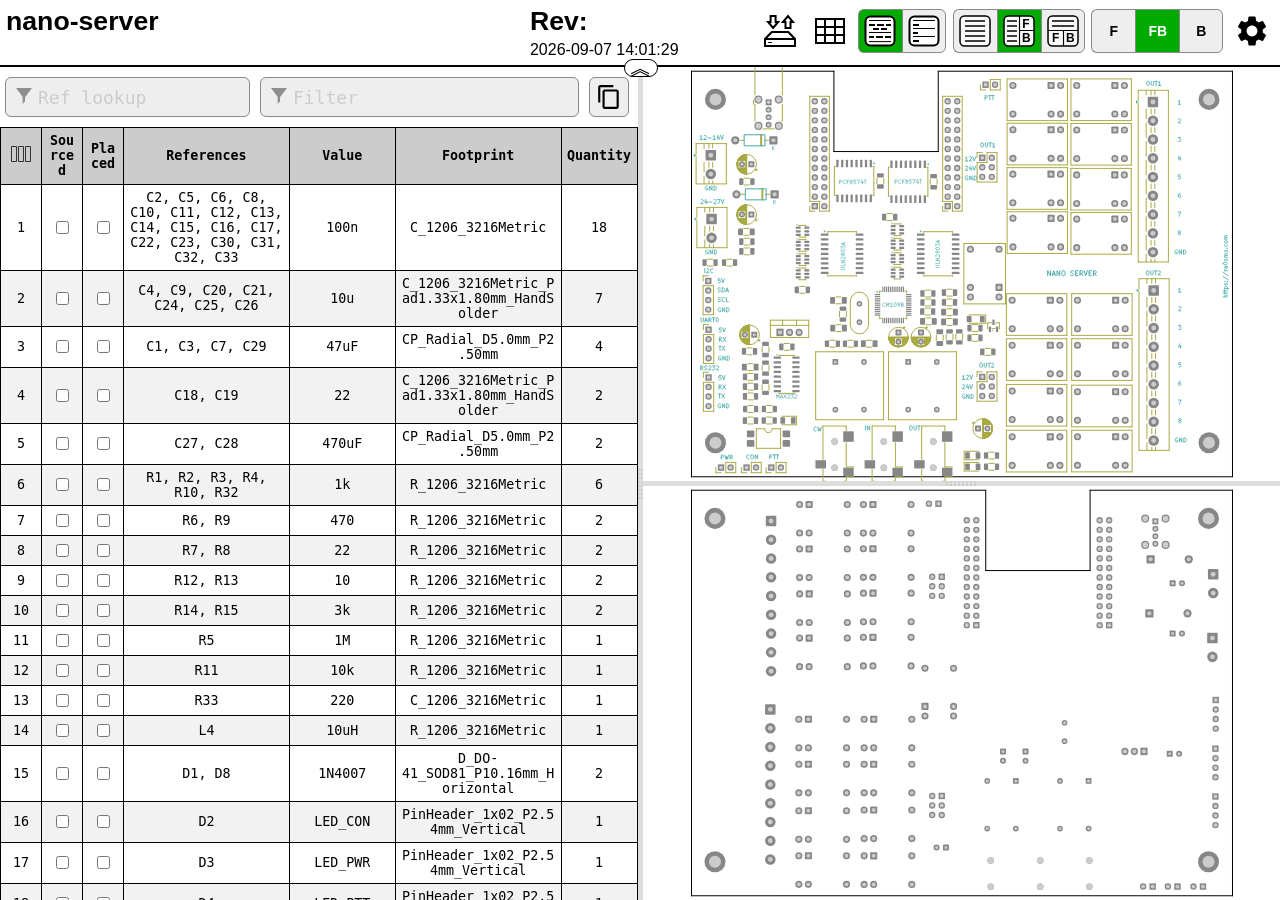
<file: KiCad/nano-server/bom/ibom.html>
<!DOCTYPE html>
<html lang="en">

<head>
  <meta charset="UTF-8">
  <meta name="viewport" content="width=device-width, initial-scale=1.0">
  <title>Interactive BOM for KiCAD</title>
  <style type="text/css">
:root {
  --pcb-edge-color: black;
  --pad-color: #878787;
  --pad-hole-color: #CCCCCC;
  --pad-color-highlight: #D04040;
  --pad-color-highlight-both: #D0D040;
  --pad-color-highlight-marked: #44a344;
  --pin1-outline-color: #ffb629;
  --pin1-outline-color-highlight: #ffb629;
  --pin1-outline-color-highlight-both: #fcbb39;
  --pin1-outline-color-highlight-marked: #fdbe41;
  --silkscreen-edge-color: #aa4;
  --silkscreen-polygon-color: #4aa;
  --silkscreen-text-color: #4aa;
  --fabrication-edge-color: #907651;
  --fabrication-polygon-color: #907651;
  --fabrication-text-color: #a27c24;
  --track-color: #def5f1;
  --track-color-highlight: #D04040;
  --zone-color: #def5f1;
  --zone-color-highlight: #d0404080;
}

html,
body {
  margin: 0px;
  height: 100%;
  font-family: Verdana, sans-serif;
}

.dark.topmostdiv {
  --pcb-edge-color: #eee;
  --pad-color: #808080;
  --pin1-outline-color: #ffa800;
  --pin1-outline-color-highlight: #ccff00;
  --track-color: #42524f;
  --zone-color: #42524f;
  background-color: #252c30;
  color: #eee;
}

button {
  background-color: #eee;
  border: 1px solid #888;
  color: black;
  height: 44px;
  width: 44px;
  text-align: center;
  text-decoration: none;
  display: inline-block;
  font-size: 14px;
  font-weight: bolder;
}

.dark button {
  /* This will be inverted */
  background-color: #c3b7b5;
}

button.depressed {
  background-color: #0a0;
  color: white;
}

.dark button.depressed {
  /* This will be inverted */
  background-color: #b3b;
}

button:focus {
  outline: 0;
}

button#tb-btn {
  background-image: url("data:image/svg+xml,%3Csvg xmlns='http://www.w3.org/2000/svg' viewBox='0 0 8.47 8.47'%3E%3Crect transform='translate(0 -288.53)' ry='1.17' y='288.8' x='.27' height='7.94' width='7.94' fill='%23f9f9f9'/%3E%3Cg transform='translate(0 -288.53)'%3E%3Crect width='7.94' height='7.94' x='.27' y='288.8' ry='1.17' fill='none' stroke='%23000' stroke-width='.4' stroke-linejoin='round'/%3E%3Cpath d='M1.32 290.12h5.82M1.32 291.45h5.82' fill='none' stroke='%23000' stroke-width='.4'/%3E%3Cpath d='M4.37 292.5v4.23M.26 292.63H8.2' fill='none' stroke='%23000' stroke-width='.3'/%3E%3Ctext font-weight='700' font-size='3.17' font-family='sans-serif'%3E%3Ctspan x='1.35' y='295.73'%3EF%3C/tspan%3E%3Ctspan x='5.03' y='295.68'%3EB%3C/tspan%3E%3C/text%3E%3C/g%3E%3C/svg%3E%0A");
}

button#lr-btn {
  background-image: url("data:image/svg+xml,%3Csvg xmlns='http://www.w3.org/2000/svg' viewBox='0 0 8.47 8.47'%3E%3Crect transform='translate(0 -288.53)' ry='1.17' y='288.8' x='.27' height='7.94' width='7.94' fill='%23f9f9f9'/%3E%3Cg transform='translate(0 -288.53)'%3E%3Crect width='7.94' height='7.94' x='.27' y='288.8' ry='1.17' fill='none' stroke='%23000' stroke-width='.4' stroke-linejoin='round'/%3E%3Cpath d='M1.06 290.12H3.7m-2.64 1.33H3.7m-2.64 1.32H3.7m-2.64 1.3H3.7m-2.64 1.33H3.7' fill='none' stroke='%23000' stroke-width='.4'/%3E%3Cpath d='M4.37 288.8v7.94m0-4.11h3.96' fill='none' stroke='%23000' stroke-width='.3'/%3E%3Ctext font-weight='700' font-size='3.17' font-family='sans-serif'%3E%3Ctspan x='5.11' y='291.96'%3EF%3C/tspan%3E%3Ctspan x='5.03' y='295.68'%3EB%3C/tspan%3E%3C/text%3E%3C/g%3E%3C/svg%3E%0A");
}

button#bom-btn {
  background-image: url("data:image/svg+xml,%3Csvg xmlns='http://www.w3.org/2000/svg' viewBox='0 0 8.47 8.47'%3E%3Crect transform='translate(0 -288.53)' ry='1.17' y='288.8' x='.27' height='7.94' width='7.94' fill='%23f9f9f9'/%3E%3Cg transform='translate(0 -288.53)' fill='none' stroke='%23000' stroke-width='.4'%3E%3Crect width='7.94' height='7.94' x='.27' y='288.8' ry='1.17' stroke-linejoin='round'/%3E%3Cpath d='M1.59 290.12h5.29M1.59 291.45h5.33M1.59 292.75h5.33M1.59 294.09h5.33M1.59 295.41h5.33'/%3E%3C/g%3E%3C/svg%3E");
}

button#bom-grouped-btn {
  background-image: url("data:image/svg+xml,%3Csvg xmlns='http://www.w3.org/2000/svg' width='32' height='32'%3E%3Cg stroke='%23000' stroke-linejoin='round' class='layer'%3E%3Crect width='29' height='29' x='1.5' y='1.5' stroke-width='2' fill='%23fff' rx='5' ry='5'/%3E%3Cpath stroke-linecap='square' stroke-width='2' d='M6 10h4m4 0h5m4 0h3M6.1 22h3m3.9 0h5m4 0h4m-16-8h4m4 0h4'/%3E%3Cpath stroke-linecap='null' d='M5 17.5h22M5 26.6h22M5 5.5h22'/%3E%3C/g%3E%3C/svg%3E");
}

button#bom-ungrouped-btn {
  background-image: url("data:image/svg+xml,%3Csvg xmlns='http://www.w3.org/2000/svg' width='32' height='32'%3E%3Cg stroke='%23000' stroke-linejoin='round' class='layer'%3E%3Crect width='29' height='29' x='1.5' y='1.5' stroke-width='2' fill='%23fff' rx='5' ry='5'/%3E%3Cpath stroke-linecap='square' stroke-width='2' d='M6 10h4m-4 8h3m-3 8h4'/%3E%3Cpath stroke-linecap='null' d='M5 13.5h22m-22 8h22M5 5.5h22'/%3E%3C/g%3E%3C/svg%3E");
}

button#bom-netlist-btn {
  background-image: url("data:image/svg+xml,%3Csvg xmlns='http://www.w3.org/2000/svg' width='32' height='32'%3E%3Cg fill='none' stroke='%23000' class='layer'%3E%3Crect width='29' height='29' x='1.5' y='1.5' stroke-width='2' fill='%23fff' rx='5' ry='5'/%3E%3Cpath stroke-width='2' d='M6 26l6-6v-8m13.8-6.3l-6 6v8'/%3E%3Ccircle cx='11.8' cy='9.5' r='2.8' stroke-width='2'/%3E%3Ccircle cx='19.8' cy='22.8' r='2.8' stroke-width='2'/%3E%3C/g%3E%3C/svg%3E");
}

button#copy {
  background-image: url("data:image/svg+xml,%3Csvg height='48' viewBox='0 0 48 48' width='48' xmlns='http://www.w3.org/2000/svg'%3E%3Cpath d='M0 0h48v48h-48z' fill='none'/%3E%3Cpath d='M32 2h-24c-2.21 0-4 1.79-4 4v28h4v-28h24v-4zm6 8h-22c-2.21 0-4 1.79-4 4v28c0 2.21 1.79 4 4 4h22c2.21 0 4-1.79 4-4v-28c0-2.21-1.79-4-4-4zm0 32h-22v-28h22v28z'/%3E%3C/svg%3E");
  background-position: 6px 6px;
  background-repeat: no-repeat;
  background-size: 26px 26px;
  border-radius: 6px;
  height: 40px;
  width: 40px;
  margin: 10px 5px;
}

button#copy:active {
  box-shadow: inset 0px 0px 5px #6c6c6c;
}

textarea.clipboard-temp {
  position: fixed;
  top: 0;
  left: 0;
  width: 2em;
  height: 2em;
  padding: 0;
  border: None;
  outline: None;
  box-shadow: None;
  background: transparent;
}

.left-most-button {
  border-right: 0;
  border-top-left-radius: 6px;
  border-bottom-left-radius: 6px;
}

.middle-button {
  border-right: 0;
}

.right-most-button {
  border-top-right-radius: 6px;
  border-bottom-right-radius: 6px;
}

.button-container {
  font-size: 0;
  margin: 0.4rem 0.4rem 0.4rem 0;
}

.dark .button-container {
  filter: invert(1);
}

.button-container button {
  background-size: 32px 32px;
  background-position: 5px 5px;
  background-repeat: no-repeat;
}

@media print {
  .hideonprint {
    display: none;
  }
}

canvas {
  cursor: crosshair;
}

canvas:active {
  cursor: grabbing;
}

.fileinfo {
  width: 100%;
  max-width: 1000px;
  border: none;
  padding: 3px;
}

.fileinfo .title {
  font-size: 20pt;
  font-weight: bold;
}

.fileinfo td {
  overflow: hidden;
  white-space: nowrap;
  max-width: 1px;
  width: 50%;
  text-overflow: ellipsis;
}

.bom {
  border-collapse: collapse;
  font-family: Consolas, "DejaVu Sans Mono", Monaco, monospace;
  font-size: 10pt;
  table-layout: fixed;
  width: 100%;
  margin-top: 1px;
  position: relative;
}

.bom th,
.bom td {
  border: 1px solid black;
  padding: 5px;
  word-wrap: break-word;
  text-align: center;
  position: relative;
}

.dark .bom th,
.dark .bom td {
  border: 1px solid #777;
}

.bom th {
  background-color: #CCCCCC;
  background-clip: padding-box;
}

.dark .bom th {
  background-color: #3b4749;
}

.bom tr.highlighted:nth-child(n) {
  background-color: #cfc;
}

.dark .bom tr.highlighted:nth-child(n) {
  background-color: #226022;
}

.bom tr:nth-child(even) {
  background-color: #f2f2f2;
}

.dark .bom tr:nth-child(even) {
  background-color: #313b40;
}

.bom tr.checked {
  color: #1cb53d;
}

.dark .bom tr.checked {
  color: #2cce54;
}

.bom tr {
  transition: background-color 0.2s;
}

.bom .numCol {
  width: 30px;
}

.bom .value {
  width: 15%;
}

.bom .quantity {
  width: 65px;
}

.bom th .sortmark {
  position: absolute;
  right: 1px;
  top: 1px;
  margin-top: -5px;
  border-width: 5px;
  border-style: solid;
  border-color: transparent transparent #221 transparent;
  transform-origin: 50% 85%;
  transition: opacity 0.2s, transform 0.4s;
}

.dark .bom th .sortmark {
  filter: invert(1);
}

.bom th .sortmark.none {
  opacity: 0;
}

.bom th .sortmark.desc {
  transform: rotate(180deg);
}

.bom th:hover .sortmark.none {
  opacity: 0.5;
}

.bom .bom-checkbox {
  width: 30px;
  position: relative;
  user-select: none;
  -moz-user-select: none;
}

.bom .bom-checkbox:before {
  content: "";
  position: absolute;
  border-width: 15px;
  border-style: solid;
  border-color: #51829f transparent transparent transparent;
  visibility: hidden;
  top: -15px;
}

.bom .bom-checkbox:after {
  content: "Double click to set/unset all";
  position: absolute;
  color: white;
  top: -35px;
  left: -26px;
  background: #51829f;
  padding: 5px 15px;
  border-radius: 8px;
  white-space: nowrap;
  visibility: hidden;
}

.bom .bom-checkbox:hover:before,
.bom .bom-checkbox:hover:after {
  visibility: visible;
  transition: visibility 0.2s linear 1s;
}

.split {
  -webkit-box-sizing: border-box;
  -moz-box-sizing: border-box;
  box-sizing: border-box;
  overflow-y: auto;
  overflow-x: hidden;
  background-color: inherit;
}

.split.split-horizontal,
.gutter.gutter-horizontal {
  height: 100%;
  float: left;
}

.gutter {
  background-color: #ddd;
  background-repeat: no-repeat;
  background-position: 50%;
  transition: background-color 0.3s;
}

.dark .gutter {
  background-color: #777;
}

.gutter.gutter-horizontal {
  background-image: url('[data-uri]');
  cursor: ew-resize;
  width: 5px;
}

.gutter.gutter-vertical {
  background-image: url('[data-uri]');
  cursor: ns-resize;
  height: 5px;
}

.searchbox {
  float: left;
  height: 40px;
  margin: 10px 5px;
  padding: 12px 32px;
  font-family: Consolas, "DejaVu Sans Mono", Monaco, monospace;
  font-size: 18px;
  box-sizing: border-box;
  border: 1px solid #888;
  border-radius: 6px;
  outline: none;
  background-color: #eee;
  transition: background-color 0.2s, border 0.2s;
  background-image: url('[data-uri]');
  background-position: 10px 10px;
  background-repeat: no-repeat;
}

.dark .searchbox {
  background-color: #111;
  color: #eee;
}

.searchbox::placeholder {
  color: #ccc;
}

.dark .searchbox::placeholder {
  color: #666;
}

.filter {
  width: calc(60% - 64px);
}

.reflookup {
  width: calc(40% - 10px);
}

input[type=text]:focus {
  background-color: white;
  border: 1px solid #333;
}

.dark input[type=text]:focus {
  background-color: #333;
  border: 1px solid #ccc;
}

mark.highlight {
  background-color: #5050ff;
  color: #fff;
  padding: 2px;
  border-radius: 6px;
}

.dark mark.highlight {
  background-color: #76a6da;
  color: #111;
}

.menubtn {
  background-color: white;
  border: none;
  background-image: url("data:image/svg+xml,%3Csvg xmlns='http://www.w3.org/2000/svg' width='36' height='36' viewBox='0 0 20 20'%3E%3Cpath fill='none' d='M0 0h20v20H0V0z'/%3E%3Cpath d='M15.95 10.78c.03-.25.05-.51.05-.78s-.02-.53-.06-.78l1.69-1.32c.15-.12.19-.34.1-.51l-1.6-2.77c-.1-.18-.31-.24-.49-.18l-1.99.8c-.42-.32-.86-.58-1.35-.78L12 2.34c-.03-.2-.2-.34-.4-.34H8.4c-.2 0-.36.14-.39.34l-.3 2.12c-.49.2-.94.47-1.35.78l-1.99-.8c-.18-.07-.39 0-.49.18l-1.6 2.77c-.1.18-.06.39.1.51l1.69 1.32c-.04.25-.07.52-.07.78s.02.53.06.78L2.37 12.1c-.15.12-.19.34-.1.51l1.6 2.77c.1.18.31.24.49.18l1.99-.8c.42.32.86.58 1.35.78l.3 2.12c.04.2.2.34.4.34h3.2c.2 0 .37-.14.39-.34l.3-2.12c.49-.2.94-.47 1.35-.78l1.99.8c.18.07.39 0 .49-.18l1.6-2.77c.1-.18.06-.39-.1-.51l-1.67-1.32zM10 13c-1.65 0-3-1.35-3-3s1.35-3 3-3 3 1.35 3 3-1.35 3-3 3z'/%3E%3C/svg%3E%0A");
  background-position: center;
  background-repeat: no-repeat;
}

.statsbtn {
  background-color: white;
  border: none;
  background-image: url("data:image/svg+xml,%3Csvg width='36' height='36' xmlns='http://www.w3.org/2000/svg'%3E%3Cpath d='M4 6h28v24H4V6zm0 8h28v8H4m9-16v24h10V5.8' fill='none' stroke='%23000' stroke-width='2'/%3E%3C/svg%3E");
  background-position: center;
  background-repeat: no-repeat;
}

.iobtn {
  background-color: white;
  border: none;
  background-image: url("data:image/svg+xml,%3Csvg xmlns='http://www.w3.org/2000/svg' width='36' height='36'%3E%3Cpath fill='none' stroke='%23000' stroke-width='2' d='M3 33v-7l6.8-7h16.5l6.7 7v7H3zM3.2 26H33M21 9l5-5.9 5 6h-2.5V15h-5V9H21zm-4.9 0l-5 6-5-6h2.5V3h5v6h2.5z'/%3E%3Cpath fill='none' stroke='%23000' d='M6.1 29.5H10'/%3E%3C/svg%3E");
  background-position: center;
  background-repeat: no-repeat;
}

.visbtn {
  background-image: url("data:image/svg+xml,%3Csvg xmlns='http://www.w3.org/2000/svg' width='24' height='24'%3E%3Cpath fill='none' stroke='%23333' d='M2.5 4.5h5v15h-5zM9.5 4.5h5v15h-5zM16.5 4.5h5v15h-5z'/%3E%3C/svg%3E");
  background-position: center;
  background-repeat: no-repeat;
  padding: 15px;
}

#vismenu-content {
  left: 0px;
  font-family: Verdana, sans-serif;
}

.dark .statsbtn,
.dark .savebtn,
.dark .menubtn,
.dark .iobtn,
.dark .visbtn {
  filter: invert(1);
}

.flexbox {
  display: flex;
  align-items: center;
  justify-content: space-between;
  width: 100%;
}

.savebtn {
  background-color: #d6d6d6;
  width: auto;
  height: 30px;
  flex-grow: 1;
  margin: 5px;
  border-radius: 4px;
}

.savebtn:active {
  background-color: #0a0;
  color: white;
}

.dark .savebtn:active {
  /* This will be inverted */
  background-color: #b3b;
}

.stats {
  border-collapse: collapse;
  font-size: 12pt;
  table-layout: fixed;
  width: 100%;
  min-width: 450px;
}

.dark .stats td {
  border: 1px solid #bbb;
}

.stats td {
  border: 1px solid black;
  padding: 5px;
  word-wrap: break-word;
  text-align: center;
  position: relative;
}

#checkbox-stats div {
  position: absolute;
  left: 0;
  top: 0;
  height: 100%;
  width: 100%;
  display: flex;
  align-items: center;
  justify-content: center;
}

#checkbox-stats .bar {
  background-color: rgba(28, 251, 0, 0.6);
}

.menu {
  position: relative;
  display: inline-block;
  margin: 0.4rem 0.4rem 0.4rem 0;
}

.menu-content {
  font-size: 12pt !important;
  text-align: left !important;
  font-weight: normal !important;
  display: none;
  position: absolute;
  background-color: white;
  right: 0;
  min-width: 300px;
  box-shadow: 0px 8px 16px 0px rgba(0, 0, 0, 0.2);
  z-index: 100;
  padding: 8px;
}

.dark .menu-content {
  background-color: #111;
}

.menu:hover .menu-content {
  display: block;
}

.menu:hover .menubtn,
.menu:hover .iobtn,
.menu:hover .statsbtn {
  background-color: #eee;
}

.menu-label {
  display: inline-block;
  padding: 8px;
  border: 1px solid #ccc;
  border-top: 0;
  width: calc(100% - 18px);
}

.menu-label-top {
  border-top: 1px solid #ccc;
}

.menu-textbox {
  float: left;
  height: 24px;
  margin: 10px 5px;
  padding: 5px 5px;
  font-family: Consolas, "DejaVu Sans Mono", Monaco, monospace;
  font-size: 14px;
  box-sizing: border-box;
  border: 1px solid #888;
  border-radius: 4px;
  outline: none;
  background-color: #eee;
  transition: background-color 0.2s, border 0.2s;
  width: calc(100% - 10px);
}

.menu-textbox.invalid,
.dark .menu-textbox.invalid {
  color: red;
}

.dark .menu-textbox {
  background-color: #222;
  color: #eee;
}

.radio-container {
  margin: 4px;
}

.topmostdiv {
  display: flex;
  flex-direction: column;
  width: 100%;
  background-color: white;
  transition: background-color 0.3s;
  min-height: 100%;
}

#top {
  display: flex;
  flex-wrap: wrap;
  justify-content: flex-end;
  align-items: center;
}

#topdivider {
  border-bottom: 2px solid black;
  display: flex;
  justify-content: center;
  align-items: center;
}

.dark #topdivider {
  border-bottom: 2px solid #ccc;
}

#topdivider>div {
  position: relative;
}

#toptoggle {
  cursor: pointer;
  user-select: none;
  position: absolute;
  padding: 0.1rem 0.3rem;
  top: -0.4rem;
  left: -1rem;
  font-size: 1.4rem;
  line-height: 60%;
  border: 1px solid black;
  border-radius: 1rem;
  background-color: #fff;
  z-index: 100;
}

.flipped {
  transform: rotate(0.5turn);
}

.dark #toptoggle {
  border: 1px solid #fff;
  background-color: #222;
}

#fileinfodiv {
  flex: 20rem 1 0;
  overflow: auto;
}

#bomcontrols {
  display: flex;
  flex-direction: row-reverse;
}

#bomcontrols>* {
  flex-shrink: 0;
}

#dbg {
  display: block;
}

::-webkit-scrollbar {
  width: 8px;
}

::-webkit-scrollbar-track {
  background: #aaa;
}

::-webkit-scrollbar-thumb {
  background: #666;
  border-radius: 3px;
}

::-webkit-scrollbar-thumb:hover {
  background: #555;
}

.slider {
  -webkit-appearance: none;
  width: 100%;
  margin: 3px 0;
  padding: 0;
  outline: none;
  opacity: 0.7;
  -webkit-transition: .2s;
  transition: opacity .2s;
  border-radius: 3px;
}

.slider:hover {
  opacity: 1;
}

.slider:focus {
  outline: none;
}

.slider::-webkit-slider-runnable-track {
  -webkit-appearance: none;
  width: 100%;
  height: 8px;
  background: #d3d3d3;
  border-radius: 3px;
  border: none;
}

.slider::-webkit-slider-thumb {
  -webkit-appearance: none;
  width: 15px;
  height: 15px;
  border-radius: 50%;
  background: #0a0;
  cursor: pointer;
  margin-top: -4px;
}

.dark .slider::-webkit-slider-thumb {
  background: #3d3;
}

.slider::-moz-range-thumb {
  width: 15px;
  height: 15px;
  border-radius: 50%;
  background: #0a0;
  cursor: pointer;
}

.slider::-moz-range-track {
  height: 8px;
  background: #d3d3d3;
  border-radius: 3px;
}

.dark .slider::-moz-range-thumb {
  background: #3d3;
}

.slider::-ms-track {
  width: 100%;
  height: 8px;
  border-width: 3px 0;
  background: transparent;
  border-color: transparent;
  color: transparent;
  transition: opacity .2s;
}

.slider::-ms-fill-lower {
  background: #d3d3d3;
  border: none;
  border-radius: 3px;
}

.slider::-ms-fill-upper {
  background: #d3d3d3;
  border: none;
  border-radius: 3px;
}

.slider::-ms-thumb {
  width: 15px;
  height: 15px;
  border-radius: 50%;
  background: #0a0;
  cursor: pointer;
  margin: 0;
}

.shameless-plug {
  font-size: 0.8em;
  text-align: center;
  display: block;
}

a {
  color: #0278a4;
}

.dark a {
  color: #00b9fd;
}

#frontcanvas,
#backcanvas {
  touch-action: none;
}

.placeholder {
  border: 1px dashed #9f9fda !important;
  background-color: #edf2f7 !important;
}

.dragging {
  z-index: 999;
}

.dark .dragging>table>tbody>tr {
  background-color: #252c30;
}

.dark .placeholder {
  filter: invert(1);
}

.column-spacer {
  top: 0;
  left: 0;
  width: calc(100% - 4px);
  position: absolute;
  cursor: pointer;
  user-select: none;
  height: 100%;
}

.column-width-handle {
  top: 0;
  right: 0;
  width: 4px;
  position: absolute;
  cursor: col-resize;
  user-select: none;
  height: 100%;
}

.column-width-handle:hover {
  background-color: #4f99bd;
}

.help-link {
  border: 1px solid #0278a4;
  padding-inline: 0.3rem;
  border-radius: 3px;
  cursor: pointer;
}

.dark .help-link {
  border: 1px solid #00b9fd;
}

.bom-color {
  width: 20%;
}

.color-column input {
  width: 1.6rem;
  height: 1rem;
  border: 1px solid black;
  cursor: pointer;
  padding: 0;
}

/* removes default styling from input color element */
::-webkit-color-swatch {
  border: none;
}

::-webkit-color-swatch-wrapper {
  padding: 0;
}

::-moz-color-swatch,
::-moz-focus-inner {
  border: none;
}

::-moz-focus-inner {
  padding: 0;
}

  </style>
  <script type="text/javascript" >
///////////////////////////////////////////////
/*
  Split.js - v1.3.5
  MIT License
  https://github.com/nathancahill/Split.js
*/
!function(e,t){"object"==typeof exports&&"undefined"!=typeof module?module.exports=t():"function"==typeof define&&define.amd?define(t):e.Split=t()}(this,function(){"use strict";var e=window,t=e.document,n="addEventListener",i="removeEventListener",r="getBoundingClientRect",s=function(){return!1},o=e.attachEvent&&!e[n],a=["","-webkit-","-moz-","-o-"].filter(function(e){var n=t.createElement("div");return n.style.cssText="width:"+e+"calc(9px)",!!n.style.length}).shift()+"calc",l=function(e){return"string"==typeof e||e instanceof String?t.querySelector(e):e};return function(u,c){function z(e,t,n){var i=A(y,t,n);Object.keys(i).forEach(function(t){return e.style[t]=i[t]})}function h(e,t){var n=B(y,t);Object.keys(n).forEach(function(t){return e.style[t]=n[t]})}function f(e){var t=E[this.a],n=E[this.b],i=t.size+n.size;t.size=e/this.size*i,n.size=i-e/this.size*i,z(t.element,t.size,this.aGutterSize),z(n.element,n.size,this.bGutterSize)}function m(e){var t;this.dragging&&((t="touches"in e?e.touches[0][b]-this.start:e[b]-this.start)<=E[this.a].minSize+M+this.aGutterSize?t=E[this.a].minSize+this.aGutterSize:t>=this.size-(E[this.b].minSize+M+this.bGutterSize)&&(t=this.size-(E[this.b].minSize+this.bGutterSize)),f.call(this,t),c.onDrag&&c.onDrag())}function g(){var e=E[this.a].element,t=E[this.b].element;this.size=e[r]()[y]+t[r]()[y]+this.aGutterSize+this.bGutterSize,this.start=e[r]()[G]}function d(){var t=this,n=E[t.a].element,r=E[t.b].element;t.dragging&&c.onDragEnd&&c.onDragEnd(),t.dragging=!1,e[i]("mouseup",t.stop),e[i]("touchend",t.stop),e[i]("touchcancel",t.stop),t.parent[i]("mousemove",t.move),t.parent[i]("touchmove",t.move),delete t.stop,delete t.move,n[i]("selectstart",s),n[i]("dragstart",s),r[i]("selectstart",s),r[i]("dragstart",s),n.style.userSelect="",n.style.webkitUserSelect="",n.style.MozUserSelect="",n.style.pointerEvents="",r.style.userSelect="",r.style.webkitUserSelect="",r.style.MozUserSelect="",r.style.pointerEvents="",t.gutter.style.cursor="",t.parent.style.cursor=""}function S(t){var i=this,r=E[i.a].element,o=E[i.b].element;!i.dragging&&c.onDragStart&&c.onDragStart(),t.preventDefault(),i.dragging=!0,i.move=m.bind(i),i.stop=d.bind(i),e[n]("mouseup",i.stop),e[n]("touchend",i.stop),e[n]("touchcancel",i.stop),i.parent[n]("mousemove",i.move),i.parent[n]("touchmove",i.move),r[n]("selectstart",s),r[n]("dragstart",s),o[n]("selectstart",s),o[n]("dragstart",s),r.style.userSelect="none",r.style.webkitUserSelect="none",r.style.MozUserSelect="none",r.style.pointerEvents="none",o.style.userSelect="none",o.style.webkitUserSelect="none",o.style.MozUserSelect="none",o.style.pointerEvents="none",i.gutter.style.cursor=j,i.parent.style.cursor=j,g.call(i)}function v(e){e.forEach(function(t,n){if(n>0){var i=F[n-1],r=E[i.a],s=E[i.b];r.size=e[n-1],s.size=t,z(r.element,r.size,i.aGutterSize),z(s.element,s.size,i.bGutterSize)}})}function p(){F.forEach(function(e){e.parent.removeChild(e.gutter),E[e.a].element.style[y]="",E[e.b].element.style[y]=""})}void 0===c&&(c={});var y,b,G,E,w=l(u[0]).parentNode,D=e.getComputedStyle(w).flexDirection,U=c.sizes||u.map(function(){return 100/u.length}),k=void 0!==c.minSize?c.minSize:100,x=Array.isArray(k)?k:u.map(function(){return k}),L=void 0!==c.gutterSize?c.gutterSize:10,M=void 0!==c.snapOffset?c.snapOffset:30,O=c.direction||"horizontal",j=c.cursor||("horizontal"===O?"ew-resize":"ns-resize"),C=c.gutter||function(e,n){var i=t.createElement("div");return i.className="gutter gutter-"+n,i},A=c.elementStyle||function(e,t,n){var i={};return"string"==typeof t||t instanceof String?i[e]=t:i[e]=o?t+"%":a+"("+t+"% - "+n+"px)",i},B=c.gutterStyle||function(e,t){return n={},n[e]=t+"px",n;var n};"horizontal"===O?(y="width","clientWidth",b="clientX",G="left","paddingLeft"):"vertical"===O&&(y="height","clientHeight",b="clientY",G="top","paddingTop");var F=[];return E=u.map(function(e,t){var i,s={element:l(e),size:U[t],minSize:x[t]};if(t>0&&(i={a:t-1,b:t,dragging:!1,isFirst:1===t,isLast:t===u.length-1,direction:O,parent:w},i.aGutterSize=L,i.bGutterSize=L,i.isFirst&&(i.aGutterSize=L/2),i.isLast&&(i.bGutterSize=L/2),"row-reverse"===D||"column-reverse"===D)){var a=i.a;i.a=i.b,i.b=a}if(!o&&t>0){var c=C(t,O);h(c,L),c[n]("mousedown",S.bind(i)),c[n]("touchstart",S.bind(i)),w.insertBefore(c,s.element),i.gutter=c}0===t||t===u.length-1?z(s.element,s.size,L/2):z(s.element,s.size,L);var f=s.element[r]()[y];return f<s.minSize&&(s.minSize=f),t>0&&F.push(i),s}),o?{setSizes:v,destroy:p}:{setSizes:v,getSizes:function(){return E.map(function(e){return e.size})},collapse:function(e){if(e===F.length){var t=F[e-1];g.call(t),o||f.call(t,t.size-t.bGutterSize)}else{var n=F[e];g.call(n),o||f.call(n,n.aGutterSize)}},destroy:p}}});

///////////////////////////////////////////////

///////////////////////////////////////////////
// Copyright (c) 2013 Pieroxy <pieroxy@pieroxy.net>
// This work is free. You can redistribute it and/or modify it
// under the terms of the WTFPL, Version 2
// For more information see LICENSE.txt or http://www.wtfpl.net/
//
// For more information, the home page:
// http://pieroxy.net/blog/pages/lz-string/testing.html
//
// LZ-based compression algorithm, version 1.4.4
var LZString=function(){var o=String.fromCharCode,i={};var n={decompressFromBase64:function(o){return null==o?"":""==o?null:n._decompress(o.length,32,function(n){return function(o,n){if(!i[o]){i[o]={};for(var t=0;t<o.length;t++)i[o][o.charAt(t)]=t}return i[o][n]}("ABCDEFGHIJKLMNOPQRSTUVWXYZabcdefghijklmnopqrstuvwxyz0123456789+/=",o.charAt(n))})},_decompress:function(i,n,t){var r,e,a,s,p,u,l,f=[],c=4,d=4,h=3,v="",g=[],m={val:t(0),position:n,index:1};for(r=0;r<3;r+=1)f[r]=r;for(a=0,p=Math.pow(2,2),u=1;u!=p;)s=m.val&m.position,m.position>>=1,0==m.position&&(m.position=n,m.val=t(m.index++)),a|=(s>0?1:0)*u,u<<=1;switch(a){case 0:for(a=0,p=Math.pow(2,8),u=1;u!=p;)s=m.val&m.position,m.position>>=1,0==m.position&&(m.position=n,m.val=t(m.index++)),a|=(s>0?1:0)*u,u<<=1;l=o(a);break;case 1:for(a=0,p=Math.pow(2,16),u=1;u!=p;)s=m.val&m.position,m.position>>=1,0==m.position&&(m.position=n,m.val=t(m.index++)),a|=(s>0?1:0)*u,u<<=1;l=o(a);break;case 2:return""}for(f[3]=l,e=l,g.push(l);;){if(m.index>i)return"";for(a=0,p=Math.pow(2,h),u=1;u!=p;)s=m.val&m.position,m.position>>=1,0==m.position&&(m.position=n,m.val=t(m.index++)),a|=(s>0?1:0)*u,u<<=1;switch(l=a){case 0:for(a=0,p=Math.pow(2,8),u=1;u!=p;)s=m.val&m.position,m.position>>=1,0==m.position&&(m.position=n,m.val=t(m.index++)),a|=(s>0?1:0)*u,u<<=1;f[d++]=o(a),l=d-1,c--;break;case 1:for(a=0,p=Math.pow(2,16),u=1;u!=p;)s=m.val&m.position,m.position>>=1,0==m.position&&(m.position=n,m.val=t(m.index++)),a|=(s>0?1:0)*u,u<<=1;f[d++]=o(a),l=d-1,c--;break;case 2:return g.join("")}if(0==c&&(c=Math.pow(2,h),h++),f[l])v=f[l];else{if(l!==d)return null;v=e+e.charAt(0)}g.push(v),f[d++]=e+v.charAt(0),e=v,0==--c&&(c=Math.pow(2,h),h++)}}};return n}();"function"==typeof define&&define.amd?define(function(){return LZString}):"undefined"!=typeof module&&null!=module?module.exports=LZString:"undefined"!=typeof angular&&null!=angular&&angular.module("LZString",[]).factory("LZString",function(){return LZString});
///////////////////////////////////////////////

///////////////////////////////////////////////
/*!
 * PEP v0.4.3 | https://github.com/jquery/PEP
 * Copyright jQuery Foundation and other contributors | http://jquery.org/license
 */
!function(a,b){"object"==typeof exports&&"undefined"!=typeof module?module.exports=b():"function"==typeof define&&define.amd?define(b):a.PointerEventsPolyfill=b()}(this,function(){"use strict";function a(a,b){b=b||Object.create(null);var c=document.createEvent("Event");c.initEvent(a,b.bubbles||!1,b.cancelable||!1);
for(var d,e=2;e<m.length;e++)d=m[e],c[d]=b[d]||n[e];c.buttons=b.buttons||0;
var f=0;return f=b.pressure&&c.buttons?b.pressure:c.buttons?.5:0,c.x=c.clientX,c.y=c.clientY,c.pointerId=b.pointerId||0,c.width=b.width||0,c.height=b.height||0,c.pressure=f,c.tiltX=b.tiltX||0,c.tiltY=b.tiltY||0,c.twist=b.twist||0,c.tangentialPressure=b.tangentialPressure||0,c.pointerType=b.pointerType||"",c.hwTimestamp=b.hwTimestamp||0,c.isPrimary=b.isPrimary||!1,c}function b(){this.array=[],this.size=0}function c(a,b,c,d){this.addCallback=a.bind(d),this.removeCallback=b.bind(d),this.changedCallback=c.bind(d),A&&(this.observer=new A(this.mutationWatcher.bind(this)))}function d(a){return"body /shadow-deep/ "+e(a)}function e(a){return'[touch-action="'+a+'"]'}function f(a){return"{ -ms-touch-action: "+a+"; touch-action: "+a+"; }"}function g(){if(F){D.forEach(function(a){String(a)===a?(E+=e(a)+f(a)+"\n",G&&(E+=d(a)+f(a)+"\n")):(E+=a.selectors.map(e)+f(a.rule)+"\n",G&&(E+=a.selectors.map(d)+f(a.rule)+"\n"))});var a=document.createElement("style");a.textContent=E,document.head.appendChild(a)}}function h(){if(!window.PointerEvent){if(window.PointerEvent=a,window.navigator.msPointerEnabled){var b=window.navigator.msMaxTouchPoints;Object.defineProperty(window.navigator,"maxTouchPoints",{value:b,enumerable:!0}),u.registerSource("ms",_)}else Object.defineProperty(window.navigator,"maxTouchPoints",{value:0,enumerable:!0}),u.registerSource("mouse",N),void 0!==window.ontouchstart&&u.registerSource("touch",V);u.register(document)}}function i(a){if(!u.pointermap.has(a)){var b=new Error("InvalidPointerId");throw b.name="InvalidPointerId",b}}function j(a){for(var b=a.parentNode;b&&b!==a.ownerDocument;)b=b.parentNode;if(!b){var c=new Error("InvalidStateError");throw c.name="InvalidStateError",c}}function k(a){var b=u.pointermap.get(a);return 0!==b.buttons}function l(){window.Element&&!Element.prototype.setPointerCapture&&Object.defineProperties(Element.prototype,{setPointerCapture:{value:W},releasePointerCapture:{value:X},hasPointerCapture:{value:Y}})}
var m=["bubbles","cancelable","view","detail","screenX","screenY","clientX","clientY","ctrlKey","altKey","shiftKey","metaKey","button","relatedTarget","pageX","pageY"],n=[!1,!1,null,null,0,0,0,0,!1,!1,!1,!1,0,null,0,0],o=window.Map&&window.Map.prototype.forEach,p=o?Map:b;b.prototype={set:function(a,b){return void 0===b?this["delete"](a):(this.has(a)||this.size++,void(this.array[a]=b))},has:function(a){return void 0!==this.array[a]},"delete":function(a){this.has(a)&&(delete this.array[a],this.size--)},get:function(a){return this.array[a]},clear:function(){this.array.length=0,this.size=0},forEach:function(a,b){return this.array.forEach(function(c,d){a.call(b,c,d,this)},this)}};var q=["bubbles","cancelable","view","detail","screenX","screenY","clientX","clientY","ctrlKey","altKey","shiftKey","metaKey","button","relatedTarget","buttons","pointerId","width","height","pressure","tiltX","tiltY","pointerType","hwTimestamp","isPrimary","type","target","currentTarget","which","pageX","pageY","timeStamp"],r=[!1,!1,null,null,0,0,0,0,!1,!1,!1,!1,0,null,0,0,0,0,0,0,0,"",0,!1,"",null,null,0,0,0,0],s={pointerover:1,pointerout:1,pointerenter:1,pointerleave:1},t="undefined"!=typeof SVGElementInstance,u={pointermap:new p,eventMap:Object.create(null),captureInfo:Object.create(null),eventSources:Object.create(null),eventSourceList:[],registerSource:function(a,b){var c=b,d=c.events;d&&(d.forEach(function(a){c[a]&&(this.eventMap[a]=c[a].bind(c))},this),this.eventSources[a]=c,this.eventSourceList.push(c))},register:function(a){for(var b,c=this.eventSourceList.length,d=0;d<c&&(b=this.eventSourceList[d]);d++)
b.register.call(b,a)},unregister:function(a){for(var b,c=this.eventSourceList.length,d=0;d<c&&(b=this.eventSourceList[d]);d++)
b.unregister.call(b,a)},contains:function(a,b){try{return a.contains(b)}catch(c){return!1}},down:function(a){a.bubbles=!0,this.fireEvent("pointerdown",a)},move:function(a){a.bubbles=!0,this.fireEvent("pointermove",a)},up:function(a){a.bubbles=!0,this.fireEvent("pointerup",a)},enter:function(a){a.bubbles=!1,this.fireEvent("pointerenter",a)},leave:function(a){a.bubbles=!1,this.fireEvent("pointerleave",a)},over:function(a){a.bubbles=!0,this.fireEvent("pointerover",a)},out:function(a){a.bubbles=!0,this.fireEvent("pointerout",a)},cancel:function(a){a.bubbles=!0,this.fireEvent("pointercancel",a)},leaveOut:function(a){this.out(a),this.propagate(a,this.leave,!1)},enterOver:function(a){this.over(a),this.propagate(a,this.enter,!0)},eventHandler:function(a){if(!a._handledByPE){var b=a.type,c=this.eventMap&&this.eventMap[b];c&&c(a),a._handledByPE=!0}},listen:function(a,b){b.forEach(function(b){this.addEvent(a,b)},this)},unlisten:function(a,b){b.forEach(function(b){this.removeEvent(a,b)},this)},addEvent:function(a,b){a.addEventListener(b,this.boundHandler)},removeEvent:function(a,b){a.removeEventListener(b,this.boundHandler)},makeEvent:function(b,c){this.captureInfo[c.pointerId]&&(c.relatedTarget=null);var d=new a(b,c);return c.preventDefault&&(d.preventDefault=c.preventDefault),d._target=d._target||c.target,d},fireEvent:function(a,b){var c=this.makeEvent(a,b);return this.dispatchEvent(c)},cloneEvent:function(a){for(var b,c=Object.create(null),d=0;d<q.length;d++)b=q[d],c[b]=a[b]||r[d],!t||"target"!==b&&"relatedTarget"!==b||c[b]instanceof SVGElementInstance&&(c[b]=c[b].correspondingUseElement);return a.preventDefault&&(c.preventDefault=function(){a.preventDefault()}),c},getTarget:function(a){var b=this.captureInfo[a.pointerId];return b?a._target!==b&&a.type in s?void 0:b:a._target},propagate:function(a,b,c){for(var d=a.target,e=[];d!==document&&!d.contains(a.relatedTarget);) if(e.push(d),d=d.parentNode,!d)return;c&&e.reverse(),e.forEach(function(c){a.target=c,b.call(this,a)},this)},setCapture:function(b,c,d){this.captureInfo[b]&&this.releaseCapture(b,d),this.captureInfo[b]=c,this.implicitRelease=this.releaseCapture.bind(this,b,d),document.addEventListener("pointerup",this.implicitRelease),document.addEventListener("pointercancel",this.implicitRelease);var e=new a("gotpointercapture");e.pointerId=b,e._target=c,d||this.asyncDispatchEvent(e)},releaseCapture:function(b,c){var d=this.captureInfo[b];if(d){this.captureInfo[b]=void 0,document.removeEventListener("pointerup",this.implicitRelease),document.removeEventListener("pointercancel",this.implicitRelease);var e=new a("lostpointercapture");e.pointerId=b,e._target=d,c||this.asyncDispatchEvent(e)}},dispatchEvent:/*scope.external.dispatchEvent || */function(a){var b=this.getTarget(a);if(b)return b.dispatchEvent(a)},asyncDispatchEvent:function(a){requestAnimationFrame(this.dispatchEvent.bind(this,a))}};u.boundHandler=u.eventHandler.bind(u);var v={shadow:function(a){if(a)return a.shadowRoot||a.webkitShadowRoot},canTarget:function(a){return a&&Boolean(a.elementFromPoint)},targetingShadow:function(a){var b=this.shadow(a);if(this.canTarget(b))return b},olderShadow:function(a){var b=a.olderShadowRoot;if(!b){var c=a.querySelector("shadow");c&&(b=c.olderShadowRoot)}return b},allShadows:function(a){for(var b=[],c=this.shadow(a);c;)b.push(c),c=this.olderShadow(c);return b},searchRoot:function(a,b,c){if(a){var d,e,f=a.elementFromPoint(b,c);for(e=this.targetingShadow(f);e;){if(d=e.elementFromPoint(b,c)){var g=this.targetingShadow(d);return this.searchRoot(g,b,c)||d} e=this.olderShadow(e)} return f}},owner:function(a){
for(var b=a;b.parentNode;)b=b.parentNode;
return b.nodeType!==Node.DOCUMENT_NODE&&b.nodeType!==Node.DOCUMENT_FRAGMENT_NODE&&(b=document),b},findTarget:function(a){var b=a.clientX,c=a.clientY,d=this.owner(a.target);
return d.elementFromPoint(b,c)||(d=document),this.searchRoot(d,b,c)}},w=Array.prototype.forEach.call.bind(Array.prototype.forEach),x=Array.prototype.map.call.bind(Array.prototype.map),y=Array.prototype.slice.call.bind(Array.prototype.slice),z=Array.prototype.filter.call.bind(Array.prototype.filter),A=window.MutationObserver||window.WebKitMutationObserver,B="[touch-action]",C={subtree:!0,childList:!0,attributes:!0,attributeOldValue:!0,attributeFilter:["touch-action"]};c.prototype={watchSubtree:function(a){
//
this.observer&&v.canTarget(a)&&this.observer.observe(a,C)},enableOnSubtree:function(a){this.watchSubtree(a),a===document&&"complete"!==document.readyState?this.installOnLoad():this.installNewSubtree(a)},installNewSubtree:function(a){w(this.findElements(a),this.addElement,this)},findElements:function(a){return a.querySelectorAll?a.querySelectorAll(B):[]},removeElement:function(a){this.removeCallback(a)},addElement:function(a){this.addCallback(a)},elementChanged:function(a,b){this.changedCallback(a,b)},concatLists:function(a,b){return a.concat(y(b))},
installOnLoad:function(){document.addEventListener("readystatechange",function(){"complete"===document.readyState&&this.installNewSubtree(document)}.bind(this))},isElement:function(a){return a.nodeType===Node.ELEMENT_NODE},flattenMutationTree:function(a){
var b=x(a,this.findElements,this);
return b.push(z(a,this.isElement)),b.reduce(this.concatLists,[])},mutationWatcher:function(a){a.forEach(this.mutationHandler,this)},mutationHandler:function(a){if("childList"===a.type){var b=this.flattenMutationTree(a.addedNodes);b.forEach(this.addElement,this);var c=this.flattenMutationTree(a.removedNodes);c.forEach(this.removeElement,this)}else"attributes"===a.type&&this.elementChanged(a.target,a.oldValue)}};var D=["none","auto","pan-x","pan-y",{rule:"pan-x pan-y",selectors:["pan-x pan-y","pan-y pan-x"]}],E="",F=window.PointerEvent||window.MSPointerEvent,G=!window.ShadowDOMPolyfill&&document.head.createShadowRoot,H=u.pointermap,I=25,J=[1,4,2,8,16],K=!1;try{K=1===new MouseEvent("test",{buttons:1}).buttons}catch(L){}
var M,N={POINTER_ID:1,POINTER_TYPE:"mouse",events:["mousedown","mousemove","mouseup","mouseover","mouseout"],register:function(a){u.listen(a,this.events)},unregister:function(a){u.unlisten(a,this.events)},lastTouches:[],
isEventSimulatedFromTouch:function(a){for(var b,c=this.lastTouches,d=a.clientX,e=a.clientY,f=0,g=c.length;f<g&&(b=c[f]);f++){
var h=Math.abs(d-b.x),i=Math.abs(e-b.y);if(h<=I&&i<=I)return!0}},prepareEvent:function(a){var b=u.cloneEvent(a),c=b.preventDefault;return b.preventDefault=function(){a.preventDefault(),c()},b.pointerId=this.POINTER_ID,b.isPrimary=!0,b.pointerType=this.POINTER_TYPE,b},prepareButtonsForMove:function(a,b){var c=H.get(this.POINTER_ID);
0!==b.which&&c?a.buttons=c.buttons:a.buttons=0,b.buttons=a.buttons},mousedown:function(a){if(!this.isEventSimulatedFromTouch(a)){var b=H.get(this.POINTER_ID),c=this.prepareEvent(a);K||(c.buttons=J[c.button],b&&(c.buttons|=b.buttons),a.buttons=c.buttons),H.set(this.POINTER_ID,a),b&&0!==b.buttons?u.move(c):u.down(c)}},mousemove:function(a){if(!this.isEventSimulatedFromTouch(a)){var b=this.prepareEvent(a);K||this.prepareButtonsForMove(b,a),b.button=-1,H.set(this.POINTER_ID,a),u.move(b)}},mouseup:function(a){if(!this.isEventSimulatedFromTouch(a)){var b=H.get(this.POINTER_ID),c=this.prepareEvent(a);if(!K){var d=J[c.button];
c.buttons=b?b.buttons&~d:0,a.buttons=c.buttons}H.set(this.POINTER_ID,a),
c.buttons&=~J[c.button],0===c.buttons?u.up(c):u.move(c)}},mouseover:function(a){if(!this.isEventSimulatedFromTouch(a)){var b=this.prepareEvent(a);K||this.prepareButtonsForMove(b,a),b.button=-1,H.set(this.POINTER_ID,a),u.enterOver(b)}},mouseout:function(a){if(!this.isEventSimulatedFromTouch(a)){var b=this.prepareEvent(a);K||this.prepareButtonsForMove(b,a),b.button=-1,u.leaveOut(b)}},cancel:function(a){var b=this.prepareEvent(a);u.cancel(b),this.deactivateMouse()},deactivateMouse:function(){H["delete"](this.POINTER_ID)}},O=u.captureInfo,P=v.findTarget.bind(v),Q=v.allShadows.bind(v),R=u.pointermap,S=2500,T=200,U="touch-action",V={events:["touchstart","touchmove","touchend","touchcancel"],register:function(a){M.enableOnSubtree(a)},unregister:function(){},elementAdded:function(a){var b=a.getAttribute(U),c=this.touchActionToScrollType(b);c&&(a._scrollType=c,u.listen(a,this.events),
Q(a).forEach(function(a){a._scrollType=c,u.listen(a,this.events)},this))},elementRemoved:function(a){a._scrollType=void 0,u.unlisten(a,this.events),
Q(a).forEach(function(a){a._scrollType=void 0,u.unlisten(a,this.events)},this)},elementChanged:function(a,b){var c=a.getAttribute(U),d=this.touchActionToScrollType(c),e=this.touchActionToScrollType(b);
d&&e?(a._scrollType=d,Q(a).forEach(function(a){a._scrollType=d},this)):e?this.elementRemoved(a):d&&this.elementAdded(a)},scrollTypes:{EMITTER:"none",XSCROLLER:"pan-x",YSCROLLER:"pan-y",SCROLLER:/^(?:pan-x pan-y)|(?:pan-y pan-x)|auto$/},touchActionToScrollType:function(a){var b=a,c=this.scrollTypes;return"none"===b?"none":b===c.XSCROLLER?"X":b===c.YSCROLLER?"Y":c.SCROLLER.exec(b)?"XY":void 0},POINTER_TYPE:"touch",firstTouch:null,isPrimaryTouch:function(a){return this.firstTouch===a.identifier},setPrimaryTouch:function(a){
(0===R.size||1===R.size&&R.has(1))&&(this.firstTouch=a.identifier,this.firstXY={X:a.clientX,Y:a.clientY},this.scrolling=!1,this.cancelResetClickCount())},removePrimaryPointer:function(a){a.isPrimary&&(this.firstTouch=null,this.firstXY=null,this.resetClickCount())},clickCount:0,resetId:null,resetClickCount:function(){var a=function(){this.clickCount=0,this.resetId=null}.bind(this);this.resetId=setTimeout(a,T)},cancelResetClickCount:function(){this.resetId&&clearTimeout(this.resetId)},typeToButtons:function(a){var b=0;return"touchstart"!==a&&"touchmove"!==a||(b=1),b},touchToPointer:function(a){var b=this.currentTouchEvent,c=u.cloneEvent(a),d=c.pointerId=a.identifier+2;c.target=O[d]||P(c),c.bubbles=!0,c.cancelable=!0,c.detail=this.clickCount,c.button=0,c.buttons=this.typeToButtons(b.type),c.width=2*(a.radiusX||a.webkitRadiusX||0),c.height=2*(a.radiusY||a.webkitRadiusY||0),c.pressure=a.force||a.webkitForce||.5,c.isPrimary=this.isPrimaryTouch(a),c.pointerType=this.POINTER_TYPE,
c.altKey=b.altKey,c.ctrlKey=b.ctrlKey,c.metaKey=b.metaKey,c.shiftKey=b.shiftKey;
var e=this;return c.preventDefault=function(){e.scrolling=!1,e.firstXY=null,b.preventDefault()},c},processTouches:function(a,b){var c=a.changedTouches;this.currentTouchEvent=a;for(var d,e=0;e<c.length;e++)d=c[e],b.call(this,this.touchToPointer(d))},
shouldScroll:function(a){if(this.firstXY){var b,c=a.currentTarget._scrollType;if("none"===c)
b=!1;else if("XY"===c)
b=!0;else{var d=a.changedTouches[0],e=c,f="Y"===c?"X":"Y",g=Math.abs(d["client"+e]-this.firstXY[e]),h=Math.abs(d["client"+f]-this.firstXY[f]);
b=g>=h}return this.firstXY=null,b}},findTouch:function(a,b){for(var c,d=0,e=a.length;d<e&&(c=a[d]);d++)if(c.identifier===b)return!0},
vacuumTouches:function(a){var b=a.touches;
if(R.size>=b.length){var c=[];R.forEach(function(a,d){
if(1!==d&&!this.findTouch(b,d-2)){var e=a.out;c.push(e)}},this),c.forEach(this.cancelOut,this)}},touchstart:function(a){this.vacuumTouches(a),this.setPrimaryTouch(a.changedTouches[0]),this.dedupSynthMouse(a),this.scrolling||(this.clickCount++,this.processTouches(a,this.overDown))},overDown:function(a){R.set(a.pointerId,{target:a.target,out:a,outTarget:a.target}),u.enterOver(a),u.down(a)},touchmove:function(a){this.scrolling||(this.shouldScroll(a)?(this.scrolling=!0,this.touchcancel(a)):(a.preventDefault(),this.processTouches(a,this.moveOverOut)))},moveOverOut:function(a){var b=a,c=R.get(b.pointerId);
if(c){var d=c.out,e=c.outTarget;u.move(b),d&&e!==b.target&&(d.relatedTarget=b.target,b.relatedTarget=e,
d.target=e,b.target?(u.leaveOut(d),u.enterOver(b)):(
b.target=e,b.relatedTarget=null,this.cancelOut(b))),c.out=b,c.outTarget=b.target}},touchend:function(a){this.dedupSynthMouse(a),this.processTouches(a,this.upOut)},upOut:function(a){this.scrolling||(u.up(a),u.leaveOut(a)),this.cleanUpPointer(a)},touchcancel:function(a){this.processTouches(a,this.cancelOut)},cancelOut:function(a){u.cancel(a),u.leaveOut(a),this.cleanUpPointer(a)},cleanUpPointer:function(a){R["delete"](a.pointerId),this.removePrimaryPointer(a)},
dedupSynthMouse:function(a){var b=N.lastTouches,c=a.changedTouches[0];
if(this.isPrimaryTouch(c)){
var d={x:c.clientX,y:c.clientY};b.push(d);var e=function(a,b){var c=a.indexOf(b);c>-1&&a.splice(c,1)}.bind(null,b,d);setTimeout(e,S)}}};M=new c(V.elementAdded,V.elementRemoved,V.elementChanged,V);var W,X,Y,Z=u.pointermap,$=window.MSPointerEvent&&"number"==typeof window.MSPointerEvent.MSPOINTER_TYPE_MOUSE,_={events:["MSPointerDown","MSPointerMove","MSPointerUp","MSPointerOut","MSPointerOver","MSPointerCancel","MSGotPointerCapture","MSLostPointerCapture"],register:function(a){u.listen(a,this.events)},unregister:function(a){u.unlisten(a,this.events)},POINTER_TYPES:["","unavailable","touch","pen","mouse"],prepareEvent:function(a){var b=a;return $&&(b=u.cloneEvent(a),b.pointerType=this.POINTER_TYPES[a.pointerType]),b},cleanup:function(a){Z["delete"](a)},MSPointerDown:function(a){Z.set(a.pointerId,a);var b=this.prepareEvent(a);u.down(b)},MSPointerMove:function(a){var b=this.prepareEvent(a);u.move(b)},MSPointerUp:function(a){var b=this.prepareEvent(a);u.up(b),this.cleanup(a.pointerId)},MSPointerOut:function(a){var b=this.prepareEvent(a);u.leaveOut(b)},MSPointerOver:function(a){var b=this.prepareEvent(a);u.enterOver(b)},MSPointerCancel:function(a){var b=this.prepareEvent(a);u.cancel(b),this.cleanup(a.pointerId)},MSLostPointerCapture:function(a){var b=u.makeEvent("lostpointercapture",a);u.dispatchEvent(b)},MSGotPointerCapture:function(a){var b=u.makeEvent("gotpointercapture",a);u.dispatchEvent(b)}},aa=window.navigator;aa.msPointerEnabled?(W=function(a){i(a),j(this),k(a)&&(u.setCapture(a,this,!0),this.msSetPointerCapture(a))},X=function(a){i(a),u.releaseCapture(a,!0),this.msReleasePointerCapture(a)}):(W=function(a){i(a),j(this),k(a)&&u.setCapture(a,this)},X=function(a){i(a),u.releaseCapture(a)}),Y=function(a){return!!u.captureInfo[a]},g(),h(),l();var ba={dispatcher:u,Installer:c,PointerEvent:a,PointerMap:p,targetFinding:v};return ba});

///////////////////////////////////////////////

///////////////////////////////////////////////
var config = {"dark_mode": false, "show_pads": true, "show_fabrication": false, "show_silkscreen": true, "highlight_pin1": "none", "redraw_on_drag": true, "board_rotation": 0, "checkboxes": "Sourced,Placed", "bom_view": "left-right", "layer_view": "FB", "offset_back_rotation": false, "kicad_text_formatting": true, "mark_when_checked": "", "fields": ["Value", "Footprint"]}
///////////////////////////////////////////////

///////////////////////////////////////////////
var pcbdata = JSON.parse(LZString.decompressFromBase64("[base64]/JxCuhKrW3scR2dXd08mbz8A7DMEpJSh7vAiOMCdmmTsHTIqLpGQMbyCopmyucqlmtXHes3txLPGS7XA69QIqORac6Am6ZbIPSZPRizCoLKrLWprb7mMGcCF7CK3EFbaSyc6pA73CbYKbFREvZFrd4rOobLHgzSQq7QnpHVk49l44Yw8aPaa08rzBnVJkYlmBYlUSSk/[base64]/[base64]/59fddW9YZ/UakNI3FVBW3HbN4E4ahtM7btsgCMhOjMztik6DwmW05h9O8GRl5eQN+NU1VolLQ9PEfbjNkE1V7XkxjvkiSp/[base64]/XZv0vb2vu50TWBFDVfPm+9Wkif2Qe+kVRx70atIASo5YKgNKmCQoQd47K3luA+Bs8Q7zhAIadMmZsywFzFSa4ChYBFhLGWEAlZwRqHnPQCgXV177i7OCGhJtqG0JopRSQVw6Ci2oVcUCy4GGcgYjw1evl2GchVsIiO/[base64]/MHNc1x40rZuT6e83J+jDFvJWUorhFEvmwRuYIlSVyAWRPWaCjR4LYW0siSojQGlJzSr1sSlFjDeYGOSHixRuTBUcyRfi8Ejl7Z/L1SanErKSoUvhZM6lWq1FbM1RodVQL3GFCIpUvJMLCjatyWkxFRctC1NRS86hhR9VPNseS+NJKbnMXZufLNrrV5msMamylDiZV/KjYmjVKio1QrWXI0NojVVyMDcy+ZurrgqvLUa2F/KxXFotRoUV4IbX5uHRHbgBzM0TqulOpNPSkUjtSa0jJGh+3gnqZ5JFpzSmttoGw/[base64]/93NNX2t5nsw4OGNgU10dkAHDODmGfuJCumm2aHXFZ2LoWdP2aLqy/+qXtmUDOCput6ncvsgbABxLDnisoVXhwmzB5Ms0Gy3narCR6w6HC0llLrLaDcEnHZwNrLjZWfKb10zEWbP11y61xr4WNA1kOe13LBiPEJHcxZjTI2+trcc4Z4WNB4v1ecwYi8U7eY9iAgkRjCnDltkyYZq4PBlx8Cu+ZxzVm+RUX+Hp9T93ri1Y/NtqrnJ/v1aK5ZwEZwytuQU/tyC2h3ury6F0F71w1BBbO26YZyRxtRZ0IZrqdZUI5Xc4qRrzQrME6U8T77Bm9B/ahxV+sahOaAiGn5lTznkvqQ011fTl33MURUs9/HCaDuM7e45IEtnAfg8SIcq8YJxfqZE6UPIGZxO4Mk+cRwMnSExeWgr5IYJqwS71TZ4cDAwRmV6xBQzznGu83oMbkLVX7d6EY1bhUpuasFwB57jhVWQWjct4qHsjWP65YAkTmcnvBDJbOLlxchuneh8EgY3mifBD/yN6HlCZPTzVaj8plPdkA+LcL8Hkv/BxqhGC+tX3B5PfaH2zlYLR53dV+b7b6rZFtONmdzbkp1XrIEX+APiXg4EiGWaCnk3VXylIRm7PsPzPhvLS287uQ8N7Jr/3NH5fBEhmIV31TmPtYes0LIrvyvnvMm3dOwvtr/fQ8fg4WCKbAhes3ibzb1vw/WVIR+Se41617VaXDs5V4qQLadhgEO4e654qTvhoQ97pbP6Di+6TYoF95V5p5DawEd6x6C4J5gH5b+ax7h45b/6uZAGh4B7g7lIg5V50EbbXCn5V69ZNa7b0Ri6EHx6MTdathhbsEUHNZDCkFn5vIS44iQ7rRuT+5SF/[base64]/[base64]/aw5Y5ml0BwkRGymEkiEpGRYW5ymYmAg8DMkYneHbJZ6K6Om7FXCC6UC7RInkmAispPaMZUl6EaZpQXamn0m3Es5BnJYhlmmsnl56LiFNiSlA4GlRm5ncm060IIk4nulmwJnRnekrEKiREEx5m05/D7bJZ/g1my49j1lFkCkaaJACDJ7lm/GYIAkSbwgglEJgl67wkEENgCTe5fQEGQQ9hDJKQF6Yo5meYCRVE74KYj7WmblHir4KYdB7jrFLlkR4lnBpHnkT7r5RHnkKm0nF6blDLb4wGSrJ6bkGKlG5a1ifmznyA/bD4Imbm1iX6ZGyA35LlgWXCAKwE8E3l4k0ItEAUS7Vh+lG6IVuHnYb5YUsE0KymbkyAt5ka6ktkJYHloUwQ8GoUBGwKyFO60VdGpHfGQTUDt4LGpJFGMXsXhk4jT5RGzl6A0lnYCWW6zmlYDwI7ZEWFsU+5snSUVGzkJDjSZFhLSAMVEW/6iHUWtlO5LnEXd7dGvHiWnw+n7Ff48VzlAXZkQGUUBGXh2VMWcC/[base64]/XHWQXJ4fUfEsG9EBwsKfUsFfTxaLJdTDK7GILla/XhlDBwHHK86xlr4Tju5Y0KKMkCGhbCpdR5EKXdZXnfHPVUV428zHKJAvWGZ8iY3UKJDLZlVnbtGo2M2PlnaUAj4ZKM0KG2F/m9LC0BGGSg281HnOGmY7APiOTvhmHqE7CjjEgs7qVKEfXvhv5aGKHU1k3JFnZqE/VdR7gUTyDSWA286ebw6iUYXQ1I2cUCRbW9IE4KEC1Q1g0KHc2k0CTHUs341O2aF/[base64]/VzZUWk4MWwof2U2D1cMF0iIQGwol322T4Il4qV2ZGF3YFarG3KNCGwpoMt1yPvV8rYO6BTY5kiq93K2iOyl9JxZD4kgM4WOz2MG2PH1tj74WOL230WpHHbnWG+mg3mbN38F/za2+N63M20DyNpYBHIlPX8MBGsqg3hPMWxOX3CNSniJSPxNxkEJSPRMv2ZQ2PZMZPDSq0+bHUwPOPOagMzGO0KNQMzGwN+SqNPGAhITIP1NBPoNNNVN6Od0RmcNvImNEOFM/WxZ80PYaWo3pPOlGPpP0MR3XXAksN3UQl04CBbbLjFmXHSDvWNmXGUIaPsUZHZWbNPXsXG0E6fYWqnzJXZXDQHHUKXNLXZWOo/UnONOVmrP7OqXZVITOPUATbtNmycPUAeI/nLM37HgHpvmPPcW5TKJHm84PEwtqC1k5ShXgtIufFHOJVwJ81TQ+XguThvmGZ/AeFdB3PrNWaM2D2IsS6JDN7y3bMzMjlMM3ULMx1LO4sdFnDbI4s9jnOMXoF+XbIItcsXmfFPOyUis8srOCWxaeNfNsGQQeMgsAv76KvLLgVfNgsklZV07iv95ctR7/NCu3NquGV/[base64]/uJGTgGkkXZW6BRu2I2uhtOW2IOuYuMWJ0uvevutEe6BevvvMepI417GBtVIRVe7UfKIRudnkfkuxu7vSEJuweCcfypvNvE6QRQeQtNtgtgcDvcqlu/sdm+6ukKdAcdlKQ/uwtD7s08erz9PduLscfPjdNZvkWN5Ed/Mt22c0U0dttptLv8WKPdscHrFEf/w1vdsGf7lEeQTlvbJdkMaifezCsSd5t0vofSeUHtuqsheaGGaCaVuafXshactZdWart4uxceKMuMNPu3VssLAi6JvyeNYJpCcgehf8CCtXjbG1ehDIuWtk3HVUeVWNfwwBfcczl/Beeut4tZsOtuv6vs14cBtDfbL9uHMBXezmd05kcXuQS0s8steaXNCVZitKW0uScpebdfvaD/l9nQdk2O0bc9gzctgHe3fBOS4+eJWHd5sveMVmw0urzXe7dDR5uZL/lfdAUHy+a9d/entzlOXA/g4HwqStcw/Zetk5G1dtYLHMYdtdT9el39C/fDeNv9B1OMXjeNOE8tPE+PftO4/nfzfdMY/Hc9WjvbvI8SsndD5w9jNyEQ9Vag9Ld7f3uiZMtlesuvuVcweqs1gAMLHYd+GS8iO86c9O5y+CtrfRWS/cOLd2WS8yNYeOvrGS8W3o5Mf96S910wHG9K+T53d0dBwd04Oa+9eGR9tM+RvrdO+WMs4K/bHu+CsoRpE++1nVcx7u88tneX22+r3m89ufmS9aP8Hm0VGx9+Opsfe28xsmcEHK8A/XcB8dmA/h9Z+0689a9GyQ9g9kGF/Zfw+aWV/5daDQvq/HX0/Pna8VPtY9Yx+bwjdk/pmLhmTG099wN9+KZb3t8yAx9ZJ08j8t+yArcZey9Gx80c/e+l889Q+O+r/FcPuR3MMvvgli9k0KujgwRCfjR+HH+XDAeK+dC/OCtp7rfH943S8hZ2XH9uil0E4gXH/wyNuhsdHIK0cfK4CDUka1T7gJRa9vVbhuXASUAXemcQiuAj1Lgd7u2xRAQmzOKppBWcnM/Kmh5b59FcsCFsJdx+6flgBd3KAqxTIFPdeaBBNAXmyRpnlb+a/cfuHzoGw8O+4fC/iuzyx2U2B2XEWL1y4Fr9SsmlIQewOmyyVH+x1Qnqqzf5t9qASeTgUC276sFyehAmRBTQUFE9CBIAlugoOu7gCFuY/BVjALn7Ws/CiApfhCFQGYC1+AgsgnwJK6Pso60mCrhWDpyZIjCfIO/iBTZAq8gBBUSjgA3WIaJ5sFNW2qFQ0TqQHmyzBFlEMY718LBtUV5j9yMKBDPmHgkwQ9ju661nyGidqgVQ8E6ErgblTmmTWhYaIi4X7QVBO0qHNc+WDiCssEPgK8IeWWmH1holKH2RU2D4Y9n4LzbCV1udQ5gToW8EXVBepXFwaCVF7uC/gBg3nsBwi7qRUh3eRGr4IWGfEGB8BdmlgLOI7DayngqIssI16ZDVWxw8MnMNIFy4uOlw1gX2U2bk5TheQ2lg60OEh5aWQQvIpQIxLaVsqWwlPD8JIqps4s67ZYSI0PbzCr26XA3HcOzqS4QRFFVCFeycE78WWe/KcgNFOr2FqA7XT4iz2fw4ipS2NQir1n57XMqWD4JrkBUDgJkaChIuLgi1JH/cmy9fE1pSNxG9llow1JXmDgF6q5ZmzLeZuiNjpzDcKfKZrl/3FG1l5A9VEIhkN5ySj7uKQ6tvuTBBCsYh5Qk1mqOGgajzBORNUX7wpqij7yco0AuHFkF2Q8O5o58tuEnAgtjRlubcARCU5Y9oW24aQKdwRbujfeDQ70X+y/6yAeWMon1k6M8Yp8SWchNUei05FpBcqsgSHouDFF6c+R/xSYbv1cEzD5MNIz8moCpGfE0gLRXMYYVWHhszyzUCUYuTdSCt68rFbyJfw7LEV7yzEY6taPk7eRQgcJbMZwL5A3CYRBA3MZDikqS4i8bY4HG50bGOjai8on3LWJ8K/D8OX/OcUCMlyHl12dYyHn+U4HliQeyyHMVWLzariKKuYjkSiLmbPsMx+/dwQTixH6U/[base64]/[base64]/actKDJHTUcAXdupNTMmnExSH06KS2G1L3SXpeU58J1IeyETipJSFerhNqlnSC2BEGGZwgaFNSSpeibqWTXM611Rp5tAGXVO8EdF5JwU3GSfXWJzT3piM0KnhKdKwzZ2BEO6adP8p2UKpb2NIK/[base64]/ckCnWG1A1N+53cuHhU1bkkiVSTpeudf0Xl3sOw1c/3mezexlyJeW8lQoXJz4qk0ufSPUuuz3knyB6JI5uQfOwgmtF5yERkksjnrB8X5SyF4upKV7HzxhQstMWiIvF65dO/[base64]/IRKJFvfOhTthv45cfWFSrRd/3LnuL74xmHTqku/jNL4l7i3OSLMWaVcIIUUs4SUPQU5R3O7rToZUuGVxKQ8gyrRRMqWHMQhlPmCkXogcXDLBAvAxGTUz6WWdn8zReuJWDl5Zy/B0xYfu0NGVB1OF6vaAfMpmWl5UB1y5habzOLnKcsw/fESnm8HHLY+owotDSWH6YKoMyZLsKbwqHlEniw/[base64]/T98kuesTCpBRLFsN4yo4l2QI03LOy0ufDkMreSD1lmKy8URATpyfggsw/OgNgQY3JkLVHrPSrq3JK29TFurK9fGPo1EKz123crBRrPV+9vi/[base64]/V8oyysWBbn5qLroFS1VGh0nZA7WxZFeN0KLWxO+Kg7SNmW+eoDug12Rl6m8XtZL37KX1QougxaNr2FKvbgmtvOjpDqPV46DtR66RYeDPUk7ttOGobS/zfpJQxt1OmhkTqs0oD9tO2h5fZqXwnar1fISkpdvvXXr+122n/kxv51E9QoGgxbA+rKUoNsdOa/nQjtdqFrr1GS0KLAL7p2a/VW22HdWrdQg7adbO+nY/DzF4qGGi2zKUSvc2rEaZ/[base64]/6T7tlYlLiIG+3vtbrvb7Kwy//TvTCqUl5CT9h+sjTp1zxDLV2Swi/VgrM59D1yny/oDeLBAN6LliW4/TbpgXqKLpH+3/RXNE3DFP9nK/ZmyJf2+b25ZxM3MKoMn26tAmm4A3EJBS6bmM5m6IkMoQPx7WdxugUXnLc0ravd/[base64]/vaV2YZDMylUsRoyMVyaxAOQIzCryURiPD62fZb8xs05GHl1RowykZgXt5lDdez3afE60IQ7tZRyYt1kiz1w3VlC83cQYz6O4bQjqnfR9yPA2rp9I6g8FMYZU77uVUxjhZyuS7F5ljSWsI5fSmO4EM8y+/[base64]/RcSfsZhkyT1VAtu+HJZ4mnDFqfk/[base64]/uf6SzsALx5h0/8G/[base64]/cBnokY3lr6Jtm7/vjRhY2petjayAdJvrXzryNnG7Rgevw3+k11141RLJtW0NrH4fmVTYl3xp/b3M1W+/j9uG2Hwhat2+LfZvGKnb/s7m/oqOurStbh18221K1tQ2ReMN6jKcbTuw2BpjYK8JZq0v9AuyJdgW5ekazS4bQE9WGw1NBNUXdTgmHMjaGsgpW4eSxdu+5ZQ0ZTobkCny0XfuNuyIIcturqMcRo3GfL/Xa0gXAtnU2FBDxee5mTot5LuKK96eyZKuOj2njed/fPPcGyzV1bP8kewbY1Yn2d7IM0q7pQSzDQIpYK/e+sblxWFs7+crc3D061zYTGjcJ+9Tm/tK1f7/[base64]/eujmY4Hj3PkpKhI6X3mSRxTDvrb4ezg6wiF6xzPlCiPYNHDdix7FhQ56OtH0ZI4qqYkdCFQohke/Io83OerL0ITlmSiyJvl3pcBTuk8xkHoFOVNM9ix4jWcvGO268LB5oXZroqsGb+j9J3qvEcT3qyYebLItB8utSaGOw+PPOhnsVPGadJiJyRAme6n7HcpXlaM+wcEwOV/T9B3yU6f63T7LMzJBfecfMkruPDvJyQ1afh3eM2JN5mPYbsVOLne9yh2/ROf9P6nh9A58faHstPXJsFbJzia0uf2xcvs3QbRg4yO1/nzdQF+U9lLxzCc0kL515Z+c/KL2yERtY/buf+ZEXMRJApo4RJovNTaTnTIi/UCd32neLxGlU6eeMZEXvKx5w5ggIUvDT4LhF6GzJNTOgMjL+awqG4q0u6zSzll+St83uOeXux7W94+Jz4uwHKjhgNi9QtzO0XVzYhw8URfnGJdYziF2bHnMouZwCr6e2S55ePGwXRLn9FjyCfNPsCqVw/Iw+1epX8lmjnMqlcHxdPG7fkW10SeZdOumX7L9Qra+kfiugMWbSM2s5FeBw7T/rjV4a8OfcvEXur4Jxy7Nhb3rg8r1V9ARhfob1bTVmrpvASfWv02BZVsEI5dIyts3w4fW3m/EpHZdH+t8POtyrY/[base64]/vf6UjisroF0mKnCfMT7bo9Ar8M/daj0Ct7huxuW1GYeBnPlbUah4GdZy1RCH0IBe8HvTvz+KFkRdRgfGl3iHr7tYZVbSshjA4qp9itdwzjxZuc5H6hXB6OE+Yy8lEGe74ME8LZhPrdn/c6aQg1vRP19hIOW7pXtAxqnp9e5AZ3BH5VPf7iwe0GrcpvndEZ7fMJ9PgmC8NgH0z7yygc7uQ8wO9d7wwvWxZYPan2oegSE+KfIhrn8T7J9oGOemneH//rZ4Hi8eVttHiwQTj0+8Ylh4Xmh+rYrcRrEa25Yz3XvtUKi1AH7kT7QPNqVnJPHQjTeKv88dCs2qTyvYKp7BfaZ70AwS7GfLsIDGaEX5z8yrq8xfQv/qqr4w5kdGF2a5Xkz2cKK/hOwPZK2eUq469HCseSD7T/6ry+TY0PtQsmmK7i80E5vfb6AVN9y0ZeQhY31Czl9GV/BX7fdwg0o9ydXuKKqy24jkkvSh7TvUWc7zV7d6xYzvwX5Rwt6V5zeW7kjR3l90HPMYF5ZsOlyx/dZe6O56X7byb15yJfvP+vBL5p5rfdzwvxIG77QDbkE4M3M3xIl7vUeFukPsvOH+PzvcKKof6iu9+XLB9GeifEvc2j+7x8b4vdp2wF5R5SWfe+XDX7/F7vf5TvEfJI172Y/e8V8NNRjkr17qF3LuQfSvXb1t/+8m8s2hH775n3ZpGuKvWvabv1+e9uGUfRz9+YzTV/0/ZKEx9j9Z9F/nYw3A35fcWL3s9eW+YvmjyN7YVY8xX9n0H0gbHPM+XvtoAyI94rAej+ejFc8JkjWUdhpAtgjxN7+fBS1Sonv6FcH8yijgp0nv9SKpUj//wjSnvxCEtUj/PYUW/vq1rAgHjB/hoRcAQJn/XTBTg/6k/+JzGT/JVg/d4BsDJ9j9WEq/vvygOWGT/F/II5SMiABk2gt/88c7VlChC6DN/wWHIudheA6A5ZPf7WQhiP/fAf7C/ouAuCP/kDPY5/EftVs9hr9oRw/jmXv7oDL+D+i/PftVplD0BJ+s/rfg1s0F5iAIA/RuudgBkvBBIJ//TO/+1ivzh+FSd/xCF0E7Bb/1Mc7ToHIDk4v/kH6msl/vID7+9ODn6+svMDX4/+e7Of6YowyAkBh+WfpX7QBSATvjd+UAUGy7+x+FgGEcc2ABjtYMfqgGp+vrIqDR+ecHX7QEl7N/5v+VrNPgQQtAV/6LYE/vBzMB1kKwFWssxNUS0Br/o/5WsTOAv7kBifq3jABiVIQEn+JAS24gBOAf36ng7/sziXsMAcgEQBQgVzwAaM/oqAr+2/jCwhkBjOIGMUJGHWAGBggR/4ws6kPn5d+VblP4WBRAaf6IBpREYFaQxAXP76YsFM4GWBzQNYE3uapM4EmB2gOX7RsAMs4HDgsAXP58wJ2M4FX+z2FQEMB2lNEFaBjELH4ZEiQWP7JBpAUgTRBS/kpBz+2foRzVUGAXAEH+2AcYGBBeQWgHgsXgcLie+PAfZBksoQFeCXAK/h/5rM64B+A+BXvm0Ed+zQYoEL+azPWBpAgkHP51BiyISJNBAgTIGMY3QRMEQBKflkEzBAGJMGpEbJA0FnAHQXP5x+LQIsG9BVrFPSrBAwWAFBB66JX47BywVsG9I4wUsGD+uAkoHimQyMNDWBEHlAxksdYGzh4QN/kgLCoWbI35wBzwftDUICCrgHJIhgTrT2B0gZAEz4YIVIEQBjAcTjQhrgdQEHB5QjwDv4Ffqn4fU7IJQF5Bxfh9TWQnAcUGQhGSBhaABIIYIHb+8iONCohGQcOipBlIen5ohmQZOYlC4ITiE9+8iJki0yywfkHEhXaOEHohCwZiKPBZGH0HCozUAyE0hXQSUL2Q3gToF/+H1KPjIBLQXcFChsQXP6T+fdNDSxEVuG4H9sWoUkERBIQR9RyAwoREGYc0NIqGYB0bOaHyIyWFYFz+ULrNbih1ITcG3+8iJOD8hQ/hSF6IwIZn5VoTWDYg9sXIX6EOYfBIGHjQ9oTf4EUxsOGGshAoZOZuoEoWaH34gYY5DUh6oewF+IKkFIEjBnjOGEyhy/qKGBhymPIDLBEfn4iZI8gXKFB+7oUUHKh/QZyA5BcQXqh5h8iKODpBGYU4HyIaSEeAQhkQXAzyIvWKhB3gFQRiEFQ6wSOFRhsZMIg9hMgCGFDQYYW2EGhN/mjz+YbYU2Ehhw/rWGwBaga0EroEwdWHTBVSHQBzhoIVip1hRYUsiBB/8AoE2BmoUsiAE5QWwFdhQwNoBPhOAeBSFIPbFWGe+bYH4FLIHiJ6G+B3OIGENgHYb+E2hqSBOGdBcIccj7hSwZsF0h8EbsEnBGIVBHDhnQTyGgRy4Wf7sh54UBFxuGIeeDAhagRSHVg2IABBshOft/[base64]/4IRl4e2oYRbkfGjNRKEfP7CogaEcG5hb5E1G8RHUU2izBRYS+jsRphKCFTAvMEhDMRUwXejc4OUJKHqBd6MRC+RLYYNG7WOUKWGdhq5HehtgVUQ6EJBu1vFGbBDEVmo7R9ASpGVof7htFEhi0UmH4BGSDNF/080YRFZBE0ceDRYhgc47Bh40TI4/h3AXmEru6kc+H7RF3ilFzYCQZDEER+wRYSgxlAO9E1RB4EC5AxukTBjnY/0SVEz4ZzumGFR1dvwHnRNAdXYsBhIVlFjOb0XtGIQTGEWhUxtQSDHAOBIfWFuQhMQ/5uReMctEcx29lyGkRf/[base64]/CLvGzxPAPUzs0A8PQiPxtYM/Fs0YGsMhnou8QXA3xycZODKQV8SfHWQiyFja8QoCTlD7xECfPFHxG8Q+DJxioB3EYkmUCODJxXQFAmLx2oMhAjQPpuoqNw99qEB1xQtD/F0AtGMQkFwaQGQm6AzQO/H32HQHgkM0qOPfFjg99h4hyAHQNHHmQl8bvEO4SCWCHZxXQNizwwbYJgnsQXYPZgPgbYChDIJ+xDvH2YX0J5BDx8Casj2YKkO2AhxQINgkaJVQpgnj8teCIkOYAfuLTWsDkDkj2YQ0KYnfxVcZeBzIeiftjfxAgP/DDBxiZomjgZiY5AeQtGEomTgVsN/FfQgEI3D2YggKQnfxw4GaiLQ0iTWCXgZCW2D3gISXAjWQdABag8SAGNoHGJbFJ/DfxS1IuBSJoiTklq0oQMeDzo9mF/[base64]/JdZJvFVJ0kMwonJ7YNMGBwJSXOHUk5UFCnfxdCdZCUQ7BnoCCJjNPtDqQwKdID/JYyVEnApAEFHFsmBkMRAXJQDI8lkJNycRDzJVUDPEVxPycjjLQ6KKombJiibYjopW8R0nzJniLPH4pGcVIlgy6KGQmzJNYPMlpQ+4I5DHI5yUykrgfKRskdJUibykMp7cVskSpzCe8l9xXQLb54JzyYomI0/3E8kkpwSfMlTQHYouB6p6iWakUQFqUIlbJ2HApwWmiqdqk/xyEBaZNJUiWTStJhcdUkQpOqW0nFJyUGUn+ptCW/GopXqYPHfxCSVeAhJZsB4hup/KRMkupUqRQmBJpKbGlxuNqS/H0QwSfQyvAKIIyCmg6wA0CBARppsyMYLoDvrPYKoA6BmA/[base64]/6Uul0Z0oGaBYZTGXDBbp16o5DsZQZJxmO4laYmG8Z+CAun8ZF6YJlFpa6VsD8kYmQhmm8PGdBm1pusjJlDpOmQpm/paGQWkrpwGWOn9AWmU2nyZemeYAGZH6XJncoJmahnKZ6GfRnCZ/aX8A3glaWbG6Z3IPpk+ZTaZtQBZdwHOl8ZNGQJmFpq6eaBmAqVjPhTpPVGFmEg8WfJZCAFeq/[base64]/[base64]/oFDi5ZiLQgWIauWYjA4JkAbke583KBAHyzGD7mUAXiO7lOIYGvKj+5Oub4jMQ3yCHmhIU0kkgR5huVHnx5sEOWBrMJ4XGhLg4eenm/[base64]/nIO0yLYz35kBf3mz51+TI4eot8kvmXMTqO0gyhESGsw3MtqHvkNgLcjiKy5uBXXJK51uXZDr58pEqjIF5+UCzrI8ufQjD5jKHOQwFFBe4xP516AMG9oRxO/kEF9uf/lN5EBjgV8FQ+agW4Q7SDtH4w2uaiFQQYhZSjT5UBXfkSQaeQHn7odBWhA35viA7pa5D+dXnxszBRnkNJxTBXkf5recIyyF29mAVzY3Bcaw4FlhSAU8F5qEii6AEBdS7W5hhb5Cm5lBboUSQ4+e4iaFm4AwV2o0uRLKeF/ACgUuFzqGHmYF9hYYjtA2+QIXjoUUnOja5UtKfE0ok6Nrkt5l4DShxFRQK/kuRx+aEwwoLYefnKFvhVfn7gShZHmLIoaKRil5mGE4XsF5hakXnWD6MkWZo1VM2hyF/eVmpQoazFIXsoUFkYUnMgGPGgNFBqHbkOFoxWYXhFB0bUhq5taEwXeFARUdadFNBY2ij5eBR4V4YP3CtCMQHBVog1FM0GRhrMJ/gxiYxkcZeB5wJxe1hnFF3nQhp5axZhiO5l8eoU/[base64]/[base64]/rj8j6UcRhV6la+l41FNeVBo1jJRjWhScNZTWI1iWizX01hNdVXnVJNQZXDIyiPjVaA7WSjYKcj6QTXjVXVTzVTVfNeuh0AYtULVilItXLX4ZrNVzVnVPZdLVw5BELLUc1ONYrWBoZEHTV61EtUTU1Vl1W6V/[base64]/[base64]/[base64]/[base64]/ZrzVyQjQnLXWTctOjTiJKVHWf9ICtfzS3X0NdaeU7PNazTo2KtrQFM26VsrQQ18NdsvM1nNnzaw0wkl+B80ONzLfC29VyVmq07NSVZxw/NvTbC0TVUTc00OZFrQs3KtrDZHKnNBzXa2ONZLWA1bAHrUq0PN7rTa3GtrzUOZLBobda11ktra813plwFPTFZg6ni0PqugFeBlVbhlKX2tktf83kt66WEgLQ6bTvp/[base64]/7c42AdkzZ+2sNMHT+0ktDrXk1Xt66VjyNgG7QJCgdGHfsYQdy7Ze25tw7WZwftD1V+3Edu7VeBVtcwlO2/xCTTIBPteHRtUEdfrcRnUdo7XB2ztO+vR0UdagFR3/1mHQZx0dNbeB18diWaPikd8HVx3lZY7ck2atvDdB076nQDR2IQCTUp1+ZNWHx1qd4ncBW1NA+qe2/1cnSY1vtKkjR1yAqneW0idhnQM0b1inbB0SdnHSZ27tvcpp04dJBsbUOd/iAx0udJHTp2Sd08T20XIfHT9ACdSkAk3BduHUF07t2nWF1RdKNlOAdlF7Sh2EdrHVvUCdW7VmzCdGnVZ2stxnal3RdunXl1xdS7Ux1JdLHc8a3tUPAk3E46nc+1ZtptU02odNNbyw+dVXZK1xde4Hx1vEAnbS3PGFnVl1/[base64]/XXV3l1crSd19kDPed0u9zPXnEJdovUt1B9PbFO2XA3vXWzg9/vSA3ydNnYn2K9ePcr3rtE3ff58dB7Zh1SpCTfn3U9yfcY3Wdh9YsbSdofRyWV9PbVvh8d8MHH21d+PY32y9NPYH3i9j7Rn0JNrfTn2oQDfZb3IoKLde3ekSffb209jvX7WM9BXVP3Dol5XL2T9nvZC099vvXb1R9DvTH2rg3fTP3h9+llW1IkUXTT4ddtTQf1j96/RP0ndp/dv2SdV/RN2rW+/fx1ztmbfW1qxZ/fh3R9Cna/3X9nHV/139lbQv2X9qOFO1ugiNYewdtC3aX0stt3TE1gDzvTX2wDu7WxQP9pzdu0g98AwQhv9JXRv2f9GA9/0v9uAxN1R4yA570cwoA551t9kA6+1+Nh7CH1K96AyAi7tLGg/3hdrPiB0n9yyJgNHdH/TZ1AhcA9e28DjA0mUADOA73WAdQgzf15duvcwNV9dA/wOFdoaGwPt9WrTgPVdMHT13sK4A373j9HfTwPNdeAyE2rsbXaGisoD/eN2C+wTegNmDEA9oPKDug+N3T9Eg/YOhoM7TYOp9Ffauy+9HkGQPrdJfa4NGd1A2V58D66R4MkdHUg/37dy+lwhkDEQ1IPCDugxEMODP/UvShDx/UoNuDpjUjaJtDYMCAGD33b4Pn9Og+4N5DiQ/gMfdiveyDNtWAxf04D8PcvpJ4ZA7UOxDaQ/4MwD+bEEOvpmlYr1IQSHdm2FDGQwT3qdiEFu3HynA/r3VDugzj3V9cg5MOhFPQ/V3jDRQ1T1FtKnewNLD1gwUO2Diw7QOZ96A1T381E4C4MbD6Q2+3y2ibQBje9pwxQN+D5ff0M89+XRIN3D/NeAQP9Mvc8YAQZA68NNDlA1B26DrwyUO5Dfw3hZ69vQ5sP9DOvTsI5D6A+CNaDRwy0PQ1a8u0PEZCI4r0FwlQ1wPYDug672OGzQGQNYj6w+/0YjRQ673/DUI3Z3qAhwwSMLDYI772CQFw5O1XDsIzcMnD9I/cNJD87eJ2+YD/dn2k9KwxIPcj+I1UN9DzI9n0kjcgyKNQWFI4KOgjwo5l1pwZA8X1fD1wzl0BDxfaKPBDJ7Yr2JxD/b30769NGQM6jAo+iNUjzI731qjHQ133idlgdqN9dE4BYNyDYHTCOUjQowENT9Uw+qOujU0o3WMjyo60Nb9txtoD6jtA/3pVtuPIm32wbNT1g+dFECGOP9MNbYQRjYnYUYoVcQxX3zlTaUiSCQEY1p0VyTWTGMoD0Elu2JaTaQQVzDAfdKN+NsiumN5x1vSE2VjlaQtbFdRo86MxNeSof2g8PABGMsDlzI2NjDzY9DXr2VY45DqDA4/WOWqko02NLp0YAQC+A0YM9U2d2HFWM0ItwL6AQABAAACueCJvDa4So9ANYZ1WOY0bJtLeobzNh45i18oATScV4t+4xeMIKPYyCPHDcOdeMZZ4LM33LN548+PXyZ4zokLZoaFz3LNeiOm0vjwI/MN9jsze+MLZn45SVnY9eBBOc5KY9NXQTgE7+MXNAEx+NwTzQ0yNa1oSeVmwlNYxyUsyZQ8yXjjvY+WOnl2E4+lhIeEyHUnoOEyNixtBE7ROn1YpQxMUTcDRhM+jOdVPasTi4MI00T3E8RP3jcI/2kmSAAZo1Wssne63ts/leJOR9To6RNYZ1GKJPdZk+Pe2pWH4NJMqTYbVMA4dBlHaMnAJ6JK26TWk/eiPpPmLS2jFhk2ZPGT/YPhnMQqk9pPy1Ek98Ni9D5aWaC1Tk6lluTpk8Qxhtd4o5N6T/rX5P4ZVk/BPyVFk/5NBVBk6xPJj7E7uM/A4U7ZNIZSVQ5OJTMU85PcDh9anVrSHQIXWMN2U16NyTD42RPENWDbb68TcbikAlCBU1KNFTnE6l35TuU6l3z28MPROMNzU7N3INZU6FNa1D9dbUskw/Rdm0IjADsZojJE7VMgZvU/nWTgM2UNPSVErbG1giO7b7LTTYpZNOd1K07FNvdE0yqTpN7YzNN3V0lXtPdTp5UiJclbaHtktgu0+U3HT0NcOjDTWagNO3pa0yNNVtd0+tOPT2GadNTTo04JOYTMTW9PLTH01sr3T105tP/d5o1HYsZn8F7gRjz2E5nQz4g+lOEj/Q5DNbpUxjiO1N7xfDPozd4yBPyTIGU6L6N3gnuXrkhk8TM3TBM/JasThGSOXrkcNYRCxthM6xO7dtMwojMzAk3jPjT/ZawTMzPXY+56A9M9ayMzVM/hmIyJM9yiGTYsxTPcztEKLNFA4s0OM/1pYyn1CTMs/o2cIAU4+WYod4D/WyTNU6rNLlPM3LM8TrMwWon1Js2DNY9/terNxu4s3qTmzuM2WNczhs7LOIZk9fB2PuGvUWLVTE487M1lIs27PJtnswwOBzws0bNuzms9umQScs7+1Izxo1rVMzcs4ZB2zSkCfXJz0sy7M2zxEHbOHIac47Mqzf00yWJziGaF2szaQHDUPYPs2NMGz/s+HO5ibWWXMJYcsw3OWzUPcXP1zkc57NTUzc3rO+zNc4+UBzuYocjizgwSfXDzGc7XOuzQ83zMZWmoNPNhzU8xKkjzBSHLOpDcc6BNqzJ9ZVmszVcVvPKzZfRxOUzdc5tQjz0c4hko5E8wPPHzBtiPO99x4hzNOz/c9bMn140OLP9cL8/nMHzcU5vNyzOU6zOchJ9X/OtzZXe3ODKb85o25imbTuNbTP84hk0zHs+xaHpJQr3PVzhc0fOLzP3G/N31iGSzPALq7aAtCzI5WgaSzhC3gsAd7c2np7lTKHDWULl88/P4Z/lFQshAhk4wt0LFCzU0ezIKP5EMLHC+vP4zsC1DAWzs7VGLlYPC0IvQL4M1fNTzZqUwtpej6TItsLg8/FSyLWNVDDuzfC37NSL+jaGxMLN4fIswzii3XMDQnc5IT6LscxItWz7C+nOcLecYenI+C89ot/uTCzlA6TBOJ/NQDMC5nP6LpczYthJ3i1XO/Th8wIuSWzi37VQwLcxotPz7C/GNELS9DQsqNhi9Iu+kTCwh76L482QvQd7C8NBMLCuGkvuLVA6eXsLa86+XaiNmPotrzFi23NKL6E8Itd8CGejD7zHi5Iv0LiMCYsKIF9ebQoLgS9/NeLPC6z2xLKkCws3ziS44uvzAy+ND6LYyxksb17C0Au1LPbB0vagDi/ovP9kdWqL6JPC1AvejPS5POOL8C/[base64]/OwrM5WlB3DUMFMvCLbK5MvvLLk58uhZ3k/nFT0oq6/5G1qSYjMMr+C5BlHL/Sx7OKrfSw/MFzQS9KvV4wqz1Siroi60vorFQ+UtBzpq4jCNLBS0XPShpK/0h2r/KxUvbLnizWW8IIc1DDZLI5a6uhryqxlOk1uYh4gc1dAGW2irDwXTUJrmq5ysEUaS78tBrYqzwvpLkS1Ks1lpZPEsxLJqzmtLQJa/muWrhawejFrLq2WvhL7qx8sxrtCDrM8LPiwqv1rtTozNTQ/mDwvZz4a52tOLbC7iz8r1ix2v2rUMGOv6r5C1NBHLscyUsRrxi92sagNq4jMLrg63qsBrzS2ovo9aixcuLrXdcOsql+i7yPjr/K6evTrmS2cx2LbE2esnr5q1/OBrj5deLerYK7ysHrTk5eszLFrEctorA6xOusL0y58vhe8S/ti+r+i2BtHrSkDpO8IfMxGuwby60MivLvCFmuPl8G5gtQb58L/Odz6G/stfrwG4Oo2zPK3Cv1rYC0etHgMG0sv/r9S1VPLrB0B/Pgbcs/Kv4bza0PqUbxq3etMbD600uWL2NC/W2r1G1vPQrkq1WvPrFKXvOMb5842sqrrG07Fbz+66Rs+rR61FBjzcG4pthrQG7JsWVQ86htuzNG8kvKb12R3OSbxm8ptyJzc3WsTrlDMuuOQFcwXWCbzcxKsWrOy2JuqkecyZuBCNm36O5iY6+utWb52MutezPdB5s7pR64Msn1a62svobm64VNRLlZBFsKb/m+ossbBlXKs+DuYqet+b+mxetbrvG6EU2zQi1lvmz3Gx6sEzX3PptvrJG/5ufruW23NuWyG0iulr1W9JvRrqW25aUbkG01sVbTm4+vbrMboLNErDm/[base64]/HOnlaOx5WIr13fB3Y7Tlfo0ZdsbQwGqLs6GZVzYWNYBzj81O6GzPjr9Vjus73k/jBsVfgNGDQd6oPyAtZ7O/DuI7m43EvAZdpU9USgAALR4m1tfaCS7dtUBU3dvO/zvngc83TtGAK4+uNi7uUhLugVIoHpmK7EoHLt0L4AlWO6bD9dpmrsC01mqWtCoDNl27laTbtm7Tu0iyyDF2W7tTNIvbFsFrn06GjWg5SI7sCQge/Z0pbPUwHsLNQZMHs4dgcaN3h7J01NCh7Ow6yBJ7Ue9sgLTae2l4Z7q05HvZ7+OxvODTl087s9g+09pnsUme8XtH1PXVbtqteSpXsIZUzX+MclX06O317Zu+bTWg7QGXvJ7De13sK18Ha3uugfews1B7q01ntx7jM020AgJkkDNdzdjbPtT7Q+uk1/AkI82XT7FwIvtsLLkWE2r74s9tTSVe+2bv1uC+8uQzZIKH7HZaP0zCuibnuCyVX75+4j4r7q5WbsX7z+/P2D7J++/s2Vfc1+VvV11RdX/l5gIBUcdxuy9WAH/+07XW63CdU1kQqFUHpxN7s59OvacTYRmB1Ta2o1BkSk0jm+1qOQBD+VlIhWsJ7ImVgchVqyve1MZ/ttdnkHrzbaHYtmO0FWiW8M3ju0HyC1S0k75k0wdcZGcKTuVrLm9ukL++GYpUzZvzPUvCH2++Fxx9W25IdCH+bAtOiHj6eIeD7ChwX1/[base64]/jWL8Wa6K1Hq7M/ENHZOTYd9WrR1fXoHMm/JXsG2LcS0oToRUS24tmLbPzsHGpTS1DHcM3hnyITLfkcubH0tgf31qSJrOUHBB6seCtpBxjsP1t5eC03qBB6sTyHbQ/hnERVLSIcnHbs/Hi8wr0+difpPbOce1N0MRFvXH1+yJsub2Rz6XUQph2kfs53x64feHQ5vsueTbh6Tn/Hb2wpOgneVmvulpUJxiRqHGB9tVhH4J1kfInxy1YdhH8Jz8c6iPpWbFhtmJ0WgOHHR3ic3d5tb+U3VxR9bWlHUu+AcgAZJ+6VVHINdnhfH6J/61NHLJwXB+l7R7UccpENYifFTuA+3xg7s7bnWn7wpykfUTuA8SbJt5SWKcF7/C6CCinM+zUuvlSp6TmYCrU17js5GpynUVa2p01wVlBBvOmEInbkuQdwn3C/zdwB5OMgWnwyIPAlUsSLadjweVCTCNcMouFBwIcGLafPwUwFIgWnKLDQi0YBlKegWnZfipDzoylCxgWnZwA3BdgkZ+vCgcUUonBaUgsImcFqYiVuC+ni8LpwC0dcZmesE30ImdHgf0F+SungHO6eNQDp0kiJnFZwuDVUNpzme/I+Z+ac5nq6PhAXmqZ26fOnHZzNA1n3Z3+42QFp9/4MYW4OtqsQUCv2fmwTp/OD4QgOuOe1ctZ1uAkk3MF2czniFdBtQIq5+FCxYjpxOfywaorLA5nDkE5CIVE8DHiAc6ZwjBRiLMImfr+jyfhB/wPUHufhQEK9WfPnlZ8LDuwjZyWfbgACQEhFnq6E+AtnF5y8hAXaiImdncp8WBe7wjXM0BCoQF+XCNcnfuahPgf58XCNcaylae/nX5wufPwr55ucLnzp4+cKQW5x+cPw3p/[base64]/EMBdpQoF/5eIXF57/mcQaF4lTNQ2l+Fc4XJQmpf8QG5x93cXSl95AOXgHB+DJn3kCpcYK36GZesXsG06jqXel2xd5o2SkZe9nSF0xf8QGl5HA0XosJxDZXuF/afyXKcKRdOXECC5eSWbl/mweXbp8/DeX/53VdYXbqCFe+SbcMFfcQsF6VfhXDZ8go8oMV71fIKuVwle7n6V31BlQ4kK9CJnnIVXBYHi1wVe4Q+UOFw+XsFxkkTIuYsBc9rACEdeXXdZONdDzs1x7T1XiGXjBvQfV/aeVznV3OT7nr9cZddX4UL9cVXrlwDcDnW145dHXZ8FzxBkkl0POxXeWH5cPXJ1yZeQwQZLNf7UIyPOiw3+19HxQXJczfDJXmV4EKDnOV67CIZMgMZcobJUL8X/FgJeoeggs5CHPDskc0JRDpTN9Tt1jarHeBmVHN2zeo7PN9Ubc35A3JTugUR6u0s3C2QLdilDNzh1CUCJ70cJzvCAhm83Hs7U4LZ7NohuStyt8Iuq3LWbJEa3Et0CB7lOtzFRy3rWxdupzxldockbNCAbf+rCx/SdFHgQCAf2dYB+Ud0nEFe9WMncOAMOc3alTCUIKmtzB6oVAEM+Bq3Tiz0dm3MTawgpAcPEDNe6xcFwCvxW3aSCx3x7QndtgQbf4fNLQihh3syaA23VzYFaXncvDud6nfsDFhFwC8IPu/rN+7mRqXeZ3r5Wb1F3ZdxCctNhdzHcN3kdU3eVT1zcfvnY1lWHeVbF2ZaKqVg98JvObT64AZS0PAErdYqs3aHhIQo909mI4tB2EgW7ZlSejr3l834htdWbEFVr3JeyVv8nYJQffu7KeycCn33u6vdV7k+5SU73ve9vduo1oNHt33T96Pth7ot3w0DBD96w3f36e/KeaLf9/nv73N9y/et3ipZveH3G9z2DFjOe+A/03kD9XvQPsXe3vwPt6eZV17Du1LdHEmD8BPvHk9xg8LN3e1LeIPt92g8wlpD8Q9k7OD0Q8D7Wd1bOEPZ90FWwYP9/Q8k9cPMTvKNwp/j29YuO97AAPT84vICAIVcfwU9X3bw9Qtoj2dsE7Odauw0lb+u1kUuZJQo90LIpAtmwOhdXI8alKj+Q9qEMD6O3MQ+d4qdaPR/j/uoLt+yrLnA6eUDOWPP43nGxttjy1lmaij1mrdZGFtI+F7t6Y4+WVBnfB3eP/MzlsLHk9/4+A6um/4/uPDj64+IrBwy484SSOVRYePCp149RP99aE+xPgMLA17giT5ouSm/2X2S+Ps7d481qgTzXcWPKT8PwxPYpUU8RPdC0U/5PYT+U8E2JT7/tlPcT6O1pPVT40+GPDj3qhWPOj4U+9Pdj/321Pgz048Hoij6M+6cx2D0+NqsEwDUTPszyjXLk1dy0/8HvskqinH1rM3tYg6z3POklKz+Y9rPkzy/CBVVT5M/gI0zyM+LPzuPM9nP1z6EJtgMzxs9Sttz34+TPpIpc+6Puz02kQa2z6CDfPSWZ89sPZXQC+P6rzwM/XP/NUC8Sn/z5M/hA4L6+WgvQyLZIOPpePI/jPVT2i8tZwJAc/dLwT1i+RcG04U8EvgHNC+f30HTmbdZzGKc9+PBL6NS4vN+2s90vvz4o90v+z6i/XPJz389ePBLxc+PPtT7y8svmL/c/svAr/c/Uv3L9hmUvTaSej8vXzwS9O8CL5HXSvgL3K/Avq7Sq9gvNL8S+Qvsrwy/4PzS5q/wv2r4i8EvyL1L21P14ui9EviL1a8GPKL5a/Lkard0/MTJj+a/6vzmw7cUnTtyUcu3ZR1SAO1lR4ECelej1F1csXIGw3LcYd90CRvPVOo+NqfJ/LfRV+wOi1qLmsxzmSpGO2m9htKb5I9gDpWZyD2wEC/m+Xz9mD6VTAH09uwH78skS8wvtzdVTs5ylhc0Nv6pxi/kPZb2WUOvrDR2+k5RsGY94vki2ATnANb5W8o7fdR6+9bWPUO+85bb9Y3TvpOUe7ZP/c/O9MOqG/O8PWYxzVj6nNr8s1Yqw7xOibv3cxzk7vtacIbDv14hO//bLHWe/s5QLCa+7vW7/mVdv6r3w2IT275W8ATE9Ze903tzZ++k5UHEMdHvF75i1/vL6Pe+nvf7xu+lvZ7BCUVvFzTB+dvFr+28IfT70h9zvLb1B+xTXr4AdW191aN2u3AbxUee3wb/i0tv6ZhG/BAHLemYxvlHxh2Uvib5HeQn3hwqHpviR7OsGHjh3BWWqRJ41XsfAJ5x/aPvLDx8rlAGPie/HGpXx+hH4n8aFvHE95IsxHHeTCf+tiRyJNifOJ+i+GNWR6Ce95ptzzXYf7t7h821RgAR/y79Jx9U3LvH9x9/V7JytUtTf1cLSNVwawx/nbhOURqBt+rdY0ZO+zZZKCt9hu58fTXn/59bHHmDG06N3sPs1Wt5D+3SNEkbQa0bK9u781Rf8X662d3qLeF9Bfl8ziQCzsX55/pfCX9+/H3E07SETHjXMCeR1C97hmyZpX+PeTvUPdbrRCUMyHdpTr5RV/wzTX7p8m6WJiLmHeYuWewkwI0h9DimdiPVDtEHEOLl0Ih4IN/MYfCLeBNn1j7+C3ggF+nkPob4KBfLfCUL1CowleWwhRwRMOLkzfdcLlfjfMMCnSHXQ3/1+nfqEEgraTG36PDPX+LDt/9SokPMUnf+jmN+wY5cAN/vfHSCPAY0msFgUkobEDfyyQWBRd/4m4Z5IV6QzYDWCxnfRVD/yWicKD89QoUMuAbQ2uWojRQF4DQmcw1xa5Czff0IcGYwDdN98sYhuqN+NQD3wt97Qkl/iwrfe0G2cwstKHRC1gpN+CzDfzP9+jXfEUsj9iE8sGz/9fxPxT8KDrUKDprnQbGD/6WRkL6zFIk8Eni43NO4WeEwW376wswu0AJFo/Kvzeco/QVwr8nQ9P35fRsEsIbr1gJZ+L/I/gv2ODcB7sKL98QZgUT8Jopv5Ci7w+v1ZdWspP6t+CXvrO78o/YVztngXSv5fA7Zn3wDS5wcZy6geX4EEpdm/CkJH/JnhvwpeHfrPwzuK/l35RDxBwcNWDTXmvxn/hc417r9CwQ4Pd+CeCf39+LQ0f5VBvfFP+H/4wdEOT+W/9bpjCl/Yfw5jO/ysEX/ykr36iMoXXvxN/Q/Wf+SGt/7roddB/jfxisxwVvxH8I/nsJzeffFv3GeBOwcHP8bsfp4n/j/C/wgisEcf8Dol/BuPL+bwN8NlCh/a/jaex/Uv1yxCYHP6z+F0g/zD9yAjcOf/+/wsFVfn/wf4X9WnXLGmi1/0sFyyzItf2PBcsMvwtglf0t+6/1QQTf2X+i8Du+FECQUWSATONvwp+uLWd+S/3VAgAL/+YvzdQB/0+Syvwc4mAOABSCkToRv3cgg8BC4UZ2bAUfjbAOSCI4F/zIBriSGgSCig4UP2QBEqWrO8AJgQpLy1+vP1t+BUC1+Fv2puAJVUAP71+AXaGVOBEEYOZXlP2ogO3ugbnSaGmjEBkcE32XaFoOXXjCasgLvu0gOkqqgN0eu3F/iIgKBmu3Cw23mlk+tXzK6+gMv2ASjMq4XxkBSBmp2lgI0B1gKluvNBUB9gKw+HtwAOBn0pOeH1tqYFSI+DJxI+N3Atu27H/66D3bYSTXByMJRCB1TRRyEdxc+ImViwVgM5OOjSNgolWxogrVtMV0wKeDFTSB0lQ1mqQKLQ6QNQ25ZD9i0Xxq+V73lahJH4qB/XYySJH4qOQMy+jkniBSnwVaSBgaBbFX0+5pWAO1pS8BtJzM+jJxhIyEHyBfpRoBAwODKQwOyBHCyaB/QLGByTQjKU9SMAAADNwwA6UHQDQB9vMad37BWBqTBRBezlyQqIBxBNgamcqSJ/AOoPaZ0UL7B5yh9Ag5FBB6YDB8yYMnJnMKcDQyKjgLgUlhtgfy07/nmkknuECFQFvcPZkbAfgS+9+dlmx7dpK8buJqB2FDYDvge/dz7sEDIQc6I6HnW8vgeVkyHrO1duJqBkQQiDLKs/c4HiiC+yKw8MQestWHiUtJ8FiCBHrXcCQf/[base64]/VJXrqRRKsGDS3v+g7QZ6DjmjmCnQfY9swYs8PQR+8SwbPsXQYx9ZmgWCUfuB8NmjWCswch8tQWGDNQQitpKo2DZQXVVAgRWkzQc299Hr2DSTq4DHblsBnbvh9/XqZ9XAVBVDQa6waPr8wMOrqw/SsEAK7k0wZ0tECZHi01x6pXcIQH/Ve6tlM8HnJ8rZnvVSpn71G7puC9wbG0V6luD2QDuDfMs1N9wcYDV2peC7wWPUKpseC1+kmCseuy0cOqHhg5Gq9MgaHd76jwYZWlF8JWkjlzxmK0DWqBDAIUAxgIZ2DSauRMRWu2tVTlxNEIR19PHthkEIY/[base64]/3D/Uj7q6CQMpRCybrpskobsd4oVWCsQKlDoofB0oobesMQbcgSFlOAusjNlPOKxNJwONlK9halm5tZADsvtMqodVc/wmq8EQaFAAIACBzxgo0lKteNcgY9kBCAUCX7ACBNArkDZMr1CeWkQIBoa9s4IWo0+yJfsqoH1CIgONCL5iBCZDl1CVWsvsLgO1DBwf/thwZaVOgcZ9xwYG9iPlsBPSjCQD9iNCRgQhA7QSYNzodcAFoY2UmgadDBoTMC+mvMDFgZAACgKsC8wCadYXNuYQzlzQjgZ2AfoamddSP9C7gXkhuIH9DngbZJCzibRn4qVB/nOXBgYZDDWUEDDnQQ3APgTk89NILU7Pl91BIPLVsYZNC7upnBYJotDOOu35iYSUDBAW4Z6lqGgE+kTCWsiqQKYYV8x0icFpIDu1meB2MdGizCqwIgdmNiqCpGovVWYcqdmgLS1ttFs1uYdU1/[base64]/[base64]/CHwXw1ttJ+BIERnCsEVrCNNNvCZ4ZA5AEfxxF4bgjj4WginIc41MEUfCAQC/ZSETQiLgHN4b4fXDIUHPCT0BkCn4VXEX4dbDnwO/DY4ReB9Yf1sjYQIjiEd0hSESnDlThQj/YeZgAEZvDm4aHCSBF/[base64]/eFzkxYSUjckYxlJCJ0iJKuMiekXoA+kV7gTEa2AhkQwihTrMj0UBkiukX2xDEZ5AVkQkifQdeDQkasiRkREjjYXIix4YE5NkenDRkWOkzkcQjbRlzkpaK0jE4Sx0MnOUiVxKci/[base64]/55UaCjn4Uqj/4KrD1wcyirUQUj8/FzlnUdqinEaAibEXqj1kV6j3Gv4gvkUSi/UYkifcFzlg0csjPUQKifUQqiEEYai1CLMjY0ek1Q0Gr1QkYmiFAVIimYQyil5NajmUWQj/[base64]/wBejpKoGheDgxUb0QSjDnvXD2/EyiSKmEilUQBAVUV+i/0YuiL8Ao0gkYcjR0YTlykGSjBUW+j70LejMUZ+DoMQejGtp59kMR+iB3khj8kZOix4SH8lEVENMvnhj74QNgKDkRjT0buiGYD+jeKtUj/0YGikUdhAUMRjMDWgxiMMXXD6MVNIqMXWlZAE+i6cMAlfPhxi94YGh7IAo1hkeRjmofGJOMXXB0UT1g/YZmjqMRwhGMR+ARMa2iT4WeiNkRuj5MWSjaEAEi1MQciQMdkMRMWSi20Wpj7kZ2i0MccjDUfthEMUnD0KChi2/Ao1TMWJjIMSJlM/pJjXMfhiLkeJifkcRjlEGsd3MRBjHkWUCIVm5jgUfhid0V5j4UT5imoAo1IsU5jAsRgjS+CFj8Uf+j+McliQMcgjmMXOQR0fFiqEQZYksWSj2ynRisMVSiosZFtUWnljWMUPCbMSyizMXBjeURY0zOIBj2MfVjttGCA/[base64]/ASR5YKmbjUKmqI7/iycI3mhVncSribgGuD0IYQIg/[base64]/igLCw1Z2peCP8b/jP0f/iRxqASgCaeDXwVAT5jq/inkVzCqofHINwIvCWkcgTMULzCcsRxUBYeLCkzEdsn4aJj86khsjYQpi8Cem4RYYrC8CROgT8aXC9YeQSIgONj6CRgSCENNjECRZjG3vXwzEY5jvpjXiMoRojvMUtNn6vbDBCfqcVsJHCn0emZbSIvDYsfqdwxq/[base64]/Dtsa287TivCTCfmx0ic0SsiV4TXYW/C1CbUTUWv/DfCXBY+CcNiBCcGj6zMAiM4SMSoidkSjCdXh+iT0TmYTMTuibw9wEeUjqPhliFEWmipCcIjJCbYScEdsS6yEUSqidmjkCW39SEZITJiR0S1Gqwjuia+NeiUXFuiTeFhEQwj0zJU8cEU8TziZUSMEbp5ZiTcT5if2jW3kMNhEc0SrKuIjfCe8S/8ckSV0a28fiQITISfLJ6hq/DYSa+EmCYojjiRUTwSX/[base64]/[base64]/[base64]/kTuMIdsDjoaRsTPHJDikdjgAx3vria1D6Vb+NA1xcenS6FqnSFsuWJEauuRb3jUsMQWyC06Sqcu7klBc6Qac6FiXTK6aEB86UOBa6f7ToOhvjRxhzD4Oqvie5KlT+Di3SzmnmtG7s/VYHm3T9cR3SZHH/UxOlMY81hiDV8RPTdNj3SZ6YacCVIpkvoehp1njsgK1FGg+6IFBV6YBA6RJXC9gVwt78QOpKAEpADUEmYt8KuA2sXvSt6cDpbCBfSmRJvS4YeQZWrqSJj6SOdSzL0IwYImJ5uCfTA5ElAd6QOo7QnsDoMYfTL6YAyt6UkDb6SbwN6TP44YVVBUpFkVQGQ/S5ZBxSHIKBowGXDCUGXBBEGTAy5ZHAz74mwpoGXfAhzMJQKrpGoSkudAhzCklNLpfSY4ndAgTjKgc8LBgkGce8hkJucA1Mwz4VhfEQ8ECwlomhAM3hRh0LmQyjwBQy5xPeB16SEAzgI+AOcp/F1YF/SsEo8k5ZIW92sOhcPngZAAYZAw34F/T0GYozlkGIyAGQ/Tk5KjduhtiIr6QDCpoAIz4CEwycGRzl/uM/SWIcLC84BzkZ4mDdSRABgHGXLJaEPDBhIF/TeHkZBEXE3Ia/j4yC4DTB/GRYyB1PIBsQKeBQmcozB5ABoTsPzB/GXcg3rqSIkIH9QPGfegQGUyIawIxAnGUwhJIFoyOGcih6ErEzTGToyLaJoysmdoEOctQlKYAOpUmdAD8XI6g2kDQzyGVEze3JozI1Lwz0mVQzaruwzrGflIPwP2BsGXsC/gKwykrp0z0/HwziWCAyhGcDBTXEkyCGRIzTLvMyuGQOp5GYZA5ZNMzvGaoztAGYyIpF3FG8PfTrGTSJVmQUyYGXwDabnJj4sm59H0tfA8Woi4KAbczSmmG0bmfhkTmKVlXmVUo2mi8zOyBllKRBRB7mZ8z/mV3SAjgak4anczSsmCynmfIiEQQ8ysasCzIWUm0cDhSkw2lCz76uxR1Ef60gWRiyvkW0CgDj68qTn68fcYR93bpAdGTr7I8iNCyj0fFlOcOCy/[base64]/nomyIjLE8pMCvZAaRpSNXomzHKg09zxMMls2VJSAOkqZIQNzYC2VJgrQcWy4qaWzXNCuJl8Ts9XNF7Ca2czTD6mWzbWb2EM2ckCIEI1S62eeIcSF2zOnueJw6n2yKXq5p45EOy/HhOzanGOyN6h2zdcVOzCnq5ouGK2zZaaTUF2SXVG2amzzxH4hoxlc9HsvGyFno9kk2TM8T2emy7niezGwsmzY8ScDhpqQ0QQXeyLgHAgmocWTXTD1CwcY+z7gTtiu0DeyCIU+zBGl+yIpAOjP4GezMwdXggOY9kzpK+yCaUyUn2TCRxoJBzh3i+y/2Tk8n2c8S6wbC9gOf+9f2WByjDohzj2VY8UOXhycWhBzCOeGygGBy9D2YJgbHq54QZnAj5XthzA4iGydXlezcOWK8T2Q+zWXthzykjByRSfOy6OUaCCOcK8eodeyqOTGCyOSJzRKsRyOOeBzhObS9sOdBzUOU/[base64]/Xqbt8SYLMicMSS4akMA12dIjyOvxB1ACoTvNhwwSuWBTIxqDsCCTaizltuBewLSTL8fnE3ERfUskPKypGhB5mZhSj7SYZNPkoMSUuZKTIVuTIikRzV3wAYShiZSSQ1hrMh0ULd1loj0nSQ1t24UMjXlv3xNuT2TRBussTyW8gL6ovkPuY9y0dPxs38EMjwocLj/[base64]/[base64]/ydJpoj50b+sdYcFTx+blT9uYAK1qftzv3A9yH0SNgINh4gwMcvySqevywMRfVnWMpzO4QvgT1oqBMBT/UV+YgKgBl7Up+dRitOo+4hoJbS5aaQKjoIBS1qZQLf+RZzoaZCsYBSNjIVk9Z+MZCtrUh1C7NgXyWBSzSQ1uwLhqcALRcNwKjlqOB2sd9ySeffzf0eF1G+SdTXlnqgsCX/y1GpBQzFp1ybqWgLlqRgKPqVgL9HIdTFlnIATyWzAiBfxiceSILqMTjz/[base64]/yh9G/yohQ3zJLC0KG+UMKgabHTRhbbSxBY8kzsUctBIAtT2Rm0KxqTPyLhcRFvJgrh+MTPyp7O1iZ+X8Kc2dtTN+bCKNRgIc0hYTTN+YjQURacLcqcfzaheZiz+a7R4eSQKr+dyxSMRaMoRV5jH+aSK4MWEtjCfxiwlrbQFGj/[base64]/ExtOKbGUpHAh47NmmsovjsIzxSfVAkN7S0rIeKS5nXSbutHSodmy1vSmVChudDjzNvrjrdNPct0q1lI5gvcBEVV8AJQtNzYTPcFsmcxH9ovdURpBKhPjaDLVFztwwaqzt0tySTQW8hD0luMLmhhKkJV+M5APcc/BV6DEJffVg1HhLD0j74LmpwgCJZSLPgdVh8JSRLvalBMqJQxKUIJi1mJd2BCJcc12JcjkFRbHiH6nfMzjovzx9nSKfCK8cFphw8CJbEljRbO0kRGfMixGJK+7hcg5IbgczWZayxJipLS8Te5cdpYVH9v1ws3jpLMvtsdNGg/[base64]/kFeUdwIOV+WWHMdcSchO5k9L3pYYtPpWysncTuUgpUELClqbjnpSOUwZXowTlq9K2qm5K1lmDKAZfbiYZStVRPsit/[base64]/LUtvfKO5QbYItvvLmQYfLfNtfLYgmnNh5ZksQFePKqRO5s2FofKkIWArhmvXNF5TOUEFR/K2VDeKN5QTMEFf/KNtj3M75dfNNeY/KE0PxtJ6T3KiFTAqosKptCFRgshqTWU62DbNhyU8LPlofLwBc2VDuHZtxThQq6Ff/LksA1sSYfiDD5Rxtj5c+ASFhxshFdfNduRwrAiAxt4FdfM5lqIqAFr/NUFTWVD5ZizHyt6RT5c3Kf5QnN1Ff/L+cNhtaFTbN+5SQqnsAvzIFTMtD5XvySlkbESFhfyeFY4tOtsIsMxqBtVFY+UZ5YBsXFcwsINtgql5UYteFrYr70E4qgFfwda5Y4tH4bytD2ABsz5S3KcFQEqr5VErWCSesp5ZvKklg/LmyoexVFsot5Fekqg5gHdjBX4q0FQErQ5ZkqtTjwtzFo4r9FqAqklahAb1nkc4lf4qklgti1loYMphakr4lUktEFUkq/[base64]/EpStLFYfVrdEVC4VTNlh0Pytu5efL99AOKBVqtNVVSstIVZ9MXdDas/[base64]/NuqqP1WHoPaXAsf1ehqK1cYR+VZAsQNehqwNZLS5FZ/tFNrarj1fWq2Ni/N71fpsXlUOrwuPxsg1WOr/NoIqkNQCyJNpuruNa2r6IKfKk1fV99Nqmrqxemqu+DbMckS18oNVmru1aygGtnMrrVf5tyFUxreYDbMpZfGrFNs7CVNVdKWDjxrOWbJrfhb7KZJdJrB1Zhrc8Afyh1hRr/[base64]/LguVtdonSpAKqyKMc3FEuXlgpMh7ysGgKxgvnfUYDNdq76jjN7tbeD0CCLDYNsNNlpVYci/MNMFBGPDolX9q/[base64]/lHACgAFMCBATEzC5ZeliyaCngEWaAV6Rc6aZe8CDyShgznFWkm/ApCp60OA56g5lK8ROgF6vJTJMwYh5nHYFY/ORIPqAy51SazIZ64vWhFDG7JybSaN6/[base64]//WeKVaC16BA1/6nYGL6itRO6TxL/62sDnDQ5lT2Y8BW0Lki4Zahkh6QSAyNXA0TgMg3PiVJJ5wEg0w/WiBztXQA1QpA2YGl3xUhQYJIGyX5YG7UAPgBPCwGsaDB8Obz8GyQCf6w5DsweA2ZIP/U1vRg0EGsryIGocnkQfBSdLN1Kngd0m56lnyqGrJ7/61Sr5MmnwsG9/DOydg1ztLbLk4WQ34Gl3xDQVuJ8MqYByGg3zAJKcD3SbSR6MuoZR1DPDOyVEb6GlSQFxf/WDM18B1DaQ1X4aCkzsc+CBGxQ37MYcAtAOoZkQJyAKUoymHMqeHu4VvXnYSQ216TjJ9YOWQ0TKI0z67A1SMnoqZM8LyIGhwmuJFQ0KGmQ2poHg0u+VEL5Gpri8wfQ2EGzI3EmEw3kG2eKcwZo2uGwHyKgY/xZGuo0uMyshSpHJnAkVH7JMqA0VGn+KyMxTpBGsgAeWbr45OXEzXqNsDUXbyAJJPiCKvb6DpUROh3gO+APqTxLyQfShbG+WCvqMND6UDhhHGte7dgFCDY/dXREGtICYUCMEa/dY0vgdKhg4lvWS6DY0HGwdTnG+UjPG041fGnY1Z6W4016rK7k3a2AV6fg2aMlY3bGjqDgmqM4cSq0xfgd42/G5S7LgBjBr6l0DQ5TfUdAqkBBcicFksvwF6aYsXu1AaBEmhCpe6OeZig4jLlIe47AVe/V4NR/XP6yYAfQ/rLrAhY2J0VyDf4UpaIGh9SYUYSyiGqnRXApfVcmv/XAaD41RzZGFX4FNo2QSMRwGEU2m6uE1UC/bCHQRY2EA7dLV+TI0PqM+Ccm27RtG9XRam6Dw9YOg16m1U1RiRrCsGlNoKm/llLGxuCm66U0GmvfB+YG41imqMTsgPzD7KcRDyQcDyGmhXBAqD00W0g00uYKuJU6QM5FwR0S9PXw3TaQH6nnDwhhEcE0cmg029CWqyzGhPXEqLY3LGiBlrGhQzImlkHTJGBDHG0RB/[base64]/igfm9XTiFfoH8QMjhym/igKm/[base64]/[base64]/uT00XWhopk2n+lj6tPjHgTI3j0QG3B8I2AfWzmCM2x626wOQCmEcegHimfVwM6S2oMR5KzwXY2k2jG1bkR60HWquKuWj/VCtQU0u+O0QhW/7V+WnK13wAGlBWlW0+W2lVBWgq2K28qAlW+LCV6vJR3/GvUcW102WQHYFZWkq3T4e85wky2216BW1b039L5Wg9B96+ZjFWzLLIw62BGmCq0a2uGGimCq21W+fVO2hq1NcJq3Lmmm7r64mpYmjq3e47q15y3oGhWAa21C6/UZPP5QxvM0zjW13HH688TTWqICzWmUrzWl/ULaLr452bKS/Mb60s+SW3BG0+D4KRG2gGkg12219Si2hu1Y2jCDV230jQ2/G0RG660VM2604G6ClM2i63IWhm3l27C3vW3U3QUiu0XW/LA+mge0c2jpCsG6Cm82i60sQSG0ceTu112xiAt2hG2hFfk0qyQe0i27u2omlxlV2wBAdsw+3jGq0Ak24o0vsp87u8C2lxyGaJ6QLdQEQQyD0G7STE3J3gd+Y/zS2l83xyGzCoMkq2LnFAlwGjvX70qaRCGpvW1nZOQMEfBlN6na55QNyb1Gw5k+hEqAwOikWBMrPTAO2B0VXLB2hwKQmGEBBmLG/B0GWU5nEOvvV7vYxlAOkh3txWpmam/B1hIZPX4KXvV7A/ij4HIZnXqYs50M/OiAGyu3zca40S40I0z6x7Zo/CXEjGthTc6ROBiOsh3ArWM6COzJk+EZSCqQCXEehIA0ErGSCOMth2DMk3jD0TWDaWJh3UOi4GUOuh14OvvW4cByAxWyy4iMucgKO+G4pQRFznDYm1vpWi4OO0B1YO0SCIuZoDf6sB1b02DY5Gwx17AuK7nDHR0B0PR3NQBI3B8dR2BnMpkD6kq1hnZR2BXVxIVqWR13/MpnkAitSSOvxkwMCx1N6uvUc5SFr+m6a3Hndo1BOky2cOps5OM6fVQO/B2u5bx3kOvYHxUSB3TWip2+SG/hN6qx3JIfFyL6nvXfXBp0PHMp0T6rem7eOB3TaX+IbMz6pNO0x0jMmx1vW+p2jgZq2CAilzlcqXyIsz5GX6h9aLOzdrrO0rJFZTDo1crsqLOqbGJtI/VZHLZ3qdLQWl9RZ27O5fQnOzyZHO9TonOvBpXOv2nbOpKrXO3UYbOx81UZNy0tmNx1jGq/C/OyZ1FGmQ3SEVR1aG8o0Au/Nr/09I0uLIJDaWFo0KiDoBxybQiWGzXp3gN+3IMr/U0Gg2zSW8NrUG2q6s+CjbK0cNr2GyIYyAdaKYumpKTGnzL2JdRmo4aF22dXw3jmMF0/66Y24MxRrP0/51n2ijhRGm3zEMdG3EMtx15GuF3mOrBnAdYo3c6LuLgutA2QukRDIO6o2wuzF3LgTo2NGq2jHvUl2tGyg3qu1F1dGrm3tG5xAqunF2sGocwSG8K1cunRkyAHV1cuwxl9Gho0QuuF2BCfx2oGtl0c5W5LhWmNwKW111VO5g24uyhiFGnqgCWjnL1G5GBaHd8A6G/J1VGn13Gu8sTyu0w2eu5qAIuhzAqW/J0tG0ZnwyOOQxulxlJGjPARuhl0+GpyBBu8gH4Kc10c5CJnbMkt2Ouipn5ukp2pGs12o4MeL4GRel6nD/WyyicDUXUwFIIHtbImjt07GwWVhW+zjhfTt3Ao/Y2Ncd3B8QB+pJxUr6X+E84P1bo13Gi05+YDM6yytrHtm2riXgN41giBajPiJBATOUs2LuVTVgIQHqjmtrjYgTcClecKhA3Nyx+XZYRfQVi5epT343uoW0MXUZlH/R938XIrzDmm90ngWq7aA9PzSIZYQXuhBm7cAuDPXAD3L2m7hZPOlC7ukd09uw9162iD0HukxDjcd236AlPwMIGFIZQZ93hcUD2BwO22/[base64]/JEQyAaG2ogt8JgmsL3moCC3yQpfw4wML3tgSj2o8Dvzqe6JXduq91WXJERMe7bqce090Be9lwue8T38e3HgRe9DrK/[base64]/iVSeqG7/[base64]/[base64]/3qAY935tWT1mWYy6MOtj30QVi7wRdT38Pfi5IW192P+n724cT91lwO/1cE0L2X+oG5S+nD35sY92IyQeB4Qif37+8d27+sn1z++lTG2hajAB+325ehi7/+q060e7t18gP932+ij0JcGzAf+m9RBe6n0PBGj24etANzIhj2XZAH1IBoEA3+lf17+gALceyAOEvRD3kIZz1Ce4/0SezshietgNgIKz10OkLgFe0v2n+zRkhcRT1xIY+RX+0gPpe2/3UM1rIJe2jAaer/04Bgz1iBv/3f+/91meoQPIBwr0UG3gPwB0v0sGhz2T+7gNFeoT2GBpz3ue5j2i+rz05evD2aB0v1YB6n1NZUL0H9CL3v+pQM9YFwOlqnT14B4j2RcBTFkBjL2ru6/3Zew9gUB6n10Bs90Ce8M7cJRgNj+hr1xemC2VeuINg+wdL1e9wONeyLgixFr2E8fAMZB2QMMILr0WBljhDe/IPweooOJBw/32cZ/3je32G8B2xAn0+xCze4P2mBxb1R2jc3tW1b2dWnfV4yvc1be8WDxvPElHetp5e/GN6X01O3qgBIFPTPoPL3Ga1XewPWvQha1fO9tJuW0rzpW6QM0rEv2BSw33B+DS5feoDg/eoUhM+kIAwXdUAbW1X1Y8UH3bBz71D+qKR4/ZkozQWH1k0eH2T4RH0mIObwi+j/5Z+64NY+1spqsIqrh2fH2tXEViv2p4yQ+24MAAh+3XB8uJDQLnhEaWn0+ZY4OU1Q4NIsH72IhhX11kV32whh/18+6QPDMQX2lePcDvB3EPi+y2EE+zEM3Ie4TznVEOq+xX0BG4dg++jEhJ+udhU2uwM2+o/x6+m5Au+830AA1m12BrYMnsPV0shnX37/BP0AeqIPB+U4MchxHyu+g4Pu+h1RihtkPo2qVo02mEPY20v2yJbxl0hwP1DjEN2ah2v1l+ln1kh0v32QIv1Eh/X2CYVkPch3U1p+i0MCsAUOF+sG4//O316B9v3ihxv0QgHX0yhsiC/2+Y3uWjMwhu+r7lQny2fnbx0Bh7PUqGMG6hhkK3hh/JnACQMNRWjGhtOwgRlCyvVSwZQ0p4B6Zo/UiAbcXpkz4lvVZ0PUjE22MO5W6PKxuosMhWwiAzM9Ex/QVBgLM9MNh4US6oMMJlJhl8CPgaL5ooGgjNc0P5th1w3gIdkDwXRsMxMqvQeYNuA1h05nW6NijdwWuheMsI3jhnUREyeyClhufrFh6iiFhpcPlh2/0nQQAyLxLe3elaF3jhmaBoQYujZh+AiHokcPsmkZ29h+SDWwHKTwMkPCdhqC5HhkMMnoFsMvW8KgoGi570286ArWhhl1hg7J3QfMOw4Z/DAkOMOnSZBaVh30h1WsCPeMyMNVWh7C3husOHISCPwCUhkkY6J3lW6hmzhzWDt0W92bhmCNRW/[base64]/u3uEbVLyRwAJ9YX0MA1Ey2qR6KNjiKvAEUdA0+EQCMFRkyNi2sCjpBl/DOWwGSWeDpl2QeyP4Rl3BJR5yPLgQ8MFQZSMSEBOSUGleiUIWm20EZC3EGwojswTqMeiVsPFRxMNRRxQ1QcEKPgQq63ZRiyN5IFKM/cLyMYS9G1ThpyNdRz62EQDaPt4Re0+hFaNw2OG2Fa4J1V4WtTK0aL4XIIZk36IuBGkaRolRrAw3RqdDSNG1CdRs6NtR2qN9RjDyiGsW2OEZqPhsGqHeh75z/gBXCAwDN6D+qJyDBSOBgx7PWFmeV3QxkK2wxra76O3K0hENp1DmL/CV697VphlR2ZhmCrf6wR15h57Joxxh25W/YBwxkmNRhpAyH08Nr8B+qRlYN6DhtEQN1SGQyDh9GNpel63PWn6AmuvINMZPrBcxwx79hlmP/nIcyXYFC50x1ZnHvfz3MxqmPCQDN5oe/[base64]/NKM6uF73Sx3yApwCNxXBsgH0x1mJjeRQ3oUC2Prx9A3cYwiNLx3w3gQY/w8YLrhWRxiqN6hVwvB6WNwEJWMB6FyPlIRWOoxElwC2jrTnx69YYuw+MnRhx0QhuuC1WfsD+Mnn3Q/afBZFfxnN2xfixRnlwSh+eN/kEaD/x/u3Txta0OO9kO+hu/7+milx/[base64]/jbUYpNeevxDjJN4i5xNkhWnBpPKQUli5xJaLSINpNSpNyDxxJAjD/BpNmoJpOEQZM7VJzxJFJ6iBH/MpP0JCpPR5ZX5ZhZKAxc+OKb0xE1+ILFIHteOL7QXG7rJuGBwlLZO++McAVhX+JxVfpMfgQZNwcVJIMATpMYBw6yEQfg19JgqBSxmpI7gK8CbJyuaDwRZNEG4uyxJ/JMjXcBJQmX5MwmykIOQMpYrJ4oOeJS7bGYNJOtwUpNPJm6M3gcFMLJ+FM1+GFMfwaJ2QpwhIdJj5PvWUg4S5GFMlJxqBzHdqAzgSpNxJ8sTfJglP1JhN1jxGJNfq6AEyQcdxs4XJNgaBZNTZT5E/J2FPAp9lPMpg5NjJ04jRJllPbJnGC/UdpN9J+ZOB/D6hdwSCRIpyVNZeEcCkpqZM7J37wbgFlMeIUm54hfJAEppgNHsDvhDBFlOrJ96wTOXpMGpob3LWGFL2wRVNcpo5MWp/vxopxPyyQXVP1wfCV1Jz5O7+wVNkp/JPGpzgLaptc47AWFLXJoFM2pprj9JeOKEpmBD+p1pBqp+oNHJuqwepuDhoO9sJRJv+i+p/JNxplNNhpnVPi5E5OPJ61OHWGjlvJulOrkd6xw8UFOcplpOUQcUwBpmFNdJktMhpuWpnJwq5Jp8hwn+IVOHJ/NOvJ4cJCpvINJpwCJNBU1MLJwniGQUEwSptZNL2S1Pdp6ZNG27SBtpsZNqeXlNN0JtMd5dmA6YG5PjXDvJnXNFPPJ5vKMwUlM4pw6xDpkwKppolMYGVJK5p8NPLWWDD3gAHCepolOEiUNP7pqQUxQVEL2pxONPp26DE4TNMznG/zlJvyCupjIJYWB/zHpuAJpqeGScp8NMhhZ1Opzf9MhhNQgoQQFNRJ6J03+ODNWgfpMxpyDNnXK1PCpuIKgZ+LoDpy+A3+cFKG1WVNfgH9OzJv9NKpiaA/p9qBQmBNM0wajMjgBDM4MVJ3IZxmAIZiCAUA+iNtuU3RzGztwKhGjP3GSo1xJjlhj+e4yCeDJOMp7MNwMG0BXQDFMO5GpPXJ/1mfJkoTKM/yLt2f6GHWcUIBJdTN+plSSMZsTND9fJMB6YdNFJ8P6lJjTQ3RuYxmZolMWZsCKCZwzM2Z61b9Ah4wFxE84fUR1DwZ+zMthhGBSpwCA6zG0CfhwyDmpwjbuSezMZQNNPKIcBJ/poTNeppzN9JwNBxJEVPwnKVKIphLPTJpEgKZgzPAh2NOaIR4JZZyjD2IcUxSZv9MToWM5Jp4rMGZ7vXd/AMxxJUzMbIVpMZZzxKKZ9pZGpxHApZgzPhZolN0SXKAlZhzPBp5SNuNG0ALVVrOEoXGFDZzxKaAcJPoaG6By2mKrgxx7S/GubMwxioM+uCIAoxlbPcldbNJxf6rTutm1vIWAOrZ76LJWhbNNmhLLCMoLPQ/cDBuWDWPew/Y2bZymOCBsfURuH2N5YVM4RuJmP9wJ73/VdmPSxy/irQU1w8x5WDcwW1xWx37NfZuXC3J0iBGeiVzhfQ2PBht+AxVeWPBYu7PTQjWPbZ1HOUxmgOrZ/EJb27CAeex2JSx7iOLZiHNmx7wMEJ6biCxsnMw5rtD2xv7CLZk0zOxvHPMe97MexjUDFW57PVhv+A8uIYKq2rigU2+7M+WkC16QAXNRW9k3WejnP/[base64]/SDA0ZhGHXSpiR+dIyJqSP3eiEj9wKe0cYOeP9wQe0ruA+PCwWL2sxE5gbxuchvZo/M7xsIk5xkzx759EPm59oynxkkCLZ7ey3JeMP+IQc68YT4PgQRkOExZ+MagRbPmOZ+L0GtiLC5wTDfx6sCeQP+Nw8ABOl8N7Mc8Y/M3Yf3OwF8/OqaxeOQFuBOvWtpJEeQX2hW6XOIFgyOSM07O4FmA22kt/OxaBS1MZS23f5vaMC1TS7V2KP3qG1Y635pIACW9+hRBjVzl2DyMQIaXOkFyG1IWhS7v5lyO8FxePTudN1Jx5e2b5kv0sF/nNX59SPO8HjBn5gyMKcGgvyFjmMUF6QvWxxrFIx0+AveqbMw2bQHUC4m3mVOcMQeywK028FiAG236WxN+LOBcwsU/M2KJifVhwWYgEiSXhL+BA8NxnMMitgeb1IIvP4eFqI3OBG/gjnb27HgFwswsA5lgm3biBne+JksCx0TIP7h6AehLRFmr0OwfQGNBLIoDBLH32IYD31gMaBksHemW/OXDvpApBtBSmA4wPQvgpMljKMhRn+A/QtjBebie/YD2FFv5DsUT8P3/UiSGJMlgZ6s90pFruAdFuMNxneE4HBdox8/XwsWJsyixQJBSg8GovWFvove3CgFtOvoozF2ch0ATwvTFvn6SkFYsLFsX4yObYJDFj07KIdRTCoXYsU/b8k9FmFg2FmBBLkeGCDFg2zK/S4uR6BwsB0Nc5mnVIuXBELD2nS6LRG/FjhZnJCPuZYt+F0IvfF9s6I4VYJnFmYuNiz4tQWfc4+YAFG9Fp4vvaQhKwl7c4nxcSiQlpEvjQUlKIlmE3bgWzbkQVwvPXbEsmFjQJvFtGAcMcougl/c7VgUfzRBswtglxFS3QfwJGFp0SrcuL0sQt9NOiYBI/[base64]/nQRAIlrAq7gBUtEYS0u/MKUtpKfs1JlkUuE3UJitltXIClxuADiAuDClxFjclo67ilzkusljFMZbJ0sol4ktHXc1AZJVYsg3HgAQlj0uFlv0s5FwyqMlzVnBlwypuF8+YGlrstlZ+uYwlvct3/TqArl6T2olys6lkVsvplrEvGLcZJzli8t9sO8sFl8mBSC8sslyJf2CLW0uSljX5QwYItwwSMtvGtRSHl4OG3FzXyLl84srwV8vOltBT2nc4NMBAEvXXWOBbA1ctfFgBArwSIvnnc8vTwDCslloJRQV14spliJQzluRIVlh0uTK90vyl7JSTF/MuNln8ttWb0sDBUUtBKM9qSGo8vnXaiuJhrksxETG7kVycvBOx1PbwYisLURwtowGgZ9p+8vYVvcA1cLCv3wGRJmoXIsZFhcDbF14uxRh2CiPKYtsVnssceb0sIVigHfwFiuO+7wvd/dStkl8yrbl0R4wltcv2nWfbFl68sFKGn3SVpcv2VnCvPl7+ByV7bquVrRpUlzUs5ls90WViivWlr5kaVlime/[base64]/IIJoRwBq7lxM5L7+86tZXZavSmJIB+5bsDDgWRLaJSRkrgc0ud+ZCBmJNhIPxVK6XV5xKlGvCAXVv6sRJReL5JH6uzVsxIEuayA8l4vIqQNJJAMWvLjge5I1hfh4F5ccDCM2+JPK16APnIfRw104D+88Gs2ESmsJ8HGsEZUcBtAaGjt8t6smWH/gE0acCLVjiU3YI1KdLQ6scS5LCY1uXIAs3i5yumRJy5Lm2kod6uIcjXLaQN6shijasi1x6v2XO6ty5Lhk9lzjh01uFDc1iGva13ujeFVWt7V04BCGwy7+IJWtU10CA6F7KSA6Qs5TFdbNO5taJMBgckFm+2sIxjbOWSLbPgYZovXGqfPs535jr++6QnZ/CXTWc7PcAU6Rc56jDgx5HMFIKOsaxx7OH5iBCc517O2x6+Cs5291KFvLCM5nbT/Z94q05v7P6xoFig5z7OLwFayQ53WDqJliFw5wANvwCyY6xlbNu1lWNJxRusv5rHN113HN25+phV1ycNCkX41l10nP2Bl9DF1z5Lu5vOsPh3uunZ3ijZ1xAOYxQSCs5rHMcYF7PbZz2u85uPNsFzsjLh/[base64]/NO1wq0UN4DDtpvPOj12YZF5whvTWSvN629htIR27Ox1seu15uCPi5q9OuwZvO1MlusVVgDJVVqk61VgfMEyofPj0Kx7oENuPj58qoTByUlSYTqJtxufNPvJcaL5vMDL5+RN/YZa1VQKe31yLfNVQQe31yIhMd2xr3VyY/N/UXs62N8/OJxBSCWN6/MAYPSD1ye4Ot1qBsyI5/PSxpmtbXfuQf5rJCDnS1A/5xUB918pgAF6WPuN/+vQlpF3Sx5xvsoAOVoF+xtpFwgJwFmhvCMUBMdalOCmFNAurWgNLFMLAv8UVguOFZu0w7cpuHWrtA9QfJs4N6gu4oYpsM2lcyRNnq7vx4guBN/1k/59X0RFDwgaW8gt91plASF2f0eN7iwHxsJDgFxgqQJ0qQhmq5AVN8m3+m1xsyF5UN7ILfOCF/BLsWEQs5SCxt6oD/PWaBM7zyMgulNim1hNqguK0DQr3cZgsTN2pvBqK5tShuJsL20G1fVps2HNyG0dNySBBNmw3W1+6gzZxX5m4B2uW2k7TO1sFH7GoFvrZnht/[base64]/1kBCYt0Bs1BtpCEtw+tv17OB7NAhvsttVv1N5luotmnO31t1tKt6dooN9lt9w1+sJ171sn+Q3PWtkiAuoX+tb1hxx4t23PGtoVtmt8Vvhtx3OAt/1kwNxVvSt/mBMZGhvytx+tp57ODKt2+v2Bils/ZlK34SrVsEN8Vt6tu1uxtw1vkN3NvetsCJl5rPP9AuNugRihutYxhvaW/AOHYrsPF5zVsJZpCOCt/tuNtvlv5t/huht71uN5vKAiNm1v/NsJPt5yO0MR6uP4s2uPSNkLlyNrRsLSMfMDsrFRKNgdlEaWfNtPLz7SJoxr6NiatPm1fOVcdfPYWsgFmN3JuTwQG3qF+AvNt3WN2N6HNSQHJtJNzSAPtmJuc+r9teNmJuAtzeMUuz/ODnSP53x1/NbXf8BOhuuCAtlSbRNuuC/t28CgFi/NFQQsypNt9s3QHJtPtjeAJxJAuD2m6BQF9AuJQBNBYF95uY/dkNEyfAulttDv1NxQsst0vDVN85sjfeZsHV/00EdpaMrN6n5rR9ZvG/[base64]/ALd97vDdkO4ZJAxHnd601Ndm3D0JZIrHdhagIKV7s7d85M0xb26SpbobQ9tQ0U8GeL3xMHuDG5Hseiegor1wjjJcb7taFmw0U8dF0Gdk4o7RU0ifds7ttBS/y+cXHvXdseu1emrCw4Nbs9dj7uhd+Bna5R8K/drJVNM9ntL+LniQ90bvs9qnuJUU6vZhuTuVcGmh/XKaSiXHYDCM6QORUAn5lwdt2rEQb51sL667Ap3I/CRa7y9u6BOmcxOhnXKDnQH0wWhz/iCXI3s6+tYSRV3XtI3MHyI/CZzmep4FjfbX3++gfQzne4Lye+KjS93niS9+5I694BQ/e5XuO9sDRF+gPtO5QTCk+xrg+9/[base64]/DF0K0cPutZbJP79zshU+jIM1J1/sIeHUOlN1ftmWJ/1/uP/vtLLkPjaR8Aj9r/3yAQX33BPkOE+hfsR5fbDvBlftBmjZL7xJK6wD1ftAhFy6/9v/VFZ9fvP9hJs+mJ/scpaJs+mU/uRcJ2LH+SorrQOX2wmVg1mJu/seZ4/BmJ+T3dEI01Vp+UNEcLv6t4dgcwemji6m5gdn+ucjo2+geH94JRgD5jDG2887YDq/Dp5av0scOAfN5OfutZT/s/5Iv0l64QdG2nX18Dyg0bprQf397geyKNQdECNgeJaAAeMD08CyD44PX9ugcSDmgecBGwc7gUQejfcnACDjQNgab6M8Do/1IGR6MR5RDmO+hOMaW1wemFjWYl+kQeAh6ftOQcXKSDxM4kOHAfn1ZftxuVfumD8v1y/HH6GDh0MhD3S26D/30BD5fzZDjP1UA1TNToVQcOh6PIeD5Ics++ZQKWywc/92gdggMXsbA4LQlRvEJ5oKJlHEA6Dv1o2ifwdo2/abMMs12gE9D6VpRFlodWwNocG2JJnQ0bMKpOnMyfgCxN8SV2AzD3qPQ0ZSMTQHMxkwD5sJeSKv/[base64]/+M0jroeKj+XuCjzEeyJWUfuhiUu0jrEcj6ZUcaj5CCbMuOGAQRkeajxqwCjyYdnXKJkFcD+mTD1odyyAO4YjlTtGjpWKfwbhIKj10cgSLdD2j0YfGjnS04QOXLzXNSYWQANLGZvxl9kWYd/IOHwZnGKpRjrUKAXEMf/D6GgVoRxkfCDzN/D4tBToPKzw8ZUsqZyjBwusAaEoM0eujp0fzFikftG20cRllEcFjx0cQj3EschJR2ByOHjxjxscxEOOTmh5Mc1jhTh1j6gfllisdyyBQR+8EsftGvJT3Dv5D5jnsfUYK4fkjtrMAj6jAdD/2iARlCCDjkLB2jhUIeO6JTAj40KJjjh53INuIuj0cdrj6scqjykejFGccgj2sdW2HEdwjw0c4/J+2zl3UeKjnhmsM9Uf0YMEcfoUMezj8VDZjuKQhIFMd6wRxnBw/ccJj24fAT/8tg0MK7AYVsfhjgGHN9rscy8Q64voOQDllmNx+j+NBmmx8enj+8dAgA0eHjg+TsI7cdoT4UejFRcdWj2H5wWdccxjyyArWYceQTjaBp5SlRETu8cET8YcQT7CeMTjzD6IXkf4j2FBKm+StPjo0edRFCfOlxW58wYocHmBCe5ZjoCsTz/DsTyLNiGjiEGjhZAHyc8Z4TgYecTvseiTuLMWD7WbuoaUdbfQuQXj36gyjsZAykAmj4Tsyf6TwSc4/SfAiTt8fQjpZCYTkiuTjsEdLIUUeZj8SevyKXsfD6SdXFeMS/DncfS9gKesV6ictydEe+ThlDeTjyfuZ+a5OTmIgkV4ieOQVSc1YV8c8ToSdaRayccTvxD8TjyvnDvM473OifXiU3vexjEf7jmicroQKcGpQyeVT0Kde9GmB+If+AYjqYc6QQqcGjsdAWDkZtYTlif/ycyfpTnH7GN6ycDjnKcyQDyvDT/NrFj7sduT6kfqj/4dyAA+SlT3yfLjvYqLTs+IKThae4TgFJbofwoTT+aCgTuPvA5bifGhYp3eT0S3whfKdpANPJ1B7pD1Mcaf18DMeejnH6KO5ocVjxLsXpSRs4yroNx2uqtD5xMrDjlRuf4rk4Te+sroEQGd/VYGcrVA4vpVEGpFvSGdgzwKZIGEarThyTLDV+YO0ncasD9p81TVn0N/TsN29IEBjNoPDzRCC1AEzrXIz2bPA1hNM0vgXsdkQa3JIWoqq9j0fxzV0puCwRmd4zwMKABamcVecKiBhFPwW03scUzo8LLQVmdEz4Ws73cm6IOyHvsz8WcmQZORSzkGtfhJSAiz+WdzV/YDfQOsd7gYmd55V9BdWVJlGpNWdczmD7wor8IFqfmddWI/Aw9JZDbcCUdnsPWcZIUviemjWeCqFasQrZWf/SNrHTBSkte5UWcuzn1uSzmrAezxWd0wGmc8zpZBiMmScz2Jme9IXWPqzyOfSzulKOz7mfW5A2c2zgOcS1h8JhoBoe4mFGw6W6Qodmr/zSIFGy9UUQrdgbnDnVoudcezk0kgTpBH1OAhvXJ0QYFRuB02DSgOFf2qNzrsB02YPCN4d0SD5DuftDq+3uifPKkoTuetR4m0Hc1/[base64]/zsrwiLpBcV5CboHUbdCnnXucyLw+ecmyBep5CbpU4Recu6EvITdB+dA2z2Y8L8Ref4IlBRzChcrzzFAsL9KguRJhenz/[base64]/UepfsLzudptKpf6L6Bdrz0pfPFTBcXYLxe9sopf9zzCg5Lg1DQL8BeJLjJftLu/BzLlwLJLppe2oVCVxL2pclz9JcnzgBd5zx9zophZfFL3ZDbpQpfudkZeSL4EgrL9my3L15No10BcPLxBcdFb6u+LxefvLlcBRL4/[base64]/hXNBBrluNeVe8PVIxmcWN2ezfaCURMF79+TpeIBdSSfm8pylGgpdwXc1fiKPJnBLr/WKgDHTl2MM2LR+PpAqfQRNOx9zKQVNrhrrF2sL9dAlsH1fb2fVdz9LBK0YcVdUOiJdnAdVdaFz1eXL71efm3Nchu/mavEJNehOyVe7NyAeKr5NeBMqgUKr2NekG+NdcGGNfO1FIoPuBVRur0Be/pTNemrt1exrzgIqrjteptBEzrQJJ1OL/[base64]/3PibhDezC73M4b+FIxxcjckb5pIrmcXNAhEs4CbnAt5xPy48b22OBWT366b4BNI2SKtMpajdPZgExH/KjcTwWmJSVqX5nvYAsKISjeybhAuObnKtMpVJnzupWIobpVLmIu7PybiHCCbxMo1gOy5QgFjdo2Jf1ZEJDddWBE3RJRR3A51uyIV0LfK5t/RvpgLdcFgavRJQrXV56Tcqb2yT+15Tc+bgB14N/vSZbyTfXr4BIYp/mjDwKhMJbvStMpSJLYb/NjK/fmj3r2mLvpPM5MpIrch19Tchbwx7s5n9fipIgTu54xzDmq0Hk+0DegmvHAupAHDQbj9eH8ODcob01JRSGzcEh+xDwiV64rbxNPrbkgsFb5SA2OpGMDbyLAQO/7P+bgO7xb58ASZ7dhYJTOsVbx1MegwLf6CQeCS4RTfb1+DfNJOthSF5TfzJPJQ+wZDcnriQcObnHa4QeZJakR/O7b7dhdb79fg78+pabt7dSJIcecb5ZAabvJRRbyUo6bn7eFnPqyxVQ6CpaX7fRb5rco787e2b5pII7mgsUbmOBj8QLe0b4f4Q7gRHdbmCBOob7f/SP/MJoYc0laCJmw2ibdCoSsBqOP860xYHqB/XneMFt7c879dAMbiESDwLlFnrhzCIV5OHVnPDxoVlPwB0HqCzbxqCYIjCDr1kXdK7vDfn13bdi6cXd67tAxqb8qBL+wXTqQJTeZQDX7q7/nPGb1s3/gazdeb+WDgQA3dw7khzHb/WM9bs90IdzHdo7qy7Q/Gq5tb7Hc5IaH587rqzpQHGAh7pTfZFsj3+7vgtcb7v7e7rWOE8Z64/x4HOPbxaDO73jeu7+3eCNw3ftxYXfCbpXczb5PdWnPaAa72mLKuhPeWifres7mPfV7zzcWb3G5l7m3fvIhj17QaXeoQPy4o/c3cCYJHd2XHPfG5w7f9STa6OuX3dKes0E17vA39788DS77PdQuvTd6772Pnbqfde792NaxsfeNwd+gB7rHee/Lfdx7/l1VF0qR47k5XJndfNg7ufdh4Pgs5bnncPLZnMjbmPdAtAJDS76Pd6AHneSWHbfZ7vx1ibvXdf72Os/r7Fd/7Cvt4rqRuErlhO19ofOEQ/4Cd1MMkUNFJ5emVCr2YDJ5f5VCosyKA/IH3vtwIfvu8r+PXLB4cTg5iBAnr5sjK52pxrnFcQR+snIaZvbcAIGBOPB24F7b3OCgxkg8frog80FvdwNweZLekeXOABqy4egr7MkuDTeHsWbNMHhDdt++XfCH5pKTKjy4PM7SBnumSR690Vw6bvr7cQNFypJHHdKH9WAKuM6DRluQ8+XCNywwqRLwnaXMTOf7eS0jQ/GHi9eCYevMPMyg81aeQ/iH+He/sxeMHbXG6paL/POHnGDZaUn16H5M41aF0MRuArMk7wdS6Htg+pO7/xBH4WPIe7v6+HqQ/s0CbMOHoVDhx1+JPbsoxv58w8IbtrTq5gg8fr8xxGHjgPRJSw8t53lh0RqSMpm6hThAXh46iVbPvgeWDhAGbdGqNc7hAY+kub6o98QRo+tbvKyLbw/Du7qHctHxqAdcr9dVHzo/Ivemj/rnqgSZtaQ67iVwMwxc2gLuoNQbjHg1H7nSDHmo9xbk7eKYBo/SZeY/rH1o+bHhBP1H1o+rEYje9HscBzSN7P7HmE1YSF7c/oST2k3NaVabo8BNpqSQG7siBlZqSRhb6+SIVt4+I7jdfd/J4/Eb01FWnO480bn7iDwS4+xVP/fbHvo8q5OTeQnk4/Qn7POwnjudZxc3PnHk4+7eY3eWuuy5An8zc3qPy5/HhfdDDBj34nozdf6qovYnh9e/M3G4VSB3f2KZM6XHnvfXHzOC3H+E/p5m49ub1CQebuRIdHmo8gSavOonjudqxLTeYns90Z3a7dQx6JVL+jO4vrj3e8sZX5Sn1HdDgT4+QJMnc7gN9NbSqncgnzee8nvzeInpVmcno9e6n1CSQ7iveF778ztHmjlqnp2FbH+Pp1b78zVbtrcxbjudy4c09/YSU/ewOndQ74U/lLyMfs51E+gLlbvDb+iDDmqZppE63NbybndwgmbcLH1o/1A7k87G73bS72kYxwHYwbbxqyrbmBApnt/PRnxqCZnpGN+nrUDSnx1z8ngs8Kn/3mBFm0BinqHd3gN9MBZjU9XLRaBTGK48V77zdnNFruoJ7M8ZnqjQ+73U82gJs9dWACDA7rUDGnyOfywIbMen5Y98QEuxmb1mLFnkuyVn2mJenuOLBac7dEpKy4l2Nxnr7zNIMe9c/H72U+B/dc8KntYVS/Oc/vHpk/JnkFAanh4/D/Mc8s7q89XfBaDM7ggtBnsj2BxDndIJcI6TbnOJp0JTc5QZX7xxMJK97449fn+l3a5zU9xxGfc2btjc5IMNOvwGreKnigE1xZXc5xjs9xxZDgt7oC/Z7SY/Nn0c+pxs489n4FbG7wVQdb/pMMn2mKBrpd1bJ8veJlCcCtmzuIO72c+HH0C/HHuOKNOtY+Ln5nB1kbs+rnpT3z2Co8wJwRPbnj2g/n8PeUJIS+97oVYvnz/j77n4/SIeewbn2aADOARGUQOS8Kn+s8sXkC8kn5i8cX7NeD7/C/57wC+F70uLP7pS9xxIJ3tnn+Ld/XOL6nmzeTb0y95bhveUnnGClxKi8CXw6BGXhc/1gNc/TpBzfsXui+FHjC/z2SFp373E9rngFg173y/zbuM85ngfR4XrS/32Qs8Ln4Ldnu+K+7n7i9EJEzj77wk9uXjK8oF0k/RllK/dno8/sJbGQs7uK85X/[base64]/QxMQ8nXyc/QlqQ++SEs512Ow+8sL6/3A5Q9rCT34yZm334uLQ/zoaG/BHm6/HnmmG5Hg6/sJeG9mH0G8wm3s9iFz69rn17BcH36/KXszz/ZwG+Tnvphv5um85nlJx4/Bx0yH6m9L0CG+w3tc8wVTG8nJty+834WMKiEzcl2E2AMxqXLJnIUFWHi6/038I9UYGW/zOko/LB9uoaXHPD1uGo/GNocP1gBo8hC6G0v4GYvlH1reAGbW/xn4HIrQHPQJoRY9o5V9fG3kCNdHo/A+B4wjBd/efLKTs5O3mY9dH9PBvW/W9W3spa23lY/W34W0+3+M+klMe3B3vo+h372/q3nY+I4N281IAO/wwN2/R3i4+quZ+1B6Zk/18Uc2AapIvlLnVJ6Rv9yvH84PZnVPDfFpE9FoYu9d8ca6XHkDfAEbcvtSQTfAEIws9ScE+N4cO9wnsrx63+O8HHju+VR5O/t3oXA5Rvu9l3qLB0O6A5Gl9ySZ3jpnfuPE953yKPn8z37V3uO/3oEzf13rO/CWI/53mSb20EJisT3ge8LRxZIxweSRG39O/sn0iTu26A4G3itilmi+88nye99RyFAlnA5osbytW1l3hcZZlc4/gi2mImraVIbsPSl3pVmX4DCP7/S0933uKOhAUE9X3kd1t3p0/Y1jj3QPpVm3YWyNJQCB893iC254QuCOpiixh3xzyfH0SzYP4WeB/GCx63/NVunwdTImse+P3s+9wPvu/+nzamO34HTBnvlWFO1PBXhqbdTNP2/wP9h+t3mh9wgjh+vaUm5fGYm4n3hsA5xdExCPru+HX5VERhnh8BZ3+833sG+B3mgigziTONn5+/oPms8b0te9NcQeBnGUi9N4GYuHGcvf6P068X7ai7wP9ux6P7O+M7rUCIPpfXmPm9zkPoe+ugBu/yPnM+v8jCMP3uy5TnuR/T3nm+I+Mx/z37c+mP3CMkkP89WIj++SoSW/uP3pn8P5M/OsLR81gJtPQ38h+U1ax+i38c9h6Vh/gXqR9IJTJ8Rn+OLM4BaNYKfc9VIHKMSPjM9z3JO/aPhs+a3v++IV+OIPgN84l3xXedJiWcBRk285nt1BGPtu/AXxO/53jp/sJV28oRy2+TnhBhb3kh/EX/9Bp3plAa/eOLZYZh9cLN42lxazf+3yc/BrKp8DP9S8t4d8OeP5K+0IX7eVqwKvz2OHBJRwJ9uXkdZFPkouiXghBlPqcWSXsbJ/RvcDjXTuIHPhe7blzuJyP5B8Nn9Z/9Pgx8shLe/lPuy973gKPgP75//SSAjvP+Mgue3PCv22S+pkc+8MPl8/wvuB/r33G65xeZ/RB33Shl7PYcP3x88Xhv1p33Z/KX/5+j3mR+Oybr2+6I58B6c+9Ev9S+4vkZ85n2e8h4Jx+Y6nx8mJLx+r7AJ/ykL6+NZU59mcJG+8vlSOLPqouY615+RP488GpFJ8Mv9hKCvzqMDPqq++kCl+IvsE3HxRp+NXvJ/NXzepv4NyPSv0BKqUKB+Av3eL6vvPWuPigD9XmRuDXlLvdBmRtO1Y+L1c+SVzX3LuiSx19TWzoS9NEKXmhpHIlCBGprXqatVdra+Yzna+9++Yz55wAzheyc84vHIPgIcN/E3orA7P9wMRv0xFwPrJq3XuN9B3uw2PX05KUe8BALkY8tagFJIdMkBt/nl1BZ3i8ynXsyYue+pQ6PrlV6324J1boUFz9ywQAIPdfGJPi/Y4EvUIj4xLFGDt+aj4xJNH/oEekNjcOJO9fnWs7Ac7ykdI4bo+6YP134jyd/Snq7A9vid9GYDc52YLxouHiDxAwtd/WQCDf6Qta2Dvzt/HkerCLvhxLLn1aD7v3t894e0/nvo0f3JXd9tJMd9Dv3Dcgb698OJIje9nB99sjhTekXxCYRbiFoJnaCZB7nzdYXiHARNhGAcbzS5QgR09Mpec9ZEdM9Af59/tRpjd/vt+AekUE0hJCDQFml9/Apft/Q4Gd83v9Qytbj9+zv+zfCWoj/4f1Te1Msd+AbyxLIfsfVVb9sfwflGFDb8uKMf998PLUrfTn3TBoX3rdJAaz0Y4Ty9Kekj8gIH98dbgj+jvgCbY/HlL2XuRJkfhxJZb/Y2yfwVISMlD/Bx2sdYJHRIQf9wheT9T8JXrmgtnyLfcwSD/Nbtd+RwQEC8PGndD6/9/D0P0eypFu/Tv/bfkf6T/Y4PD9yfx8/4S1D82flrejv8cJ0buY97v3C+B/ej97vvrcfrrT+Nerz+JxQrfjnqj9qfvT/FW2T+DbkY9y1NLdVFsbf+mlL9BZ6bf1YFz+epZbcJfrL9cf/PcnnbbdbXET+XTvbdvn7L8OfhxLC0Qc75fk5qGf499SJM7dnvrd++JZU+mfnz807wU8of6z/CjvbdNnrD97bts/cJF99M7+S/Of6r/Nf/S/hYeT+XgEHdufq7A5fo7fGnxT9hHzj9rf7zQsbmL89jsI+6fuY8Ajvb+/bs7AjHlcdHf6GEhf9I/u76IySung+k70z8Sf0T8w7lT++btQ+Lfwr+ib+b9hH1b+Wfw/cFGzncZf8Otf+ELCkfy79jgIXfCflz+i7jS92YfOg2fqXf2fzxSC74wnVnIz8LQHnfDMHqBDf63fpfqH/a7hD9Tf/H9Mf8d9zIFqHWbiL88ALsBm7vSAnfpS+0YHH+jf9j887hgh8fpr9u74D9s/1Pdnv1T+7fxPezQej+Hf2PcpwE7/QbM7+R74T/cfr3cm4Uj+/f6MtC/kaCwf0m58/yb9hJUI9c/2eAef/r+Z799/LfgfdtIbH92Tmn99f5KdF7qr+q/iZDN73H/7EmOA3QSKCTfrx2H7+vcyfyX+UQS3+M/5j9i/syBHv/SGC/w3+g/ikW8/ln+Uf49/M/zqvMegX/zTt3fWXnb9gjt3fdvwn9VSZ9+c/pffc/gP+x/o/cXfn3+R/vffC/7ohfDqn9aO3P+dVjPdr7/n+3f8ffGN343Y/wv8K/vH/5hmq+A/qn+P7xq+A/t/f7bySDY/3/dVfkn9N/3zcFIWT/mv5Lu959b3EryA/nADhLg1BCqIH8f/gdYGrGJDJ5VvSf8MNXYCwHcGq+vrA+dfHA8tuvA+LwAQhIu/D8sH0z9aRT99kH3eB7/g9+BuBS69GA3t3JU//IwMAj7/mr9PXiD/xiBidHbnpA/Qc//Efzg/vv4xsn/hBSTNh4YNmAHvgABWP7H/sR+h7CD2tKQG4CU/kduGNwa/ipMosC+JD/+WRQtYDEQTO4lQPz+nRjo7s/+pn73xgIeIiBAwueiJh6LmnR+iAE2pNN+pAHQ4Gvy+f5Hbu9eqAH1Rgx+635PesPgFkCx/oFo0MLgAfh+KR6lflwBDiTIOHj8rAGxfjI4HlzD4DQkkf62Hj5c0pDgJGd+kgH/nC1gE2a+JCIBNfzMGCeuAgHCQKIwyO59sHV+2AF3fsog0MK6AYJ+GR4v/gQgEW4B5EQBeSAGbjkeKH4NECZu27BUAR4YVRAU7uYBv/4wQqEeY/AsAbNCnn6xaAYB7s7EfjwBHf5//v4Bt3CCAV4B/[base64]/AWLGijpOuicBhsYEgZKuJphYRjiBFlrNkMuGGIHRBjcB64YwgTOufIFFxtoAvQE/GiG2/wGUevsBsL5FxsFq6QaAgY/WqoEQWnSBt9YKgS0BSwH1NjKBPwH6AafW/SiwgUSBrubWsFgmeIF0NpqBkwHnYEhGtoH3AWiB5DaOgeWsTFbt0LqBoIHrAVRGKnYjUMj4dVraYnqBw6Zl5j2s1wGbtA+GkVCEgUEeTeaRgZKuQoFztiX2Edprmp3m/nIrelX2q7ajXnI2Pax0slTUrlIgrKg8eYFw1N7AgwLZgYisg8YZ1Bv+RpxLBjLaMFozxtVK1UYbAR1GUEhIuDIWFUZagZAW1TbUkMcBHYFXWuVCJFxJKGVG9Uj+Rs2BvMD35stG9Fq2zn42LUh+rs2Be2jnRj74dq6nVt02aKDpUNBI8Ha/[base64]/gbPaQ+pWgdvADJA6GtF890aCVmaaTzbbGv2BS4GvgcOBRFbkWuTg9f4QQYTgR0aM8CquxfB3okTIk/hCQR7Y/TbgQROBG+iKRrmguIEDgeM2jg5sQREAU0ahMImGSSh5RuhBooEc8AfG5EE4QTJBHhrEQQ+4JypbNkZBs4H5YLdGekFcLquwjFpb2tRBGEHLkGQW/ZrqQexB9Q5K3i26BvCDLLXAuHCDwKbwzoirgLxBmZrckHgU8DAG2EcaRSCAQFlAPkEY6OdylxShQZGQVpxO8BuANrZ1BuNcSUG5SCRASFoSZk7wniRxQT/Qw5o5QYdEgrZsOmVmmML3xNGQK6BNpqbwKEAqbGcBpNzI6CWwf4CMOsmcyOhHsGDAif5H/J5Bnq7kFiZuXUG2wHu8nvytQYA6LUi9YFZcDUGSGmaCJZzVQZYaw+7hQfoBaNa1/MdgXZqIqDkWk0GeQBaoMRC2wN7G9UGgury6oUH+cG5ur6hFQVFBYUFBQZtB3kGnQctB3KDdQYpo3xqfwIZALcBfgX2awUFB+IFBXZoUcIOGb0FjgJw62Wp9wLdBz0FWwJB220ExwFno4CQhQMDBIj4V6PbAtUHgQWsaaPryul9BglqAwZJAs0FwwYjOtUH/QTCarPg1QbRAK1ojKoquvwErgPFBXOC26NdBW0GXQd9B8LCfQbDBXZpO6Lw6xMG+Qf6BMfypRhim5Jr9cGBAwcbcVqTByUFUwCVBoR7kmhlB10DNQVL8bMFtOkOBjxpMwRX8QtYdbm509MFrQWe6Iei/QdGQmMGUwWTBtcAqwaTBSLpEwfLBBMHowbjBxETpIPsol/4b/E9BXZqfyobAFMFGwZzeUCCIwar4csEqwVbBn4ChQc3gY0G2ztTBPbCGwQ1yLGjcthrBztSOUAX8psHfQSkeFravhFNBAgGQdnBkS/qd0nLBs/rK/[base64]/IHBsK4vQQTARcGEDBxIWRSowRce4N6NXrXQo0FKeiQu/[base64]/[base64]/jItkUeXSHBqPCgajjthPMhqyHXoOshrSH5tgRAsyHLIfMhlRr65DshXSHHId4UpyFHIXVEOkBqOGmEeerLGA0U4yEUGnXETuDzGIiuW9oO6FUhZzTR+CtA4yFbZBcuUxiF5ubaunjULt8hiyFB1ngGZC7fIb74GzJi6Nlqn9JvIerOiPJX2g8hhcB1SHMh/eA7GO3OGTgbIZih5yHudi7WiKBwgs1ExIFgokShUzQ/IRdmGKFiSAHkliGXIf3gGdwkoeoafSG6dhncjwQSFLch/C7QzPF0sEBPISM0zTIZ3KiEi1ZlwoqwCDIZ3AEEU7YHaEYu4qFvhJKh+WwXLoKhPSEnaDQgec6Codihynh1LtDM7KFfwJgiM9z5Moyh3iFDIYchDKFhkOHkOKEiLqhIY/[base64]/oFABsL5gBehGmZNsPPB3+DBsuze/[base64]/B6hqybqlaWxrJ1gA6HHqLGktBL+YxxCY6Gka3AYQ6Ejq+WMiB+Lo9OhxIJoHIGsLaEmQHZLR2kbqz6tIACjJiVHU6PYiJwGQCIxoz6mDIwwF+YZFhq9a30ukGhmFOtoJABmFmYbHmwbp5elZhy4b+GuFa9mHrhgYiFTIpYcSBwKwjOglhsuaWfmQaOujOxmVhBLr/[base64]/Wkroi8Rjti9hwjqzYWNGD2FOYe5hU2Hf0qZho2HvRhdhzDqdYcX2IACl9gu2eny4rlvqw/6pdpmBx0JnOjc6Z+qR/[base64]/UJuFJuq1GYtqWusLhabqSQWZwnRrZuvdIjuFZuqwSMhZZYSz47OFViJkyMeE+Ej8GjLoyFqa6iRr1uskazcZkOqbhYtobrm7hRuFBkL4QE2HaGtbhiTohupbhzBaQZAy6iuFGGpm6drqcGjxBCbqGutYaPuEegam6B6CmQba6qeEBwIpGFeGa4dW6YtppYcW6/iCqQWsKnLpD4WhBbrqd4bEabNo90GQ6IeF7rjoexHpDlERh+gEnQEvhSmERAB42w1qh/PYBy9q/UHZaE0AeAaXWU9isYXmQq0BSpk1OXGE+AavhGFixnBwB1+FpWChco2hn4flI9VyH4ZpcOtAA1HXwDgGnAJFadfANwCRWozJyYaYeypbodJrAC+HOli/h0ALt8B/+0KQu2mRhJzB91r7ahmCCYfO67mae2izgyggHNoARd8AEtLvhbixbfNARUDZfcGHaiYEVxpiaqOHYmtX2wXKY4fi03sBWPDu2gwIHmDSUDBEjAkwRkxxZ2rQRqrKqIOWBJ7ZzBpteRdqBvtWBL5ocNE96bYSi2jJIqA4ZIGRa/JqbNBY2nuR/6rIRxiYcUogaVbzidn4gbdqZENYoLiYgWjga5GELfA0mFHYiEaXWDHC6mkYR7+HuEEaaehEqbGUmToYQ7jb6WYTlQo8IfvajINIRjpqKEXk2rhGgGjVoWwZiESoRwDjY+r4RQZpywtWcgRFbsK2MIRHKEQoRQ45U+g0mEIbGCHj81SbRNmPwp/[base64]/[base64]/gtpHEgSmRZKhptArkXJGVHviG2pFs2hSRsqD4hp4W5JGikSSRT8qykTiQUpFkqKx60SEsyPKRNZFvxE9GKuQqkcsIaNZKkS6RzTI3uiWR9pF6kTe6+ZHWkRaREUj4Gv8Rw0Yp6g/UtZH5JGyRhxFXus8uLMh5Fings5FTkZiRj84TkfYW90iVkJcgsspCkTqRNxZGLoLKzxFRWiuRKkZuLKyRh/AeoPP6SZEikaCRl5GlGoP+FBHMRqAeNfabek3GvzBu6gCigwJIkO+RT4rZ2tbUl9KtwoMCb5Hosj4SHK70mnwRo1Y1dlThS1oy2mTwtAiTFqGRFtoFxGCRMaT8zjsCH5qCkYSRQ469dnZKxjJIGiZGYJEtdq/a/+oEsCB6YJFFwDvSdUjUvM/mZFHGwEzAfQIaUP5ELzxYpPdIn9jo9kxRGeqUUVCQb9o0Ucg6nFF/0L0y33gUUSyQYUYEUU6RT0Z36NhRa8i4USKQ6FGqkYSRW1ZLJMp6CiT0Gu2Mz1pgkbdg+MBgGsJwH3YCevXAPloSUTpR9wjDRpxRxmBZPGSoTpY3IXkYSPaleHaEdxqcUURaBAjLCFmWKlHyWqPMMvqeFmza5oYE9jL6ylHEUVRAZPZtkb5R/JDVRo2RORp4UUhRNlGGJO/a8UbDdk5RLaZb2lhROlGCHkJR/[base64]/zoYYEEn1EjgFChBNGYQDoyBcQELsShPSFBusLWZzQxnCbkR1Hw0aohXNF4oaE6UUA2up+A5KGNlgDAOjJC0QKhYfayzrzRNKEHUdmOf1GsoSt2SRRw0Sahd1yXEZQyyNEy0QjRctFLyOSh0SrwoCLGoqFvoSEAteTHvHmhRuDqnibRRNEq0R/op1FYMBWhWNgV5NIyeqF0YZD2GC5O0TWhitHPLsrRdqFzRBQy8tGuoTcs2sCg0RahjlQF5N7RSrLFnNCGVI5fUayhu3hCQCK6MdGuod8K14DB0cGh6/iXFJi6b1FJ0c3qlxTNoZ+C59SLoem8VSCF0buh9goF0Zg8s6HitCEAJdGjobTy9UqroVXRAwAV0edKBzpXMtpYOPQjocG0ySopfI863DSLOsXRO6FV0Rr0DdFyIVBRPfo4zhvS2GEnoXsCk9E+BsGyGmZByDeh89EXAtLCSGEFHnQy0TAVXAahAjrFNgJhRQCiOhGK/6F5KPoeZphFQWZIvGE6QGaY18L40fswXMG+yI4QW9HwYdE6/zgPoZJh6mGL0cehGGEz0fdOc9HT0ccCQI6aMhShI4ASjgAxmNF/0Y/SUoaFOhncKGEUsiphGkgxAXpWSZhn0ehhI4CcZu5BvfpZ6L2EwGGfaHHB0NwrnO3UOqYcWvG0eeokLl56gJrqQBYGdNglhKSgl0q0jAyh1uCK7qC0LiyUeiQuc/[base64]/PsYELFmKGG6/ME/CCdcQijpAWohHQQfMdweSnqXGLUxnzHItJ/aDzHYsfDc9zFosTyxpYTXMb7C3cFGMUMxLLE+IZ2QFVq6ekCxejEVMlCxIsGisecxP3BVQSixQrHUsRMgpPQUbCnqFXIFQTixLjK48Lqx34RbMYpgpUEksUqx0hrD/DDUlLGP6Oi6QEDz4Yo2e06bkAxgZGEOsdSW3BYdQC1gU+BusXkgolxhgqZQBCB/QL0YWOCO+u6xXjDUECz6obFr4CZQQNoM3EaW6hj+cPqwfKq+sU/8RkazkKcCj4DqGHVgQzKzkPvECjLxsZxWHHisYZPgvRDAmtiwp6Epsf2BZbE4ERykRkYGUG4W/NAJsS1QJ4D60OGxUK77FmRhzoKUgVWxV6ETNtcB1IBgEWZo/[base64]/qCiFi8AJE8K6ccBXkiMJnFL4GqiHdYNCGTNEscH/[base64]/nscBopge3ruQ9p6bkJ5x3FgWcY5xO5yOWlWgpB6L5GPaDnGYbqEUY9oSUI5x5ESdnClxEm7BcUB6LnEXrupQz9rQUIpWPm64ZJCaaai+frKeIXEF3u4BIFrZnCVQ/96iUM/[base64]/[base64]/tZxYPF1bhTosF79UICWSu4SXj/O6PFU/kHglb7o8Rj+1XExLr3xSu4dcULxfEBT5otxEZim7o9oxXEVvFbu/fGYgdpMbxowdtPxlnEOCg3xG/EQrEHx7L5S/vg2YfHB8RX+flSAhltxh0BQ5hZanpxH/BfxJvGl8THue2AEWq1x41xkAgc+fXHblmQCoPHY8VT+WXE1cdvxGoCTei7x3Ebz8Y3xhMAtULaMpe4jYAPx/SDP8Vbw7trs8WzusAlo8UdxEe6QCUJ6Z/HB7p8kVlAtxH7uQpBiev7x3/H/8bwGSvFu7lcshQZH8ZvuWSaPcXvxrv6pkhPxau4bcQexpvGhWrvx1iT97uya7brkCQX+J/ExsegJXAkPHiauK/GH7uwJ1vFncVL8LUjO8aPxxdAB7kNxa5w1ht168AkP7mMe6r4KCa/uhEIS8d3OkgnWpEjxTAlaCSGx0r73kUu2aOFUET1ajcYQHrnUnlRFgrAeKEqWgO6+xiQ6ajPuKB5TBoLWoFG3muBR1XboMT6G4vGhvksWg2FeCTkGIdwxvkMkpCg/[base64]/Cfxc8zDwXH1Y5lxZqG1x8sTGXNVQbhb2yse6HRR6OncJMHqbCVvSrrIwsMokjwkAGkzxCIk5Mt6Q3Xps/LCJiVgrCQQeKFxqTLxangRZPmSJ+AZq5OsBeVgfGm0Evwl4ieA2HwlzMiJIxVqXjK8JN0InFCBG1dj6WtyJFwIBKB42Dwlb0sfR1nociXQyZRjPCTBAYE72gQ42PwmCXHnY3wmKYICJ2tLSBiCJHFzOONCJJIkJMpKJQgYwifVceTgy/KEEc4a8YMYg0QRLCZKQxXooiQDC76GFBjiJvY5imgSJBomWHv4JEIltwAM4dpp2BKCJhGE2NgCJUFwDOOSJDIkKid94fdYsiRQytokeVi8JEon70Ys2wolwwiehvonKsfPqCYkslvRAfeopiUSW5Lp+MqGS1Il+iasO2pLMiUmJX4ArWNEWMfErWCcaNImh/FbYRomhFqVx1YnB+taJBglAHkYJGYHgHul2wJBh3O6+CWSdiVycfwDxvLmBVtj9iS4Jc1puCQG+WHHntj861QKsXEXoulrE2Dt8arDzYAW6Pwj8XERoxRqHcAiG2lEAuhdw7/Z0hky64XxghhhKVkaOxKqa4bwNRsaO+WA/BgawDFFTMvNw7wbwCsa6dBEE+l3I0TYE5mCGmBIJNjFUAKDKBGFG/o7gXL6wgZpbiTsUP3q6HMUaGYyu+i7oOBrE2OZciASC+gM484nDsKBafVjZIEyGH5pyzhsgBFyriTIaJyouXCBJWElD6DuJ74mHUZJ6b4n6OBi6SEl3ie4OlA4XeDZcggTpWjlg1EkriZuJZ9o2VrwG9wJMuruxjvpcLNnGq450FPqwXElJmh4J3zg1vM6aYwGO2qEw/5oPAccCzXLLGqJJAMIVaJW+YMi3ArrIwlwDiEsJR14SSQXEx5bUmJ6Jqkkr0X6W1vH9mnpJ/[base64]/GFklXSdHR7fqcmlFJ10kkyWTxXMnsuuYmkUnRgYg6xCakya0c3MkYyb1JtkmaOt8CiGRSyZi60MklzExW6MY1ifXMpXHoxlpaQrByOjBahUl4yTky/[base64]/JfDIeDB9J1pZ/[base64]/[base64]/O6JWxoNcUlABokZoI5aNSB6Og0RJq7KMKw62oBvnGqIJmAnKdYmBpqDBHrJmSnpUNspRsn9mpNcBohMXMe8iFx1rn3qpZDPKccp1NF6XOcpslz5Oq6c/ykXAg36T5wfKYE6lzaLrk/oeZzVMixaXCyiOmDI2XH8shjcpnEHrpUeldj6flGgcxgYeKQeI76NeoHEltAfrnipzmY4qReui9TucQSp+n7kqa+uGKmuccx+Daaz8JduG769nIHEjT7gbpO+DW5tJJSpMG7LbrSpH66nvrPA3KkXrlhuXKk8GKlxnKmIpqSpMm4w/vcYYqkSblhefKmkbjN+sqlbwhTutH59JimUNO7z7lkUgcTM4HVxGn6RwKypUF5AfixugcTqYFEe2qnXJhww/[base64]/qWphKlPri1+gqkHqdN+CV6sqYBu6iQdfl2pdD53bj1+lan75k9u4HR6QN+pw37l7mOp436/bshp9gGkXrqpA5658aDuO6m3qSMJ456+qQ4eIanAaWEe8567qSFuhO6rQKGpOAETfoWp+r447hjuJ0CJqVB+qWhIbnHsQcCBHpRpz6kU7s9+cGljZJnxE6maqbnx5dq/GiephfHt/sXYl6mavhD+xdirqcj+IP6ZqYRp0P4KqSh4ku5YqSqp2r6koHLuUCBGqYruUThtPsOpk/GxFBTaaGlE/iyphGl98TKpJGlK7v6pkqkVyh1u1P7CWrGpoH6rIAz+pKZr8qvxQf4BqeRp2v46qf5p3GLcwFRp+/EMaXRpOAmX7inAJdhMaRgJymkKaeXeTe7S/ippeSBs7g0QClxmqT3C0iDK/iqpiD6u/sFptGnwaRnub746qdZpbu4OaSZpau5+/ilp9qk2aU+pZD6l7tbg5mm63lXuo6myaWCatv7FWompIl51aahpUalt7l7+hak2YF3u1WkJaUGp+/EVaQ+pUf41XhFpx/HWXqFp+Wm8qf5pManLaY2pC2lcCeFpWkRd7jX+XmkzEm3uO2mFqXGpcv6l/lCYaaliCZX+BGllqVwJfF4XqWWpN+5h/tt0kmmKCQ1e4iRPaaoJkJGDnMhp7dBDqV9pXf6Fqf+pZr7ztsmB5fapgd3mQ1595ta+o/6oHqSA+z4IHik8eEgjBtP+w0zPiI4JK/6H2DwRD+ozKTd6ghEFMdv+mKTHqZdohB5y3tcmerakHsKYtGmE6XEJB2ZTIbDCC37wAdFmX9Hy8cTpBmZWwHm+EhHnWo2eN/[base64]/oTkchJ7D6+/BORX4nIYWM686BW7Dt8yGFx6Q/UYekT6SPpgfyCyqnpbiGtmiZKQ+khntLA8+lU+k7pU/[base64]/zJHyZIZJQa8STgZVumOSIvAChklBhcUs0A6GV/SRC4jQOq0tFwWGewZP25pQQWUwloUoaCOMKhckgpc36FZ/JGoXpzfodaOJQa16ZHA3+nsIHOCYBk3sIQZb5H/6VkGl+ncJAwZcgbNFsVa0DFL6SUG5ulB6YrRZAa8UMoZ/elKekcRw+lcOhEGwRn7GgIZJhm56dXpaxqOGSAg7el1gPsoMInxGbIZ30HVGfO6NBlVGdyw8RklGV2aPRQeehUZiq71GXIkwel+XC/S+lqdGUCo3RkpGb06bRnNGQ0ZmRl3JGWoe+mjGd9BbhQ/[base64]/pnumUPqZplKhuSgqH41ziaREZkUgfTRSobUoKFuKtazZN+giP4aUH161iiAYAFuYZm++rLkWZnWmUiI/sFVfvaZw3qhME6ZrjRJmW6ZOSGxmQ0GlZmQ/mxs7hSX0tfCk34AKI6mBZlGoBGQbPotvhUonZzXGM3BXuA9mRGK4jFGxK8hz4aGMbZIOQYVnrsC7q4QjpuGk5mMMfy0b1ojTEcaaCgrnEuZaxq2Dhx6ddiRWiOuB2bg0b/[base64]/[base64]/OKabZyFUmKSZKdBPeStCBFgUmSLqYSGJOx1mDoofg4UhHWcCm/ybq0C9ZVSYgMBMmL1n1JkkmUtDhodum1mgmprvetyYvJlimGkjVThcmrcAA2RPeCBpS/[base64]/[base64]/h92SWhr1kgZlpAxcJYOQBm59lX2og5SGZosGxm4UhH4PRmVQSYZqTZeQYEOQkmltnFBjg5TWZ+2Vt8ZGaYOZfZVGbCsgJmVNnoZgxmomYT3gtgLGa0OfbA5tHzDpxmbFm6YS26/Gb6ZngulB7KOeI5t9RsATtYrw78OfIxMgGu2J8OQGav2kCAatkCMoxR4QB43ppmcWa8MUTeDdlRIObR3GLCZkAwJmY2OXjey1i2ZuY5jjlGZt4OdmaqOU45Y6BiSO0OS/[base64]/[base64]/gb3KxiC3RMpSUwkPMrcJ01NmExbkDrFHEXtR1uRW5OOSpMUDir4qpbJU2oOxHagjsUOJJ0tsg/[base64]/o/[base64]/qkvP36qVyB1ot5tQmsLiugbxq1cCOwHrkLeW6c6VmXLHP6uCjh9uea/Aajui6G1VxMxqO6evbKXD9mnHqshqxaPaZtcAD5EbLDmou4P3ntiGDZi7gfeRFAzybPebcG83leegucD3kbeRT80Xhjzqj5lvyf8MsayyjEAoy4qwE9iPd8AbDLedXgefweSMcBoPlkerVwaOAU+cuQR/yLZKP2MXn1Fvj5wtrnml9513nHecDkpvzo+UAuxDlIKKRICPmrHNgCAvneMvN5OqZo7G+2qXnC+QQg2XEIMG+mqIKM+bj5ZfwmcDj5aDn9Fjm5/YGY+er5+mCbnIj5xAIi+WEasPllxqQRZfYo4RxZj5HDXmAe3FkhvAEJc8wj6MHcCDCIrOHiVAKnyqo2QRau+dJZrgmyWe4JtXZD9riYyCiM+VLkGwbpXHyG6MBXBgFUc/[base64]/nPiJ35ruRWhvu6m/mXsbloi7gA+UX55prU+fKGUfnz+cAOTBpn+e76u3COEK35OCbq+QH4ecn3+VN6k/ld+fX54cCV+UP5vtjyQuB6gizAhrRga7qn+Uf54diABbvJAMAF+j/5tcmd+qp2ozKP8djIyfm4euOcV/mSmqiCsfm4digF+whbARX6cyA3+Q95QfkdWdoCh/lCsCIW/gJEBSZAGPq4BbLxn/Cp+jf5kfnABcr54kTFruLAs1lo7K/5zAViWvF6cAUgpMf5w3BQBaNgFFqgBaMBt3BfNis5uhbB9MZ2C6jIuZZU8aS38XvO/PmupCbxkeho+QoF9vFKBVj5IJ4vIaBQPSFUerEkrC5pqDXO8kL5xKz5rjzhIEgo6MgwuQBQqiGlfOgkeglR+LkubXAyBbexMPyXzg4FEgUHHH65qPA2BfZw03xhmajwLcTSehgYrXlrutYkQHoAbuS5hgVMed7co/iueaiCCfH6sIEFDnm7cBuukXbsUH/O0gXGdmEFM0DyBckF/nZJYQ2ZrgWRdpJ60i7AemskIXYQiAC5BQUGFptwAtZJBY4FhPaWGdkFdQU3cM4F4RZxpMZ2u/quQPIFFDF5zjf5Ci6oBReRbXDtIY0FxnZfcOhglQX6sKMF8kDyBR1kRi7XeRkurAVbkelc5unq+TkFEwV/uE854gWRdoMo68B5uQB00bCOqq3iZOxhLpXSAOINKf4x1Pm6tEzsX/[base64]/[base64]/oXkILkap4XcAt5xdYXeMUjhwOkcmTAIVYxAzBvpz4XqmTk8T4ULNJPgwezltKDw74VPzNbof5GJqT+F1oDfhYO5j3JhvliCL4Ujcl+Fq8D/[base64]/[base64]/OCA21bd2cpgM3o1RSWhcUUtvlGuEiCcyBpA+ZzgoPNFALkZUHNFxizoYNBQueS51PmcsaA2tvXJ/M5fkMmgLMgXSfmc4o5ZQK8OCVr5nAygTYD7RTJOm5DuoNIU20X3RTygN0UqKc2cL0XLRViWBtTcIGdIA5qjnApOV9DGSf9FS0U90BtFFEZUICvQLGDAxUIgH0gswP9Fy47XQJqy67k0wtxWV9C/tvmcLU4kQKCpcZnnkNSgHoE6IF+Qv+RoxQtFoFDFOmjFRvw7RVtFL0hBuRVoEMV7eVIFq0V0xW9FoFBUxQGxB0VrOZ8gv0UJWhG5D0VFQPrJGLn1TnzF3KDfObNFEMWJhCtFtMXKIeLFLLlLRakgEbnXRYcKEsXeMKkU/UgkoKdF2lx0QOYmvLl7DhEhLUhWoKNQi6B6xQq56JicxezW0XnARg0gqsU/uZLFQ8HoxU6xc0WklkN5FsXboND8UMWgUPXk0Pwy/[base64]/FP0UUyX6ZjMXKITVJmNyLxd62HMlfxRDFKgqDIcHFlyAlaE+6mNx/xbi26CURuRtwBrbV4NbFho4EwH1EfHkHmAAgxiEsYDglc0XySX5WsCXQEXBgQJbgoCURucU+IK4hPMl6AE2JoOmV9oFy3SkmCYPmIby+6GE0PRTwHK9gVgKKDFrMDdJ2AmIlpS6E6kImceIyJRyu/r7ozvKZBpk4cZ6oO6wQxTu28nmr7PnFmiVFeSpIP0Vz3AzWtnDlxbbJICVFRRol+CW61uYl1cX6SYiaPBwwxTHFaSj6JcXF/0mQwNolDhTjxXO5f/A2JTNJK8DZsFAlbCXZKNYlFrYhECtFxiVZQBh4DLnOJdFA6CVJwPtgqMVROKegW0DsgIBgr8UMxQl4hsXzxdkoHtCcxWfFPxaf8JbFG0kXQN/FtiWmwGmwASUpxfdAW0XAJdklIWC5JYjgDNYZJa3kKPxloGH5m8V3KSDAH0XgJfklEICpJTUlySV9xfVGP7maiLagKuhwYMklN8UQxq15cqxdJRgpn0CnxTFJu4BFAcY2Zj5taHUBYppVelUBZrlQPmslArYmyWF6TQEwPNiRvtZ/JHA+AAGZhh1o5D5PCRla/[base64]/IG+YrZGqqW+4TfJiqXvYcOGlUYkpdeGiMh63gClY7ZkpY7e1KVk2hOGdj4ipRDhRqU0EAKl/4bspcw+nKWRxmnoTqX2gSGBtqVoPgalIaWRpdKRy4X3Ea6l2b7OpfQauLAUvm8JEaV+peGlOaEgbFA+yaUgkTWJJpGlcQRMBaXRpRwl5JxpgeDpI/[base64]/dpwRrcGT6WqQc3AsGWaQfUcXmGEZSDhKcWXpX+lQ2GIXKSIOoDdRiUITGVtEUJ24oSf2keli9oe6Zg6M6VoQRf8X9KxiFLaogV64A7kr/krdoN8lDCOWlJlXibhOmcpcmVO5ApluvmWwtJlN179gZGO1xqqIJn5yXAZnBImjlqAiPec7mbzWdXAv+F4hJIR9wEvEGN8Bzi1rifKOvbnkYNcGcDr+HH2Y3jPKXWwpvauiI3590pQXDrQc3mQ9vBcYITPKdXpKFyYhBD5MHxOJrZl9c5nsJ/hFmWKZUQIg3wS3spB1mVO5GD4j/ExZf98wt7W8RFl3cBo0LJl31yhZYjeewEBZRxcQNANcT5lE0B5ZasBHmVJ9lllaS4XcNL2aWUmrvZl/hRJZT/OamVeJo4CxWUJZWN8XWWsLh1lHUAy9sd5JWVD5JGOCPlKZaVA/qYveSBIhk59ZauBL/Bomgo5KYHlpWDpVr7fTja+jJzuhB75gymJ2nLMqjYKpE75MbxbZYdl7aVL5p2lkFHdpYY2H+objr356AVjdnFcZykvrG6acxyl+XdlB8iBXI/x06Sr9ttId/mi2hJlzylL+QfI+z67+WL6VtA3ZYyBQlo6Dq8Ot2VBejlgDuSh+fQFQOXPNse51AVcGhyEdAViUo6aL2VcBeagz2UaaLv5UQYyDrU4IvrIBW92fEiPZW9l7maWZVP5q/bY0O/2v5YQhiZOn/lE+twOxOU/BoIsaRF44GyYRAWE5Yv2hERCBbzlaeS80DJJlOXC5U/[base64]/RmtkZMq0eXl5auR0CmEeZWoVsZgkTnlvxlxuNl50ZnR5aqqMZGTFhPl3uU8kb6QI+WneH3luuUasSHlXeWNqD3le+UEUX7lMeXb5UgYAS5O5evl/+aXEV/SK2L4kR6uCsGz5SpGH+VdGYxxkUbP5Y7lWTQwuTmZD+UQiUPlpyl15Z3lPKVB5YAgPjIB5W2R5uVQFamRwsWXzoPlci4Aeki6DsAm5cAVBRaH5R0UrZGYpBPlX+Vn4MPJmuU1FFi5pXj/JDjAj+VikYQVXZpb5UWRAHrDpvYgEeXNUTak3NZH5YcRzDRgmpwVhYYVsF6grBVkqNblq+X3+IwVjCkv5TQV5ZFFoEGZi+UUFQcl31YpMrIGdyWtxA/Ek+WZoWr6gMlF5XPWrpENJRIVYBXoFZbEoBU71nwV+CUBIEsZ8FJiFeJJPy5fGT7l5wYyFWflJhVQQNYVghXkem85iq4MFa3eF8nOFQ4VyBVOFcuATRnoNiQVVhWqFXnlFy6U+p/[base64]/xWssV0VUQgHFf7lOxGgxQ55vBU7KAMVs5qoldkIMJWiFUiVB+Xh5ScE6+WpkI0V5BVQlf3leuXEFSngmrID5fgV6hWUlRwVQBV/[base64]/jH8zHPMEOKmzGCCKQKkRUHKwagc9AGyRxGZlVnagIU1ypTU75HfStXgZZW4RWEqpZX31DFlxKzZ9LNkNXxVuYvkbuqoatjU/[base64]/sdmVN5URGHy0pCzUrEVyHvopMcOVs/oiRkmqt5UMSleVgHFByrQJzmSoyh7MVSB26mmKyiUpldIQrnQyGC9KrUJ4VUuVKFUQVdNac+y2II+VW5XHlUWKq5VV0gRVdFWKvMhVLFUDuWxVNmAvSqIMTvA/kdeV9yy8VdNafMyO+c5k9vJ5gFW5OuhvlUWVLXxd9iK0EwYiVWSCuaCzlRJVYlVO8PxV0FWiVfVyixrnldmQd5WsIbRVQHQcUqKs4KrAaEeVpFUBSjBoDFWAVapo35WWLOxKhUEWVR20RSBOVW3MiMh26o1yY8qzlSxy2FU3lcCsIkaSalFsK/[base64]/kdxVO1WbVXn6fWrYambpaEXDledV/zL5Kr6yi1VHVVdVd1XSZHuUkPYTVeVSU1U1yuFyb1XfVX2wyLLCYklVzII/[base64]/[base64]/qjFy4dXv1anVE6DB1S6qghz/kWg1H4XGEh7V0arwsl9V4NX8HPvot9X01VJqI1X/MkOV16rI5EZkS4CP7KTVMGhq1Xg14L4wNfmVeqAQNSIg99U9TAI199RNoBQ134LqEsI1J0yxFM7VgEp8oM2lf9WPhZCg1tUvhW8gv1XMNf/VVUqICN/Vr9WICEPVqdUKNadV+ZUY8hXVBjV8Sj/VzmQmNctAs5XKapW5fCE/gqeVbrQySmlggjVdavY1LDXqNVDV8jUZChqgoDVT1aY1oDJqNYTVFhnSNQBqwvJE1Zbsv2gtVWmScDWrqq41YjWtVS18m8CCNQ4qudWPhQk1oTWqSgfsvVVhNRNMa+iY1R5S2TXbZC/S3DUWNUAwM9Xz3Pv8UtW4NeU1VPSaqo/sGOT/[base64]/STbWMFBhAXtpXtQ8gOd7gjvvhRRbLnFZJfPrHtWM2xUn1jmkWQeCdtQaQ8o4/tb21hI4WJh+1277Yjs0OPbUSjhFOzbU9YE5Jr4TIjhB1OTJwdbO1MHXo/vo6NI4AdRKO9I7apHsgxinMjg2OCHXsjlbA17Wl3kG6RHVfhOT6PBn8jiyO5/JbDq406HWednwyUVzIjnOcTCRajhyOTk7GKWqO5HWcdZtOOHXl6RG4X458dfPq+o7Rzih1Eo51eDsgQnWUdVtW+7W2dmO1fVhkTiO1lwmEKTeO3HVOSUWOe04cdU5J3o4eQO0gznbjOumOgY6SRC2GccgvCF2ONSBnQCwpM7XiJGMghInWdUZELkAQ/EmOOo4w8nI6hnX9Aicgask6dcqWIHWOMhp1Ho4YdTkyZY7QdRR1QXXHju/WvnV1jjeZ37VxwHDCLY7/jicgSsmdji51KxH+ibYO5ZaBdauOMU6ZdXk44457ILSJW47vtbF16imKdftmzUloKOuOqIZe2oV1DST3eHfRe44QTgh1JXXrjgR1547bjpF1147NDpl1GE4JTqwUoXWrjlpONiYaXPmJ2o4BpMJYCw5/[base64]/AqPWndTwZmjAHdZowR3V6TvCELHX0FEe1tXUMdWnkmU7whJd1FPXHIN11dk5pTvXIZYn3xid1SzaVZXwx9HVWmA1OUHWMFObuqToD5Hl1J7VcwXz157Ubtd5OTU7zFht1Vchs9TYmdO51yEz1j44DtRsyI7W49VT1Qw7HIK11h04CTge1oWUzTu0gf5wg/KtOjBSfdRtOT7VGRH52ahS1Ts+1r0q2bMb1qnUjtVKWxQ469Up1lvZdTiRWl3WDTpT1YnV7FO71NPWe9RtOuU71MN11u04Bdal1lWWO9S+1QSYG9fe1hVyNTrb1VXU4/GH1HVwjnDvc7o4+9Qt1DvVcTpr1bTb8wL1O1k5a9e52e7J8wLnMDPU1TvdORnWXdc9O4vWe9WWlbgJcJZ9OEOnrZcSuf07NHOMOIRwzVL7CHspUZWfqHGD/TnigLMC9iYjOPspyaq31ZIm1HBGu9hyozvwR3K4H1Zv+k1aTiUohc1Z8ufrRrdhazjdYS/VpzjWEmgQl5EnOt0TCUL8hcc4KzkdYhLSyQPv1C/VMFJDRtKHW5CRgCeTkzoHOpE5u0cv1Ys5pqOHkuM4H9U/1IC79nuzO01gxMjaOgKQKzl/1myBBbjzOH6C8OoWOoRTSzneop1Gx3J/17FB6AMNY8+E9NNSJvtrMcXLaa+FXoU/8m+EWyNRhC3IHNlvhWA1Oqu/[base64]/UTiR/[base64]/NDrEd4I3EkQ4Ih26yY0Jss5ijk04SsluEY1hesl5D5HDara2yUmvqcNTdb7JYC+0PwFRocJdcDeKQ81a7GMVCcNy943JUcl0D4PJdfeNw3Bxlo+rAnMpWKlkUZyMF8lFd78vssBQ/[base64]/Gajftget4MjaqNW8L0PgqNHqUbJcCNoqW+pZ3gbyWBpZi+5T7/EZ6NlUYA0AGBro3O4PK+qB6eiSMQ7oH7Pk6NKo33ESGNzuDFPtmlHw2xjRmlWI0ZjcWlW94IDTGBW5AljfoJyZVm+c2JnFk8JaxGTcatpbA0F5p1wG7qzY1U4gSgJYEMgh2N6/[base64]/[base64]/jQzaxGXQRizQRGX4SaPeeE1ShW/[base64]/[base64]/GjVBfpXM9sDNGNBqlUzNLs0EGWyVLDZyWtfCmxXUGpWI2noEQI21Pk7b1tIAw0l3dZjE/iXRSZQAfQ65dRcCFPV/[base64]/81b0lx1B81EMkbQyY6gLUM6+81jjt3JwFkyng/NFo6QjrxgLjpVjsfWeSCIiV3Nkc34Ov5169YnzTmOPo55OB467nWJ1kVQz9FmdRKWpMR30ZGO/[base64]/3yUTkYtac1vdaIt5oYI9YAtVS3Hlt91wI5ALREpc3X5LV4mYPXyVo0tB8htLfbmu825LSotBCYeDNplkk4ULawtNE5/df+W5s4t6pj1XVjRXFMtOS2DZfawaU6JlM98BPUVzQHOelZGTg0tEg5oVlZOIrhzLUEm1PXjzYN8dPV+LZ4tcvVcnv4t/hRS9UEtBU5c9cLEYVxC9f3NjC1Z9iFOEJ6lza1Oty2ULRD87k4aLSkt0TrxTid1xS17FMct6S2eLQctjS1XThn13S21zQ1OOvVD2HFOkfW0LbD8FvXS7u/[base64]/2irOErgDMmmhPs5XZhGYj1Y39RLW/1TNINv1OrhQKb/1bjTPZhbkJ/UOrZh5EhTerSoeotHurUH4+Lhqxc6tPLgSGt4UL/X+reS+ihSJrcGtGSTCkamtQGBVTPrk5s7GzkHJOa1GzszWTjLCTXWOhTALllmtiRRkeeEczs7gYIMoga1akIHONjJ/zrGtTa0Frev15Lh1rTjRF/WoxN6+Ea0Y8J/13lAm0f2tf/W4sH7kYa3MBU6tWy0erZDe0IaoqaWh5cXDWreuzQJjWripQrDnWtFy5Zp9vkPO2cCLrWSpQ+GvrhutPKmUodGQu61PrlshctQ4kFZ2QG5cLAcCJzLsqddgx1RykJ2azSSwOK9Fz63kpJShu0A8SIlxq1RrWoet/Km/rTghp63NJNBit62mIhJuYETbAsBttKQUFMJa2zgIDmtuEnBwAgMyWqnBKlBttq76qUChPThrJEupEzaQAlL43G5kVWBt9SSopEhtInbs0IhyIm7tIU+tm63qGNutNG0nrvLS663AbSJujuRgQCxtpm6WGW+t6rmkbbkUInZe8DweRG3obRbQ23FCbZ/B7bT7cXxt3LZdcJZuoLrWevORjyQgbbBtFrawIk5ua62NevBt+alDBPO6K62hfiIgBZq6bQhuRGDIbfKK33Eetiy2fGyiflgwwcCfeC2p+62oINMyS6mNhPhtecSpbsZt5G1/uE9u2ZAGbd+tem3abXIk/[base64]/pBt4m2ebRnuezTQ7dc5iO3XIdM4GTIIXmPxiJkVbWrul2gU2ottQ/Fo7cs4uW3g/jet6G3vrfZpXG1wkaQkpP7fuFD8z4hW7mTtbHYSbXbu5SBM7Rxt/4CmGcdtau5ZIDZtpm1hae8hV21KuQQJ0yFUwL24be7oUPDt+A0oCedgcG2lbR1pPTQJ/ARtCe6IqCttAXYQCa9t8ziUbeVpQu2LbQQJ30S1MmbtSu75+GrtGO11aRNt+u2u/mZA2M1ykJ/ErWnZbdDtIrk2aR7t85EngBHuzu3k7fLt5/HKWFLtI2nKbext4u2LaRbte0U07aH++ITMenCR0u1R/vLkOW1TgCWcesXC7eD+Ym0EwALtIYpi7WntbAmPbfTAAm3j7s6CCfxB7cHuZe3Sdjztx2lF7TlthqTg/nAyYO0M7d+lWu2x7XMVyKAeelWRXu1DDNchbZDg7e9pMaEowbtt32nUbVbto+0GbcBtyq0Bcmtl+03W+fw0B0wEtHDpDIJL7VP+Tuy6yKjp1tQb7T2Nbg2zKR4N8ymduJkIkALa2ZVtHDEstlWIwvF5YM78J+1M6R1k0nbaWlEJZljO/Bftp+0r/OUQr17PbiGc+YYh6c9uK/zNiAQBZzEnQf7AgQKOnCtaY8AySNb8/+3S6Uye/5zf7YoeqNLqwI+BVgEIHb7AFNnq6TAdfcAP7XZu3JhwAjftOQlasb7AeB1M7roAePyNhgTunZCkHUQdFGmEAt+GT24Abrgdyabsbs0WmMC1QM2+7Fk7TYwmBK6mDT0p8+1fkGHcsiWTrPwdweIE4AbcsiU5saIdwdz21dMGFq2T9WNW1q2BtYaZqzk/tUDcgzoLgModQHpjXMZWH7U/uk9cWFwvtSz6awj2nGV1gIb/XJWc4GoEXKYdah09XBn2oTpowDu1Kfa6HV5Ar3UFDpodN1bOHbn6sxnk1mlc3r6ZXHxc5foAmZxc/PrEmSSWMHUqHT1QP5YdtWEdkemQwJ8k/PodOnRcNEnQ3D+cJID1+rMZT4CJXPN6qh2oXHDcuRlqlsdcKfZBkCHp2JYhXIFcoVZSwDr6gZlLur+caNzb6XYln5zY3AEd+c4uXD4dSVYpHeEOSZytHS+l21zLXLaI5lwHXGpWkR0aHSEAw5q2iMVcrh0hHTVciVCOHQkd/FyGHSEdaVyWHekdq1yLHT9WOFxzHahcj1yWnHkdt1zIXDdW5R3++qaZZHrVHUjc/R15Ha9cHfoIOtqWq1wtHcbpew2eCWyCdQWAoe6hBi6PHW0RYZn3znUFOGGOzmouXgVb6fHtsAE5zv4FwhmiHM8a4i6w1K3k7D6T5I0uf2CXIJCdQXqYLoqA0yDsPgzNCJ0pJB8ZErSYehMumbwQmWnC3x2dztid9mafrc/BqwVb6aLEfR4uRFQgZlncxdXsnx2/[base64]/EdTncIPlMQZlsgmnt6Z1rZi/[base64]/nd0MBRk/BPVBIBbWejxFEzHiKJ3uSJnrCRSZQ45OGeRd1BU/[base64]/gIk6JUBRwfl2MAdVqgV3caR6FlgEoVqJKGV0VDIAaOPoobtPtFaWz7Vb55g3+7PqtutxcgpC19ZrPjG8g8BxwMoBM54DT4oNdN2Q+vuThsh0XZUO51OGeCb7ognU3ZMVRrl3opOJQVvC/moqquY6JULdawPoVvrp1k7DcWtZdNCRxeoo2x10mJBGWvwY/icbelGAxsYjoioZrXcmOa/iUTa5dOKCcltbgzlnQHE9d55w6MHj6D953Xdwm7VGuXTZdKoa60LRa+10+jmqw0N1MWj+CosAGhm6Y7Pq5XRKWZ13A+izeURYbXR+ae6460CqFsCKRZc+APtqwyXiE2oW3hallQ4BBhf6FSOUEHSeFBCmipp3a+CJ/LRawuYVuWIL1ZzAuKYrBsPxc3eq+bnSI/GzdszqYiGj8TN3xYeaFkQ4KiI2FRpbuZkuFnimQGc/aioWJZSTdFTLjhQTd+oV8KckgCtDawA74nimOVH5atN3+pi74/BqcrTgdVbqhyUVm/YU6hXeFvjGCAo1Ob4UkPLCCvCgQtfbdFEUgPGCCf4XXNVj0WYTERZrMrt1IRS7dzEBQRSA8SIJgRZPVgDw4iL7dzDxUguns5jWfAm0Ewd2v3DHdqEXwtVUEDt1k7OUp1EXh3U/Mad1u3Xfckd153VNV751uWpBOCkV1RVTdGinsRRkmRw4qRTcsicYyfM/aZUV7FBdFHHqiRcrdPClKslVFg2X9yYAxkkVU3QLJlUWyXGrQ3ilt3b1liMk16sxFKvYMyTfZBIraZbb4NjGaRfplc3guKSlIS+lC5ZkpTdlRRUEmlhZaYYpFvmWFNCvd2MizZZYluT5+RaLd/BWc7hI5a3wH3eq+e5jS9jvdP1pORQr2G92k2aYmpCnjWXZFofZDpdnRWOC+9iop9DlLfOApqUVeReIOYlLAPbTw+mVOyhpF/0iGTiApkUX9kL5l79342LJFWfYcKZvdcUWv9jkp4aFHfDfd4iTM2XFOF92n3a6IgWWEPQyhXUXZ9bg9dGFFRU4mD92PoU1FexRoPYPdqiYiKaPdX91EKZVFhib/[base64]/j3KmqFtZoGcXmNB363mPe49CsH9QkdAhDFI2A3JDj2SXaltY86RUOhd6KS8gVNIU0FryG49X3lCPJL5k6x/eR/[base64]/mVt+XKa+o43jeko4flcdC95xjjp+Vx0mfl7jhS6kQy5+WVyg1lcdGa9yGrEWrAFBEFIGalZH/mi+UCECTZ1DIn5WNixWRl03mXbGRq9LuCrAdEqgFqUsJ357r1NPdyw0r0B+JlGtxin+f69cpqQ9kG93r3sWiJIyxrKYbNZ2iFhWpyayb1iWtohD3nEScRaoVjBZc0ZFFp0KPK9+kkY+kW9cb0A+r1Zeb2yMukoc8aP6AE2wq4KvdWaYAxK+i/[base64]/MvgBcSXzlx9mH0kjU3lVP5sfTngxCZBmUx9drk3PG4Vwn10fW9cI0UTFZvu4cBbkfJ9ASGkfY8RSurSfYRCJvzoFWJ9Xu5fcHh9G+GKFIRC3H234DEVMn1d/[base64]/VhgsEwQ/Xc8UP0nejD9Xt1Q9DDqK8xSXA8qHJTLTKaKtLZstRyZ6P36NIFYYTx9RIssKP3Z3bXchP3mygj9331I/VuGdwpxNWj9oP1wVTT9ELx0/bscDP2L1VbMVP1sVaz9iLyk/bWlXaD4/RBFPP2+Slj9OzwC/Zh05P2M/SC8zP2jtJn8JP2lmT200v1c/Uz96cn74pnZCzz1IHY8hLSw/V/ECHHxonc82v1C7DPxev3abNhAkbLwwnPMyaK8tRY85saMQob9333G/Tgs+lLT9bey9v3QQo79ELzO/UXirv2Wte796v21lZr9Rv2PNZUIfv2GtSL9Hv28aGh8/P0RoJjVuv2o/bL9gf11vTH9yrxz9GCCvCDh/bs1Af36/QM5qf3Y/en9JHQJ/RT9Fjz3fbd9HrI52sD9if0avE4JVf3wdNt9J33vfQsAaTECcjna4bwHABCFqgDF7AzVLf3tsso2U3od/b25J2qYoNQ1vf0bsv39UYiD/aLsgJTd/bbVY/0GVCgSdvmnekwAnf0ugLP9bv2TjO25e2rj/TnaUUbvBWv9fsQ9/Vv9FLz9/ZdkU/19uQf9o/3H/a39U1pgmef9w/3r/f79m/2Q7Nv9C/39/Yp09/3Dco/9Ef0AZPP9WtSL/Wq0G0Ir/UP9X/2H/QG17bhBtcm4/JAvOQvcfuWLkouakBBwA2lWTNEL3EJ91RCWgU59s33CeFySBn1nQMOdNbwwAx1odiFy7DADuX3wYAQDbn2TmmpxJAOUA3gDQK7QA7QDCn1U/[base64]/[base64]/[base64]/[base64]/eD+QO7gOWAPdQaxQq4jXmwQ1QgKEM7QIhD33iIYHu4FuRLgiyZDeYwQwZIZCUqHtG1wQDYFOHG8VAV5ORD2cWlujMViEO/bYigx7w3g0+D26BLg3hDpRR+xjcGgUB3g+hDD1oQQyfkbEPjDQ1Rb4NMQ6cszaBfg8mggjoLRf+DTHnSQ2ihIEPUoCa6ExVoQGhDF6DGWibkakNcQ7z2HUC8Qxeg6lC15HpDPGCl8DJDjxTGQ9xDpUBGQz+g3GLUQ2ZDP6Be/gpDnEP2Q5rklMDznaqCy9XxyBciDoJCsJpyTf2ibEokRHJzlVBMHkMQeBC1PeBh1EAimoIj5pFD1f2vvGO8cJIGgmO851h+Qy5sN7z/EgaCe7ydvEtVqv3XvKB8MUNgcY+8yUNhQ4ipMuJ8/Q+8Yc2cEir9G/0u6iVDpOTTuGu8gYhh1IG4wv1AcfGQu1Je/SrqFj351MX9Mv3ytBGQRlRnOOaCyQ1QHv9UWf3zpGOh530JQ1FDgUPZQ9VDy7znfUVDwUNcEVDxVZV//XFkCg0eEnaAq/0j/SX9IABrQ3uMW1q2HFtDIAMz/WAD8h0QA4odYsjPrjs5rjqEcTIiCAO3Q+4UheDtgGDAbN765PuMhzkUuJoVdEo3Q490THE/Q+hDFPjscfC26kPx5E9DIMNqxmHkanEAw6DDwjL/Q1dN6EPQ3MJxcaEvIUG6txqZEIso9yBBupC5p2DlMHJDCbr8cQjD+kPwQ6AQRMNcQ3DD4nHFfEJD5eQ/LppgSrlAYCBadHFuwq3k6Mbt5cFgGdYwJpxw70MaobagjMbvQ0HgzCCswxgu+4whuejG30NlIohg+dB+5DDD5MNMAzLDP6AjXDJxEsPgYI9sSRQiw9wglDItfZHg/LkMw1DDZ6B+cVi5CIMNUfCQz6DIcMbDzMPAJtHkUgN0w++DZFq7FMFg0QjUw6/40SHXQ3xDJMOofXcdQkl3tXoEJolttaYW1ongjjHNCRboiUsJxc3GicnN6w72cPqJRsmWiBZdZhaQibHD/xbmVIFx+c0a+uqJt7V9tQ8WUdRlzVu1MbG/pFXNT821iXXNQ81eFj1g5Ul9zTsJyomftSvNuRbKdW3NupZgaAqJPw6sVmGJYw7pWse1UYlPSbiGDY5xiTCOZHX8iR4DE7Wdwy7Jty0hw5bJNcMDw9vNG83miZbJ08OTwxgyvHXzw5i623WHFmmJJymFw8KyPIl3zaWJt81/tRKw1omPzZaOWBQmia/NngQkdUx1ScN3LmhWv808jmPDAC3DjnfDwC2Lw3GJWo6BLUvDprgPw5vDsC3I3alWa8PHAhItQHrRw76tz3X+w1ftYXU1w4/DIi18LZhWf8MAwt51WLBgI/6Ol13FVtDx/[base64]/46GVKe1SS0jljAdx/VpLZOWsRqZLQStq/oBw+d1k5ZMIxEp7cNnlogjpE6hXU6JFS0gI0SW2cMxKbx1ziPsHvUtKFbBI2MtuT5fw60tkK0MXMEjXS2/w2EjrE6DdQcJgy1EIycJot2ZI7UWop3GZWpOKlZliXUj6iPzLaYjcpapKSstZ8PXXBst6SPsuNstBy2QIylOZ04+VkUjSvWCI7Aj3k7OThcweiOXLc/Dwxw3LQYjV6ai3S8tUcNlw88tFcPLI4kjFg6jwxgjgvVXLWcWqCP/LbOWPsP/fMCtoSN9FjstMCNhIxCt/vX4I3WJOvWIsA+1MfX3RjgjvPXorRYEpd6NTnl1ZxZtcY8jnFZAIxtOHk5HI/itEyNNI0Em3vUgo8St1k69wyNOR05Qo3yt1CME/I71PCM/Iw3DFTFgDpH1AwRHdYijVcOh9Q721JZ2Goj8VK15I3gGoq2DIzcjaDqSrflWhiOyrYGO/SPdhLb1cYnqg8Aeqq0Y4eqt/PZtVuZCynyDXWDQQM5cowWBRq3ovLmB/KNNVtNkE/[base64]/LkGtUaTeo76t73IH9SZwoaMP+NbkUvh9rXGjznC6o9Yk0aMmOTaj7s7Bo2WjCTInKiv1RaM+o2GjRqT5o1Wtha2WztmjaqMU1szWXqP1rQ2jIqRmfdWttaMU1u2jwAGVow+h03n7gxWAOwJg0b2eSqHzlP0h/NH0IIcCc6Mw0XhAJ0KPUZihzmC0LpxRsAi3UaqqObWTo/tRNtHIkbOjKyHlIUqRYAz7UUjEZ6Oo4AejcgX7o+9RNSETJIuj96MwoVva56PQ0SGdMZBcocsY91FJkJJx8xh/ziKQeNEe4IChqiEnQsWhI5l/YGshDMKgoYChYyF9Ah0AUKEgYxXkhrTwoTHg/6MnIeIDh5kGTFrkd6NXIaWETHG4Y3zRD6NiGiQa/KGPoaFIFuSkY8mhTiF5fQwDRZHiobmdUVqYYzLRy6PcGhahzekRIIRjMtExBFORzGPQzL7R6hrUvJP4+NiS0fWAh4Zh9nzOMtHY0dikNVHk0a1F1LwBIJ5RQ+glLrbpimNFUUBjUmPiFIJjdZCScf/[base64]/qN/DBoRlc+mPtYyWhfWOURFxjcNkRY9ejwaE/UW5D3PKG4tdKaxxmWDXRu0NEojNjWNF2kusiy2Od0b1D21JadCPRmSLLYwOhELWDsh3RgSoSVPNjg9GLY0iip2M90esK22MAaG+dCh0fncgmR6GU0RpmtOHYYaRhtuYEuDLRQumiQa/RF6HPod/tImHvoXFaJHZ70T+hoeGODsBhx9GhYdRAR9EhAak6tdDX0ZhIt9EQ/ADjj9ESzGhGVYhIYQQUv9afY5GeL2NcUFPRRumtthE2RlmI4OSB7LhvY4jOAaXk2pQx72PnYbRhX2MvY81AEmF/Y5KN7XBb0TkeoqWeXqDjDLFURojjlGFgsR6B7GEsYbnmhbx1gYphfWHc4zfRRunz4RlYB1kl2eyQGo792Wr5+4wkpuFI11kGoPQ4hSaXSCrjJrLPWXg5HrEdaGjZBuNeMIBG21AT2TnQz8Sb3SzZ/[base64]/2Y1Qy+P949di7eNn47aw89mQOVehNw512Wg5IuC7RUfjZA0qjm3Zm1I5Viwh8uOAE1HwKnbK42XjglggOd/joliFph3jPwRjxINj2eNFRQATpPmP4fgTMDnU2a7j2BOtpgvjrGEYE+PZbtnb4agTw9kh41+AK4h+ZgA5jePjOT/ZhNkH4fcI7+NFGkQNFbAz41TZSePIEPwT8+Np43QN3BMz3Z/ZwhNpxRwTsDnTsCwT5dmBcDmmteMtHJgT3+PYKAQT2+D8EEu9KDkt4whhOhMvpmdZM5yBaLo5tvhgEcO4lTkIE3XwSBOF40ARLU7IPXITEO75OS/[base64]/BDgfmaa2NywLer4cLg5zc53oS7Z9QQpOVHwUGb42FRogbFmpBMT3N7nQLxiMxNhORDAv6FV+QXE6TlY3lHwhiSWrvIxMAHx8Deo2TlcRd3ArrBsoGZIlROHMMw5kznLE6YYJTmfE6ehEQgVEyY5dxPSprM516NPExT4ujkMEEJh4JPR+GE5jMBgYUQotWZhOaCOXGH/E8ETiOisYR7ZPxP82IU5exAfE9iT2+GAND1mSJOAYS2s2TkZOTTAvGKb9ucTcJOFAeOjuJi9hixavpxIIKOWioFMk726hQTACQBAzJMPEbNxParjuj0UxXpG2lPpjhZkCeVAWkUsk/6xxEAbuvGwgpN8kxFdPJMYrnKTAYVECNPxffCGXT1Qx7oDWTpdNxaMCXWUZAa7Nr9xpTQ0egaTfvEwQJ+6/[base64]/qjk3g9gVDZqSVFtpMAJG5us5MVcZ6TzuDf9VzwhPCsWRt97JnbTZwlwB6agzwd/V2ECKzcfwATXVXs8kInk0rcKpAzXazcl5M77YolYr377UIRq12wOGCGnNjs+je4TQkxUTcg75PSBq/EPYN/3g56dEh/XbaF/nbUkLKGp6o/k1cQM7qRIrSG3JjcSZ7gIGX09lj8AklLejuThnzUnA31rL3AeoIlBiwwgpIhX3CDKUVFVgI/kUICZVSpaGIdRCjKnEmUoqPVduKjF0MPY378FiUgYL8GD8X7AF6gH/wvxQtyTzn7KS3A+KAP/BYlGPzz/GlYPiXjJTP8JiUDjQyFDyl/gKD9MQXrKR4lsAJEueSEFiWyWh5267qIoOx29gXfuIUlQ/TnVopTASXjIPf8yykBJaegZfyaUy7F4FMMha9g9SV1QJQC1CzNJXowUgXsskx5YuhuxXuwCyXWU4JTFykhJfRNqbk/KfVAslrLJU/o5MG/VpTG2mCaXMXQ25mXCqB2qUGUxnuQKMG01pTGO5iaQKqQKYb7Mnr8ocHJWkkCkAIGwe8NoVPn7RTWu9Z2Wiy28VO25k9gQVO/4cjag/zBU+Q2VQiwHXBkSEY1U33A0VPkNnlNFfy9EPdhuVMVQZ6MelaoHgdQ7UHbQQhenMgumVJA5VPttKB2xVNHkRPY58CkQLFN9xEF6G9A2+YNhqpttVNvwnNhhniIHQNBEYFrU6gd8UbXhktTjVM5cGLGXqQR/FlBk4ZdcKQdwcZYRqNTQMH5Uz5aN+EWtk1TE1PWzidBbVMgkVRloUGvkKdTmA15U1pgh1MTeJ/[base64]/yUAATT4XA7/CjTWlGbiNPB41MFY0qaf0Ei03xRb1PhUxuTPjFkEbTyADV2AipVdWI9glmV52OfgpbEz+z4wv+CkwIkgQdjZsSB0xQc4dNjAkeqimT+wpFYEdNVAk/s0dOatf3M/zg9sl7TElSx3C0C1DVD/sYJ9Y1yNlnTh+wr3NdCB+zlkGECpEA9goo6n5GhFOk0VdO3k5atdJOttoBGF63DcLqlzdM57cOGJEZanEmNuqULMiRA+z6SjbuBHdOLxJXqQMhhU5s5yVqpkPnt+h6/SGLtqQnw42PTFm3yuSjj2QgHAuUIicaQxfJt5wampXFUVZFM4xU5LdOd01VaHLA6bQl4oWEMyE2aBTiFOUmNXbYXvMO2fq61bT5h5tpiThptxPmrU+3Tr0WeYLDTuWaltgPTiNOOIKfTR9MTU+2Gf4ChpSFamw78bYj41YbVTuhtX9Nfhm7o49OWAatTHUZfbU/[base64]/156/DcCnsAnApjA1jNySYQBrwLStO8CjdNTekxl64WZFjG4doXhKWYF8rlOOrTdnHqK3WWFqILq2mzJ3ty4pGK6ETN/cFGaIeg53vIFEI0VqEkzdEjjpdEzGWa9XErdtvyCHiCx44Vw9n+JTeiBVn92E3xaGNi+lTPjnPOF2ALQSEcxTuhx/[base64]/TP3nt6IpYUGhep5pLNxM+qzQBrAs6/+hTr7M1NjIIXs0OndCFVtjHFyftNQ9Df5Ud0OAsbVzt2xQ4CCoFVZ3TiCxtWOszlDYty0sIndZOzus4Xdm2OZLGZAVrM2LNtkmEV2szMsfrOx3ZSCgbM4RcGznyzVgMazAFVRdC6zc0NkgjGz3rOKgoGzYd2IhfdjywbKUPjck922/OJZbEXxPYEWylC7nDxFohkAsxCA0Vn0PeWzw2mbhqw9lvw4shBhfd0XFrmGvd3l3XWc/0giRU2zGMWN3VWzxLmVs/xwWFw0wtxFA+j9MZcWObNjePuWxgyeRe8K/LNDs4FFbkW4uRvSjkVmRQ6WWcWRRV3d7bMPM3DZzpwts4lFFj2rs+WN4D2QDlZc/sXQPRbgs7PiAuI9W92nRTWJaUXD/[base64]/oTHlCc6zOX4MJmcEZZHlIczYh6IbeFDJzjiEdalkFIEPZxRxptkOADragMkj0Qwpz/[base64]/Ymz/kNDc7ayZUOnvONzIHJTc0/9NUOB/XI4+f0bNIGIkYKm/VGzCEyKSbayHUPlQ1AeBLRjQzJVUHFVc3wxmoJSYB1zYUO7ZTdzS0P+gnAyq0PX/V2CXbkzgvv9O0NH/S/9gzRdua1in/2nQ7RTPGYPYzDgOzkcNI15u5BAQGcUYPNmmYe+drkcNPHlqmCHOU7xaKELJO6Zy14J5KjzrHN/[base64]/OI+iLwK+e/iSFzjFeVmkUioCePmQJnASpae1l3j9pDvPt3rmpqfNl3rmpzvPt3j6p2fMwPpNpeZNYnvHzb8CBqUCdMD7qaauuRJ7R84FpB2FknsXzlan7olSe6J61MnHscQXJ89hpC+AZ3unzzCyn3vup39KtHtqeoul589dKgm6BqV4FAp6dqYxp2p2YIYBpf6Z2TnKes/PaaSHzE/O8aTY6GKbqngnzNhAoPinz/fN9Hj6e87py87feImkPEVqeIvO5aeoA6/NWnmtawfO4PpbziamLJN/ezp4c6fDopD4TqYXzIp7783IktvMXHgGexHqsqVgoyS7tGP6a//MRngmeVvMxnktpu/PjnfUCbvMCPv9+X6md825uuZ4IC1ALccTwC3+pyvMlniFpw/NTIZxpDRAqPgmu4fOl8DWeQmKb8yfzaAuu8xnzrZ6oaanzOcRdnqxpVAu9nh3z9LqDnjeel2li824+737f8+wkF54J8zgL74xB8+/zHN6gaZRSX170C7NAMWkhBdBe4gtQmPPz+54CqX+msDrHngILhqmIC/YgU56j80Ru157azBJpWgv3nqGpugsQOi+exAuc7iALmr7/nnzu9/N/nt+eNWmYCwU+WvNr6Do+gvNsRPU+qn76aS4LhO3FJsZph/[base64]/O5CzxeYV4H81kLHF7G8x0L99hpC/Lz8V6caScLBV6saaILa57lXrtpOF3ZXvkLu2mDMiK+E+iFnK3zkt4lXuwLVwtPC+ALxN7VXh56ZgsqvpLEjslgi1NuwXMbbt0L7CQdXk6pjAsIi0PzUAuMoy2JdY0/TiG84167nSEAjr4ZPHhItOQ0riuVh9iEi5vUUB4ki5aDffbWg5dll0OQKHte4fOOXYm+CulFJgeYp16bpbvAQoKbrYChg9q/mam+QrAci6yLTItPeuBZr17I3txAnIuPXpYzBmYVDDsaNOk9QBKLCj6xQP2AxFlA3o4eBQvGDEv6AWbidh+Zsz6mM81mnmC0Xg2qQfOMi8ze5taZqSaLPAt5AV+pKgo6PoE41ZwWPs9c3SEeXDJmeCTwYOk+Plwii6Ee7ov/nLI+SN7xOM6Lv4xiCyEBwkAPGDxtS55Wi3MYgoumi5gBUJhRi5aLzIv2Zp12f16eM7LpDPbk3mTjJfOHokjet2gJ89LCUT4pi81mx2DXnkaLhukjsF6LbAOsaUZdL54M3m+pVYsqvizeIYsAOOWLnN41/EBZST6C3sXAvIt2sY3T05GFhraSvDrXkcaRHKR/[base64]/GRuZFO3ghL/JExkYo2BEuSS+F9UlZKkaJLp0ZNkZhLq5H7/PQkzZF1FuoVXfA4S3MTCJGGS5xjupGsS/mwekuMS5pLI5H1kRTxQ4bxFnWRqkv+srZL/xELkYAYgUvLkauuq5FUWE5LY5Fq3p5LJEubkfuRLPTAkfWRfpHJqqBL85GKVkRG1VHBS0juEkBoi7WN3B28JbI2x0JAUZlLQiaEkCJGdZTV03+Ry4tVSxVLDUuUi1HVor1dpeK9V2U04ZtR7xCfi4hR+o0lY6hRs1HajcOAj4uLUTpRBYMLUatRy+AuJERR/JARg8vgYmO/IShj1FEJjbRR4mPHqL1RM+4ZUaxR2s0aysxRW6M+RveLO4C8USyQl40LS6Sk4lGImJFGimhJOkVRslH6RWCDd0vYUTmD14YKUddLOEjGUf1MalEItVwy3WP3S1uMn0tDSx+LGep/S9hRjaLUzjJRYMtFxBDLSNjczbfgYlEHSwAWL4sXS1uj1A6NyA81zFFaUcVRQ4bqpq1ReVE2ePegA4vCUYpRjjUHMnxRf6VMECjLJ0KHS0wQcZEIck1R7BA5UX5R6bqMy8E6xFEhUf7gdMtTS/7ga0tIGv9Lcbhky2NLsVFWItJR3Mu+6JhRN6jWzZS+XVEDUSzLxt4eUd1R14la3grLbVFA9oc+Mss7S45R+aqjS1ZRSs2h4FZiC1G6y5VRZSKCy5rLTn0mCsKhsdxqy0Hop4teUcbNseA5UXOt/Al0ka+oVKl88V/Vq6248RFh4O4lqJ3aX6h0qSrxHWGu7l5xNt6uy3Sp1Z7JYRduWvFcFGMxhEBhcS2EuYWFvKlx1nFhywBtcfH62p0ew+ARcWY0+n5JcbM6/[base64]/Lvcs9qe9xDd5mNFOpT8uHMhPLxal2/hnLI6lu8fraU6nR5J3aUHBzqc9guYXAK3FtaXH5y01ugX5oK/FhHFI08cgrPJoFXdBMCCseyyzxqp6Ryy/uDiQU+HqzLNBXqSLxxcthCSnLBctPrqwrl8v1bfBe+ho8K9LxCvH6GnArc23qCXPLZOmAK3/L4O7q8V5hccta8XfoeNoYK3rxr8sbYfCsdB2ungM60isyYnqzIitM7qHx2rEiK7bxlct1y1ttWfFL6mwrAwlkK9PLqfGQK5wrgR6+8Z3L78ux8b/eX5oJXd4RnlqlNsrp+itw4QLuwPGB8VIrxO7xHs/eVcs1CSvL02i4aaikYfb7WgzujvGOSNEr9CtU/kXxl91K6J+e1fEV8Zw6UH7l8ZorWu718bg6lEyS7jeYDWHGqcD+/vJM4TgrsBV+wMZpy+otni1CRj4WKzAgOKFjMYYrY/FFy3YrNmnHy4vLJu7OaXPxZToEAovx2ivRBosaNF6ZfmvxJ8vZ7j/xRDptK27u6cvkK+ntfbweK9pukWnOy8HwnisK7XlgvSv4S0lp6ytOOswr9/HcCSsrXcvZafMrFuHaWinuO/Ga4WorxWkby/UrMu0rPjcr7P6Vy5cr5u2wK3xuBu2WukwrhysZ7ogJJtq7Kx1p3ys+K4fLWMBBhasr5/GYCTyaCV1ACRsrTitu7h0rfDo5K1ioNV7gq13ulAkPy9CrlBziK5PxDAmTK4vukiuyK33uq+4H8dqxzoLbafsrTeoAovtppKuamsMr86A3hgsrgStx/hk+9ytSCY9auisd7aQJ6WG/K6T+m1Dc3Zyrbf5iK9UrTu66CS8r2e5CqxirCOH3hVuTEjadKemBGIsbZX4C5gnyVTAeGELL1cWRy+31VZD2qOm3/[base64]/mrMZEmSCUV2avr5enlwXlHYK3l/XpjeeizDeUtqwy539g15XaVQZyF3BXlpeX2ICcuShWB5XGrQ6thFbXl8GB9q1EVoZJpq12rdxXKCDm198V95TAV4avH5TeDrcVFFcmZI+Xxq8AVO+WVnBRGU+Ujq/9FvhPL5a2rnOByFfPldiUqCk/lV6tNq4wVZ6sLgLdoPuXD5TjF1avn5SflPZZ/q9AVs6uwOdflfHmwOHflwhX/RQ7j++U7JAJW96vv5dIVflZjq3PlSGteQBer6hUAFaOr/j4IkZYeq6seYOAVWiSLq3nF5+UwFYm58BX8FUV5JGsmFYGV8MWHq6RIP7kDYDgVnJWfq6wS6hV0FaxrN6uUFTR9j7geRMGRr6ttq7QVvJXnq1ITmZG1q8WrPuUMa5XFaDlkqLRrdasUa6YV17lfq81RUGtvq54VuhXwa4QTUhXLxOhrzjmIa34VnGvTq/IV1hWzRQQVaGvwxQmr4hWaa/tgfZGGFUWr1GvIFafEZhVqa4N4Zn11qyWrsso6a/9FxDmua99WEmvNUSeAuC5UCgWrGRXeawprBmtAllxr0RV+a3Orz+B2FchrMBPpFcEVnGsZq4R6mn1Tq8kVyWv/RQw5SWsRa1ur/RUKcH7FDmvDFQUVvxaHqzXJhHknqwiR5RWAeen9VRXXFZOrsWvtFbhzUcw5qy0ValYQa4wVDWusa/Wr3RUYc2FrOxEVa0+rMmvL+uiV/mvZFYVrCWs249kVgWsiazBrM2vYa5I54zILFZcuWeXTFSTF6av55dDlfsUoayeRPrFzubtrZ+BDa2jATWt9a7XFiWtxayxr/0VLa/YQ7Wsw1iGrzxV4lWjAxWucyqVr0avoFd8VB2s4ayJNAbEjxRhrQJU7FbprUWvQlSJrfGvDECDrrGvzax2gYMWia2sgWznKa8uNIxUKlkBruJXCpFecKOvLjSvl3mseawHp/Wsua6Hp4mvPq3CVQDCMa3prM4aMlaXFERPrjbSV51z/a0BNLWtVaz9rHRWsazZrH2vCa+2zPmta6iC55Gs7EaKV6cAva88gv8UEazGVhkaueYzr9hCKlV9raXjqFYaVuLmHa7aVk2u6a2DrCusqQ9BrOauy64BrsOsmlQzFCOsxoH158mu865KVnasja2LV67m66/SghOta65GV0mtQ6w6g+6u8a0vlAZUHudukUWu+lSAldOu2lQBrFmvAFdbrHWvC6ya+sZUc6/AVfOvrfa7TpvmPciKgaZUKVdCUket5lS7d7/2+08IsB2oh6J1z3t12TpWVSd2y6hO6SrUR6+nrQf22tbWksRFwVS7V03MubN/[base64]/3MZSbkVbqtv9y4cHbqsDVD6840EBuP60FUnIBMVV3rCoxiECA8R9VcVS7dKBt8Vcvr6AYaVfS1gDy4G+JVyBtDBgZVOBu7/XbinrNUG0WV8BsPlIOENbRDAGQb7lXNNdfr6JRaNpqay+uFHcZVlBvo9KbqkrxzHB20ulx8G0wbFsq/3IEIGlWUG9pkHlV33BKks5U3cvQbdVRCGz5VqGyqIGIbAVWl60+scxz/ZH3CZBsKtc1y0htsNQQg+hsKG0/r4BtseC1VeLS39jE1KdN+7ArQ/2SL5HICwDVpVewbcWQOGzPVjQLa3YU1a+uAPONwSdoZ04Xr/hvmtanrOOK+uLYbYgIRDHDVLt0ZdD4bkRuzVaycA3PKG5d0RNVk4vcImDUxG67QA1V+3ekbxjWZG8881LW2Qlp0W1X5G/9kohxiAnAwpLWZG5UbQNV33LeMztVEG+AbCAyh6eZMkxaqNS7d9Rv+1dYbktVVG24bYJRtG+HVZOKWHho1HRvJ3di1tkIctIHlOevoQmYmotV7edHd0+vRG30b8UwAbp81+d3bclk1x+tf3KGMdNXQgtsAKO641XYbomwH5NnVZOI/bi1VOlVbGwgbBxt01X2qJwA3G8zVtv1l6w8bL9LmTFIdx9W+G+Ab5xsr1WobaCh81UcbzxtlrA6gy+vfG9zVLt3vG64yIJv11cBRg+taG5IsveR/Msso0d2vDBbV4JvQm3LVyJsUtcsb8QBNS4bV6xsJG73RYBv2G9+S6dWSQkXW5DXYm/[base64]/JrVnxs2m0MGVzVHBULV7IhRm0mb2DWcynGbKgoZG2ybMJQb7F/VZlQV0lY17pvf63fVUtywbjSb+ZvQBE411eDFm3nENUuhGyYCmBIiRkg1r5RVsHWbVGqx03wh3ASCm+tVHZtcLBSbwpvPBVWbJtUNm6cqxDWp3UObqLXYPCE191XTm0CAztVCshE1/5HTGwRCe7DGG2DVZOxsRP5VupvNLK5TTZsNmyy14jU1m8OwqTVY7J9ogjVofEobIIWrm0w1DZunleUbZ5uZNQubc5uItWV4i5tZmzo1j5tdmyabt+wf/Io1DZu99AGo/5v8HOxTv9WPm4f0++aLmxMsiTX/lZHUsJR/Mnq2i5sfm9DVHZtICpE1i5sgW1emZlRkwrsbqd2YW/MgcZtZIDE1LUMbm/hbhAjGqoqU7Y1F4k8bBDyUW3eleFvCAnTVRTUjmyCFRSBxG1LcAcwmtWebPFuimMxb9qyuMtabAFukWwxKCmroPJgJLEqJm6JbQtxsgCCCloCIm5OVt5sGVJaAqTVCshoKDErDNexbqlvcYuM1GltyW0dghFs3nQs1gluStL+K9FsHm/GI6zWGm5n82zXrm2yy1ls2teGbTluooM2bYty7m/[base64]/e4QZ1uOG/1zKlsJzAdqsSheGxP96ZU1W0XMyeuJ6yUsf1tA2xmzdFNZsxpoWbXWsGxTsNtJtRCOCEOfdpG1ybVxnIjbcbXStHiF5wYwufW1ruVrukUVHmhoA6jwebXw2/YFmNsm8P/[base64]/6kPHG0T/6T9b+sX1j0Xq/+vlxUSGMGXfW7vFZYmQGr/onsXQk2Xr5PPrby0T0BhMhipMW27wZUdtrk+UhO+nDMaL5Ktv8esoGZdtIxD3bhdvTUK3jqpGM+enbRoZp2wnbpfroupWxs9svPDe9U9tMUQj5QCLG+WHrhg1Sq8YNMqslS/nT/CVOCWjsIwaEHMpCy/2DBmMGkBbwHIfbl9s6q3JZ900tuo96H5PG2nsYHPqu+gXiM7rM+gxcdViHBg4ygPoh3BoRkIZ4Du/bZyCH8C+TYMJ79pj68PoQiH42mPpkDhEWnwawO+8GlhZ4+o8GBPpPytE2JPpghnRILr2U+jeNfnpwhkcGOoYv2EiGSg7EO2iGsTZc+tcIBDurBj+6ivYRvf2RSDv5A8SGd7bnnFQ7WIay+lgywHr0hhe9MFPc/GiGPTYU8H+ckoZUdlh6DwNmhvc2lDvCxSb6Bvqu+g1UVvphehaGyDv/BhDmMHrf23qGZvpc+mo7ZEC8GbH6LPoPg3haskoxCXENvBmc9Ln2SbSV+gs2pIXfurGaIBUOemGQ2cb43RJ1uJaXGlzp8aNOkZN5z6FsmI3Esnlsbhr2907/FthcU90eEPVd1R0E/BlmexEOza47LvpRXerNpvbRO8e5NYVp9lxOHV1uefoeXqOblqO5GmY+mN4kx7nuXF4m7YwZOzEgnvZxws47oTt/3flgaV2BO4H2SmAFzasdVibFwob5T/xhO/DbITtFO3H2wDgRO+OADLH/sZ07BGRgseLk+IT1zueEiPwydauWmTuDfB07KTvjOzbdbtPLZTX1u5PMvRhTvSmy3Q3yacr7Gy38bwo+LOs7lMDzco32OJRZeA3y56ItS+ted5PtSw+TK131dmZzriQGmiWxGeDgDp4oAZqb9q/2FTus+e9qQA4vQPUaAZoKDsLlfiyIVANmr/bBbth165zFxNvdecRWFtjUwSSgu3f8oQOnnOf2r/bQu70DEHg39tv2wcPlqyQOkuVAu6auMuUQjr87VAoqDoD0tFFVLt87t4mVOwGqOA75PNJA/q5ugGAOVztNrtYamUZDfNUkEC7WFDIOYEkwu9qIC/aVFObuATtvOzgOa70BO2S7rLs+sbi7CqgEDgzzmLvVqw/[base64]/SIeJFDhkU7kidLvpxIkE/5C67IeJwuxumDrvJuwngVrsxO0i7AMbBqwuhWsZrhjLFzFFAYE27zbPkS7HWbbunRQaRqMTARvuc2RpAYLK8H5Z3Ljk6+9o/lp6c58a5hq2aJy4tAEqYYJZmTEXqc7tQlvhLCOZVhg6WsUu2xuwiSLMKIPjGz4ahVuto/[base64]/RLPGCfu3h7qCYSewVL9uYie9yz3Esh1gJ78nuYg627PHtuHXxu/uYce9ko3FjgJrB7rHvLQDB7iHuMe/JL5Lg0ez2Wykv25hR73LONFhq4JHtYljeLmnsQRoH8vR26e2275NbiS+nmt2O+HQZ7weYse0GckFD/u0kitxauYoO7Tnt1HR27vbsUpHB7xEvke+7OVcAxe8J7XI0zO+Hr29scHbvbe019XdqDHZri4rxGlMp3Lj6UuXs1lPl7+dS2CSyC4uLd7LfbPvk2g8sGJy6Ng0BgXv4bBicubYPYyWVGqEoXS/V7PygimlGuvoPYydxaZWuFgy17EZqXFlDOHXtuUBA7lxZRUR17NQjhKPDU8YP/2ruNkXFze+5G5poTe5A6kLiHS8a5I3soEpeNdGsDe28gD13de56unkN9e3P0h7uzRpKaTXuWGigSB3sByvjGq0YRvamV/c3nez8Wj2hXe897/0V2JApe93izWW+4K4sde4JAP3tMoHDGy3vh2LPyDJEde8FTdWgiLG97zOgY+tD7Kmx1coNR3LNckxoeDXsdWbPya0sde2pG2SjsWFK6WPsne6EU1Mb6Rj8W/[base64]/um+9zoUr79ce5uI/uObpVupPE/Ws0+6fsB+0/7oT6EKyNxaD4TPlupZivL+/8NvG33yxP7PD4nUFG+yr4MK8+enUbujVNuw4hyS55xIvGmvrzx1nHCPqIrG25D+81tfCuwBwLxGAda3r5xMis0EKH7eAdV4Bfz8isZ+8A+yithKwvcBfsSnrc+avEDK3K+vnGR8ZgDjnH/aiKNiT6mK2QrEftRK7ZGofvr2KW+QftJ8R4+C/s1aGy+2AlGAYSrCUt0rttxjAdd+1XxwgcRPssgH21L+7H7/Gmd+wn7mfEcB6k+sSu/+5pLUmkS8QFGUAfQ/jXxAUY5jRnuDug0B3beuStz3iAJBvvP+7ppmORNPjg+hO2VK0+c8D61K9C+kY0tK0veG/Exy8M+3ge9++RGK/snnGLolj4zPku6bgeCjQ2APmn+BzgHTu4TK8y+TAnnK0HetL7TK68+jfsECcsrOMvYvjfxxgfrAW7uRgc6B3srGQfREKB7L/FmPjn7Bu2++18+BAkNy64HJIAAvgkHGisLRjf7oAm13mcrdAenRiUH/ysFB38r5/tOfd37Ku3vK5i+LfvPKzjLgVaQq8l9//u3K+M+FvskCYirlL7Iq70HWt7j3uir1fvzAVH7Tu7WaB/eyQe0q7hGaQcd7UUHWL677qcsJ43CvrXt3itMEDve4glSvhvxxwd/RnXxPoRKvnc+HWncq+q+LD5l8Vl44j46CVueJr6GvsdFRft93kVLu01qrbwdCqsxzLYJAUMvHGqr/2Tevpqr0IdRSMc7fr4N057DESb6q1G+Zb5xCaG+0b7WYQt+FqtJB8MJP6k2qxP7Kb7T/NEJH94ZvhiHUb6LCR/trQmRRuSHAwkuq3eG+Icrfh89MAhf00RplIfwCNrpHyrsjRCJBQkhfFA+vIclCajgWd7Ehzxpkvmsh6Ero/Y5vkkJISSNCRhGPagtCTL5pDLODB0JwoeFvmaopGkzvWG+vgmCNBS+6If0h5iHNRTqK6MJaD4qh6pdyIfJuAB6QLnD0ALWVofAeZdgmlHnutaHMD1+uRvpzod1YK6HG/[base64]/[base64]/fM3k1uSd5Rx4gonfMg4PYwyeLNkf48tUjLiGTshTuFz4Bwyxdczx10YODN58wUR9agdM1DzBrNEkf/TThIUZly+YtJvLDfHWyA0M1oR8/O5GCqR8NsrEfyW4pR83naBaOgkkfeCOhgBkfszQogl0UiR7pHEbJJmT2I30ujuSWHPoQbduhaykeIyKLNTkcHRRqg7EcrciWHhEe9Sb7NYCA+R58a+RAW0t4gHkQezcvOZyABR/ZcbG0hR5JHEGiemQLGzM1xRyW1hECCR+J5QZncR9xR4U2/TS5Hx/jYuWxtAVPahoDAvHLrJbv+L7JhhqLSpX5lR3sln2nFKJjmszZIQyclPrGsaeg4GVMNNkUmHXjvDXR2V2BVR7bmXUf3GLVHtuaFR9jgPUdmtkNH/UddoHQ2NqQ+i6gUw7ZTR8XAxUddYZVZTQCf4b9F4fNpwtdc+MWsQJR8U5n/EUx240eH4CIzkPNvqQNHE1PqhufAX4MzU3CRLoayQ9/Tc0ftR/3cq1ObxOrA5EM005zINvpQc5+ZcJF69mhDv1NPtnZgFbyGxgakggHaTJdTFUcd/iNH9xF7RwtHEjOP+fz+IMcCM3sGGv4Ax59TfUc/R86RsJAsqQQU/YbHSJjHwYP4M6jH5hSrU8iGgqnH0YtTTUcSCxvk/9N7R5JD2eqy5QULJ0fxkYABNMchWpr49ouUx+mRvJUhi6THsuYFFs6LhMethgxr00d4x/Qagsedi1jHZVq8x62LaxRixoQVGgHIx7LTj2BQIPZgNfiS05VZ0Mei04ZGwv4Qx5et4nbKxytHUjilRxCwk4Z3iKmcaMeS0wgOJfPix6rTFseVqS8wmtMYxzqp/MelkQTHy208x4jHf6bsx7LTXCTRaSdHp0g0hqLpDMcnQt9HgcfQSIZ+I0dpc2OiozRtQsv95mJVskADSRtstE7CdoJCQml8a0JWJPub/tNbauoYkdNZxyhb+ZtcfRWk2cejQqaQz7KtVT9b0VSR7CtCBrTnfVXHDNW501xZ/V0N/UaCpdRxClWyQUKTWpCAecfZ2gv+KFsIR3vtGRO9pT1Q+AZgEPjjQ8fEekZgo8dwMBPHbdMys+5g6KTU45Fg775dyL7WHIEQfiDdz9OitGe+TKChYRSBW8esELGcJIG7/sn7K9NS4O++OD5oRjiBlH6KNr/[base64]/lIZif/SNCxVvVWJyKtLBXJJ4OwlrFfcMV6HwgFQWMnQnqRWGlBySfQSLPBaSdOJ2HNGOjdJ7wGqic0iPxc6yfkXPEz0sANJyBTNhk1J5UnMycTwRUnJFzJM4axej5JBfNcJviFJ9CtLBUbJz967p5kwBHHMTQU6np2x7SXBd1WNZs5QYLUAbI/Jwbc6lJwIHQhKrUeUCqypzQSUOudIKcQp7U0EnAG3CFb4sogpwMpMKc+3ABQ650nW9CnknSIpzUp3yfop7BgYKfPjGOOaKcEDBinnHQnW3lQ/VvZ3DwbxlSRsmY0BKfwgnCbVswkGHSnexvpGr8n+50hNWaciNRvJ5yngPNdfPRTNZo3ySHitCdEpQCB0sLfGiNQYqfFmoezR86UqFNBGaBLKWV4UcGgpXsBxhIWJ5ldqwHazC1BfyUap70l/MHKp6wuViL9MYZhSKlvSKzBSFoACft7vkEspUKn3xrUjQmamieYMX8pkqddmhEQbPHOp99BjqVqgf/[base64]/AqYGysy4ZtNBRA4WCKOjjjffCtQqFupjFQyPsQ7b6E+03mTdA7OLN+f6ciPo2GgGfXp1a273IXYJOnuqVPp6GUDQ0u0xKr/sJ85Najw3MXCcJVDFTIZyikCYIGIgdjrQgoZ5Iit4rg6gHQ+GfpooRnu0P7Q4xkYOL6wpDbq/3oELynW/77DXWnrafmONXWwTLsgDeA9gHSMxCs5DiRIZ6NArabJNjgIzOUxtUQsFScZ/XWh6dPJMzwYF3jpy2QZSEYIQpLVvBgZ1W8zTnooYCkUGcySDPTI2ATp9EJFyU9qkenV26gJwzAZShlIUkJxIF/[base64]/nBwZRWcFGfiZ+Wer6a1nVxR6wq+A6JkNToNnTyQ+GQj1MGXMmdstnOB4mbUdexQNSfQZPxmcTlEG6J3lZ708OxkZZQVOSCVCXUUhBPzPk/+drRlBJgtnw+nQOicgAxk9Zz/FNxlzZ+T1/92FGcYwxWffsH8tz6qYXfCZFjAhnMYZJdSF6XlnW4x7hSoZwU74ZSCZGhmgIVbOgsArGbYd3k5lNh9nuiVy1B9n943bdIVnbHk1GVsd/yMDGZcZ2fWqlf6azhnV3YjnDRnn1IFlcOdg5zGcvPXQ5wwAgRkQ5zrdw+mXHadOGkDh6Y8Zp079ha8ZIOfeyUSZiRlM52pgw+nRHWN2VWi/[base64]/GUcgaeQvrC9nnueYiHYZ5WfRycx6bucSyTgZz3zBrOdayJl/LUXnjXrDZ7I9Y/kw51HnDuTe5z1nmedOGfXnYD1tIIznNclvwBXnQSZt587ny16w/GXn/QJTZ/I5m5N23VDxIMzWG/tQo+cu3SPnnNLK6jHrU+d8mcDb8Uz+slKZGOJYbM7I8Kfwm+PnjOJj5zXTepmUGyXHapl33Evnu+f0Z9hxJd0J6O6Zppm/Id/IFpm8YlRl3k7gpGDArrBpmV719EBOmalQTuQXWeFgT1y8of/IsXPfXJpROiafIBGQvVNXFIDoDSATUH02QK1TwPZ+h5DsFOfnVZmitPTRt8icc+WZaaGAF4igUIDP5ylOWKSoAaGZV+fFsaJzeBeK9Z8k0yCYF+rOv+chmeEd0yPVQPZ+VpmS274zZRYeLTcp6vnhljienlP5FiTJCRb+eBYWDlYQFrYmHTN/lkrGXdj3fCMWDc3P/KIX/O4cRUEWHnvCxP38dhZRFo1YyadxFlYWWO5Npt0Wki1t+qz8bRZFLZKUcfwFFt6WgA3y/OPJHi2j4FUWjBe97nzG4/n6F/3N3pAG/NoX+9aJWKb80XA9FmpM//wDFgjEWViFMxaWfhZ0ieMWsxZTFtwXFPwcVjxgnhfHFt4XH3SBF/Wz4RdUJqEXbALKVqtm7BeLRa+LCRf//CcWGhdCU3q5wJbXzbVYzns0wqsEkRc8xSaWakw+nMiW/O4smfDFfZYRF6sqhO3Fq/kXknjhQNCWs7v1FyJr0VYpF3CW+xYULbEX3LOtF5EXXPs47PrGsRfk1jiWJJ7IMFhcVWjBlkR4lFxJtEwXRFy3cAlWvRelzkqWVZ54XAQgspZD2GWz/tRfltWto7NCluIkihf7lrsXHe4pXC/Gwy33oBEdqxeBjnlYJ06LF/[base64]/wXAEHRlwsXR4FZl/aXyVaOl1Ctb9pVwPEXqhf3s1fmHi0ml+dc2lYNlyDG0tbzlxCe7uDGVtOXve4Gl1FWGpc9lwY0jJfklzmXOFb9l/YmAbj5l8OXd5ZQl5Wc8VaPF2yXXkATlyiXWlbNl3OJoVbrl4yegZeY3BOXqU1we1eX/C16xkpWj5ZOl1jEVcDHl6stY5eQwXII+0BFnvmXo+JrF5qXpVblFheXgOlD5yhTK2W19TVWsquj/g1W4uLelB1WkLQcnAIdrVYu4i3MUiyNVu0c/Vb96JqtFXYyJifnWM41e/FTSa1W22pWRXHC1v4eP7mK1tOtLfxFq84QsqACdVs5WtYjre04CXmJtfRXWTycV7tW3FdNZXV55tbsV+cdS1ay1gK4LUA01vlT9FfxdIDWsNZ/9Y1aJmt8V/[base64]/[base64]/uqGliYl+19F6h9cedf3X1wZ01/rXZAavDhLXw2nZeqmlMtfN19x6mzk11zFdtviOyUN8Vl0FFmrXaNf0qEfJmbsv+nSzviDn15QVO1dO1y16dXhSiWSlM3rf13KJNz6hHkwV7wnj1/+6kDdT1w1pOdvSp3HXW1dMHP/WzNe8+nTXeDeea/GaG9d0oO/XjV7b1wOT8Jwf12UYEmYOqBWJNDfsqU5Rjte/140zj9fx15LEUokA6f+H+K7ZyoBH+5NZe/rLY+JSJmd6IwyslJwmT0yiN0VmxFNhvgIm5fJnegbULuKDItRTywLUVwftpunTxovhhlPg1/kdzpayU/+6bCd/[base64]/be/nEHkIFxXR59PiPx+bAe3si8Xt4/Wi7xwx72cB7x2rKf8TMHbZ0RcdM3kd6clnM3Pz6jN5Zx7Mg13n03PUh6Pndxh97lCAbxbAcOwIveNXHanQHzRd5520VCtp5XN3oFOo2Fzky+YAl13kc3S5M3+83eXZPNN+F4t3Gj8UferTcG3qnevJNbN0bQ6/Hj3qveq3EyjQAhTzc/Odi+ZzejN5EHZJ6vN4dx/Qe0YJvexZMJ8VL8ezfACQfe9iB/N003OLfjnVQ+q/pzN5A+eglbNx8ItpOTBwA+z97U8R1uP96A8SYHE/MdN22xNzfDzv5kedv7+6i3FLdvN03epLcaCc03RLeYUL83mKT58Y3xRD5NN5y3MD6TN5yaxPG2nng+ZPHR8XKeXXgRk0f1mCEitwGTC/[base64]/j4iCRv74YvMty1QGLf43olp9zcEt3HE8T5Lk4m3TbcNaVjxDvH6CzBUordQB9k+rrcl8TzxacSFPqoFVfEFPhXxFvE5xJU+jAmht7U+LfGkoA0+7fEvkJ3xrT5gqXG3XT5Rt3be/Sa7cWu3sd6MCRG3Yz5ECYEHJcRTPpfxB6CzPuu3HpMIt5l+yz7r8X8+u7dl2xG3aegsCePeLz7624W3qQvSCaW35z43PooFuQfHPuO3xrcqvq8Oj/F4WHUL5bdR8QaNwwtPtxrxjfG5xCM34dsRtyS+R85xtwS+p7ehtzAwzzeOi1C+HpNPPuMLsD6lsfq3dl6W0EgJKLd2Xhi+47H+jWR3szeQt0QkqHeKk3m3SHd9kzMH89jxrXl6ylBUvvh3M7EL+4fY1HePt/e3RdsGPsNwz7dQ3py+h/E0d1PEEVcUd5IHrwsnProuggn5XqJ3EHe1t+petj6grqm3sr7Ot8CLir7Nk4R3u8Rqvng9KgnQi2OO8dsRt1fXO85xt2Z3vHdxhtw3laUso7wddr4WCSqKRItt/T00Lr4UmvCHCFQOdwRK8123TW1LS13nO8iFnbje7KP2Pgnmt/gNP7rZCY63xEDHBqEJfR70tAT65QkZnjRMxwbZCR3OH3wfk7m+yQlagAIN/ttMh2cYkvmhd7KLbaCVJ7F3dbcw7dmxqXdvXlA77nrEXmm+X9tFehRemAhVCeVASz75qgl3eXfbx2cnlXdzntTlAQnsMxzekqQahhCIQYvovbZdoVh+i9i9wvbAomi+/[base64]/gj3bD7InhL+9+V0t/XzDac8O4dAvvMffszz5fPbfkRgSreT8yfjtx7V86u+zvAB8+L39n7ONib+YJ6Yfmz3vC4snrh+gveZ84R+XPcG98qpMPezvtSerP5L0Gp+5J6FfrIkh37S9/zQL0On8wL3Q4yn8xt+ckFF87x+wf7WCFZc9J40/j2Ikp6G94V+eCR1xKAun/O/p3z3AD52fpb3iPewaRL3j2C7fqKe235nWpF+CMxIblzQm63ynoZ+CveEPpBp16eyJKc3ifda9yokTc6D82b+mPd6nggrGPfU9+6eVf6klDZ+Zp7w91wkPvNX86z3sJCEPh33nPcX5QPzZ/P80Pi5KC4N902aY76Q87H+HJ6192b3tD5Jfmr3CA5knkALo36IyG8aYAt191b39QLx92w+G/fB97V3v6lh9yztjreVflr31ffIC7T3kPc5xNSpGv5m9223un642mi+hAsQfm5JST6kC71+F+Ym/o2e37769xQLI373p4L3dAucXrgnX/dagIN+yyg9IBf3735r9ze+bAvuftf323eCbpv34YswfhpGan4Hno1+vJWHfjuemf5TR2d+mA+4J/+go54KC2H3Se0nnrv+O/cnnBoL/76gD593EA9UD19+Bguj98v3Ir4mC0gkEOBGA0D+Fgv+/rL6vgsAXi+nf/dDt0n+b/dEJND3+feImjBeqP4iD2IaqEXGaZAPx7d+C0v3fA+5xMB+QA+KDwIPMfe5xBVpg/fafiReQff95RQBacQ/94V+Hve7CxoPsA/HPqoPJ/fNCyOnyfex/nJex35bGkwBvF4B7i73tAG8Xnzu4+NQ3uULrA8i3tULtf6LRsme9Qv8/gQwXouWD2X3Nn5mD5u+xvedC3x+yg+9C3WZ2ve0d3l+QQ8TICMLVv4eiMmeEwvAJ4wP+V4ZD87+EHJePvMLKmCRlSx+2ezx/o73kf5wd9++yA+7fn5efvd097sLQV7bdGO+rosjxAWpY/coD/NuCA84JAL3ag83LGgP1g/QXl8LeA/oD+UPgIvOD8UP99g3aYYPxu13C2X+/veHCxAPyg+jD/r3Cr4ND4z3HmAi3hCLLf5ZD+wPrV6lfsoPyItV952+l4Nx92b3Nnd7k6VLtr7LXl9qbCWki9NeM/43D3iLEnJamqhU2IvVNM8Pfcf3kwPHngn0iyYBzq5QD0deR8f2ob2+d173/[base64]/6LKgH0j+MPHYtsj1XkyV6qjx4YneT5XoqPqQHr0AI+so/Q4LrGZWYl2JKPH3R0bWEPoo8KQHyPRw/8slf+YI8kjzTeGv7y0paPCI/xsSaPFN6uAf0UdbcOAewYiRnAD8valNCSXG0hQMLKjzgPJYtXYPKP5Q9Oj3SP0o82D3aPwv7CjzoAtadBJPWnbpAhxs2naY81UcC2f7h3p3KQtnpi6NkyC/[base64]/0vc94KztJ44qSKtGe8VVDbQPN6YamPuMIS+6xnnmdUJkRo9darkKtgSZh2Z9kyLiT/e3Zn4WcSuOhPHdYDjyz70mc1j7RAnkPiAU9GimdQZ85JKmco/JePP6AaobnmFE+oxOuQumekT/aYhmfYQMZnZpj/Y+ZneE/h1Ddm1RCJewtWD2aoT6p757lmZ0xn/HvisRHWEZhqEFJPo8dsZ3nUwk+W5rOP5Lg77LfWHaftV9pPjI23jxSyM9Mbp52PFLL1OR5nDmeqe+qx6uGqT2hPbOYQpe+n9PtFHjClsFChlJC40jOlNnmP2E+3AXeAR6feT48BTE8de0e50sbqpglgyE/mhxU3GDF+OpRPcUiHroJa66K3RLoAwZqNwrdECVc3vqC0KU93oGlPU2786JlPLRTm3vFPeU+aBObeE5puMgIiO6BQnYpaQSTpNqejX365T8D0SKAc0Sb+GU8NT6YU6ugJT3ag7qHJT61PaBgMzuUxPU/0mQtU7U95T79o5LktT7RAJdSmGROathBlxIrOEp356v3oavXw3KMV1n6xVF+El6PKmj5+L0AmzjWHy+qXAOlAO0+teYCaLEAj5BtPn5rhC+tPkM1ZbhNPiWIyFddPrETG0TV6hU+tTwvgVFrPTzdP86Mep+3EACTrT9JH+egtQIYgusA/FRkPxcBWzoVNl0oXgC5A60/gz83Elu4PT2ljmei7Huyge2BqlUC0s09hzvNPWDrvcosgr081ehOaHU+NTint709/ICXqWpXeXj9PqRHAz34LFcTdEEdPR6k/gKmEwkdvpCxcuKBCzRnlIQuFEQdRMKgXT5TPoxX3T4GE+GMKwfzPhM/mR+QxHzaMOqCdy+rTQJzP2U9IwSzPQs5NTzaa9M8WJiuYfU/56L2ANM+PT+lP5M9gwIVOks/jTyTPqtEoQBOaAF7jEZBjoZpIwQAkZs99Y4CZws8WsMTP0NBJT6nq2M+Oz4jPhL2rgATdyCX1TxNPhriNFdFP0Y6ezfeeBs+BJEzPXwPlT2yYoc8gXkUWlsJ0z773ESRXT5iSJNYw0d9Bws+xHp6a3U8TT7HcJxV+uuJAycTJzxnP91YR293qDs+4DvrP/s9fV5DNOs/SpFzPglp2hJwkycQPo3zNIM9m151jlaf00AzPVaaszZgxLkDsoAzC1pVozx7P5mPczzY6uc9DfJXPI8/4JA7REs2gZFbPv8MI0cPPps+/w9JjeZrKz6XDVNEpz4nPzgTrzy4ncc96BDDPUWk/uiA2cs/UCggjyASqLt7P9nAKqIfl/M8q/NjNBc+XsGdPDs//ifvPbZ4FDvbgqM+dVixcl7DJz4JaADpQz7fP6c/9T1z63Ngfzx1Pk7D7zzHEP0+/BpHPdc9/24vk2c/2XiF2akSa5bDPg0Aj+JiFzjq2bugvE+VeNAdPa/hGncdPFW5zsK3Pglo6Xr34TM83zyKw4M+ULyAvAJUXT2yGEJWWftBsKEkyWvtP0npcFN8dmC9BwC/4os+oLxr6VGi8L4gviVAcL3DN0oTKugtQRGjxT3WUn9IAApjP5c+TsA0FUMEAzwtQ3GKYndC0JCTnnGxEgi9gL+D9bs86L7MKY09Vz8H4jc+1z8ovJfhdz83PJfgEL9k6/8+ohdYvu77ZsfYYJxWUL3wx+s8uLyPpwp1cL5UOU0hqL14vlAZnz22A988k3BwVlC89MTIV8i8yXKIgZw+LO3PtB5P82JXSsiWdqAkv7tTmYBPmU150Z3VDcEUfD2c7Xw8CrpAZrU/3ybH+zaQFLxvdO89WVBNPuBUZ5bEe8RaLIF/Jxs/ItK1PlS/Rlop0uFca5BLJZS8RMoXPDcWkweUvJNYuSR0vrU8IKPixnS/IJGohTsS9gAYkos+OVDjs/1YbGmohvmBQz06Y0pqg9xFX/uPERn0etT7USHbeLTeOMbZwGt6oPr1F6y/jnT03nTc8RQbeJy+X49svSFo5BtXe4x5DPmKh79fsqRM3EXFnL77eleMG3ojI+DF7Lxbz0rd2oUcvxPfLkEpZAbAJ3jXery8x3vB36NnbL4C32dHAAYc3oD7hSJokPvPQt83ehd71tx/ZP7PDznc3mEit078eyK9SOEfBSLc1SKYBm879bJlF3y+O8+pguy9JexSvRt5bLzUe0K+W2QC3xtfgPX+GIp6Er6TZgVZwt5vdiKVS98ivrdeIt/CvEjm5B2i3hkXqp/3eej6qRRnelK+qYdjIiaZat+7adK/998a+7y+33vHgpkV6pT73gD6WRXSzM/OKPuFIiEYF93qv+D2381qv2K++jZg+3LeY0SpIKD7Kr38vl96cd3avt96qd3ah24ZSt7Svq+wgPr8vxq9yt4Cvu91he6fz0q+9RcmGarftt5fjYLeCt5CvDR66t3PRRtCMPqlpH90Vsya3FrfcPQbeya+Krxceaa+yr8meYj6/s3F7kMGCPo1F1K/sJDmv+qHAr0V3Rq/pr2V3v963L+WexgwSReavlCSaPq2zrq96tBKv5K/Fr83XUDHtr//3ZOC1s+2vbbfAvgivaTM2Phk+YK+cC86vWaFet4Kvla/7d8/e1Egvt+E+wGHY+X4+va/5oTmlAt7gd/7jBq+iD4uvwtopE/mLpq/q42Lxmbdl3YivDsBpt7FFw6/pPnIxsa/GCzk+g2ODt2O3kUXbrw2epT61RUcvk7f8d/rIRhaBxBLZ69P1vqscrkUis36ZK7cCRf2vacTkd46vsov3L4FI4G9bt4IxZa+dPsyvoq/Br7IPg68iOee3na8Jr8c5tF6Md5Gvaz5fr5Ovo57Qd3uvmzmbC5uvHK9fXsB3rVxH3kULP7cloaLWTl4XPg+vdV7Ub5wxOK+yXvs+nbNmpU0LFa/Wr2C+EK8przheyG90PUWvQL5tr8SvVHcur5C+WG/42BxvYL7EdxPdt68qvsi+Sm9Re3MLsm8b2UjeGHdw2Uc+dHeW2S+3eG9Eb7KLya2h2cuv8w+Kb2svL7fYyPhvjL6EbzOvOCTVt1mhL7eKd/7jo0GPC5J3Wm/bnhp3VNnKdY5vBz77rxK+oa9Qb9Fenm9Cb7KLBRbKMcpvJcROyofdia+qCQTqjkVwb5Z3IW/wi3tpJDGIb4hXm9ubfal7qFPFS3w3Fw9e3F53o4yXG853t/3l2m53e0q2CcVvR0o+d7wRfne+MyG+Ny9XYbVvNy+9YUl3gT17ry1vOxi7mUbzcmodb393ZkjtbxQLIg0648iQeb512L1vIWHHnoQEcjGLYff32L2BSEjRxb7wvaphiYSzPjW+jjEVYdQPo29dHuDhRCSzb1IxBWHKXoJ4Cq/Db0OeWofIvJEEnAsFvpjRx28Dr5L5evNGYW23LA2YSNtvbl5fd/jR628UXm93YqHLb/ueT3caSPNvr3dOPSQx0291t+gkrd3g7223Ag1vb4EQcT6Lb2JI2ZDP96tvGkirYY93qO864yhOt3eI7zHIZMCXd1Y9OuN3YSyPvW/db8lYmUVk74k9aO+3cNW+nj1b0XthBO+vb1jvW2ENnp9v91lfYSq+v29Lb4QB2gtU70jv8O/qC+TvYO+O+N2LyFfzO2hTRLJLO/PtVZh0sgBRRoONVlUocu9snO8iyLJkZzqDM2OEHMRT+BLIW1dqyjdKJZa1uS/fQjsDj2uxiJsUxDLxMjONKkFm75SDJJUd2BEgCINX2unXTTIEg+gyy406iJDR6AYiLsFb7EsO75bvNXqnUTbviOsLMpi6ADrE60zWnNHG7wKVr+ZCQNHRru9goMjOy8MP0raVpu8GYECcSe8EoDag/Mnp78uLdpHjmPXAfUYUcFaR2ljVEL0yGAIIS/o6tqFQTeVB6Dpx7w4Q7YZZ717vusbAkc6DXKH6RfUgZKR9mOEu+kXO75S6Je/KjSnvk4O+MsUQwYfRIebvay4LS9mG2tH1MseLVu8+yGheAEt277Xgae+N7ygITHHL71RLsNpq0fPv7xD175bGvS6b4BYyIe8W78vgbYEJ0REydxWQUKGRbMYjISMQh+/oxmoyO+/ukYzGDjJujR/S0slvAypGVWifEffvJS4kjb1GCdFhJFEVKbzW7zY6F+8j74uAM3kaXdbxD3G2/COl2ZowH3iFWYsNAQgf9fz8h3p5up5ATJ8aRF4nnOCwhIftTe5pvnZ22qlc1KsedogQ9FooHzF2RB+UCTsaggQ5PSNcYPkQeKRalV5qsJ5gkJobcYszvTzwH2Me+g3Zb5KrSXbSq7Z3LL0HTbCUS/0RvG32J2VN9ohVD1zB3D81e2XCvR2lDW/32736L4xLPbzlNnaRkLr5T2VMWmYWr2VqH2cWo/mdvZQCtgi/ZfH5nLnHuYDljPwI5V/5Rh/ykLdll/gm+iofMOXoJjZ24feX+YjljPxkBY4R9/zGH6z5Wh9l/A9MOOVBDZIPVbBWH3ofewSD+YLl0vw3vXH5IprWhGcpX2WxHwHK9OXS5RZTYLu5g08C5fmL1CTl9cmUDiwf9eY05bEfkqDxH4YfglM5QDYpIZo2U769vh/WH6UfeAWQ5d9YAAJEBaH60fqNH6v5HVyAfUzcVAXEBXlZw7AY5fLkexjDsFqHSfk4H0Ufmh9vZXkfAAkxHygF3Fif+ULTOAVMoFwF/R+qdlYiUAXgBap27Fi7yRuc+71u/EAFFMAcBSsfkJpb+Q4fCx9y5TUfprAveRYf7f34KaTaXZkGWPznLGP7me7wIZpyb1uQ4jG/PFAx7YxzQQDUXa+vH1KnOlQCRZ8ffx/[base64]/un67lv4qv3vFBLiCAGOqlusXR5AEhiqqXCc7B2SDkIG27bEABn3hGIkA+nyFdLsV7YKNNGl1qU328s03f2IbFVqsjh7SyKsW3WlGZ91ejJfmfl876y0hLH/GLTe9oBiUYHU8g4ohiUwQdy+mOn7bFHp/+4Ip262LfVj+ClR7bpaGflZ8uJWqdwpF37GWfPvjsLhGqWLn1SFKg0zV+kWOfTC6/iqiR04HDn6mfNrYRGITW9XxQkV2fw51xn22fqlcbnzaduC7bn9TdEQaJn9PBnPKG1r+KmpEq6NWgmZ92U9Wfrl2Mb4bo6aNfk/FvOHb3n01dno0eJfd4s009nzEl1aC1nxElV+0nn42fj0DGRwBfa4DtoB2f5cWyRMufn59rQMOfViL5xc8G05+Fn1NTVvCmV/vok5/IXzwDM5+ZJcqx9i6nn/Ulop1zziufWlPvMf2fe59wzALR0zX+S4Lo6RQtn4glVcOLgFGfYq/etmfty+m5n1TAMiIIX/6v3rbEX/qomqqoJfYH1hWoX7vFLugJn3mvUbbGo/+6wF/l8drA0S9505iLIEcMghTo8Byhs4pfZ3rKX3yA8By369JU6l/ZL/531J8P2zPuWVGXCotNG1N9wRY3cgY7to12BcXRehZfu8z1SHfFSur4UXgmai8ayvNLE4/ZmWDi1FF+Rt5NX+/GzaVIcy/O4LtGd9DgO1xHJuBIy15fv00p0HlT9FzmN6z7oUGaesvpfDGWX9eNWRmJX7ZfS6UxXyJRI0jKR7rtzJCcU46HDEXoUTe2JMUFX5ZfgnbuR328SPY/xp6ZFV9mUWfGdlEBXwzL9u5JmfFTkTgttQWHPl/+RCj8ElrmN5jgiZBlX3dFe0uGX21fM7omX/pAFMU3PIVfLMlnfkrqk1/nYO5fGtOmX+8hTyAGX23Q3akWIBNfpV/Ou+1fmvsEwPAU/Ho2X4bUA5LVX5+TH8UDICBL3M2nksZHoV/cUX+S3l97DrlHfsDGIC2+cJEOxcxqOH1EKBYl2p18fRT4lsUIDZx9nSwWdpH8FH2H8KglsY2RfeNwZCXZQMV9Yg7tQfJYFH3TLy3AiyScfWZYn1/O64dj/FNoA4OyDiX1mnN9MN9AAuA+ygMQ348yXUiqfSDfRKAk3519PVCA3xiNygM/X0mfON+u/h9fNiXUJEZ9L19zxQaN1hVckQ/[base64]/nGkBHMr8RnRWn0kcz7fcA1bTbHi9JDj/jTCsTwd1IyhxJ8b1GnfFHJWwiKcu2Wc6Y99r4LZ33d9K/5l3zWbC7KV39Oyu7Lsmld937K3ne6KEv12cpNeVd+CcjXfenL53znf7bIdtcNMb8ixPKPMjOKcJLD95Nz3sokOg9+JZHB3y3M//f+yfd9GgiQ4k98Tc8miY1sqcvPfV26jc8k8pCo/siPfVd/z3wzABbJD3xS2M9/Z/XPfMHVXTIvfw7JH35n9q9+U/fPf5Hyb31K8VaARQ7Z2o98rzMeDh9+JZE4yJ9/jQ3whUhIrzO5Oj9+/mIlknUQ/32dz16ro/Tu0iakbc1hy30QgzHDMsP0J8dcPrWCQ/eSL+1CzW2r9SD/rQuYIqD+dx8MciD9GVM9uMD9ePEuiP7IIP3vfCge2sig/iP1QHpi2p3M9mxA/kFCcojNluD+10/g/FD9YP9jJxD9SvKQ/rbzkP9+P/zxMPy7i1D+0/SND6D8EPzu0I7XcP66YcD+ofPQ/QKd/3xBHTd9a1ZKkK/5DJld9Sj/qP668dd9t3+Rn4E9v/Wjp8dJa7CdDXf1nQ0SbTAAUZzs8aBjI6dBPJj+X/Xo/33Ot/cdzRj/AA9P9pj9X/Y4/ff0r/h4I/3PuPw4/MdJOP6JULj8gANtD3/2n3xeklj//PNY/kiW+P/Y/X3MBP14/I0PBP6E/Zj+z3xE/+j///dE/18kfc2E/v9/E1JE/tnJoHsk/dj+fc+AD8E8tuvRR7N/+JNaZ8RoIAy1CY3mT2na57cYnOUK0hzli6Hjr7pI7ORk40t/N9uzf6CSOh5U/ht/opF7u5obIc/y+DnmdP7Rf/T9pEz2L2NCJhmtIM6ciM1/PMciLPxIzyz8zN9nqX3Di47hwuVoVJ1vROz+q2nMIVoELP95uVZEROvzvqz+o0y0SuZEbPyzHx0tz0TAwuVpZKjJhBz9VWopUCZF477ZeJBqj6o+h44Tc7u6S3To641WAueY/CeAmMciNYF2GhIji44jIdVp4quYW/O+jrslacL+33egGzsZQv1phhjwNhqC/W2+lg/+GoZNHb/9InepvXLc/YknTQJlFGHBPDvMwSGGYv3My+XuAMai/yzJ0v3dvNYOxjlS/qUUwv0HaBZwU74j4gIlZnEC/jV0AvwphqcahYdi/qmGuNMI26L+P3cVG9DPIv3g9bZ1fP7K/dGFAtCOGkr+/P0Awhsaiv9TvABAJUc+AQr+Ev9/R6z+PP9/RZL8kMfGQejpsvwKhqZAGiUy/1O89EKSJNr9E77ZeZbJIYdK/SE6enDJh4r8hMny/McjAv3DCV00uv/q/Ykn7T5fdJz+u2rZ2lDFGv2JJnCSUMa8/HjO+T3PRCDACOpgI2z8sv4dRAK71GgyhhWot6vaY1bCN9F0elz+PtQXhj6Gxv3LILkRgv6G/RDI7tUzWOuPav4iOqjpKv4G/40nRv6HZkb/cyb6TUDFmv8MDhr/qv0bJANC4gWtIdr8JMn2/dVl7eRkmUhLEv38/8wPtv+NZE7lyOg91Eb95IFXNjcJaYZ6/iDoJ6Bm//L/lw0EkM788v5+1ACTVv8M31KuBw7m/+NgMv1IyzafjWTS/FDLrvyG/FL/xSU1wKb8Fv9jJsTr5v95u5HyMGpm/uL9NoSnfa2LG3Lj0c2PomzPI91szwn+/k+s/Yuib/79h04B/1mSFcmPq1XLAfx8chZjpcum8SH/2vGIhbdGof10ee5VCRhbcWH8p1Ybv02YtHNhhN5hPP4Cvc9G6eCOGHgwKYb4whsbtjO8BdNi+k6+jir5QMdxYpH9C4KlFrH8hWoczW9FB4FhGFNcQYTR/k4Z818BhFH9ixsJ/e68kf6raygj/oZx/mtpkfywxsn+RxgtY/b+Kf//q2WB1WZJ/cn8p4fjY/r+G2uWNlDGEBJmGs+zEf7mPNtpnu1vRmn8eM+ng5H+ek0qY4WEO2POTiDqyvCZ/5Ix+MhmGBn9Gk6sOcTIyYYsovL8zEoAx5TBSOuZ/YqG6HAsOmj4Cf0OAcjrhf/jRon8JMsF/gUiCf7Ya/n+Y0bx/Qxods5lFqn9ju5QxmX/Of3PRqX+9Go0+jjGJfwFTfeTGBb710Pw70m2xsXYKTy3kegnpQD2nFBQ6d+j1RBarVCbxzX8KT9S7KXpwv7vWxjIUd7F2lHbh29V/0jSyM02xMfHDf9lxEXYBxi4UHbf9dZjIord69RgmjX8zrgCupqXfRB6T/X/Qcp83G39MR0uT9X/lRiN/90UHhlGNqDKqBUWlWJ8/N9D1OVYegYwzzze6pUKu1ZOedhNTgAQQt7F2YJ+MZM0zt7oQKuhnElQff9PrEUAfkfnH2Mh0JPwKaZB3ivpYn3/58qD/Hj8JP2+K1vLSEPv9GS9wT3yny1p2Uo5aadCptm2umxrg51VIGtbFh7cBJ394/48BORpsuXacHdZW5EKannAb0xZYAIHexlzBCsa3carP8OP7ALdxM+6hYdT/ioEJzq1H5P8vGvw6KVMS5M8BKM/IgQT/HZoF6iGKAAml8JvWqjM/Vk2chUiOWkDP7mfX9mTxEv9d06V/I1DK/yVTxP+E/4re1p8raLhfzjttcAldvp96XZx6mZNGXfeAvHp7V8ABScPYyEdXNl2qel+/7CCOXSk7Bv/XupFdLh26g/qTbl3u/wkAfl1O/4X2rCTBXXqloN3unkdXXOBRXYEnY/qSEDEjALAlXYlnQx0uJNx67NiSdd95GV39bxr6Nv85XYMJQLttcJmTdV22XTH/2XqlXc7/5QgPukX/IXauiLVdy9O2XXfELXr7e8COnSdtXVVdNnpdXT+/704CH+cP+9sDXRQaz4yTKWd6k109/6piI13bXXBKuYGHk/9OSFwIh5WBCh3IR29dGN3Y7Odd/rJ02aS8tkEMX2ntp13z/zdda/9b+jtfEN3II9T6b6XG3nFduvq0+iChwcNM7KL7s/+clqnGVoaX/5kdYlcvKP9dfQ5TPGmDh/8xI6SUqfoXXRmOmfrfRoGfB12JnPxBiN1sbrZsXHCCKGLgoTyM2VizWVoIH//MK6dEk5AyRPlqdoT6Db2/uBI4YxDkl9lAAuG65/9XrpgAM4rM5BdT0QAD9WBS+ixuhBGCVghAC0bpfx2pLLgAm5ACeg3/6QQXF9OSTGNi1/9pHb0APPOLIgYn0N+gaAGGEAMdnfHCgBH4Ew/QoeFvhkd5UABIQEcbqCALx9NgAgws7/8KLToAPX/mj6H/+294sroyXB8HMgAhQBEqQSArSAN89EgwDqygGpVOqhVAh9PgA284511+AESsCxPkQAwM6PACoCBQU2puqDdTQBL9tmAFpnCR9tEQAG6fZwlAHsAOsAY9wGG63ACWAGOQSkAUYA/VgIAC63Y6/zF4E20E4OxtEyMLBALuDu15fggG6Nbny7MWQIIgEFwOA5QogHn2DYZK9PMIB7QEGJqpAKvQoTzLBkDzVohCR4HlDKpGfLyieApBQX0iqjEJhCDwrUA79h/uX1wLxAP6Mi9wRziU0En8kBKGY89DhG3yZAJ04jhAaCMF55y2LXoyJgs7gbwI1bEZAY5APaAWvgG4oOr4kYjA7mSGm0A0IB3A1AKDvhm6AWRhYiIvVx9ZZ/uWY4qyGH8ExHlmOLV+lJlsDAKzc45xaCBOeXXYk0A4ZggeNLQL+hgrZHHjdIBGfpjCCxeS8YDKBQJkxhASQpRsUbfKNPSYBnnAtHwDALPYvNAQa4KwDjCbuEByjCMAlrctz5PgFNEwDoKCNEEBc1B+/S/[base64]/[base64]/4P1NLiBG/oOrBcuUqmsmHRVOd4dvw5Q+Dpco1NJCBGPkXYC/TXC8M65GHYK4cJIHdTQyXLO6YqazHlBpr7PmGmhNNBsyPEDxpr0pngwOnXZ7qcrlTlw4YGsTkuHdCO8elGIGpXFWmrRA5qa4FoZL4NxwEbqV2MgUx9tdvDaik+mH5AsRYx9tvIE9PUn/tSLDqWdXYjTKb/DwjlrPckMDvw/[base64]/cbAZnCGl3jKlMYBEB6Du42aTNnjJ3GPqY10yP4RJgR0mRdMh1w3cYA2T5TJcAs3GkyYnlxR40izB9ZEjMwg1B8ZswLXwGigTZMlGYeGB7JnFTMlNLxgr45TkxUwOTxpIzfKoZMC6BoZ432TPCmJ4mYeN2bJ4wPZgZSmW9MXjAsYEqwJCYB/SMFMo6Z9aCawIhgcYTYhMzeNOYFN41RTM0mVvGwhh28YwZk7xj9ZFWBqhA1cY2wIMIBzA/dM5eMR8ZEwLHxnPjVdM2sCEcA2oFXTBjA8fGM+M6YHSDXBgZOmajCa+NKYGspm0Grv2GVMnsCoQB2wN5gQfjLVMaGYyBrFRlVTOrAiagm/ZGYGGphSIP8OMOBhqY78YTphRgVehJ/GdqZTYEIYTfxi6mJ2BeI477BBpizgRbA32BwBNA0x5pn/[base64]/VHZmORBhcCVEFqZhizOog+omiYtQE7jEzQQU2gKYmWB1/Mx9RHmJqiTZrMgYYmCbmIKUQTgRHlMfSYoeJgEVOJuXMFnS+/5MiAB2UVwGMYVxB01c/z4Fu0e/gwgGooWylHv4MX2KYsKuInqypMQkH+rn6/[base64]/WMxCNdAaUo/8QUGoSjCgYofar2D9sIVwctwbAhFLecS18UIfRHYEB4quDB8+CelNyDYoK9JghldFBM7pVVRr2yIEOn5er4JppN0owO3HDDuldnig1kaUEk5R4yv8GK6aIHcz0pLIONyNHbfEgFPpC7j05Royjigv8S2bMbrroJSwEgv/coo/Ld70pbXUTTrhleh2NHV2crSoP19AckAQSakE1kG82ik7oYAnuSTHcD/6AahstHygpq67yEfSYX/1lYJ35JNQN/8jUHm+gyoLL7PVB7ykmUHWkxEQNoJfFBYeg0UECZT1PqpGAJO4llgfTnohcuO6g9n0yGJtBISoJ/FoDxe8C+vpsIDx2xYyt9YEYg1qDeAHR+gjQc8pHooLgCQ0EqrjwsGoAvw6ZX9kqYv219QeZ3FsCZyBPUG6+WdQVQArJOyHcVIJkAOXimAJVr2lV1WUFpoJrPpEUQ7iKogC/SUB20EmDwfd69aDM0F0QWjQWQUA3iYaCGkEQgFZQUGg/NBJaCiKAPXVdQdPxRCCBUdhLi76WOGrZGRiWCk8AwGt3kYlok2fZKw9A0cxu73uGqclCf2iTpWo7kjWXGt8RD1CLKUU9Kb1gXQU5WJOMLyVKGB2tjlGkBNTkaW7MzdK/JX2rjQQHPk0I13wzzYV9bN8lQG8EKUFUqf8FRGi8lD2gmI1r7xzoJRSt0VMoCDKUJ/ZfoKJGhS+d9BIbZN0HL+iVSiKnbN8j6DrwzQYIPGvKRayMGyVm4isjSzGmbpTkaCTM10FHi15GvHpfka1ddMXyLoJV/tqlQjBN48C0onoOpxmiNcHWzksIcJnoLd3tSBNUavTI70FjtkvQbBgqiatGDIME2pUowdkVfBkaqUC0rAYJNGmneX9BUdd/0G6pTQwfxgu0ak6D/[base64]/8Uf7iU3gINUCYca84lrAyKQQnGq+TPAsj6VssEtfznSnGlGRAcRoL0qm+gjBtLGNcaQRUAJAORi3GtaoHqi+6Vq0HWqAcomT/VU0AHoNvZWXzWon7Ia9KBaCOsFxYHqbNONHlQz6UJxq/k1fGulgmWgn41vkqoEwfAn+NNEiAE0d0o5elQkhBlJp8eWC84y7nDBENBNeca93R4Jq//HPdG1giwiPwYAPSy+1bbEJlebBqkFFJqt3jywa22aHM++VQKZCTTHQcNgoSaVTNjhA7e3kbCeNFG+ZEFVJrqaxNpj/aXxmVTdcyKKvBbPOEAP28/[base64]/drW5R4JOPMmvYHB8Z568G24OzXk63TU0t8sjpSoB1rwSNvTvBdOCtQA+4KVwR63AJW4GkKBZc4LUTho+MPBal5W16K3QoPmc0SDeseCTHwUb3nwQo+S3BrOD9BYOPihwnFedfB5isB8HNtw2wjvgj3BVlUoby7rwydCFeHi8xbc4cJZXmkFovg33B8gt/cGbBxm3gfgq3BCO9DcFA4TvPCdvYLezTo0nzdtyhwlXgvtueMAL5bPngS3m+vAAhv54Snz0b1hwbKLKduRDoEVZOCxrwWng+dugG8ylbwXhA3sVGO+0M+C5nx1KxQPr0+bXBcV4YN5F4N8FiPeTpW2B80N7GK3/4rELTTePJoSD4lDzuVgPgjZubCgB8EkbxPwRFea/BqZIqN5hb03KnRvYduZKtD5b/tw2Vr/gtoW0glZ9RZ120vAc+JXQa1cPnyE4MnwXB3HAhLZ4b24nyzivPpveB0hl4dN5iEKw7hQQoQhzz5VN5w4X4IbnEQvBTuoj/[base64]/YgTKUHjaIa6rF68E29Ad6W8FaJlqAbVi3RDx14Bqy2Jl4+FnoYYUwAHpi123pcoDbemO8MtATMSmQh89PTQyjMCzwGq0eJu/[base64]/[base64]/ijDrX0hQZD34j8zE7PnmTfs+/MwBSJ+wAtIbxrMs+8OgbSGSkKQvtFLRGstpDd4riRR4BvDUWc+rZD7FwOcXqSt/1F0hsVQIyEmkIxioGQhUm92sOzjk3xNJl2QzEh3rZev5A/m69lPFBchGCVkyEWkyHIXOQ+mADpM6yG7kKygCj+PUhW5DHiwv5Xg9h6gXnc+GtfSH8MGkvq3/HFcO9tBD5S7wPJvt2dJovf8ivaQghWtMHiEpSXsJg7g7TGfRFh0HS+fY1lD7l2kMvvUdHSmsaskKJQ5m+OrOQbFBbEArUCwUNmvs/Oe/[base64]/FYxA1bMQqJTJR2oj2LYCWx/A7ab7EUnFm4DSM+GkstGgen3NIoguaJQGC44SJ+ny0aC4gV4iT7lfah0oTXFjfOFikdiEiqFjzg8GCFjbyWRFZCqHuS3/esFfOyW8JEj5zBvQElvZLGJcRY4MSLRSxIgmFQ62OaEtt4DjUILImWRTCgw1DAyJSYNnepSgRSWc1DuqFgS0QXKdWUqhGVCWqGckSglhEoKOEBGNZJZJAxVQESRJCWfrVvkCoS2GmvLYMfI6UsJPLXUI7IoNQx0QMWUzUKdkXTeqZNXcinRZu5ySxFqoTlQnah/hUmqGLzkEsA5jNqhGcAzsEsSx0elHyC5Cr1CEwa1ICvFjEuEfQayFBJZ3PVryJdQ/KaLvYJJazUPuAi6ZZEiR1CDFDIYz2oTwcKFA+VDQaHNoGJoUDQ7MiBNCnYQF5H0lly5Z08ZqFjJaZPT/[base64]/[base64]/RtulIYdqAeRhmdtmzTSMNztganTDyBdtiWxEylwDEYwkPEPaYv3SBINTWFiGbRh8msb/TqMLSXCwwlu2KjDYHBj+l7tmcg/xAlXo3GH/ILwYQPbUe2cbsIUyGehNToMsF0Kuno9gJyMKkMiQwtJcWDD2Azz2x/nNEwowMOzhdfLhMM6mrIwiIAG9tEM5i70tfDEvTL2wEdl/TdZAIKPAcY700lDj7ZFMNq9lfbXLsAco4sFIhwRQb36R+2edtIoAv2ze9OagrFSEPpP7YtUGf8nT6Rvyv4xgfR2FS1ei0w4hhzS5OUGCwAeDI4OJVB9RwkfRvBjlQSW9dhAkzDegZZNBFDKg7JVBO0Q2AGgOz7tlhgcSBUIZhAgZUGl9J0wmW2KH1efTExyzttw7Ch2/Lc53q8+hodmp3GD6sBUGHZTMKuYbz6LqyRrcEPrsO1f8r+kQ4MP/BZ/KvMP4dg95IBEWvpkcrx8WssjI7ZphFONpHachkv8pROeR2TvZj3LzMLx9Co7TNBHTDQWH8txwTDo7b5h+zClQy/+U+Yar6Jv0maD3AZ1aBNIuiw616/[base64]/[base64]/e6ckH0r2Fqv2c7JyoGjksp8xT65vWDDuqvZ1i3lki2EyryF+v5ZDdhkhM12GSDxKso3dS0+NVk4ngSORUsrVZH+6Or117SOMQS8MVZaowZd0doDhKD6ss+wqU+1a4WHY64x0tJB9BDhgDEL2EoWkasju/U9hsa5e5CuoUPYbGuSqybJ9ALQ/bkbulyfZU0mg4pGJ4cNg+ltZTDh9lk0rLLsxfYeHYJKyOp8AOENrmWsuYyC16UVkBIpUQ0A+lNZbOik+R93ohWSgYvxwllh7chTLKesh//[base64]/foiuGKrh47EFwkthNuU2uHpcIBNIY8Ccy2nDS071cKAIOpwic0Gjt10aZsNIXhVw/rhWW8MmFRMRhPpfbWpoMJ9xLJwnyGDFjRP5OpJ9VuHLcPa5PxZSToc3CsSgCP1fSOtw7bhGJ9EKrioR7vqY0dbhS3DuZRInyO4WU/[base64]/jOFgLmmjQEQu0RdXZ4+FlD4caEKQuAQkZC4KhDkLrwXNuIQNRQjzKFy94fiQYf46hczhw9YC0LqeWb8cUfxrC5FFhQ2PT5R3ht45q/BmFyL4cIgKyoDHoGiwMVj5yHYXbPhwiAKBxdFmcLg2OQo6fPx3C63ji9vgIXSous44G+Ew1hDuBWXZYc//xgi7t8NSLhHw73hPFCu+HCIC9vnc5UouqiAd2Ygl2WIh3wmKgJpYpUyaJzuLAcEb18txY8i4WEBX4U8WQeKPRZVEAlF1aLsaEYpuz8UNiziwEV3LUXbfhY/DLlyHlmv4eCWdUcU/C43Zflln4fuceJw3yR3eF9FwxLC/wjMsz2R9+GSWHxLOMXE8c3LApi798J34S+cOYumnU7+F0ll06lKmFYubQAjOq1ODZLCcXMMcCchyWK2iEqLgHPRPhgpYeS5/DmOLiCXWccvUgqjoyliM6ptQD8s0Ai8xz8anuLhAIj0cLfDwBGgCNoEWRcMkucxwYbi/[base64]/DEBHyl0EEcsOZ+ARZZupw6CLNLgCkSIRdfDYBHKlyYEf/wrC4Rpd/aBYCJ7LFEIi0I1o4TyzIVmuHB/wvECnZZveEnlhSrAPw/c4Lpcxpy5CKpAuJWOY4ZZcLop8CPcHFUdf0ugiRSIyAVnDLpIgOPSwZdohGr8KXiNYI/[base64]/gMr7TTqRgiHSyvCNkEbi5YERlIQgrgfCOL4f6Pfyss054rgGNG8rLgIzK4jwiBJzPCKArqMIlMcnPwZvrcS1unLkI6CuCAjmRE/[base64]/q2nkKZp61iDEQogUyuM1ZKaxwMgjEeY2OSuD4R2/QoeTxrJ7OB34dZCxCDG1mDEcqzbCWfqMoRrSliFYL5Xdycr1xxq5RiIzMCPFL0RI7UqIADHTzEZ2jCC+pYiyKR+oxqQBZ5LqurUJb5AZLnsrsbWeqMGHl/uD1iITQKlXISuonVE/CaVz7EegUZ+cXZkQiB5rj00CTBV5Q/kETeAA0E84R/[base64]/MuvBOaR9rDh0yss2+kfwhGSRemh8YJfmXykSz4PcR0bCQpGwyNKkfsMCjCmUjWjxFfRskUjIg2oxWF/pHvwWKwjdImRcxUjJJG7VgD7nowEoCSUEjMJgIWRgm1I1KRACF/Rb83QukZguA6A8WEGpHV7BRkWCZXwSVDEcYJtSLgkSKeFSYh2FfHAkyM+kYeI+bARJ5+EyZrnV4AFhaMst9QGcbD8BcwJi3QJwjrEcoIcyLFkV9IxSRaoC90jocT3qiCCcg0OsooDYJxzfaGQhQX6EdUNZGR4k5lLffW/YOsi1dScIRCwLrIltyeT9/GISIVtkdbIgRC1sp6arlxyZKI7Io2R6gxDZGuyItahH9Aj+lCdfELn5Wa9M0veo8xHElprWlWiVMJjNEiXc9QrCO7yBCBPldJCHvp25xJIQKQupRdSOJvg05GMegIXkHIkwq60Q9cqxHlb3iZ6Y3Kr8Qu94v2AEKtMvKoqi7wDELLcF/3oO6CQqasRx97FkVdytohKyo6msRK425TjkWwVKwKRb0vd7FyJoYknI2Mih+Uu5H+kQIXiEGffehYcTiqNyKE1iHIvmatphQUKEeiZnhdwG/egbgTiq1yLCKmx4aPKVUDVyL6enuTuwIneRxDAe8rryOQKiB6OvKy8ioirVyJieqqeO4q9ci9wAO8JMEaMg4wswZZkC6t8M4LvgkT5BERZTJaG9SMLNHwlwstnUQ+F/FmA6maQzvhGxYL2oLLl/kUHwuZBN3BfeHc9Rm6qjbKwskes1C5N8Ji6hz1TIsgwirkA73ir4axWSLq1RZ8yw0dVL4SYI1ZBlAI8+ERFE8vK78dBRK8gnC4/FwbHJiQ9XyVxZt+G0KKCLBPwyhR60F/C75lg/kUPw4lAixZ1izIdSiQUsWZhRmJDp+FH8MYURlQZIurzYwi7DFxsTNV/TuK9xYpOrPayyLowUaRRzxZ9+GFkNOioeWGDwfwiDaigKNBuBAlW7QBwRPkH38PQKPO7Gfhgiin+HVlhEUW/wqRRYJZ6oxf8NMUb+5ffh7SD9SzPyMfkSyCDSsBiiHi7B9SiQYqWeksYyBGSzECI86vYdASsyAi9IjWvUXVocXB5AcCj0BGWlnD6nRcZ/hiSCiBEXFw86rEglYR5AjpggFIKoEaiIj0cIijSSzzFmyUa7w3qI4ZC/[base64]/95/hEMVmmQUFWdhREyCiRFCqIhEdcogxRMIiblGVnENUSIoykRHlZTVHUCLybuOQvysrwiOlHYiKZUfGQqKsMyjUkHBeVeETgo0kRCVZEuoUiP/Lh5WaVRk6tDVF+qIeEbgkSlGjCiWREBKPuUXBXXJRj38bO7MoyEPrwdIURRhw/biSiMrlEmo9sQUoijISUyllEbEcM/UCojK5R1bz87qo3PMAkqNVnJliNGaKxXHURK1Yy1H6iOerNMEK2aolcTRF3oBiIOaIocR51gr6ElV2BrKf1cEU9ai1awJKV7Ec6I+2siVcPqxrRCHAdBAFyuw6j/[base64]/GjBzRIbFA8nJogryDmiXNFMeDjcjZoraAsbk4mHxuWtvmvQz5yGbkjriEaMy0VP5DLRIHlJba9sJoapSoBvktoV63IUalLcpjyctytoC6vifIQ5qM25H9UjbkI8QJQWe5p4/HuquXY4djGPzcfqdqXJi50Nyn61MM3Ss15dlKJEdRLLOuXHCIhAweKwHlItGNhwm0chAqby/[base64]/QwqE45ayoHjiOxcKdscHAlUB86LZlsjaKhAEcRYyFEyGZ0Slpdfw79DBdGnaX61DhjHnRN6lef625m1vA4UAlS+WDHjq6wCyjCWdXVSbOjRdEs6OfqM/Qg10hujm9Sy6Jn4rILBXRAI0y4i86N+0AtFBHGzCBK7Bm4R15v9pF60UlZbUB883t0RykQDAY/NSaH/[base64]/fRgAOBjalId1HGvCwY2/[base64]/[base64]/4xGDDbTzfGJZbOHANU87xjuWwYelP5iShfvaaRiYHw+7TyMTA+YLaPTh24Sn818MdDtF6GXLcCjEdGNv5tFtQox4VBu+4zGNeir8Y3hcBuZf6ZFeh97j7tV4xP/[base64]/B+piATG34KlMX9mS0W3RirjEGjzWMSaY89eZpiKTGNGK7bqDtS+mLJiVXz6j2gQrGY6EW/FAGihXbXWcqheVXayO1KjFpxBKMX8HWAhzbZgTEIELx2riYzwWTZ0Y/gWmI+wOTtPIxiF4czEWmNiMejtLUx6g9+dp/1nIHqjIdnavsJyCERoWugLbQJZ8pZAt6YimPKMehtBsxs6wxdqfGOyFu6Y9Yx8w9ZdpdmOHdN+3ds6RxiDCHI+CV2vPbIDu861roBzCDA7t6YgYxvG9/jHQmK2fP0Y/sxhRRLdq1mPmMbuYkoeDu0V3TEvnm2muY9wMeHdqTEMmJU3g8Yu7axxjS4g6mOn9EsLNwxopBzCFGmIj2qOY7S8TZiJTEcXn+Om9tFrueQs7zG/mPnsPmYkUxuxiO6YNmJzzKggKbIInc69okmOIHkV4cvaM5iBh6rmKu2vsYnBI3pisvC/C2jMSFtKCxmFjdTERbxTOsBY5cxMW8+9psMxFci1eJegoHYLTG0oVBbAxY/TahDMijGBYIK3p3/MkWr2I8RbcWIEshyCO2QLw9+gD6nDJwr53eLBP2C/RIstiyOsShP/anh1e6T+/CksbBjBP4mToOt5GiPepmPALGib+16TITb2cGAcCb0oX14AkFhU1OWID3XE8evwWHScCwhYplBNI6Nj5IDoa53fwXQxfam8R15iGffFpntQPes+oUE7zj5XkWUFTTZSx3/dSAQKWPtwCwdWSxot4T/j+WOdPtnAVQ6//c9kFX0FwMnOeKH4Zlj4xZenFkjJqLZZBhljwjo/bzCse5YpfSTstzOIT3mDlgb7IiQmctjfb1sJ9lp/7XqK5cs3OI23ifMDb7AY8uVjM5bKeBuXujIJlSG8t2pCY4MnfK/[base64]/Yf2W/[base64]/FxrIO2KH4g3LTWxtO0vrEt2OiDnDZL3BpP4elY/[base64]/Lrg7wdsA7O2MFVuTY1hxk/FRVZIOK5EXkQ6sattCAI7AhwPJqCHTqyiOkVVbtyFEcShKeYwIwZhHFSOKqYbqrQIBnqhUQ4PP35Yj+pBkO/O9xJ4AaR9Vl1vFRxw34pt71oRJDg6rIbeOjilHEsMSboO6rQYSDHDjHESDh1xho4wI8jRBuX7BT3W/PkfNs6ZTFvNCPb1qIP0xVLQlPCzHHRAXO8nDvW90UgclQ5/b3FYrbxUyyYuZqNJoHzowtZoEw8eB91HHi6QscTfZcJxsh4G1oJvxCccyHGxiauZtuLy2Aycfo49kOqTiLWIA7Q54HNvE1i7gFRn6t3VfqKNuXoSpr8y4Zkem80GE4kpxzcsaQ7c7wKcQHxPxx/[base64]/[base64]/haYbAeJNfOfUVcBsoCuyLLXkXAZKA//K/[base64]/Q1yQhPzAAGGASvs0uwgRyMAFl2KwSW4AoYAAABeEoAzAAV0EYAKPUbpScuw/PElgAgAGF47vM/[base64]/uojAD/ePW8Q4AFMAzwAIvHReKXNEwAeLxEgBQACV9lr1MyuZcY6XjMvHZeOwALl4tLwp3jivGleNO1Jp8GEKkFE6TgI7Fq8ej4pWRJWiuQSOAGa8cV4ovwGWQOvFk+K8AHd4i9I/[base64]/[base64]/HxPCFlfGR+P6QGV4+CUJUtaABVePj8bHqPfxJuAsRiH+LWAAz41rx6fi1fE8JQ18d34hYAvfjdfEF+MH8WVUI3xJfjvvG/eL5EZX4pfxkvitgDS+IuqLL4g7xeK5c6iUsjYqkg1C/xafj02jt+LG5D/4rXxPfidfH5+Je8Xz4ofxtGQPvEj+LACeb40bok/iYAnT+NB8fb4gMAC/iofFQBNd8fD4sAAkXiPfGh6xR8Yl4xAJzfYNKod/WP8RaUEPx6Vow/F5eK8AO/4wIAUfib/EFbzv8XH4mrxCfjDvFvFnLaK/4+nxZ3jW/Gf+MwCd1abAJufi+/GABJO1EX44gJxvjTfHgBIr8ZQEswAsAS6TjwBIb8XiuEFwhbRFAloBJUCRgEq7x/wV5dg5+O18Xn4nnxBATC/FEBIEyCQE4Xxo/jDAkT+KgCVb47bxM/imAB2+PB8fQE5bxjASV/Fu+JYCQ4AAAAIhwgbfxPvjK+yWxhS8TO0QPxOPi6fJCBM8SC34krxEiV1bgVeJrePf4mQJj/jkgnmMlSCTkE6WE7XiHAnEsi68b/4lf6eAS3An6+J0CZ4ElTI3gSTfG+BPICYv4gHxgQSdvHmBPZMskEyks5QSRAnKBOwyOUqL/xMfjO/HOBNwCa4E/vxIT9CAnABOH8T4EsgJ4/jxfEBBOr8UEEmgJYQTIfERBIB8UwEtfxMQSFgAAAGE5zpGAA4Cbv49HxTDdK6TSSnSCSf44SMePiWYQ5BKrENf4v5EZPiiglU+LxXPP6S4KlJ9hgkq+NOaHQ8Vnxt3icAl/+IaCbME17xCwS9AmgBLL8ZwdfwJ3QT1gm9BLr8XL4j4JlIhW8gm/WklLYE0YJfwS7WgAhK78UCE+oJMwTtAllcAUAIsE9oJywToQmrBNhCVP4jYJs/jaAmO+K2AF0E5fxTABV/GlAHX8SAAY4JW/jTgne+M4CRaUGyiykw9uFpeKD8fwE0CRWQThKrohKeCST4zPxjgS3gmyBKRCcVOMO4qATRAkqBOZ8ViExwJbPjcQkhPxBCQSEyTARISIQmkBKhCTw3ckJ63iegm1+Pr8f0EpEJ1ik5QkHAHRCRRGdrxyoSsAlOBLqCeqE/EJ7gSgAnahK8CfoEjoJKwSLfFrBMpCTb4kIJc/i6AnbBMgCbsEqIJzATWAlMAEOCVlvM4JpQAkvH/oD+ZJvALHxAoTzAAh+OEZMKEsLI6ITvKrihKC5LH4i6oD/itgBo+MQCYadRWq8YSfgmteKhCjKCLPxGgSXAlaBOdCc0E8EJboTIQlj+LJCV6EikJVATtvHGhMRCRaUcCA4/9c8AVBLuCeWEjvx2fiHQn/+PwCU0EwkJE3idQlLBL1CUt4oMJhoS4QnBBJAAKEE+fxgYSXfEhhP2CWGE1kJSPiQABRhPzCZ2EulIQjcVKo3BMFCaG9VMJOQSMwntDizCYUE6QJ7wTOwkTuXFxInrK0JfYT/gkDhMrCdME6sJo4StQnjhPrCbqExsJ+oTmwmzhJ9Ce2EhAJnYTe077hMtCQqE0YJZYSnwk1BMmCUOEjUJNYSxwkC+InCSSEqcJf3jvQmthN9CQuE/0JtISzAD0hN8AHsE5kJBwSmAAAAFVCgIchJ38dGEvFcHeQCqgJhMy8d5QIQA0uwFFhv+JGCcWrJHIqRB1fHk+Oq8deE+IAKrVbXBK+PAiXhoe6oBwBsQlTBOBCU6E98Jw7kQAnfhL8CQaE6AJJgSa/FwBIRCUBEmi2DmAaSiYpByCQJE/BAQkSVQmAhM0CQAE+CJQb5iQkGBM6CQwElsJckSggm0gHR8QLsdlG6ix0QkaRIA0OxE1UJukSRwkD+OaCd18QyJHoSmwkUBLQiWZEgPUO4TlInI1GOTOpEooAgkSHIk6RKrCXpE8SJuOlJImThJ/CdOE4wJwPjngCWRNxaMwRW7ITETivF2RNUxJIE+0JaoThwmNBJciU+aV0JrQT3QmkhN/CV5E0yJCUSLIkfBKsidREksJcoBgomaRNCiTiEpyJeUS5gkeBLciUhEoyJnoSyon/hPQiYlEqqJyUTYjhCLFsifVE+yJ3/jsonNRNBCYQE9qJX4SYonSRL/[base64]/[base64]/BKVCReEwcJ4cTdonuxI/CYhEmaJyESY4l4xJFiW2EhSJ+8S4YlZom6QIAk3sJmITQEkvhMNiQrE+YJWcTYAA5xLgScLEq2JGETD4nYRNwifhE8LxhESQABEROridfE8iJYsSr5hXLHrKGZYGiJtwSm6KvxMuieBEwiqkOphG63RN/iRYAX3xPZUmqxAJNLCWVUUOJqMT54m5RIxiU9E/BJhCS3okwxIAiUgkjsJ/ZUGcSz9l7CVCFCRJssS04k4JIziZjEz2J2MTXok+xJnCdvE3yJQiTQ2ZDfA0SeIkmWJ6gS7onpxJkSSbEgxJysScYlEJLziaYkgOJVqwOEmWJIdiYQEaWJFMTbEk8xNdiUbExWJTiSzYkuJIUSVvEk6JKCTs1heJNYST4ku4JWiSAkkGxKCSbgk/[base64]/iVeE6UJN4T+4wWsjtAA+EzBJ38TSklHJOCSSck9JJhiTvYmrJMuSUokswJikTNknMojQSaCk3ZJGISQEmQpLsSbokhxJCEToomwJIiSSfEk6J1ySj4l0hK3iU0klkJUXir4lbhJviTbEnEoRTC++FzuP5CT0k5WoZ/i0wkDJNpqtH4vhuGE4BEmMJL6KPkwkgQGCT7AkShOJZBhOQ5J0iTNQljkGWSUYkxFJpKS4QkbJNNCRaUIVJWlQ9nZKBN+CWKkoLkkqTkknQpNSSS6E05J8iSakkkJIPifUk5cJkQTGQnRBIvifuARIJ7SSNKht/Q+wB8k5+Jx4TX4liJnfiYEAM8JQySxokCpM1iQc7Af+cywHwmQRNtCUkknRJZSSCUlQJKJSRvEtWJ+cTEEkopOQSYyk9Z23zAA0nBxPAib4k/ZJqcSpEkRxP5iboEmBJ0aTY4nuJPJSeQkqlJ9yTmkkOACIiXSk7cJdXjDnr1lB3bGtUQ8JLqSOEm5eK4SSMEnhJVWhxUm2JN9SckEt0GKUT4kpAEiDSdYk/[base64]/SU5OeGcmqSxEnPpOAyaek0DJISS4UnOJPlSRckxVJPoSzUk0hIaSSuEq1J5cSFgAAAEV2AkMpNyScAYAtUuhxnUmtxNewPRE8M0OQS57hsGPWqgR8flJgKT+4nchL3kIyKXogXKTpkmG4kSSRKAXVJYaT9UnlJMcSRhksJJWGTN4k4ZPWScokpSJu9QZ8SFuS/Hohk87xAmTj0k4AGEyVmkiBJ6GSN0mTpOISdBk2dJxGQS5C/JwvFCpk1vxamSh0kcAE0ya+ktdJFSSJMlVJKkyTGkwtJhcSbkmUpJPidSk6hJAABpE4JzyT7UkYNCrNuR8MLIDaS6MkM4ml2CXqCoJ/psXQDiwCC5NLsdjJOYTigl/xPR8buQYd4PERewk4dBIitwdXDIUKSp4kAZBniX6EueJk8TF4mh6if1A+E6fWqGJ80lQZO3iUYAXeJhmS2rGBQ3lWA+E9LJHZQCPhZZJHSQvE1rR08T8gCzxJKyYVk1rRS8SSsmHpLKyTuiCrJ+mSqslMABqydEkthoh0NAslpZPa8c1k/14rWTDkk5ZKXSHlkzCJBWS1Qlj/[base64]/6MP8HsmvZPa8XtkvTJSOTKQko5LwyUXEtzJdySiMlrhIcAN5kp5J9KSGEm++K2TNTkfhMtGStgC5eImyGFk9aqVoTIslqLBhaAR8WLJAKT4slcRN3qAWCbGSfGSVfE45MyySDkm7J4E9OsmfAAeyb1k0nJUOTyclr/UpyVek+aJX2SQAATZMTSV0eDZ4ANhZslr/XmycSyPHJ0OSOsm5ZK6yflknrJG2SYckDZLhyW9k9eJiOTr0nI5O+yTBkj4J99gR8w85PiSYrkvhuNuTNcmvijVyd1k7bJYeTt/pk5LdyRTkhHJVOSvck05J9ybVk/[base64]/PJkeTF8mviljyZvk+PJ5eSR8lrJLMibTkyfJevN/sgwWl/yRlkkPJC+Si8mVJKJyb3k9J+6+SS8mteLLydvk6TJu+Tk8nV5N9ydyE+K83qwGskXZLnyUrknPJWBSl8lAFJXySAU/vJOBTzvF4FMySQqkwgprYTYCkm5LIKes1FtJCuSqCkoFJoKQ4AAnJCwAMCmr5L7ycXk13J4BSh8mQFNcSUnkzgpKeTJ8lX5J/ybPkrPJ8+ShCn4pLHSbmku7J3eSNclr5K1ycwU1vxrBTiUkmpNjSSjkifJ3BSYDYFVWhqpnkv/J6hSACl25JWyboUwvJ+hTQCkb5NwKVvktgpO+Tskm05IPyRak4MJTOTz4ks5NtSW0k2+J3IS/slA6ihnDfkp+JIWSBcmP5MbyY+UHO0L+TuDpv5JGSQlksZJHwTksmRFIQybYU5ApLeSNCkWP0AKU4UyQp4hTaCluFMMKaME4wpH2T5CkwFMUKSbkrIpFSIcGAHpOxyQIU/IpDhS6CnFFOAKWgUhgpOuSDaiyFM/ST4UuopuSTTskUGNMMM0U/gpahTqCntFLzyZ0Uhgp3RSe8kvZMHyX0U/[base64]/JZgABAllVD6SfLkj+JQgA/kmdeMvCR/kzjJY6QUIrllwwSTik/5JrxS0Mng5I/SaYU0xJoJSn/H1RP2oRyUjNJXJS2slvFLAyTdQOVJVxTKslkpMxKcWk9zJpaSWQlVxPIyRzk+Xx7wp/USxNQpKbl4yRiQgTJGJdxJYtlX6XuJHGTEskfBMtkYwibcE8STysj8ABXSX14lqJy+SFimIlOAKYNkinJ/[base64]/iW4l85JfiTSUx4JgySXgnPhLSKdLkzLkQlsqKkJFOtCWv9ENJJuwYImrpINSbWEmUp+ZTrinIpN28aiklVJf1IKuipePBSZyUxkpP5TJSlLJKNSeckoEptSS6cmuZOxKUqU3EpZaS2AmVpIoyd3mVLQVjwkaK85MpKaf48PxPySr/Ek+IXKK8E00pGRSLSgGwhrcj5yKZJWqTmfHVBNDSVpkt9JhqT7MlnJMcySJU2TJ8aS0ckaZDiZHukvkJ4KTtUkVlImiVoUj4pkmThyk1FISifhUhnJhFSmQnEVPDCaRU9nJLySx0iCYHkqspknUpdFTvkkJFN+Sd6klIpT5TOImf5NjKJlU2BotJS0/GyVLaKRKUnkpHgS6wkZJLXKThU6dJUFSJKllVNAqoQcSqpeyTuKn/5NqqWDk+qpQlSmqkqVNNSfFUjSpjOSiKnaVKYALEE8/JelTkgmyvFPKeifHUpO+xryldVLMAHeUi4AD5TuDrFVNGSbek+apcFSOymXeKQqa8Uh0p9BSnSlLlPcKdGUocpwlS5SnxlMFKckEr38C1SPykq+JnKXyk5Cp85TPiloVNrKcuUy6pWFSYqngVNqKWOU0apFCTlSnUJOOCZGE2ap5pTODbiKG6ScH4gBOh4oQ/GqUFPCQWQQ8U9VsfUk2VMoyVDU8pwvYSEMjqZOV2Khk/[base64]/EAHVMQqeFU9MpoZTPqku1M5qT9U82pqJTqan81ITKWNzTUpYzwONi61MOqc7UwCpVZTTqlZlPdqabU0vJoFTvamW1JTAFwU6WpAdTQQQ7FNa8S9U4MpUdT/ynfFOb+r8U0rJsdSK8k+1IgqQLUzCJQtSCKlH5NFqSyEzzJh5SpaknZOi4oHU6IpNFTKSn35Lx8fEUszJiRSprTJFL4bqkUrtJmRT7WAHenrNqoU6EpNVSlsnvVKOKW7UsOpA5T/ikolILqfHUneJtxSE6h91K9qDYUqEpeRSFsmoFJNqVnU8MpOdTIyl/[base64]/qTMUtmpxtSgGnAVMqKU/Ui2pSKSi6l1JNLqQlU8up1qT8SlBzSPKbek/8hprBjKlUlIYyW/EtupBVSmKnQRMlyc+U1ip2wACyj21NG6DJUsUpclTuSkE1MEqUpUnypN1TRKl9BMMyaa4QCYIKBRSk9VNxSaDkjypCjSvKnGpPXKSNUrcpwtTT4laVJZCbQku1JxJTS0jVNU2eH8iHKpu0o8fGZUwqCR0UFIAesjrKnMlLNKRaUf+09SwTcBpZOVqJo00Opf/jDakUNMjqRPUjCpvwT2vELlDoaTJknBpd1TLAmPWzsaatU79w9JTJd7DpMOSSgAUvsKDTAGloNIfqRiEqJp2FThqlmFKGKXV4i7g9xw/kSNZICaWk0k9JImTMmk03GyaZQ03JpwDTXqrNVgPqbPUzcpgtT6cljVMSqaw00/JbOSL8kfBIiKaedHhC8tS4ilC5LTSc/kjUAMWTtqkvlN98Q0UgCwSBSrclK7FDyRvUiOpNZSmmnUNJAaQCU5+pyjSGGm1ZIaKYoPVOpxDTWim/[base64]/xZZS9amyNKpaf/UyFpOTStWnoNMqKfnU+5pLLSE6klNIuCSdVYcQqaTPykh1PFKeC061pNLTbWl0tLOKQy0kCpV1T4WnYNNZacfUi4JTDJdETOKmDqU7Un1p19S/[base64]/rSu2nltPpaem049pmbSrYmJ1N98Sa00Ypy9SvWnxtO3aZO0jMpazSAKkHtJhaVW0t9pNbT9WnntIFaUZUCCxyTTk7oqtITaXOU6lpybSA2nPtKDaa+0r2p/bTnWlntNqyd+0pVp1pTb2lttOQ6Um0sQp3zT7WnztKw6U602tpy7T62mIMhsfpm0ONpiHSAOkkdIfaah0p9p7WSK2mYdN1aZB0rNpK7TuQkjtP/PJ6056pRHThGlnNKA6Rc0/dp6HSe2k6tMKaXzUxFpw7To2lYNE84OO01VprHTd2mdtLLaZx0l9p9ZSIOnYdJo6bh0nNpl7SVBSqdKQ6d80nFpJtSKOmO6io6XIU/[base64]/[base64]/yLBoSUwtqmJ9LEaXNda36XEI26nOYHa8XD0jTJZDT+unsdMG6Wm08CJHvS6Hhe9M9KeD09vpiFVsdjCdNa8cz4mfpT7w+ukedMN6RF0/bpPnTPcTc1NX6Rb03npGJTfemKlPGqY30yuJhJTg+nDtNhaqO0LHgPDTNWT0ROWvMk0yoJLoAwyDDJJ7qQJ01/pZVkpukytNZ6fZksjpuLSbmkvVLX6TTU/yp3pSRrqTNFiwKAMwEoM3TM6lzdPI6XO0hDphZRYBm+1I36VCqbbIbKEgokTZHGump0g2pf5Tq+mVdNNSZ10tEEnpthokkDLp8Zn08gZpoBc+lFNPcSTQM5X6xAzr/E8VNQGfJU9VpmGS/Ok4dLr6ej0s7pD/SFgBERPBqeqUj4J+wEkpQwtB1KXREnLxVDVOKm3aAWyOXeaZpI/SPuloanmaKoRKWJQGSYSm6NMR6R7EgxpylT5Ok+RPwGVfMf6c7LRVqkpxP2KQYMgSpRgzkek19P86Q50r5Yu+xmtRt1JsGfoMwHphgz9okQZNi6apUyfJgixsmiHcF0GXrE2wZ3gz7Bm+DMaqbgM3qJgQzNfBuDMY6fxEzaJjvSPml69KQaVHEygZx3TcMmBDM/sAkM6wZyQywWkRDLEyQ4M1gZpgz44no+O/4AwhEIZycSChmUtLsGcUMqIZ8KTF2l2dI1iRcE4dA8zQrBmhDMEycjsZ3pmhT0hk9+lKGe101oZ0gy73h2NGPkF0M3GpqQz7EmRVPBiQIM5oZ2XThhnchKSUMrUHQZNQzkYkpDN6GaOk/[base64]/fp2YT3unytLYqViMLNQWjT+wnbdLJGfr0wapMQyzBkF9KFKWWEsdQQozZklgDMxaa8M5BpxgylGkItP9iQL0+/p9IyQABReM6AKL0v1Jgr00+nUVPZSXw0gnx5lSeUkSBLe6XK0rxpapRTALxLCeqR/[base64]/afWMjIUirw8xmt+ObGWLk/141mTVmmljPm6af0sDperYKanVjP8GZb0odpYvS5vAD6xHGaMEscZmYydukQDOJqVAMisZPYzWqrujNo6TSMu/pPTTiMnERJmqVIM7xpNaTO3g8GjSCReUkypxoNOEkMVJFyO2kk0pVPTb0k9pMyXhi3MdYgGSwhlAxNFGdsM8UZNYylUl1jMsCd+MlawlX90+kATIzqdMM4CZijSqRnZJOg6bukn2U9FwYJndDPhAIqMl0ZAwzMhmg9JuGbekuDJ82I/Dj/jMwmXjU2EZ5IzsRlXDKXGXiMndJcGTPTgkTMPSUUkx3pgYzK+mNDJBGceM+tpd6Sfxl99XiScxMrspfQyO8k7DMpGXsM5wZalTaRmC9LEGRv49hpV3S8VxWbgo5Eg1BxpggS3Um/DI/iUpUV7p6tTPxn6VM55PWUIyp8SS/ukBjLkaRcM5UZjgyqBn59PgGXg0/Fo2QhgqlOVIdGbD0gSZWwyO8kG9I4maBM3DJGozzxkn5IZGTQAPUZMYSOqk+EDZGXcE+ipZozUmnx9IVGYAM1kpmsin6pyjJ4GaoANAZ8EynJkgTJomQKU8CZrySywlRCGimeX0zEZcIyTJkhjLVGXFU8MZ3TSWGkXjO1GXQk5/plGTynijuQj6a3E0ypwgTnunmjNJ8f68bupGtTqfEVTOgxDH0uyZ/[base64]/pLohkjM36ZKMyZhmJTLemfKU2/pc0yzGkB9JZyXIAHyZgzTX1oAUOhqqM0h/J4zTmImTNK5lMr09/[base64]/Slil3NNNmVB08wZwP4Q6ZWzNeaeNMqcZBsyZxkqzORKSbM2GZnpTxJlnjKKmZ5MmhJT/TlpmqJLB+rQgD/[base64]/TKlKRI0xCZokyhBkHDK2adsw0eZy/TjarHzO7mevMkUAzoBG5n4TLnmdIMh3Q+8zxG5t1Ifmf90+HpE0yz5nALP7mae0lwZGkSnWJQLPRCTAsk+Z3sz+hnnzLdGa5M2IZNvSneS3zPQWb/MqLo/8y15lsTKwmYgsmeZbAywFlLDMott/M1apmCyAFmULKAqNQsreZoCzYYkm5IxChXMjA28STx5lOjP4qRdM3BZfUyiZlcLLF6brASBZP8yTel/[base64]/8YmZVzLiWTksoJZCizqlkFLO3meUM6QZdhVnxj4U34WS0s1xZUMznxkgLNnmfYs+eZBpAK5mHuNRaRUsp+Z+MyOllvzKMWchMg4ZvSyR/[base64]/[base64]/S2xmu9NnaVBs5bpdSzvek39JLqfX0ukZxUyovGS1LKmV+0i/YU117OhKTMe6bVMgRpL3SLRmaTPZmdT0z3Yp5NLCShVPsmWOsn2ZE6yLVkejNUaTm0nvpGv0pGm/dMdGdKswVZ/QznJlUrJg2WGMkmZN6yQal3rJCKbJM1VJQII3+nIFPkGUqIHLx3/T++nptH/6bikv9ZCtBMHhWNCY6YW0kUZ6nTFZkDdOVmUbMtOpFrSnZlW9IsmW1UnEo8mzjTpIbL/6QrM32ZMczTNnneJgGZOss9p5gyrZzDoWxBPQM6/x44yDNnMDKM2fKs9zZDnSXxj3NHyGQwM/zZCfTjqngbLCWWJs0VZEptd+hcDNO1DFMhzZMWyWBmXrNDGflMiTZHLT5pnFTMOCb1gKmZXGThzLutQCmV8k/[base64]/0ahkMDNS2VMMzsZqGzOxlWdLB2ausrDZdHSsdn2+Rx2dwMwHZLvTXtnNdKDSR9s8HZeUzIdl3bPf+n9spIZuOyadkE7Lp2W70hnZa/00dlDbIx2b74+7ZH/1Htl47IFmShUyAZb2zmmkk7OhWat0qHZ/f1WGJi7K52Qt0wnZC3TidmM7NJ2YnM9yZKcy9ykMjMI2RnM0tIDHAiwJ0+KUmdSUvKpVGzP4mFVP2mTVs7xpx5px4ANbLPWZPMnPpmWzmdkGtK42Tuk7ygJOxHdmCbMO2c1svNZB6zr1m5bLJmVJM8WpkEAitlWgJHzJdzI0ZwfiFtmC5N5pE/ktmJa2zX8kzNLEaRtDUIkP3THhmc7IR2Y2spZJ9Nopqxq7PO2TLszXZcuzlxmQVNu2ceU6bJWNhldk57NtmcDs+2ZTEyS9nOrOv6cXUshJpMzb1nlpKD6Ybs/1ot4yNSh5VACmVtM5ApnIzdplQLMtGar07tJn0zMQi4zKd2YAsikZTqyZpm3TMgmf3sviZg6Td1lCTID2VestRpkEy4eDT7N92bis/6ZG+yIdlcTLgyTvslfZ6Iy5lnO7PEyfuszfZk2TuJmRpl32Rfs2fZVEy4tmYbLoWUNUNRJZNAH9m5LL92Tpk31Z+wyddmRjOKmfEEiPZv6IrKj7VJj2VL0hWpupTP1kjBPWqT+s78pG2zx9l3xNmGOAcoDZonSQNnFjIy2fXs6XZNzS/yJHdP+WbBswaZsZRDTqPVMZqcBsoTJjmzdxkdjPV2VgMvA5I3TX9kndIKmQ30rUZVcSu9lTbI2aLEmOnprMiienPjLbidXRQ0pRTQKen8JNt2RwcmGyW6Q2QRYpKZ6YP0iGZh/SkdkN7NgOZCCNeJWuy4BktzIxNAAcsbZeuyQAAdgCvGW30p6YIKB1UkB+I2mTVM00ZdUz1Jk0bLtCX+siKq7czaWB+jIz8Wvso7Zh+y3dm4NOs2SNdbv+BhzbDnjBL32Rqs/[base64]/ssSZk2SN0ygnLWGc0c/mZSJyLpnrHOUOVWs+IA3pBCTkJFM8Gf0cnI5AJyOFnarJGOZRE6k55xyiTm/HJaOafMgmZUJzmTnibJw2SIMySZWozYgnpzPYOaWkSLJzO0kxkq71fiSQs5iJKkwWMmIzDvaX+stOm2dNaTmQglIGX1s7E5zWzIGQYdFO2Rx02OZ0yTJWitNNL2S3s5w5hmTEWxFAnvCUkM84AGpzQul17Ig2fIcyJpa/1FxmC7I6aQKciSZmozipkVxMkGbocx8oiDxLjw5zP+nLFk4cwamyMsgabPFKZYcvKgOmz7NnzJNm6dgc+nZm7T/2nXbPL2aoclw5fB16em6bMTOcx0pgZ9pzj+nObP9mS50pM5X2zLNmpnK2OZ3sUdoZ7BHtlRbIVGVKk/gZomzhjkwnOkGdIQcLZVZzMplDhLrOa1swXZLgzmzmIDBr2ZqcsDZWBzbFk1HNb2eak4PZHeyFgBVxJAOb+8QtkkVAeDk2HHj2ZksmsoSezosRJHMQOUn0uSZb3NZzlU7IB2eCcn/ZeCT89lyHJwOSjs2XZzeyydlmnNtqb9zBNcfZybZlRzLzOcjsvnZGaiTTlnnKTme3sqTZwRSfTlxjK5ySkAag2bKTYamhZNbqcLkpIpUzTVzlZjJSOabk0kAP5zcilyzJ16ZQcvU5i/SuOlxzOHyQ2cjrpJuTzXjj/kLeNbM+k5t5ylZlG9ILOb80wOZcxyULm5JLTyd+cosqUFzLjmS7L3GUech2ZfzTizkrjM5yTxIYaYGFyI5m7nKB2Q6c6i5iFymdmtrO+2V/UOvJ35hGal8zPeaQccp/[base64]/URsZ8SStxm/XJauXBc8S5QNyualKVF7GWDcu45GxthxlNjM1AIWMicZsFzC9ntXJ9eCDcl05yFzCrmCpImcOuMzG50/TqzlWZNxuTzs4a5B4zkblHjLoudhso65Y5y3zlHBMpmUyMt1pW/[base64]/fZfty3jknHJDmSVQSO5PuyczlanIG2TnczY5WlzxzlMAE8yQ+s305E1yVCm83L/OWM0uK5TMyErlU3JwAE1MrSZSWTirkzJX6uUJcmm5Q1yidm0HNGua6c11pvdTq9a3IHdmWi0uBpA1ysrnw3MquTp0xa5+1zPhnjXJWtOQU5tpvMyTmnNXMR2a1c/U5LmzYWm0XLGuSPci2ZCrVECmbXKwudtcu85jpyOrlLXJduULs37JBDTu7mn3LKuY7c4MZtNyB7l4tKHucTcjzZRByIrlUVVRQBPcjK5MFzBrk7XLUuQvcjS5jzTy7ls3PDCf/[base64]/cqk01qy8U58TPcebwMgh5atyZbm7LIYeUHciu5rISWHnkVKlZLLCGjOG0zpem99JmJEjUyMgivSeEJKnJEObGUOJ5WsJIbYPhK16W2cyR5c1zt7nwXPnucDcimphjz+xkrXNkuZNklXQb+BcnlkXMPSQU8xrZ5VyxLlz3LK6TIsi/p5vSD7k+9MCua+cph5E5zzrn8tNxxJaSYVpG0zRWmvxPFaQkUyVpDuhHHlJ3Mr7CM8oVpX1zsBmFPIHOUFsqXZu1yj2n4HL5OfZ0zzZs4oFASqTNc2UE82KZfdzgHl03O46ZU8jWZh9z4gAyIhjacs88g5wTydHmv3JoOehs7Z5/lySbkJxO+6B60mM5cUzudn93JeebgczLpBVzb7mURNueYWCOtEemzVnlsXIvuRxcs2p9BzgXl1XIaTBNzfNpdXT/2lF3PPuQDc/M5iNzfOlPnMTmficsF567SfnmnPJheZs8nF5p5y8XmJpKReQCAMdpqLzszkSPIxeRVcwG5ZTytnnwvOWufRchZ5YLyr2lEvKAeSS82R5LLzLnlmzOueazEsoYXLzaXn6bOi2U88/55RezAXnQbM/uYi8zl5XqRuXmSvLOeW/[base64]/jp8MSyhhdvOLeZncj15vLzznnGvLAed1cjl5hbzJuljvLtOYm8qi5pLzW3kzvI+eQs82t5C7z63nivI8eT285t5/by13m4vIlmZS8gl5vFBu3n6zMneaq8715QLy2XnM3NHOZE8yB5NCTw9lh3PoWSCeIRukRyTbmD7J5mW2kvaZY+z1zlLDNDZqbRL/[base64]/pMTl0fJeOYycxj5JDzfHmjBhYSYOoFT5j+ySPkvTJf2cC8tbpZlAuPhe3J+OZMc0D5z9yjjnYfJv2Yp0wmq9sS1TlZHNU+Vccrj5YTy/VnxdIc+c9kPT53+yEPmvHO8eZcs+z5J4xkBkcnMs+Rh8+j5/[base64]/Klefjcve5BFy73l0dJ4KfXU/H5gDzlXlXvK9eTRc0n5+bzNXkhSmCNnj8x+5m9zL3lhvNheXtc9d5ILzSClA/LPqbG8ye50FynemtfNoeSU8hG5h7yaGlSXNTeeDc4i5QPzP6lU/JF+Ty8zn5q7ypfmOzJl+RE8/j5GhzkqkgAG8yd5M195gPzltw/tJ+qGg0GK54Pyf+kt3PW2eg83JJaFygdRhJHGKUj8z2Z7PyDXmMvL7eba8q+5bbzTTm1ZNt+ZaU0FMOsTZZkUXNHqWW8t35FbytmkM/PI+bz85eojFzjfmQlIvqei0535y7zqDno/Pp+Z1ciP541ySLm+/KEaGz8lH5Wby0fnE/LV+fvc4e5jry+flG/JAhib8wX5ADylfk0PISmTI8qd5oDyePmEHOUeZfkuvJHggs/motMr+c8cwWZB7z3fmSXPV+YO8kc5TDStfnB3NTmQVs/S5dWFfCTJP0SecLfGXpUalUnllmGdAKjUiM5Cny+4xXkGoJKSKfJ5DvT3XkRfOKeb28o15nTyKnk8/KUeW7c8ipnng1/n8kg3+Qf9Lf5quy8/l6PJX6d08ov597zB/nMHOKmZ5kmJ5Nvz9TYq/HgeWD8gC58VyO6nAXKX+U487kJKNhwVT5Z0V+bGc0N5rvy9/nc/Ib+YC0k3JzWgMOigAuz+Xu8jn5kALw3kk/NT+Ux88a5wALNbheVCQBY88wn5nrzk/nqXJgBbO880pIQoNfr/3OR+cgCl35wfyoAUe/MP+Uz8wgYmtxKmF4ApOeSE8tjZu/y0AUF/PD+ZgC6p5RrTE/HkAvpWfaM45pTvzG3m5/KJ+Xo8sP5GALq3nGPL4+c/8kK5opzQjm8XN4anf0EH5DdyGZkQ/ObKJb8iy5y/y9t5ashOCIr8zv5lFyk/n5/KkBdfctP5jAL4fkVnNStqwCqv5BALaflEAvr+Wd8iBpShSWfki1Ar+VQCgn54gLCAWmAtuadICyNZ6fy3AWlpkMBRLsoP5Sby6/nQAucBQp0uX5KgL3AUhAtF+TX88X57TzQ/l+AvMBbwCm7Zx/[base64]/c3YF7AKEJntfI2BWo044FWEog8lnAur+fsCyb57xyjgVotN/FOlc+4FnHySvk7fJS+S8CyRqN6g0skfAq2+Z98p4FqJzb9ldAqnuO8Cm75/QKPvn9fJBBUCcndJ4ILc8D+lIVyYCCqYFXwKHvk/AoRBQP0hMapwKoQWTAv+OcCC5b5U3ysQV+1A1QDsCvEFKwLFvn3fM7OZ/clCZiIKndAAgopBXsC6YFlwKmPl0guxBW2RRkFb3zoQWYfIm+USC54FJIK/mTUvC5BS1884FkJzWQU4fJ3SccC4UFdwKmQVigseBfyC1E5ZQLQ9k6jP1+QD8+m4gnhfRkQHJdScpMzlJDFT6plq1N66ZYc8/4CtywI4eHLUCdQCqkFsqSZgWdHM82dqSO0ZPWyBNnovJhBVX0uEF4TzlQXCnLCuUoC4jII+tcrHwPI8YCaMgj5dJTngnC/OSOW9c4jIY7w/QW9hKdBb583kFO/y6vktVKb+ZDUlbhW5zUWkxgoS+XGCp256wK2QWa/PkBZocgrZb/yv2lVQFkGcZck0ZZSzBGn79Jh+R0CosFmOJGMn6TK8uTn8tEFvJSDgXUjLlucWCrS+PxdC7lP3JdBcD0lsFyyyPQVenK9BTXclOQ4/5J/n3dLj2a5wZbZy5zM+Ti5OSuWBckcFl2pz/kc7Op2cpc7f5LoSDzlJAvLeWf0iCJTeywbkhzIXBW+CWHZDOJ4dkzXIgBbQCrgFc2BdwUa/NZ2d4/YJ+/2yTwVbXLPBeEC695D5z4lmRvJNyQeCnx+15yz7lPgpXecm81vxJ5z3wWY7OifoLoI8F2ezTwUTvJV+f+CncF/OzPfnPnJvBbQ/BE+25yHwU/gsghYUC1X5l4LYIUMAuL+VY/Ff8zkkwIUrgoghX88nwFkgLUdlwQopecBCvCFSEK1TngQsfBWhC88FRQLCklXgv7+Q50g8FmjACIU7nKIhdf8iQFObyYIWPnKiBeA8kx5npygjnY9KqBRpkAbku7QTnQ6lNYQMk8z8AFQSZzbxkEtudWC3yZ7XIQGxIxKqCSrc+UF2pzWoASguGBb48/fxgAMh9mZHI0hb7csEJ0jzdIXEgtvSWnQQyFPMz9DmXeM0hQ8C7SFRMELIUCgqshWTyKF4R4K8DlofGO+cMs8+kW/QIPkefIHBSP8ocF/LSqIwfim1BSFkj2+M/yUnkOxIV6Qv844ZmTzAAU/j1AqueabGpm/yS3k9gutBZuCkP524K7/nkQpUOatcpLxybNqrhpQsv+RlC+iFz4K6fm/zK6eflCiBpQULNDlReMUBTXc/WWjSzI2bifJ1BYg8w55WwBxAkNTIsOboCmFB5ZxzQUhrK0hSXchMF5kzMgU1gpsOFAoIaFDazVgW9grdBYFCoSFHkzNDlVxI/Oaw8vkedNRWJQRQrfWZ7UaA5q1SVamJjMp6bD8uypquovahbQp3ed3Mjs5lULHAV2vPVeWT82X5mtTBXquNHs2cS8qCFEQL+XnYQux+bc0U6FLCgXoUFAoYhRhC6zpebyLAU4Qv9qQYbKz4F0K8ZnGApyuaRCn15n0KB/m4bNMeanMnUZQzzWHk8hNYmAeEk25uoKnumW7LMOb1C74Kc4LwwXows2eDX4UaZ6YLGwUEgpfuQtC2vpctyXhAQbBwefxsljZXELXPmjQr7BapU+qFOvyq4nCfPWhZwcydITcSeDlNpNJ6dM88npM4L2gVIHLsqbzCxuJqqpUnnM9KK+fu8m/[base64]/5iVzZwVhgoweXoC1/W6VzPAXU/PsBW9Cl8FxAKBIWkAqABd/klHoHgK8gVeAvlhTxClt53AL/AVH7MCBbv9MuFtgKjAVhAr/Be9C3v5hfy5XmMAop+Zr0XuF8fyKYU0Auuhb4CsWZD/zyflA/LbMvECkaFzYLB4WS/LMBbVCxv5qcLa8kqAsVgvvCmn5rcKqoVOAtRufnClkJulylpnhXJhKKfAJKUn7zQ4WBTMNhRHC54J+/[base64]/Vly3PQcLIipW5iCKeQW2wtdBcoi//[base64]/PEVotkyjnl6vMy+V38hWFQ8KEUUlAsj+Wh0ZOpW1tF3lzLOhhW1c2GFmKKQYVfQqMyb6U1VqqKKB4UkQt4hWSijuFpQL9EXD/[base64]/SD/nkoqP+YVCpEJf1sVMxposROf9CjeFt/yGcSe9I1+UGiiuJ3MLyKletRIMUmMxtEDMzzejJxL5cuzkGpYNcLEkWaDOgpOP+PDQpaKVjnpbPWeSCiu+FWizu5iMUhVhbkiqzIqrI+dHwdOaeczCulFO9zeIW/jHuqLV0ICFe/jG0VeKgv+emi1cF3ELOUVDwtXRfggddF14KG0WzovDOV2shdFdELiIXoosrRROiv3oG6L7qlagjGMMiC8wAljVxRCB/JQ6RWirlFYlVsQSPopjhRh0F9FQUSRcgfor3RcSio+FPfzRxnT9PBRZ3ChzIHjBx75/RKSGSBioQ516L90W3op/RXv0mDFG7yAMUIYtfRXVE5DFosKaEW/[base64]/+Ulc2uFuSTUrmIDEbhX3C5uFumK4UWzwvQBWkCozFzKLJ3ytamgYivCqe5+QKb4VxYtBRZEC/9FR9z9AUoYvExahi8DFB6Lj4U2YvzRYwCle53mzEfkiAtXhZli5TF36LrMUyYqx+XR0qBpyv0osV1Yv7haaiz2FVmKysXNYvuhSHMtrF1gKasVN5KbhXYC2LFKmL4sXDwsSxQEC2QFfTztbmh7IridIAfS5G0Koapf/KgOTvsJjJUzVDoXCHN+RatirXUZBzjnmuoo58cCiqTFTWLGUXpApTOYWik6FQVsMSDsopQBZNinLFH0KKsVyYv2xWOoS2FBKLg3kZgpvRXpijFF9rz3MW21J+hUnwe7F68KXMUMov+xViix/[base64]/voa+KZcV52nHxSVM9b6mYw18WkVKWyJni7Q5qwBKsiZ4tiCXHisPFIpz78UiozPxcAc9UE8+KQAAHlNWAKJ8R/FSPjesDf4tiCVfE+sAwBKFcXvDEfxYXi1cEH+KEgnDTG/xYtM1YAzcITAlERKR8XK8FAlMuLI8VERMu6edClAl/3y1yR4Eq1xenCPAlTySkBjBlGfeYbi7o4Z+Lgjn34tdxRIMtvFLaRM8UkRMlxReaZ95SPiubhMEvW+pW0JglhJSf2KcEqviSB0Tgll3Si4Df4pb6W3imAlR0JdfnrfWupCYE7zJqwAeXq6/OrqQ0cXX5SPiWZmyEqviVMsWQlEBKu8WhXMdxbmBXX5hJT4FiyEtnxVLi1/5aoLyVxSEuVxToS4vsE4ANcV6/Ozxa7i6jFkuLFcW6/IdxWV4gfF3mTA8WsEu8yUj44eYmeKYxlt4qdxWdcx3FVBLJCVkZMlxeGUM/FVcTDcUD4q5hSwS1glVcSr4l/VRMCawc+/FjBKoiXrfSiBFESp5J14JM8U8tPkJe/iyQldaLnCWhEpbxfespAlLLIoiUK4sggN/iiuJheL0iVFEsbxaUSlIliFd+Kp5Ev++T32DIl630qKYZEqeSQfCdolktScajtEt4JYUSsolxfZDmh5EuWxfIsDlcsAAIwAEABsAHYAWtItwAFgTpeISyaAAbyZUviVAARgE+AFF4+AA2fh4AAfwDxwD940PUfOxbgD1+JMCVsSnYlexLNmAHEr38McSjMAcaSt/[base64]/pLWSUlkrLJZtASslkgAayWcADrJQ2SowADpLmyW1gDbJWcSxUlMASfdQElPnJZeSpslLZLHiUmkpMCVGMx0l1pLzSU+6ntJdLsMUlFcSovFhZMVYNLsDsAOxL0vGrePgAFKS3klsQSoxkokqIiY6S6CltKTHiXnEpAAF+Sn8lf5KAKVAUpApWcAMClEFL/vHQUtgpfBSw4JiFLkKUzGluAA7iqXxGFLfyX/[base64]/jWKXsUpIpWRS7ilFFKfiUdkuypYOS3KlaVKCqVUkpAAIIAIHxoVz84jS7GSgJ74owAUYz/yWk4DbifAAWylTVKHKXhUp+Jc5SzalmFK6KU4UsYpcxSg6l4lLiKWcUvIpS1SyKlE+KCABQAFyAJYAaCl2QBt/peUplJZmAH7xZlKhSWBUt5JdZS0Ulv1LVqUA0qKpfuSkwJnGQpyWxUpXJXdSu1igZLgyUxkvDJcGSh3xDNK4yWSAATJUmSlMlaZLLgAZkpBJR+SkAAnGQOqUcku6pb1S1cY/VKQCW0ACGpdywEalRgAlIBA+MggOyS66lPZLKSVrks1JRuS3Ul25LZSXykplpdmSi4lYhoxSUFeI5Jb4AVgA6wAwwDikvLxdLsIiJP1LQqX/UpBJRtSj6l8AAoxlReIAABqfAAriSIATMAcZKyAA6kqkpdBSiuJbcTfIDS7ClJeWAeCloZLQ9QFeJNKD4AEml/[base64]/0vzpbHS8ql8AAdKXJ0qYAF5SnylNVL5qV1UvxpcFSwml1tK1qV/[base64]/SpgArKAgfGuUsOCfaS80l01KsGVzUr8ZXgyhqlBDK/qWcMpctHTSyMlDNLPgARkvcAMzSsMlrNL2aXJktTJemS/klmZKzGVIMvlpWKS4+lm9K7qXsJSl8XHShOljwR0GWT0qdJS6SroAGdLtkBCkpPQNnS9lwgTK66UqAHNJchaQjZyJLYgn/[base64]/SqLxn9LoaU+0rhZcCyjalDdKm6XvUtbpbAAdulndLTKU90r7pQPSoelKgAR6U+koD8PCymOl8tLjGWNMpVpYZALUl9YBlmV6ks1pUaSowAZHgLGVs5LypUXS26lHLLuABcspoADyyjWlBpKtaXUkqBpUYyxWl+VLq6V3UvGgKCy5+lQlLdqUQ0o/[base64]/0pAAMhAdVlINLNWVYsqhZWxSmFl+LKDWUTsrrpZGyoWlPVKY2UDUolpQmy4alQLLa2UT0rBZS/SrVl2LLcWV6sp/[base64]/[base64]/blh3L4ACokrXGHZS3IA8AAnnxEGkyoNmEVhlYdKvWULcpjpZeykLle1KwuULsrHZQtypBlr3KIWWhcuHZfOy0dlZ7LxuVA0qi8VKS19l/XKqqWDcuU5QWy9TlRbK/PEx6lC5BLi60AOuKZcX6EvlxZLi9vFBJS/8VY8rVxawS3S5WuKAeQwBN1xW3ioRMBuKWCW48sAJbjy83FZPLdLlW4oHxbpc23F+PLFyX54p8yani93FWDRI8UFgu9xV3igrZTyTe4xu4sDxZESyQlhwTQ8U64ojxfbi6PFZcpg0Vx4q55Yni/VoCeKU8X24vTxQHUM/[base64]/FkfK78U7YmAJc/ijXFr+LaETAEqeSSYMR/FgeLM+Ut4umqfIS23ltfLQCUN8pMCbEEiAlqfLJCWxBOgJeXyq+J5vKW8WIEujZBri1AlbeKsCWYEsH5TgS/QltCTzCVd4toSUQSgfFtCTSCUSTDwJZQShAlFfK6CWIVw6aEwSyWpNRLyCVCfOzxQ0SvvlXBLe+UoEt4JfvyvAlAhKj+XPvOEJc3ykAAYhKUgASEpbxa/[base64]/K6iXe4oYFRXEpoltRLWiXt8rGJWqCzolRRLBUU9EtkFX0S5gVYezBiVsCrD2SMS2ol4xLJBUsCujxTdNb7JTvi/PHt0vcAPAABHFPgBgwB+eIIAKgAUUl+OKNvER6lNKAsAAsAEHhrgAYICAAA="))
///////////////////////////////////////////////

///////////////////////////////////////////////
/* Utility functions */

var storagePrefix = 'KiCad_HTML_BOM__' + pcbdata.metadata.title + '__' +
  pcbdata.metadata.revision + '__#';
var storage;

function initStorage(key) {
  try {
    window.localStorage.getItem("blank");
    storage = window.localStorage;
  } catch (e) {
    // localStorage not available
  }
  if (!storage) {
    try {
      window.sessionStorage.getItem("blank");
      storage = window.sessionStorage;
    } catch (e) {
      // sessionStorage also not available
    }
  }
}

function readStorage(key) {
  if (storage) {
    return storage.getItem(storagePrefix + key);
  } else {
    return null;
  }
}

function writeStorage(key, value) {
  if (storage) {
    storage.setItem(storagePrefix + key, value);
  }
}

function fancyDblClickHandler(el, onsingle, ondouble) {
  return function () {
    if (el.getAttribute("data-dblclick") == null) {
      el.setAttribute("data-dblclick", 1);
      setTimeout(function () {
        if (el.getAttribute("data-dblclick") == 1) {
          onsingle();
        }
        el.removeAttribute("data-dblclick");
      }, 200);
    } else {
      el.removeAttribute("data-dblclick");
      ondouble();
    }
  }
}

function smoothScrollToRow(rowid) {
  document.getElementById(rowid).scrollIntoView({
    behavior: "smooth",
    block: "center",
    inline: "nearest"
  });
}

function focusInputField(input) {
  input.scrollIntoView(false);
  input.focus();
  input.select();
}

function saveBomTable(output) {
  var text = '';
  for (var node of bomhead.childNodes[0].childNodes) {
    if (node.firstChild) {
      var name = node.firstChild.nodeValue ?? "";
      text += (output == 'csv' ? `"${name}"` : name);
    }
    if (node != bomhead.childNodes[0].lastChild) {
      text += (output == 'csv' ? ',' : '\t');
    }
  }
  text += '\n';
  for (var row of bombody.childNodes) {
    for (var cell of row.childNodes) {
      let val = '';
      for (var node of cell.childNodes) {
        if (node.nodeName == "INPUT") {
          if (node.checked) {
            val += '✓';
          }
        } else if ((node.nodeName == "MARK") || (node.nodeName == "A")) {
          val += node.firstChild.nodeValue;
        } else {
          val += node.nodeValue;
        }
      }
      if (output == 'csv') {
        val = val.replace(/\"/g, '\"\"'); // pair of double-quote characters
        if (isNumeric(val)) {
          val = +val;                     // use number
        } else {
          val = `"${val}"`;               // enclosed within double-quote
        }
      }
      text += val;
      if (cell != row.lastChild) {
        text += (output == 'csv' ? ',' : '\t');
      }
    }
    text += '\n';
  }

  if (output != 'clipboard') {
    // To file: csv or txt
    var blob = new Blob([text], {
      type: `text/${output}`
    });
    saveFile(`${pcbdata.metadata.title}.${output}`, blob);
  } else {
    // To clipboard
    var textArea = document.createElement("textarea");
    textArea.classList.add('clipboard-temp');
    textArea.value = text;

    document.body.appendChild(textArea);
    textArea.focus();
    textArea.select();

    try {
      if (document.execCommand('copy')) {
        console.log('Bom copied to clipboard.');
      }
    } catch (err) {
      console.log('Can not copy to clipboard.');
    }

    document.body.removeChild(textArea);
  }
}

function isNumeric(str) {
  /* https://stackoverflow.com/a/175787 */
  return (typeof str != "string" ? false : !isNaN(str) && !isNaN(parseFloat(str)));
}

function removeGutterNode(node) {
  for (var i = 0; i < node.childNodes.length; i++) {
    if (node.childNodes[i].classList &&
      node.childNodes[i].classList.contains("gutter")) {
      node.removeChild(node.childNodes[i]);
      break;
    }
  }
}

function cleanGutters() {
  removeGutterNode(document.getElementById("bot"));
  removeGutterNode(document.getElementById("canvasdiv"));
}

var units = {
  prefixes: {
    giga: ["G", "g", "giga", "Giga", "GIGA"],
    mega: ["M", "mega", "Mega", "MEGA"],
    kilo: ["K", "k", "kilo", "Kilo", "KILO"],
    milli: ["m", "milli", "Milli", "MILLI"],
    micro: ["U", "u", "micro", "Micro", "MICRO", "μ", "µ"], // different utf8 μ
    nano: ["N", "n", "nano", "Nano", "NANO"],
    pico: ["P", "p", "pico", "Pico", "PICO"],
  },
  unitsShort: ["R", "r", "Ω", "F", "f", "H", "h"],
  unitsLong: [
    "OHM", "Ohm", "ohm", "ohms",
    "FARAD", "Farad", "farad",
    "HENRY", "Henry", "henry"
  ],
  getMultiplier: function (s) {
    if (this.prefixes.giga.includes(s)) return 1e9;
    if (this.prefixes.mega.includes(s)) return 1e6;
    if (this.prefixes.kilo.includes(s)) return 1e3;
    if (this.prefixes.milli.includes(s)) return 1e-3;
    if (this.prefixes.micro.includes(s)) return 1e-6;
    if (this.prefixes.nano.includes(s)) return 1e-9;
    if (this.prefixes.pico.includes(s)) return 1e-12;
    return 1;
  },
  valueRegex: null,
  valueAltRegex: null,
}

function initUtils() {
  var allPrefixes = units.prefixes.giga
    .concat(units.prefixes.mega)
    .concat(units.prefixes.kilo)
    .concat(units.prefixes.milli)
    .concat(units.prefixes.micro)
    .concat(units.prefixes.nano)
    .concat(units.prefixes.pico);
  var allUnits = units.unitsShort.concat(units.unitsLong);
  units.valueRegex = new RegExp("^([0-9\.]+)" +
    "\\s*(" + allPrefixes.join("|") + ")?" +
    "(" + allUnits.join("|") + ")?" +
    "(\\b.*)?$", "");
  units.valueAltRegex = new RegExp("^([0-9]*)" +
    "(" + units.unitsShort.join("|") + ")?" +
    "([GgMmKkUuNnPp])?" +
    "([0-9]*)" +
    "(\\b.*)?$", "");
  if (config.fields.includes("Value")) {
    var index = config.fields.indexOf("Value");
    pcbdata.bom["parsedValues"] = {};
    var allList = getBomListByLayer('FB').flat();
    for (var id in pcbdata.bom.fields) {
      var ref_key = allList.find(item => item[1] == Number(id)) || [];
      pcbdata.bom.parsedValues[id] = parseValue(pcbdata.bom.fields[id][index], ref_key[0] || '');
    }
  }
}

function parseValue(val, ref) {
  var inferUnit = (unit, ref) => {
    if (unit) {
      unit = unit.toLowerCase();
      if (unit == 'Ω' || unit == "ohm" || unit == "ohms") {
        unit = 'r';
      }
      return unit[0];
    }

    var resarr = /^([a-z]+)\d+$/i.exec(ref);
    switch (Array.isArray(resarr) && resarr[1].toLowerCase()) {
      case "c": return 'f';
      case "l": return 'h';
      case "r":
      case "rv": return 'r';
    }
    return null;
  };
  val = val.replace(/,/g, "");
  var match = units.valueRegex.exec(val);
  if (Array.isArray(match)) {
    var unit = inferUnit(match[3], ref);
    var val_i = parseFloat(match[1]);
    if (!unit) return null;
    if (match[2]) {
      val_i = val_i * units.getMultiplier(match[2]);
    }
    return {
      val: val_i,
      unit: unit,
      extra: match[4],
    }
  }

  match = units.valueAltRegex.exec(val);
  if (Array.isArray(match) && (match[1] || match[4])) {
    var unit = inferUnit(match[2], ref);
    var val_i = parseFloat(match[1] + "." + match[4]);
    if (!unit) return null;
    if (match[3]) {
      val_i = val_i * units.getMultiplier(match[3]);
    }
    return {
      val: val_i,
      unit: unit,
      extra: match[5],
    }
  }
  return null;
}

function valueCompare(a, b, stra, strb) {
  if (a === null && b === null) {
    // Failed to parse both values, compare them as strings.
    if (stra != strb) return stra > strb ? 1 : -1;
    else return 0;
  } else if (a === null) {
    return 1;
  } else if (b === null) {
    return -1;
  } else {
    if (a.unit != b.unit) return a.unit > b.unit ? 1 : -1;
    else if (a.val != b.val) return a.val > b.val ? 1 : -1;
    else if (a.extra != b.extra) return a.extra > b.extra ? 1 : -1;
    else return 0;
  }
}

function validateSaveImgDimension(element) {
  var valid = false;
  var intValue = 0;
  if (/^[1-9]\d*$/.test(element.value)) {
    intValue = parseInt(element.value);
    if (intValue <= 16000) {
      valid = true;
    }
  }
  if (valid) {
    element.classList.remove("invalid");
  } else {
    element.classList.add("invalid");
  }
  return intValue;
}

function saveImage(layer) {
  var width = validateSaveImgDimension(document.getElementById("render-save-width"));
  var height = validateSaveImgDimension(document.getElementById("render-save-height"));
  var bgcolor = null;
  if (!document.getElementById("render-save-transparent").checked) {
    var style = getComputedStyle(topmostdiv);
    bgcolor = style.getPropertyValue("background-color");
  }
  if (!width || !height) return;

  // Prepare image
  var canvas = document.createElement("canvas");
  var layerdict = {
    transform: {
      x: 0,
      y: 0,
      s: 1,
      panx: 0,
      pany: 0,
      zoom: 1,
    },
    bg: canvas,
    fab: canvas,
    silk: canvas,
    highlight: canvas,
    layer: layer,
  }
  // Do the rendering
  recalcLayerScale(layerdict, width, height);
  prepareLayer(layerdict);
  clearCanvas(canvas, bgcolor);
  drawBackground(layerdict, false);
  drawHighlightsOnLayer(layerdict, false);

  // Save image
  var imgdata = canvas.toDataURL("image/png");

  var filename = pcbdata.metadata.title;
  if (pcbdata.metadata.revision) {
    filename += `.${pcbdata.metadata.revision}`;
  }
  filename += `.${layer}.png`;
  saveFile(filename, dataURLtoBlob(imgdata));
}

function saveSettings() {
  var data = {
    type: "InteractiveHtmlBom settings",
    version: 1,
    pcbmetadata: pcbdata.metadata,
    settings: settings,
  }
  var blob = new Blob([JSON.stringify(data, null, 4)], {
    type: "application/json"
  });
  saveFile(`${pcbdata.metadata.title}.settings.json`, blob);
}

function loadSettings() {
  var input = document.createElement("input");
  input.type = "file";
  input.accept = ".settings.json";
  input.onchange = function (e) {
    var file = e.target.files[0];
    var reader = new FileReader();
    reader.onload = readerEvent => {
      var content = readerEvent.target.result;
      var newSettings;
      try {
        newSettings = JSON.parse(content);
      } catch (e) {
        alert("Selected file is not InteractiveHtmlBom settings file.");
        return;
      }
      if (newSettings.type != "InteractiveHtmlBom settings") {
        alert("Selected file is not InteractiveHtmlBom settings file.");
        return;
      }
      var metadataMatches = newSettings.hasOwnProperty("pcbmetadata");
      if (metadataMatches) {
        for (var k in pcbdata.metadata) {
          if (!newSettings.pcbmetadata.hasOwnProperty(k) || newSettings.pcbmetadata[k] != pcbdata.metadata[k]) {
            metadataMatches = false;
          }
        }
      }
      if (!metadataMatches) {
        var currentMetadata = JSON.stringify(pcbdata.metadata, null, 4);
        var fileMetadata = JSON.stringify(newSettings.pcbmetadata, null, 4);
        if (!confirm(
          `Settins file metadata does not match current metadata.\n\n` +
          `Page metadata:\n${currentMetadata}\n\n` +
          `Settings file metadata:\n${fileMetadata}\n\n` +
          `Press OK if you would like to import settings anyway.`)) {
          return;
        }
      }
      overwriteSettings(newSettings.settings);
    }
    reader.readAsText(file, 'UTF-8');
  }
  input.click();
}

function resetSettings() {
  if (!confirm(
    `This will reset all checkbox states and other settings.\n\n` +
    `Press OK if you want to continue.`)) {
    return;
  }
  if (storage) {
    var keys = [];
    for (var i = 0; i < storage.length; i++) {
      var key = storage.key(i);
      if (key.startsWith(storagePrefix)) keys.push(key);
    }
    for (var key of keys) storage.removeItem(key);
  }
  location.reload();
}

function overwriteSettings(newSettings) {
  initDone = false;
  Object.assign(settings, newSettings);
  writeStorage("bomlayout", settings.bomlayout);
  writeStorage("bommode", settings.bommode);
  writeStorage("canvaslayout", settings.canvaslayout);
  writeStorage("bomCheckboxes", settings.checkboxes.join(","));
  document.getElementById("bomCheckboxes").value = settings.checkboxes.join(",");
  for (var checkbox of settings.checkboxes) {
    writeStorage("checkbox_" + checkbox, settings.checkboxStoredRefs[checkbox]);
  }
  writeStorage("markWhenChecked", settings.markWhenChecked);
  padsVisible(settings.renderPads);
  document.getElementById("padsCheckbox").checked = settings.renderPads;
  fabricationVisible(settings.renderFabrication);
  document.getElementById("fabricationCheckbox").checked = settings.renderFabrication;
  silkscreenVisible(settings.renderSilkscreen);
  document.getElementById("silkscreenCheckbox").checked = settings.renderSilkscreen;
  referencesVisible(settings.renderReferences);
  document.getElementById("referencesCheckbox").checked = settings.renderReferences;
  valuesVisible(settings.renderValues);
  document.getElementById("valuesCheckbox").checked = settings.renderValues;
  tracksVisible(settings.renderTracks);
  document.getElementById("tracksCheckbox").checked = settings.renderTracks;
  zonesVisible(settings.renderZones);
  document.getElementById("zonesCheckbox").checked = settings.renderZones;
  dnpOutline(settings.renderDnpOutline);
  document.getElementById("dnpOutlineCheckbox").checked = settings.renderDnpOutline;
  setRedrawOnDrag(settings.redrawOnDrag);
  document.getElementById("dragCheckbox").checked = settings.redrawOnDrag;
  setHighlightRowOnClick(settings.highlightRowOnClick);
  document.getElementById("highlightRowOnClickCheckbox").checked = settings.highlightRowOnClick;
  setDarkMode(settings.darkMode);
  document.getElementById("darkmodeCheckbox").checked = settings.darkMode;
  setHighlightPin1(settings.highlightpin1);
  document.forms.highlightpin1.highlightpin1.value = settings.highlightpin1;
  writeStorage("boardRotation", settings.boardRotation);
  document.getElementById("boardRotation").value = settings.boardRotation / 5;
  document.getElementById("rotationDegree").textContent = settings.boardRotation;
  setOffsetBackRotation(settings.offsetBackRotation);
  document.getElementById("offsetBackRotationCheckbox").checked = settings.offsetBackRotation;
  initDone = true;
  prepCheckboxes();
  changeBomLayout(settings.bomlayout);
}

function saveFile(filename, blob) {
  var link = document.createElement("a");
  var objurl = URL.createObjectURL(blob);
  link.download = filename;
  link.href = objurl;
  link.click();
}

function dataURLtoBlob(dataurl) {
  var arr = dataurl.split(','),
    mime = arr[0].match(/:(.*?);/)[1],
    bstr = atob(arr[1]),
    n = bstr.length,
    u8arr = new Uint8Array(n);
  while (n--) {
    u8arr[n] = bstr.charCodeAt(n);
  }
  return new Blob([u8arr], {
    type: mime
  });
}

var settings = {
  canvaslayout: "FB",
  bomlayout: "left-right",
  bommode: "grouped",
  checkboxes: [],
  checkboxStoredRefs: {},
  darkMode: false,
  highlightpin1: "none",
  redrawOnDrag: true,
  boardRotation: 0,
  offsetBackRotation: false,
  renderPads: true,
  renderReferences: true,
  renderValues: true,
  renderSilkscreen: true,
  renderFabrication: true,
  renderDnpOutline: false,
  renderTracks: true,
  renderZones: true,
  columnOrder: [],
  hiddenColumns: [],
  netColors: {},
}

function initDefaults() {
  settings.bomlayout = readStorage("bomlayout");
  if (settings.bomlayout === null) {
    settings.bomlayout = config.bom_view;
  }
  if (!['bom-only', 'left-right', 'top-bottom'].includes(settings.bomlayout)) {
    settings.bomlayout = config.bom_view;
  }
  settings.bommode = readStorage("bommode");
  if (settings.bommode === null) {
    settings.bommode = "grouped";
  }
  if (settings.bommode == "netlist" && !pcbdata.nets) {
    settings.bommode = "grouped";
  }
  if (!["grouped", "ungrouped", "netlist"].includes(settings.bommode)) {
    settings.bommode = "grouped";
  }
  settings.canvaslayout = readStorage("canvaslayout");
  if (settings.canvaslayout === null) {
    settings.canvaslayout = config.layer_view;
  }
  var bomCheckboxes = readStorage("bomCheckboxes");
  if (bomCheckboxes === null) {
    bomCheckboxes = config.checkboxes;
  }
  settings.checkboxes = bomCheckboxes.split(",").filter((e) => e);
  document.getElementById("bomCheckboxes").value = bomCheckboxes;

  var highlightpin1 = readStorage("highlightpin1") || config.highlight_pin1;
  if (highlightpin1 === "false") highlightpin1 = "none";
  if (highlightpin1 === "true") highlightpin1 = "all";
  setHighlightPin1(highlightpin1);
  document.forms.highlightpin1.highlightpin1.value = highlightpin1;

  settings.markWhenChecked = readStorage("markWhenChecked");
  if (settings.markWhenChecked == null) {
    settings.markWhenChecked = config.mark_when_checked;
  }
  populateMarkWhenCheckedOptions();

  function initBooleanSetting(storageString, def, elementId, func) {
    var b = readStorage(storageString);
    if (b === null) {
      b = def;
    } else {
      b = (b == "true");
    }
    document.getElementById(elementId).checked = b;
    func(b);
  }

  initBooleanSetting("padsVisible", config.show_pads, "padsCheckbox", padsVisible);
  initBooleanSetting("fabricationVisible", config.show_fabrication, "fabricationCheckbox", fabricationVisible);
  initBooleanSetting("silkscreenVisible", config.show_silkscreen, "silkscreenCheckbox", silkscreenVisible);
  initBooleanSetting("referencesVisible", true, "referencesCheckbox", referencesVisible);
  initBooleanSetting("valuesVisible", true, "valuesCheckbox", valuesVisible);
  if ("tracks" in pcbdata) {
    initBooleanSetting("tracksVisible", true, "tracksCheckbox", tracksVisible);
    initBooleanSetting("zonesVisible", true, "zonesCheckbox", zonesVisible);
  } else {
    document.getElementById("tracksAndZonesCheckboxes").style.display = "none";
    tracksVisible(false);
    zonesVisible(false);
  }
  initBooleanSetting("dnpOutline", false, "dnpOutlineCheckbox", dnpOutline);
  initBooleanSetting("redrawOnDrag", config.redraw_on_drag, "dragCheckbox", setRedrawOnDrag);
  initBooleanSetting("highlightRowOnClick", false, "highlightRowOnClickCheckbox", setHighlightRowOnClick);
  initBooleanSetting("darkmode", config.dark_mode, "darkmodeCheckbox", setDarkMode);

  var fields = ["checkboxes", "References"].concat(config.fields).concat(["Quantity"]);
  var hcols = JSON.parse(readStorage("hiddenColumns"));
  if (hcols === null) {
    hcols = [];
  }
  settings.hiddenColumns = hcols.filter(e => fields.includes(e));

  var cord = JSON.parse(readStorage("columnOrder"));
  if (cord === null) {
    cord = fields;
  } else {
    cord = cord.filter(e => fields.includes(e));
    if (cord.length != fields.length)
      cord = fields;
  }
  settings.columnOrder = cord;

  settings.boardRotation = readStorage("boardRotation");
  if (settings.boardRotation === null) {
    settings.boardRotation = config.board_rotation * 5;
  } else {
    settings.boardRotation = parseInt(settings.boardRotation);
  }
  document.getElementById("boardRotation").value = settings.boardRotation / 5;
  document.getElementById("rotationDegree").textContent = settings.boardRotation;
  initBooleanSetting("offsetBackRotation", config.offset_back_rotation, "offsetBackRotationCheckbox", setOffsetBackRotation);

  settings.netColors = JSON.parse(readStorage("netColors")) || {};
}

// Helper classes for user js callbacks.

const IBOM_EVENT_TYPES = {
  ALL: "all",
  HIGHLIGHT_EVENT: "highlightEvent",
  CHECKBOX_CHANGE_EVENT: "checkboxChangeEvent",
  BOM_BODY_CHANGE_EVENT: "bomBodyChangeEvent",
}

const EventHandler = {
  callbacks: {},
  init: function () {
    for (eventType of Object.values(IBOM_EVENT_TYPES))
      this.callbacks[eventType] = [];
  },
  registerCallback: function (eventType, callback) {
    this.callbacks[eventType].push(callback);
  },
  emitEvent: function (eventType, eventArgs) {
    event = {
      eventType: eventType,
      args: eventArgs,
    }
    var callback;
    for (callback of this.callbacks[eventType])
      callback(event);
    for (callback of this.callbacks[IBOM_EVENT_TYPES.ALL])
      callback(event);
  }
}
EventHandler.init();

///////////////////////////////////////////////

///////////////////////////////////////////////
/* PCB rendering code */

var emptyContext2d = document.createElement("canvas").getContext("2d");

function deg2rad(deg) {
  return deg * Math.PI / 180;
}

function calcFontPoint(linepoint, text, offsetx, offsety, tilt) {
  var point = [
    linepoint[0] * text.width + offsetx,
    linepoint[1] * text.height + offsety
  ];
  // This approximates pcbnew behavior with how text tilts depending on horizontal justification
  point[0] -= (linepoint[1] + 0.5 * (1 + text.justify[0])) * text.height * tilt;
  return point;
}

function drawText(ctx, text, color) {
  if ("ref" in text && !settings.renderReferences) return;
  if ("val" in text && !settings.renderValues) return;
  ctx.save();
  ctx.fillStyle = color;
  ctx.strokeStyle = color;
  ctx.lineCap = "round";
  ctx.lineJoin = "round";
  if ("svgpath" in text) {
    if ("thickness" in text) {
      ctx.lineWidth = text.thickness;
      ctx.stroke(new Path2D(text.svgpath));
    } else if ("fillrule" in text) {
      ctx.fill(new Path2D(text.svgpath), text.fillrule);
    }
    ctx.restore();
    return;
  }
  ctx.lineWidth = text.thickness;
  if ("polygons" in text) {
    ctx.fill(getPolygonsPath(text));
    ctx.restore();
    return;
  }
  ctx.translate(...text.pos);
  ctx.translate(text.thickness * 0.5, 0);
  var angle = -text.angle;
  if (text.attr.includes("mirrored")) {
    ctx.scale(-1, 1);
    angle = -angle;
  }
  var tilt = 0;
  if (text.attr.includes("italic")) {
    tilt = 0.125;
  }
  var interline = text.height * 1.5 + text.thickness;
  var txt = text.text.split("\n");
  // KiCad ignores last empty line.
  if (txt[txt.length - 1] == '') txt.pop();
  ctx.rotate(deg2rad(angle));
  var offsety = (1 - text.justify[1]) / 2 * text.height; // One line offset
  offsety -= (txt.length - 1) * (text.justify[1] + 1) / 2 * interline; // Multiline offset
  for (var i in txt) {
    var lineWidth = text.thickness + interline / 2 * tilt;
    for (var j = 0; j < txt[i].length; j++) {
      if (txt[i][j] == '\t') {
        var fourSpaces = 4 * pcbdata.font_data[' '].w * text.width;
        lineWidth += fourSpaces - lineWidth % fourSpaces;
      } else {
        if (txt[i][j] == '~') {
          j++;
          if (j == txt[i].length)
            break;
        }
        lineWidth += pcbdata.font_data[txt[i][j]].w * text.width;
      }
    }
    var offsetx = -lineWidth * (text.justify[0] + 1) / 2;
    var inOverbar = false;
    for (var j = 0; j < txt[i].length; j++) {
      if (config.kicad_text_formatting) {
        if (txt[i][j] == '\t') {
          var fourSpaces = 4 * pcbdata.font_data[' '].w * text.width;
          offsetx += fourSpaces - offsetx % fourSpaces;
          continue;
        } else if (txt[i][j] == '~') {
          j++;
          if (j == txt[i].length)
            break;
          if (txt[i][j] != '~') {
            inOverbar = !inOverbar;
          }
        }
      }
      var glyph = pcbdata.font_data[txt[i][j]];
      if (inOverbar) {
        var overbarStart = [offsetx, -text.height * 1.4 + offsety];
        var overbarEnd = [offsetx + text.width * glyph.w, overbarStart[1]];

        if (!lastHadOverbar) {
          overbarStart[0] += text.height * 1.4 * tilt;
          lastHadOverbar = true;
        }
        ctx.beginPath();
        ctx.moveTo(...overbarStart);
        ctx.lineTo(...overbarEnd);
        ctx.stroke();
      } else {
        lastHadOverbar = false;
      }
      for (var line of glyph.l) {
        ctx.beginPath();
        ctx.moveTo(...calcFontPoint(line[0], text, offsetx, offsety, tilt));
        for (var k = 1; k < line.length; k++) {
          ctx.lineTo(...calcFontPoint(line[k], text, offsetx, offsety, tilt));
        }
        ctx.stroke();
      }
      offsetx += glyph.w * text.width;
    }
    offsety += interline;
  }
  ctx.restore();
}

function drawedge(ctx, scalefactor, edge, color) {
  ctx.strokeStyle = color;
  ctx.fillStyle = color;
  ctx.lineWidth = Math.max(1 / scalefactor, edge.width);
  ctx.lineCap = "round";
  ctx.lineJoin = "round";
  if ("svgpath" in edge) {
    ctx.stroke(new Path2D(edge.svgpath));
  } else {
    ctx.beginPath();
    if (edge.type == "segment") {
      ctx.moveTo(...edge.start);
      ctx.lineTo(...edge.end);
    }
    if (edge.type == "rect") {
      ctx.moveTo(...edge.start);
      ctx.lineTo(edge.start[0], edge.end[1]);
      ctx.lineTo(...edge.end);
      ctx.lineTo(edge.end[0], edge.start[1]);
      ctx.lineTo(...edge.start);
    }
    if (edge.type == "arc") {
      ctx.arc(
        ...edge.start,
        edge.radius,
        deg2rad(edge.startangle),
        deg2rad(edge.endangle));
    }
    if (edge.type == "circle") {
      ctx.arc(
        ...edge.start,
        edge.radius,
        0, 2 * Math.PI);
      ctx.closePath();
    }
    if (edge.type == "curve") {
      ctx.moveTo(...edge.start);
      ctx.bezierCurveTo(...edge.cpa, ...edge.cpb, ...edge.end);
    }
    if("filled" in edge && edge.filled)
      ctx.fill();
    else
      ctx.stroke();
  }
}

function getChamferedRectPath(size, radius, chamfpos, chamfratio) {
  // chamfpos is a bitmask, left = 1, right = 2, bottom left = 4, bottom right = 8
  var path = new Path2D();
  var width = size[0];
  var height = size[1];
  var x = width * -0.5;
  var y = height * -0.5;
  var chamfOffset = Math.min(width, height) * chamfratio;
  path.moveTo(x, 0);
  if (chamfpos & 4) {
    path.lineTo(x, y + height - chamfOffset);
    path.lineTo(x + chamfOffset, y + height);
    path.lineTo(0, y + height);
  } else {
    path.arcTo(x, y + height, x + width, y + height, radius);
  }
  if (chamfpos & 8) {
    path.lineTo(x + width - chamfOffset, y + height);
    path.lineTo(x + width, y + height - chamfOffset);
    path.lineTo(x + width, 0);
  } else {
    path.arcTo(x + width, y + height, x + width, y, radius);
  }
  if (chamfpos & 2) {
    path.lineTo(x + width, y + chamfOffset);
    path.lineTo(x + width - chamfOffset, y);
    path.lineTo(0, y);
  } else {
    path.arcTo(x + width, y, x, y, radius);
  }
  if (chamfpos & 1) {
    path.lineTo(x + chamfOffset, y);
    path.lineTo(x, y + chamfOffset);
    path.lineTo(x, 0);
  } else {
    path.arcTo(x, y, x, y + height, radius);
  }
  path.closePath();
  return path;
}

function getOblongPath(size) {
  return getChamferedRectPath(size, Math.min(size[0], size[1]) / 2, 0, 0);
}

function getPolygonsPath(shape) {
  if (shape.path2d) {
    return shape.path2d;
  }
  if ("svgpath" in shape) {
    shape.path2d = new Path2D(shape.svgpath);
  } else {
    var path = new Path2D();
    for (var polygon of shape.polygons) {
      path.moveTo(...polygon[0]);
      for (var i = 1; i < polygon.length; i++) {
        path.lineTo(...polygon[i]);
      }
      path.closePath();
    }
    shape.path2d = path;
  }
  return shape.path2d;
}

function drawPolygonShape(ctx, scalefactor, shape, color) {
  ctx.save();
  if (!("svgpath" in shape)) {
    ctx.translate(...shape.pos);
    ctx.rotate(deg2rad(-shape.angle));
  }
  if("filled" in shape && !shape.filled) {
    ctx.strokeStyle = color;
    ctx.lineWidth = Math.max(1 / scalefactor, shape.width);
    ctx.lineCap = "round";
    ctx.lineJoin = "round";
    ctx.stroke(getPolygonsPath(shape));
  } else {
    ctx.fillStyle = color;
    ctx.fill(getPolygonsPath(shape));
  }
  ctx.restore();
}

function drawDrawing(ctx, scalefactor, drawing, color) {
  if (["segment", "arc", "circle", "curve", "rect"].includes(drawing.type)) {
    drawedge(ctx, scalefactor, drawing, color);
  } else if (drawing.type == "polygon") {
    drawPolygonShape(ctx, scalefactor, drawing, color);
  } else {
    drawText(ctx, drawing, color);
  }
}

function getCirclePath(radius) {
  var path = new Path2D();
  path.arc(0, 0, radius, 0, 2 * Math.PI);
  path.closePath();
  return path;
}

function getCachedPadPath(pad) {
  if (!pad.path2d) {
    // if path2d is not set, build one and cache it on pad object
    if (pad.shape == "rect") {
      pad.path2d = new Path2D();
      pad.path2d.rect(...pad.size.map(c => -c * 0.5), ...pad.size);
    } else if (pad.shape == "oval") {
      pad.path2d = getOblongPath(pad.size);
    } else if (pad.shape == "circle") {
      pad.path2d = getCirclePath(pad.size[0] / 2);
    } else if (pad.shape == "roundrect") {
      pad.path2d = getChamferedRectPath(pad.size, pad.radius, 0, 0);
    } else if (pad.shape == "chamfrect") {
      pad.path2d = getChamferedRectPath(pad.size, pad.radius, pad.chamfpos, pad.chamfratio)
    } else if (pad.shape == "custom") {
      pad.path2d = getPolygonsPath(pad);
    }
  }
  return pad.path2d;
}

function drawPad(ctx, pad, color, outline) {
  ctx.save();
  ctx.translate(...pad.pos);
  ctx.rotate(-deg2rad(pad.angle));
  if (pad.offset) {
    ctx.translate(...pad.offset);
  }
  ctx.fillStyle = color;
  ctx.strokeStyle = color;
  var path = getCachedPadPath(pad);
  if (outline) {
    ctx.stroke(path);
  } else {
    ctx.fill(path);
  }
  ctx.restore();
}

function drawPadHole(ctx, pad, padHoleColor) {
  if (pad.type != "th") return;
  ctx.save();
  ctx.translate(...pad.pos);
  ctx.rotate(-deg2rad(pad.angle));
  ctx.fillStyle = padHoleColor;
  if (pad.drillshape == "oblong") {
    ctx.fill(getOblongPath(pad.drillsize));
  } else if (pad.drillshape == "rect") {
    ctx.fill(getChamferedRectPath(pad.drillsize, 0, 0, 0));
  } else {
    ctx.fill(getCirclePath(pad.drillsize[0] / 2));
  }
  ctx.restore();
}

function drawFootprint(ctx, layer, scalefactor, footprint, colors, highlight, outline) {
  if (highlight) {
    // draw bounding box
    if (footprint.layer == layer) {
      ctx.save();
      ctx.globalAlpha = 0.2;
      ctx.translate(...footprint.bbox.pos);
      ctx.rotate(deg2rad(-footprint.bbox.angle));
      ctx.translate(...footprint.bbox.relpos);
      ctx.fillStyle = colors.pad;
      ctx.fillRect(0, 0, ...footprint.bbox.size);
      ctx.globalAlpha = 1;
      ctx.strokeStyle = colors.pad;
      ctx.lineWidth = 3 / scalefactor;
      ctx.strokeRect(0, 0, ...footprint.bbox.size);
      ctx.restore();
    }
  }
  // draw drawings
  for (var drawing of footprint.drawings) {
    if (drawing.layer == layer) {
      drawDrawing(ctx, scalefactor, drawing.drawing, colors.pad);
    }
  }
  ctx.lineWidth = 3 / scalefactor;
  // draw pads
  if (settings.renderPads) {
    for (var pad of footprint.pads) {
      if (pad.layers.includes(layer)) {
        drawPad(ctx, pad, colors.pad, outline);
        if (pad.pin1 &&
          (settings.highlightpin1 == "all" ||
            settings.highlightpin1 == "selected" && highlight)) {
          drawPad(ctx, pad, colors.outline, true);
        }
      }
    }
    for (var pad of footprint.pads) {
      drawPadHole(ctx, pad, colors.padHole);
    }
  }
}

function drawEdgeCuts(canvas, scalefactor) {
  var ctx = canvas.getContext("2d");
  var edgecolor = getComputedStyle(topmostdiv).getPropertyValue('--pcb-edge-color');
  for (var edge of pcbdata.edges) {
    drawDrawing(ctx, scalefactor, edge, edgecolor);
  }
}

function drawFootprints(canvas, layer, scalefactor, highlight) {
  var ctx = canvas.getContext("2d");
  ctx.lineWidth = 3 / scalefactor;
  var style = getComputedStyle(topmostdiv);

  var colors = {
    pad: style.getPropertyValue('--pad-color'),
    padHole: style.getPropertyValue('--pad-hole-color'),
    outline: style.getPropertyValue('--pin1-outline-color'),
  }

  for (var i = 0; i < pcbdata.footprints.length; i++) {
    var mod = pcbdata.footprints[i];
    var outline = settings.renderDnpOutline && pcbdata.bom.skipped.includes(i);
    var h = highlightedFootprints.includes(i);
    var d = markedFootprints.has(i);
    if (highlight) {
      if(h && d) {
        colors.pad = style.getPropertyValue('--pad-color-highlight-both');
        colors.outline = style.getPropertyValue('--pin1-outline-color-highlight-both');
      } else if (h) {
        colors.pad = style.getPropertyValue('--pad-color-highlight');
        colors.outline = style.getPropertyValue('--pin1-outline-color-highlight');
      } else if (d) {
        colors.pad = style.getPropertyValue('--pad-color-highlight-marked');
        colors.outline = style.getPropertyValue('--pin1-outline-color-highlight-marked');
      }
    }
    if( h || d || !highlight) {
      drawFootprint(ctx, layer, scalefactor, mod, colors, highlight, outline);
    }
  }
}

function drawBgLayer(layername, canvas, layer, scalefactor, edgeColor, polygonColor, textColor) {
  var ctx = canvas.getContext("2d");
  for (var d of pcbdata.drawings[layername][layer]) {
    if (["segment", "arc", "circle", "curve", "rect"].includes(d.type)) {
      drawedge(ctx, scalefactor, d, edgeColor);
    } else if (d.type == "polygon") {
      drawPolygonShape(ctx, scalefactor, d, polygonColor);
    } else {
      drawText(ctx, d, textColor);
    }
  }
}

function drawTracks(canvas, layer, defaultColor, highlight) {
  ctx = canvas.getContext("2d");
  ctx.lineCap = "round";

  var hasHole = (track) => (
    'drillsize' in track &&
    track.start[0] == track.end[0] &&
    track.start[1] == track.end[1]);

  // First draw tracks and tented vias
  for (var track of pcbdata.tracks[layer]) {
    if (highlight && highlightedNet != track.net) continue;
    if (!hasHole(track)) {
      ctx.strokeStyle = highlight ? defaultColor : settings.netColors[track.net] || defaultColor;
      ctx.lineWidth = track.width;
      ctx.beginPath();
      if ('radius' in track) {
        ctx.arc(
          ...track.center,
          track.radius,
          deg2rad(track.startangle),
          deg2rad(track.endangle));
      } else {
        ctx.moveTo(...track.start);
        ctx.lineTo(...track.end);
      }
      ctx.stroke();
    }
  }
  // Second pass to draw untented vias
  var style = getComputedStyle(topmostdiv);
  var holeColor = style.getPropertyValue('--pad-hole-color')

  for (var track of pcbdata.tracks[layer]) {
    if (highlight && highlightedNet != track.net) continue;
    if (hasHole(track)) {
      ctx.strokeStyle = highlight ? defaultColor : settings.netColors[track.net] || defaultColor;
      ctx.lineWidth = track.width;
      ctx.beginPath();
      ctx.moveTo(...track.start);
      ctx.lineTo(...track.end);
      ctx.stroke();
      ctx.strokeStyle = holeColor;
      ctx.lineWidth = track.drillsize;
      ctx.lineTo(...track.end);
      ctx.stroke();
    }
  }
}

function drawZones(canvas, layer, defaultColor, highlight) {
  ctx = canvas.getContext("2d");
  ctx.lineJoin = "round";
  for (var zone of pcbdata.zones[layer]) {
    if (highlight && highlightedNet != zone.net) continue;
    ctx.strokeStyle = highlight ? defaultColor : settings.netColors[zone.net] || defaultColor;
    ctx.fillStyle = highlight ? defaultColor : settings.netColors[zone.net] || defaultColor;
    if (!zone.path2d) {
      zone.path2d = getPolygonsPath(zone);
    }
    ctx.fill(zone.path2d, zone.fillrule || "nonzero");
    if (zone.width > 0) {
      ctx.lineWidth = zone.width;
      ctx.stroke(zone.path2d);
    }
  }
}

function clearCanvas(canvas, color = null) {
  var ctx = canvas.getContext("2d");
  ctx.save();
  ctx.setTransform(1, 0, 0, 1, 0, 0);
  if (color) {
    ctx.fillStyle = color;
    ctx.fillRect(0, 0, canvas.width, canvas.height);
  } else {
    if (!window.matchMedia("print").matches)
      ctx.clearRect(0, 0, canvas.width, canvas.height);
  }
  ctx.restore();
}

function drawNets(canvas, layer, highlight) {
  var style = getComputedStyle(topmostdiv);
  if (settings.renderZones) {
    var zoneColor = style.getPropertyValue(highlight ? '--zone-color-highlight' : '--zone-color');
    drawZones(canvas, layer, zoneColor, highlight);
  }
  if (settings.renderTracks) {
    var trackColor = style.getPropertyValue(highlight ? '--track-color-highlight' : '--track-color');
    drawTracks(canvas, layer, trackColor, highlight);
  }
  if (highlight && settings.renderPads) {
    var padColor = style.getPropertyValue('--pad-color-highlight');
    var padHoleColor = style.getPropertyValue('--pad-hole-color');
    var ctx = canvas.getContext("2d");
    for (var footprint of pcbdata.footprints) {
      // draw pads
      var padDrawn = false;
      for (var pad of footprint.pads) {
        if (highlightedNet != pad.net) continue;
        if (pad.layers.includes(layer)) {
          drawPad(ctx, pad, padColor, false);
          padDrawn = true;
        }
      }
      if (padDrawn) {
        // redraw all pad holes because some pads may overlap
        for (var pad of footprint.pads) {
          drawPadHole(ctx, pad, padHoleColor);
        }
      }
    }
  }
}

function drawHighlightsOnLayer(canvasdict, clear = true) {
  if (clear) {
    clearCanvas(canvasdict.highlight);
  }
  if (markedFootprints.size > 0 || highlightedFootprints.length > 0) {
    drawFootprints(canvasdict.highlight, canvasdict.layer,
      canvasdict.transform.s * canvasdict.transform.zoom, true);
  }
  if (highlightedNet !== null) {
    drawNets(canvasdict.highlight, canvasdict.layer, true);
  }
}

function drawHighlights() {
  drawHighlightsOnLayer(allcanvas.front);
  drawHighlightsOnLayer(allcanvas.back);
}

function drawBackground(canvasdict, clear = true) {
  if (clear) {
    clearCanvas(canvasdict.bg);
    clearCanvas(canvasdict.fab);
    clearCanvas(canvasdict.silk);
  }

  drawNets(canvasdict.bg, canvasdict.layer, false);
  drawFootprints(canvasdict.bg, canvasdict.layer,
    canvasdict.transform.s * canvasdict.transform.zoom, false);

  drawEdgeCuts(canvasdict.bg, canvasdict.transform.s * canvasdict.transform.zoom);

  var style = getComputedStyle(topmostdiv);
  var edgeColor = style.getPropertyValue('--silkscreen-edge-color');
  var polygonColor = style.getPropertyValue('--silkscreen-polygon-color');
  var textColor = style.getPropertyValue('--silkscreen-text-color');
  if (settings.renderSilkscreen) {
    drawBgLayer(
      "silkscreen", canvasdict.silk, canvasdict.layer,
      canvasdict.transform.s * canvasdict.transform.zoom,
      edgeColor, polygonColor, textColor);
  }
  edgeColor = style.getPropertyValue('--fabrication-edge-color');
  polygonColor = style.getPropertyValue('--fabrication-polygon-color');
  textColor = style.getPropertyValue('--fabrication-text-color');
  if (settings.renderFabrication) {
    drawBgLayer(
      "fabrication", canvasdict.fab, canvasdict.layer,
      canvasdict.transform.s * canvasdict.transform.zoom,
      edgeColor, polygonColor, textColor);
  }
}

function prepareCanvas(canvas, flip, transform) {
  var ctx = canvas.getContext("2d");
  ctx.setTransform(1, 0, 0, 1, 0, 0);
  ctx.scale(transform.zoom, transform.zoom);
  ctx.translate(transform.panx, transform.pany);
  if (flip) {
    ctx.scale(-1, 1);
  }
  ctx.translate(transform.x, transform.y);
  ctx.rotate(deg2rad(settings.boardRotation + (flip && settings.offsetBackRotation ? - 180 : 0)));
  ctx.scale(transform.s, transform.s);
}

function prepareLayer(canvasdict) {
  var flip = (canvasdict.layer === "B");
  for (var c of ["bg", "fab", "silk", "highlight"]) {
    prepareCanvas(canvasdict[c], flip, canvasdict.transform);
  }
}

function rotateVector(v, angle) {
  angle = deg2rad(angle);
  return [
    v[0] * Math.cos(angle) - v[1] * Math.sin(angle),
    v[0] * Math.sin(angle) + v[1] * Math.cos(angle)
  ];
}

function applyRotation(bbox, flip) {
  var corners = [
    [bbox.minx, bbox.miny],
    [bbox.minx, bbox.maxy],
    [bbox.maxx, bbox.miny],
    [bbox.maxx, bbox.maxy],
  ];
  corners = corners.map((v) => rotateVector(v, settings.boardRotation + (flip && settings.offsetBackRotation ? - 180 : 0)));
  return {
    minx: corners.reduce((a, v) => Math.min(a, v[0]), Infinity),
    miny: corners.reduce((a, v) => Math.min(a, v[1]), Infinity),
    maxx: corners.reduce((a, v) => Math.max(a, v[0]), -Infinity),
    maxy: corners.reduce((a, v) => Math.max(a, v[1]), -Infinity),
  }
}

function recalcLayerScale(layerdict, width, height) {
  var flip = (layerdict.layer === "B");
  var bbox = applyRotation(pcbdata.edges_bbox, flip);
  var scalefactor = 0.98 * Math.min(
    width / (bbox.maxx - bbox.minx),
    height / (bbox.maxy - bbox.miny)
  );
  if (scalefactor < 0.1) {
    scalefactor = 1;
  }
  layerdict.transform.s = scalefactor;
  if (flip) {
    layerdict.transform.x = -((bbox.maxx + bbox.minx) * scalefactor + width) * 0.5;
  } else {
    layerdict.transform.x = -((bbox.maxx + bbox.minx) * scalefactor - width) * 0.5;
  }
  layerdict.transform.y = -((bbox.maxy + bbox.miny) * scalefactor - height) * 0.5;
  for (var c of ["bg", "fab", "silk", "highlight"]) {
    canvas = layerdict[c];
    canvas.width = width;
    canvas.height = height;
    canvas.style.width = (width / devicePixelRatio) + "px";
    canvas.style.height = (height / devicePixelRatio) + "px";
  }
}

function redrawCanvas(layerdict) {
  prepareLayer(layerdict);
  drawBackground(layerdict);
  drawHighlightsOnLayer(layerdict);
}

function resizeCanvas(layerdict) {
  var canvasdivid = {
    "F": "frontcanvas",
    "B": "backcanvas"
  } [layerdict.layer];
  var width = document.getElementById(canvasdivid).clientWidth * devicePixelRatio;
  var height = document.getElementById(canvasdivid).clientHeight * devicePixelRatio;
  recalcLayerScale(layerdict, width, height);
  redrawCanvas(layerdict);
}

function resizeAll() {
  resizeCanvas(allcanvas.front);
  resizeCanvas(allcanvas.back);
}

function pointWithinDistanceToSegment(x, y, x1, y1, x2, y2, d) {
  var A = x - x1;
  var B = y - y1;
  var C = x2 - x1;
  var D = y2 - y1;

  var dot = A * C + B * D;
  var len_sq = C * C + D * D;
  var dx, dy;
  if (len_sq == 0) {
    // start and end of the segment coincide
    dx = x - x1;
    dy = y - y1;
  } else {
    var param = dot / len_sq;
    var xx, yy;
    if (param < 0) {
      xx = x1;
      yy = y1;
    } else if (param > 1) {
      xx = x2;
      yy = y2;
    } else {
      xx = x1 + param * C;
      yy = y1 + param * D;
    }
    dx = x - xx;
    dy = y - yy;
  }
  return dx * dx + dy * dy <= d * d;
}

function modulo(n, mod) {
  return ((n % mod) + mod) % mod;
}

function pointWithinDistanceToArc(x, y, xc, yc, radius, startangle, endangle, d) {
  var dx = x - xc;
  var dy = y - yc;
  var r_sq = dx * dx + dy * dy;
  var rmin = Math.max(0, radius - d);
  var rmax = radius + d;

  if (r_sq < rmin * rmin || r_sq > rmax * rmax)
    return false;

  var angle1 = modulo(deg2rad(startangle), 2 * Math.PI);
  var dx1 = xc + radius * Math.cos(angle1) - x;
  var dy1 = yc + radius * Math.sin(angle1) - y;
  if (dx1 * dx1 + dy1 * dy1 <= d * d)
    return true;

  var angle2 = modulo(deg2rad(endangle), 2 * Math.PI);
  var dx2 = xc + radius * Math.cos(angle2) - x;
  var dy2 = yc + radius * Math.sin(angle2) - y;
  if (dx2 * dx2 + dy2 * dy2 <= d * d)
    return true;

  var angle = modulo(Math.atan2(dy, dx), 2 * Math.PI);
  if (angle1 > angle2)
    return (angle >= angle2 || angle <= angle1);
  else
    return (angle >= angle1 && angle <= angle2);
}

function pointWithinPad(x, y, pad) {
  var v = [x - pad.pos[0], y - pad.pos[1]];
  v = rotateVector(v, pad.angle);
  if (pad.offset) {
    v[0] -= pad.offset[0];
    v[1] -= pad.offset[1];
  }
  return emptyContext2d.isPointInPath(getCachedPadPath(pad), ...v);
}

function netHitScan(layer, x, y) {
  // Check track segments
  if (settings.renderTracks && pcbdata.tracks) {
    for (var track of pcbdata.tracks[layer]) {
      if ('radius' in track) {
        if (pointWithinDistanceToArc(x, y, ...track.center, track.radius, track.startangle, track.endangle, track.width / 2)) {
          return track.net;
        }
      } else {
        if (pointWithinDistanceToSegment(x, y, ...track.start, ...track.end, track.width / 2)) {
          return track.net;
        }
      }
    }
  }
  // Check pads
  if (settings.renderPads) {
    for (var footprint of pcbdata.footprints) {
      for (var pad of footprint.pads) {
        if (pad.layers.includes(layer) && pointWithinPad(x, y, pad)) {
          return pad.net;
        }
      }
    }
  }
  return null;
}

function pointWithinFootprintBbox(x, y, bbox) {
  var v = [x - bbox.pos[0], y - bbox.pos[1]];
  v = rotateVector(v, bbox.angle);
  return bbox.relpos[0] <= v[0] && v[0] <= bbox.relpos[0] + bbox.size[0] &&
    bbox.relpos[1] <= v[1] && v[1] <= bbox.relpos[1] + bbox.size[1];
}

function bboxHitScan(layer, x, y) {
  var result = [];
  for (var i = 0; i < pcbdata.footprints.length; i++) {
    var footprint = pcbdata.footprints[i];
    if (footprint.layer == layer) {
      if (pointWithinFootprintBbox(x, y, footprint.bbox)) {
        result.push(i);
      }
    }
  }
  return result;
}

function handlePointerDown(e, layerdict) {
  if (e.button != 0 && e.button != 1) {
    return;
  }
  e.preventDefault();
  e.stopPropagation();

  if (!e.hasOwnProperty("offsetX")) {
    // The polyfill doesn't set this properly
    e.offsetX = e.pageX - e.currentTarget.offsetLeft;
    e.offsetY = e.pageY - e.currentTarget.offsetTop;
  }

  layerdict.pointerStates[e.pointerId] = {
    distanceTravelled: 0,
    lastX: e.offsetX,
    lastY: e.offsetY,
    downTime: Date.now(),
  };
}

function handleMouseClick(e, layerdict) {
  if (!e.hasOwnProperty("offsetX")) {
    // The polyfill doesn't set this properly
    e.offsetX = e.pageX - e.currentTarget.offsetLeft;
    e.offsetY = e.pageY - e.currentTarget.offsetTop;
  }

  var x = e.offsetX;
  var y = e.offsetY;
  var t = layerdict.transform;
  var flip = layerdict.layer === "B";
  if (flip) {
    x = (devicePixelRatio * x / t.zoom - t.panx + t.x) / -t.s;
  } else {
    x = (devicePixelRatio * x / t.zoom - t.panx - t.x) / t.s;
  }
  y = (devicePixelRatio * y / t.zoom - t.y - t.pany) / t.s;
  var v = rotateVector([x, y], -settings.boardRotation + (flip && settings.offsetBackRotation ? - 180 : 0));
  if ("nets" in pcbdata) {
    var net = netHitScan(layerdict.layer, ...v);
    if (net !== highlightedNet) {
      netClicked(net);
    }
  }
  if (highlightedNet === null) {
    var footprints = bboxHitScan(layerdict.layer, ...v);
    if (footprints.length > 0) {
      footprintsClicked(footprints);
    }
  }
}

function handlePointerLeave(e, layerdict) {
  e.preventDefault();
  e.stopPropagation();

  if (!settings.redrawOnDrag) {
    redrawCanvas(layerdict);
  }

  delete layerdict.pointerStates[e.pointerId];
}

function resetTransform(layerdict) {
  layerdict.transform.panx = 0;
  layerdict.transform.pany = 0;
  layerdict.transform.zoom = 1;
  redrawCanvas(layerdict);
}

function handlePointerUp(e, layerdict) {
  if (!e.hasOwnProperty("offsetX")) {
    // The polyfill doesn't set this properly
    e.offsetX = e.pageX - e.currentTarget.offsetLeft;
    e.offsetY = e.pageY - e.currentTarget.offsetTop;
  }

  e.preventDefault();
  e.stopPropagation();

  if (e.button == 2) {
    // Reset pan and zoom on right click.
    resetTransform(layerdict);
    layerdict.anotherPointerTapped = false;
    return;
  }

  // We haven't necessarily had a pointermove event since the interaction started, so make sure we update this now
  var ptr = layerdict.pointerStates[e.pointerId];
  ptr.distanceTravelled += Math.abs(e.offsetX - ptr.lastX) + Math.abs(e.offsetY - ptr.lastY);

  if (e.button == 0 && ptr.distanceTravelled < 10 && Date.now() - ptr.downTime <= 500) {
    if (Object.keys(layerdict.pointerStates).length == 1) {
      if (layerdict.anotherPointerTapped) {
        // This is the second pointer coming off of a two-finger tap
        resetTransform(layerdict);
      } else {
        // This is just a regular tap
        handleMouseClick(e, layerdict);
      }
      layerdict.anotherPointerTapped = false;
    } else {
      // This is the first finger coming off of what could become a two-finger tap
      layerdict.anotherPointerTapped = true;
    }
  } else {
    if (!settings.redrawOnDrag) {
      redrawCanvas(layerdict);
    }
    layerdict.anotherPointerTapped = false;
  }

  delete layerdict.pointerStates[e.pointerId];
}

function handlePointerMove(e, layerdict) {
  if (!layerdict.pointerStates.hasOwnProperty(e.pointerId)) {
    return;
  }
  e.preventDefault();
  e.stopPropagation();

  if (!e.hasOwnProperty("offsetX")) {
    // The polyfill doesn't set this properly
    e.offsetX = e.pageX - e.currentTarget.offsetLeft;
    e.offsetY = e.pageY - e.currentTarget.offsetTop;
  }

  var thisPtr = layerdict.pointerStates[e.pointerId];

  var dx = e.offsetX - thisPtr.lastX;
  var dy = e.offsetY - thisPtr.lastY;

  // If this number is low on pointer up, we count the action as a click
  thisPtr.distanceTravelled += Math.abs(dx) + Math.abs(dy);

  if (Object.keys(layerdict.pointerStates).length == 1) {
    // This is a simple drag
    layerdict.transform.panx += devicePixelRatio * dx / layerdict.transform.zoom;
    layerdict.transform.pany += devicePixelRatio * dy / layerdict.transform.zoom;
  } else if (Object.keys(layerdict.pointerStates).length == 2) {
    var otherPtr = Object.values(layerdict.pointerStates).filter((ptr) => ptr != thisPtr)[0];

    var oldDist = Math.sqrt(Math.pow(thisPtr.lastX - otherPtr.lastX, 2) + Math.pow(thisPtr.lastY - otherPtr.lastY, 2));
    var newDist = Math.sqrt(Math.pow(e.offsetX - otherPtr.lastX, 2) + Math.pow(e.offsetY - otherPtr.lastY, 2));

    var scaleFactor = newDist / oldDist;

    if (scaleFactor != NaN) {
      layerdict.transform.zoom *= scaleFactor;

      var zoomd = (1 - scaleFactor) / layerdict.transform.zoom;
      layerdict.transform.panx += devicePixelRatio * otherPtr.lastX * zoomd;
      layerdict.transform.pany += devicePixelRatio * otherPtr.lastY * zoomd;
    }
  }

  thisPtr.lastX = e.offsetX;
  thisPtr.lastY = e.offsetY;

  if (settings.redrawOnDrag) {
    redrawCanvas(layerdict);
  }
}

function handleMouseWheel(e, layerdict) {
  e.preventDefault();
  e.stopPropagation();
  var t = layerdict.transform;
  var wheeldelta = e.deltaY;
  if (e.deltaMode == 1) {
    // FF only, scroll by lines
    wheeldelta *= 30;
  } else if (e.deltaMode == 2) {
    wheeldelta *= 300;
  }
  var m = Math.pow(1.1, -wheeldelta / 40);
  // Limit amount of zoom per tick.
  if (m > 2) {
    m = 2;
  } else if (m < 0.5) {
    m = 0.5;
  }
  t.zoom *= m;
  var zoomd = (1 - m) / t.zoom;
  t.panx += devicePixelRatio * e.offsetX * zoomd;
  t.pany += devicePixelRatio * e.offsetY * zoomd;
  redrawCanvas(layerdict);
}

function addMouseHandlers(div, layerdict) {
  div.addEventListener("pointerdown", function(e) {
    handlePointerDown(e, layerdict);
  });
  div.addEventListener("pointermove", function(e) {
    handlePointerMove(e, layerdict);
  });
  div.addEventListener("pointerup", function(e) {
    handlePointerUp(e, layerdict);
  });
  var pointerleave = function(e) {
    handlePointerLeave(e, layerdict);
  }
  div.addEventListener("pointercancel", pointerleave);
  div.addEventListener("pointerleave", pointerleave);
  div.addEventListener("pointerout", pointerleave);

  div.onwheel = function(e) {
    handleMouseWheel(e, layerdict);
  }
  for (var element of [div, layerdict.bg, layerdict.fab, layerdict.silk, layerdict.highlight]) {
    element.addEventListener("contextmenu", function(e) {
      e.preventDefault();
    }, false);
  }
}

function setRedrawOnDrag(value) {
  settings.redrawOnDrag = value;
  writeStorage("redrawOnDrag", value);
}

function setBoardRotation(value) {
  settings.boardRotation = value * 5;
  writeStorage("boardRotation", settings.boardRotation);
  document.getElementById("rotationDegree").textContent = settings.boardRotation;
  resizeAll();
}

function setOffsetBackRotation(value) {
  settings.offsetBackRotation = value;
  writeStorage("offsetBackRotation", value);
  resizeAll();
}

function initRender() {
  allcanvas = {
    front: {
      transform: {
        x: 0,
        y: 0,
        s: 1,
        panx: 0,
        pany: 0,
        zoom: 1,
      },
      pointerStates: {},
      anotherPointerTapped: false,
      bg: document.getElementById("F_bg"),
      fab: document.getElementById("F_fab"),
      silk: document.getElementById("F_slk"),
      highlight: document.getElementById("F_hl"),
      layer: "F",
    },
    back: {
      transform: {
        x: 0,
        y: 0,
        s: 1,
        panx: 0,
        pany: 0,
        zoom: 1,
      },
      pointerStates: {},
      anotherPointerTapped: false,
      bg: document.getElementById("B_bg"),
      fab: document.getElementById("B_fab"),
      silk: document.getElementById("B_slk"),
      highlight: document.getElementById("B_hl"),
      layer: "B",
    }
  };
  addMouseHandlers(document.getElementById("frontcanvas"), allcanvas.front);
  addMouseHandlers(document.getElementById("backcanvas"), allcanvas.back);
}

///////////////////////////////////////////////

///////////////////////////////////////////////
/*
 * Table reordering via Drag'n'Drop
 * Inspired by: https://htmldom.dev/drag-and-drop-table-column
 */

function setBomHandlers() {

  const bom = document.getElementById('bomtable');

  let dragName;
  let placeHolderElements;
  let draggingElement;
  let forcePopulation;
  let xOffset;
  let yOffset;
  let wasDragged;

  const mouseUpHandler = function(e) {
    // Delete dragging element
    draggingElement.remove();

    // Make BOM selectable again
    bom.style.removeProperty("user-select");

    // Remove listeners
    document.removeEventListener('mousemove', mouseMoveHandler);
    document.removeEventListener('mouseup', mouseUpHandler);

    if (wasDragged) {
      // Redraw whole BOM
      populateBomTable();
    }
  }

  const mouseMoveHandler = function(e) {
    // Notice the dragging
    wasDragged = true;

    // Make the dragged element visible
    draggingElement.style.removeProperty("display");

    // Set elements position to mouse position
    draggingElement.style.left = `${e.screenX - xOffset}px`;
    draggingElement.style.top = `${e.screenY - yOffset}px`;

    // Forced redrawing of BOM table
    if (forcePopulation) {
      forcePopulation = false;
      // Copy array
      phe = Array.from(placeHolderElements);
      // populate BOM table again
      populateBomHeader(dragName, phe);
      populateBomBody(dragName, phe);
    }

    // Set up array of hidden columns
    var hiddenColumns = Array.from(settings.hiddenColumns);
    // In the ungrouped mode, quantity don't exist
    if (settings.bommode === "ungrouped")
      hiddenColumns.push("Quantity");
    // If no checkbox fields can be found, we consider them hidden
    if (settings.checkboxes.length == 0)
      hiddenColumns.push("checkboxes");

    // Get table headers and group them into checkboxes, extrafields and normal headers
    const bh = document.getElementById("bomhead");
    headers = Array.from(bh.querySelectorAll("th"))
    headers.shift() // numCol is not part of the columnOrder
    headerGroups = []
    lastCompoundClass = null;
    for (i = 0; i < settings.columnOrder.length; i++) {
      cElem = settings.columnOrder[i];
      if (hiddenColumns.includes(cElem)) {
        // Hidden columns appear as a dummy element
        headerGroups.push([]);
        continue;
      }
      elem = headers.filter(e => getColumnOrderName(e) === cElem)[0];
      if (elem.classList.contains("bom-checkbox")) {
        if (lastCompoundClass === "bom-checkbox") {
          cbGroup = headerGroups.pop();
          cbGroup.push(elem);
          headerGroups.push(cbGroup);
        } else {
          lastCompoundClass = "bom-checkbox";
          headerGroups.push([elem])
        }
      } else {
        headerGroups.push([elem])
      }
    }

    // Copy settings.columnOrder
    var columns = Array.from(settings.columnOrder)

    // Set up array with indices of hidden columns
    var hiddenIndices = hiddenColumns.map(e => settings.columnOrder.indexOf(e));
    var dragIndex = columns.indexOf(dragName);
    var swapIndex = dragIndex;
    var swapDone = false;

    // Check if the current dragged element is swapable with the left or right element
    if (dragIndex > 0) {
      // Get left headers boundingbox
      swapIndex = dragIndex - 1;
      while (hiddenIndices.includes(swapIndex) && swapIndex > 0)
        swapIndex--;
      if (!hiddenIndices.includes(swapIndex)) {
        box = getBoundingClientRectFromMultiple(headerGroups[swapIndex]);
        if (e.clientX < box.left + window.scrollX + (box.width / 2)) {
          swapElement = columns[dragIndex];
          columns.splice(dragIndex, 1);
          columns.splice(swapIndex, 0, swapElement);
          forcePopulation = true;
          swapDone = true;
        }
      }
    }
    if ((!swapDone) && dragIndex < headerGroups.length - 1) {
      // Get right headers boundingbox
      swapIndex = dragIndex + 1;
      while (hiddenIndices.includes(swapIndex))
        swapIndex++;
      if (swapIndex < headerGroups.length) {
        box = getBoundingClientRectFromMultiple(headerGroups[swapIndex]);
        if (e.clientX > box.left + window.scrollX + (box.width / 2)) {
          swapElement = columns[dragIndex];
          columns.splice(dragIndex, 1);
          columns.splice(swapIndex, 0, swapElement);
          forcePopulation = true;
          swapDone = true;
        }
      }
    }

    // Write back change to storage
    if (swapDone) {
      settings.columnOrder = columns
      writeStorage("columnOrder", JSON.stringify(columns));
    }

  }

  const mouseDownHandler = function(e) {
    var target = e.target;
    if (target.tagName.toLowerCase() != "td")
      target = target.parentElement;

    // Used to check if a dragging has ever happened
    wasDragged = false;

    // Create new element which will be displayed as the dragged column
    draggingElement = document.createElement("div")
    draggingElement.classList.add("dragging");
    draggingElement.style.display = "none";
    draggingElement.style.position = "absolute";
    draggingElement.style.overflow = "hidden";

    // Get bomhead and bombody elements
    const bh = document.getElementById("bomhead");
    const bb = document.getElementById("bombody");

    // Get all compound headers for the current column
    var compoundHeaders;
    if (target.classList.contains("bom-checkbox")) {
      compoundHeaders = Array.from(bh.querySelectorAll("th.bom-checkbox"));
    } else {
      compoundHeaders = [target];
    }

    // Create new table which will display the column
    var newTable = document.createElement("table");
    newTable.classList.add("bom");
    newTable.style.background = "white";
    draggingElement.append(newTable);

    // Create new header element
    var newHeader = document.createElement("thead");
    newTable.append(newHeader);

    // Set up array for storing all placeholder elements
    placeHolderElements = [];

    // Add all compound headers to the new thead element and placeholders
    compoundHeaders.forEach(function(h) {
      clone = cloneElementWithDimensions(h);
      newHeader.append(clone);
      placeHolderElements.push(clone);
    });

    // Create new body element
    var newBody = document.createElement("tbody");
    newTable.append(newBody);

    // Get indices for compound headers
    var idxs = compoundHeaders.map(e => getBomTableHeaderIndex(e));

    // For each row in the BOM body...
    var rows = bb.querySelectorAll("tr");
    rows.forEach(function(row) {
      // ..get the cells for the compound column
      const tds = row.querySelectorAll("td");
      var copytds = idxs.map(i => tds[i]);
      // Add them to the new element and the placeholders
      var newRow = document.createElement("tr");
      copytds.forEach(function(td) {
        clone = cloneElementWithDimensions(td);
        newRow.append(clone);
        placeHolderElements.push(clone);
      });
      newBody.append(newRow);
    });

    // Compute width for compound header
    var width = compoundHeaders.reduce((acc, x) => acc + x.clientWidth, 0);
    draggingElement.style.width = `${width}px`;

    // Insert the new dragging element and disable selection on BOM
    bom.insertBefore(draggingElement, null);
    bom.style.userSelect = "none";

    // Determine the mouse position offset
    xOffset = e.screenX - compoundHeaders.reduce((acc, x) => Math.min(acc, x.offsetLeft), compoundHeaders[0].offsetLeft);
    yOffset = e.screenY - compoundHeaders[0].offsetTop;

    // Get name for the column in settings.columnOrder
    dragName = getColumnOrderName(target);

    // Change text and class for placeholder elements
    placeHolderElements = placeHolderElements.map(function(e) {
      newElem = cloneElementWithDimensions(e);
      newElem.textContent = "";
      newElem.classList.add("placeholder");
      return newElem;
    });

    // On next mouse move, the whole BOM needs to be redrawn to show the placeholders
    forcePopulation = true;

    // Add listeners for move and up on mouse
    document.addEventListener('mousemove', mouseMoveHandler);
    document.addEventListener('mouseup', mouseUpHandler);
  }

  // In netlist mode, there is nothing to reorder
  if (settings.bommode === "netlist")
    return;

  // Add mouseDownHandler to every column except the numCol
  bom.querySelectorAll("th")
    .forEach(function(head) {
      if (!head.classList.contains("numCol")) {
        head.onmousedown = mouseDownHandler;
      }
    });

}

function getBoundingClientRectFromMultiple(elements) {
  var elems = Array.from(elements);

  if (elems.length == 0)
    return null;

  var box = elems.shift()
    .getBoundingClientRect();

  elems.forEach(function(elem) {
    var elembox = elem.getBoundingClientRect();
    box.left = Math.min(elembox.left, box.left);
    box.top = Math.min(elembox.top, box.top);
    box.width += elembox.width;
    box.height = Math.max(elembox.height, box.height);
  });

  return box;
}

function cloneElementWithDimensions(elem) {
  var newElem = elem.cloneNode(true);
  newElem.style.height = window.getComputedStyle(elem).height;
  newElem.style.width = window.getComputedStyle(elem).width;
  return newElem;
}

function getBomTableHeaderIndex(elem) {
  const bh = document.getElementById('bomhead');
  const ths = Array.from(bh.querySelectorAll("th"));
  return ths.indexOf(elem);
}

function getColumnOrderName(elem) {
  var cname = elem.getAttribute("col_name");
  if (cname === "bom-checkbox")
    return "checkboxes";
  else
    return cname;
}

function resizableGrid(tablehead) {
  var cols = tablehead.firstElementChild.children;
  var rowWidth = tablehead.offsetWidth;

  for (var i = 1; i < cols.length; i++) {
    if (cols[i].classList.contains("bom-checkbox"))
      continue;
    cols[i].style.width = ((cols[i].clientWidth - paddingDiff(cols[i])) * 100 / rowWidth) + '%';
  }

  for (var i = 1; i < cols.length - 1; i++) {
    var div = document.createElement('div');
    div.className = "column-width-handle";
    cols[i].appendChild(div);
    setListeners(div);
  }

  function setListeners(div) {
    var startX, curCol, nxtCol, curColWidth, nxtColWidth, rowWidth;

    div.addEventListener('mousedown', function(e) {
      e.preventDefault();
      e.stopPropagation();

      curCol = e.target.parentElement;
      nxtCol = curCol.nextElementSibling;
      startX = e.pageX;

      var padding = paddingDiff(curCol);

      rowWidth = curCol.parentElement.offsetWidth;
      curColWidth = curCol.clientWidth - padding;
      nxtColWidth = nxtCol.clientWidth - padding;
    });

    document.addEventListener('mousemove', function(e) {
      if (startX) {
        var diffX = e.pageX - startX;
        diffX = -Math.min(-diffX, curColWidth - 20);
        diffX = Math.min(diffX, nxtColWidth - 20);

        curCol.style.width = ((curColWidth + diffX) * 100 / rowWidth) + '%';
        nxtCol.style.width = ((nxtColWidth - diffX) * 100 / rowWidth) + '%';
        console.log(`${curColWidth + nxtColWidth} ${(curColWidth + diffX) * 100 / rowWidth + (nxtColWidth - diffX) * 100 / rowWidth}`);
      }
    });

    document.addEventListener('mouseup', function(e) {
      curCol = undefined;
      nxtCol = undefined;
      startX = undefined;
      nxtColWidth = undefined;
      curColWidth = undefined
    });
  }

  function paddingDiff(col) {

    if (getStyleVal(col, 'box-sizing') == 'border-box') {
      return 0;
    }

    var padLeft = getStyleVal(col, 'padding-left');
    var padRight = getStyleVal(col, 'padding-right');
    return (parseInt(padLeft) + parseInt(padRight));

  }

  function getStyleVal(elm, css) {
    return (window.getComputedStyle(elm, null).getPropertyValue(css))
  }
}

///////////////////////////////////////////////

///////////////////////////////////////////////
/* DOM manipulation and misc code */

var bomsplit;
var canvassplit;
var initDone = false;
var bomSortFunction = null;
var currentSortColumn = null;
var currentSortOrder = null;
var currentHighlightedRowId;
var highlightHandlers = [];
var footprintIndexToHandler = {};
var netsToHandler = {};
var markedFootprints = new Set();
var highlightedFootprints = [];
var highlightedNet = null;
var lastClicked;

function dbg(html) {
  dbgdiv.innerHTML = html;
}

function redrawIfInitDone() {
  if (initDone) {
    redrawCanvas(allcanvas.front);
    redrawCanvas(allcanvas.back);
  }
}

function padsVisible(value) {
  writeStorage("padsVisible", value);
  settings.renderPads = value;
  redrawIfInitDone();
}

function referencesVisible(value) {
  writeStorage("referencesVisible", value);
  settings.renderReferences = value;
  redrawIfInitDone();
}

function valuesVisible(value) {
  writeStorage("valuesVisible", value);
  settings.renderValues = value;
  redrawIfInitDone();
}

function tracksVisible(value) {
  writeStorage("tracksVisible", value);
  settings.renderTracks = value;
  redrawIfInitDone();
}

function zonesVisible(value) {
  writeStorage("zonesVisible", value);
  settings.renderZones = value;
  redrawIfInitDone();
}

function dnpOutline(value) {
  writeStorage("dnpOutline", value);
  settings.renderDnpOutline = value;
  redrawIfInitDone();
}

function setDarkMode(value) {
  if (value) {
    topmostdiv.classList.add("dark");
  } else {
    topmostdiv.classList.remove("dark");
  }
  writeStorage("darkmode", value);
  settings.darkMode = value;
  redrawIfInitDone();
  if (initDone) {
    populateBomTable();
  }
}

function setShowBOMColumn(field, value) {
  if (field === "references") {
    var rl = document.getElementById("reflookup");
    rl.disabled = !value;
    if (!value) {
      rl.value = "";
      updateRefLookup("");
    }
  }

  var n = settings.hiddenColumns.indexOf(field);
  if (value) {
    if (n != -1) {
      settings.hiddenColumns.splice(n, 1);
    }
  } else {
    if (n == -1) {
      settings.hiddenColumns.push(field);
    }
  }

  writeStorage("hiddenColumns", JSON.stringify(settings.hiddenColumns));

  if (initDone) {
    populateBomTable();
  }

  redrawIfInitDone();
}


function setFullscreen(value) {
  if (value) {
    document.documentElement.requestFullscreen();
  } else {
    document.exitFullscreen();
  }
}

function fabricationVisible(value) {
  writeStorage("fabricationVisible", value);
  settings.renderFabrication = value;
  redrawIfInitDone();
}

function silkscreenVisible(value) {
  writeStorage("silkscreenVisible", value);
  settings.renderSilkscreen = value;
  redrawIfInitDone();
}

function setHighlightPin1(value) {
  writeStorage("highlightpin1", value);
  settings.highlightpin1 = value;
  redrawIfInitDone();
}

function setHighlightRowOnClick(value) {
  settings.highlightRowOnClick = value;
  writeStorage("highlightRowOnClick", value);
  if (initDone) {
    populateBomTable();
  }
}

function getStoredCheckboxRefs(checkbox) {
  function convert(ref) {
    var intref = parseInt(ref);
    if (isNaN(intref)) {
      for (var i = 0; i < pcbdata.footprints.length; i++) {
        if (pcbdata.footprints[i].ref == ref) {
          return i;
        }
      }
      return -1;
    } else {
      return intref;
    }
  }
  if (!(checkbox in settings.checkboxStoredRefs)) {
    var val = readStorage("checkbox_" + checkbox);
    settings.checkboxStoredRefs[checkbox] = val ? val : "";
  }
  if (!settings.checkboxStoredRefs[checkbox]) {
    return new Set();
  } else {
    return new Set(settings.checkboxStoredRefs[checkbox].split(",").map(r => convert(r)).filter(a => a >= 0));
  }
}

function getCheckboxState(checkbox, references) {
  var storedRefsSet = getStoredCheckboxRefs(checkbox);
  var currentRefsSet = new Set(references.map(r => r[1]));
  // Get difference of current - stored
  var difference = new Set(currentRefsSet);
  for (ref of storedRefsSet) {
    difference.delete(ref);
  }
  if (difference.size == 0) {
    // All the current refs are stored
    return "checked";
  } else if (difference.size == currentRefsSet.size) {
    // None of the current refs are stored
    return "unchecked";
  } else {
    // Some of the refs are stored
    return "indeterminate";
  }
}

function setBomCheckboxState(checkbox, element, references) {
  var state = getCheckboxState(checkbox, references);
  element.checked = (state == "checked");
  element.indeterminate = (state == "indeterminate");
}

function createCheckboxHandlers(input, checkbox, references, row) {
  var clickHandler = () => {
    refsSet = getStoredCheckboxRefs(checkbox);
    var markWhenChecked = settings.markWhenChecked == checkbox;
    eventArgs = {
      checkbox: checkbox,
      refs: references,
    }
    if (input.checked) {
      // checkbox ticked
      for (var ref of references) {
        refsSet.add(ref[1]);
      }
      if (markWhenChecked) {
        row.classList.add("checked");
        for (var ref of references) {
          markedFootprints.add(ref[1]);
        }
        drawHighlights();
      }
      eventArgs.state = 'checked';
    } else {
      // checkbox unticked
      for (var ref of references) {
        refsSet.delete(ref[1]);
      }
      if (markWhenChecked) {
        row.classList.remove("checked");
        for (var ref of references) {
          markedFootprints.delete(ref[1]);
        }
        drawHighlights();
      }
      eventArgs.state = 'unchecked';
    }
    settings.checkboxStoredRefs[checkbox] = [...refsSet].join(",");
    writeStorage("checkbox_" + checkbox, settings.checkboxStoredRefs[checkbox]);
    updateCheckboxStats(checkbox);
    EventHandler.emitEvent(IBOM_EVENT_TYPES.CHECKBOX_CHANGE_EVENT, eventArgs);
  }

  return [
    (e) => {
      clickHandler();
    },
    (e) => {
      e.preventDefault();
      if (row.onmousemove) row.onmousemove();
    },
    (e) => {
      e.preventDefault();
      input.checked = !input.checked;
      input.indeterminate = false;
      clickHandler();
    }
  ];
}

function clearHighlightedFootprints() {
  if (currentHighlightedRowId) {
    document.getElementById(currentHighlightedRowId).classList.remove("highlighted");
    currentHighlightedRowId = null;
    highlightedFootprints = [];
    highlightedNet = null;
  }
}

function createRowHighlightHandler(rowid, refs, net) {
  return function () {
    if (currentHighlightedRowId) {
      if (currentHighlightedRowId == rowid) {
        return;
      }
      document.getElementById(currentHighlightedRowId).classList.remove("highlighted");
    }
    document.getElementById(rowid).classList.add("highlighted");
    currentHighlightedRowId = rowid;
    highlightedFootprints = refs ? refs.map(r => r[1]) : [];
    highlightedNet = net;
    drawHighlights();
    EventHandler.emitEvent(
      IBOM_EVENT_TYPES.HIGHLIGHT_EVENT, {
      rowid: rowid,
      refs: refs,
      net: net
    });
  }
}

function updateNetColors() {
  writeStorage("netColors", JSON.stringify(settings.netColors));
  redrawIfInitDone();
}

function netColorChangeHandler(net) {
  return (event) => {
    settings.netColors[net] = event.target.value;
    updateNetColors();
  }
}

function netColorRightClick(net) {
  return (event) => {
    if (event.button == 2) {
      event.preventDefault();
      event.stopPropagation();

      var style = getComputedStyle(topmostdiv);
      var defaultNetColor = style.getPropertyValue('--track-color').trim();
      event.target.value = defaultNetColor;
      delete settings.netColors[net];
      updateNetColors();
    }
  }
}

function entryMatches(entry) {
  if (settings.bommode == "netlist") {
    // entry is just a net name
    return entry.toLowerCase().indexOf(filter) >= 0;
  }
  // check refs
  if (!settings.hiddenColumns.includes("References")) {
    for (var ref of entry) {
      if (ref[0].toLowerCase().indexOf(filter) >= 0) {
        return true;
      }
    }
  }
  // check fields
  for (var i in config.fields) {
    var f = config.fields[i];
    if (!settings.hiddenColumns.includes(f)) {
      for (var ref of entry) {
        if (String(pcbdata.bom.fields[ref[1]][i]).toLowerCase().indexOf(filter) >= 0) {
          return true;
        }
      }
    }
  }
  return false;
}

function findRefInEntry(entry) {
  return entry.filter(r => r[0].toLowerCase() == reflookup);
}

function highlightFilter(s) {
  if (!filter) {
    return s;
  }
  var parts = s.toLowerCase().split(filter);
  if (parts.length == 1) {
    return s;
  }
  var r = "";
  var pos = 0;
  for (var i in parts) {
    if (i > 0) {
      r += '<mark class="highlight">' +
        s.substring(pos, pos + filter.length) +
        '</mark>';
      pos += filter.length;
    }
    r += s.substring(pos, pos + parts[i].length);
    pos += parts[i].length;
  }
  return r;
}

function getBomListByLayer(layer) {
  switch (layer) {
    case 'F': return pcbdata.bom.F.slice();
    case 'B': return pcbdata.bom.B.slice();
    case 'FB': return pcbdata.bom.both.slice();
  }
  return [];
}

function getSelectedBomList() {
  if (settings.bommode == "netlist") {
    return pcbdata.nets.slice();
  }
  var out = getBomListByLayer(settings.canvaslayout);

  if (settings.bommode == "ungrouped") {
    // expand bom table
    var expandedTable = [];
    for (var bomentry of out) {
      for (var ref of bomentry) {
        expandedTable.push([ref]);
      }
    }
    return expandedTable;
  }

  return out;
}

function checkboxSetUnsetAllHandler(checkboxname) {
  return function () {
    var checkboxnum = 0;
    while (checkboxnum < settings.checkboxes.length &&
      settings.checkboxes[checkboxnum].toLowerCase() != checkboxname.toLowerCase()) {
      checkboxnum++;
    }
    if (checkboxnum >= settings.checkboxes.length) {
      return;
    }
    var allset = true;
    var checkbox;
    var row;
    for (row of bombody.childNodes) {
      checkbox = row.childNodes[checkboxnum + 1].childNodes[0];
      if (!checkbox.checked || checkbox.indeterminate) {
        allset = false;
        break;
      }
    }
    for (row of bombody.childNodes) {
      checkbox = row.childNodes[checkboxnum + 1].childNodes[0];
      checkbox.checked = !allset;
      checkbox.indeterminate = false;
      checkbox.onchange();
    }
  }
}

function createColumnHeader(name, cls, comparator, is_checkbox = false) {
  var th = document.createElement("TH");
  th.innerHTML = name;
  th.classList.add(cls);
  if (is_checkbox)
    th.setAttribute("col_name", "bom-checkbox");
  else
    th.setAttribute("col_name", name);
  var span = document.createElement("SPAN");
  span.classList.add("sortmark");
  span.classList.add("none");
  th.appendChild(span);
  var spacer = document.createElement("div");
  spacer.className = "column-spacer";
  th.appendChild(spacer);
  spacer.onclick = function () {
    if (currentSortColumn && th !== currentSortColumn) {
      // Currently sorted by another column
      currentSortColumn.childNodes[1].classList.remove(currentSortOrder);
      currentSortColumn.childNodes[1].classList.add("none");
      currentSortColumn = null;
      currentSortOrder = null;
    }
    if (currentSortColumn && th === currentSortColumn) {
      // Already sorted by this column
      if (currentSortOrder == "asc") {
        // Sort by this column, descending order
        bomSortFunction = function (a, b) {
          return -comparator(a, b);
        }
        currentSortColumn.childNodes[1].classList.remove("asc");
        currentSortColumn.childNodes[1].classList.add("desc");
        currentSortOrder = "desc";
      } else {
        // Unsort
        bomSortFunction = null;
        currentSortColumn.childNodes[1].classList.remove("desc");
        currentSortColumn.childNodes[1].classList.add("none");
        currentSortColumn = null;
        currentSortOrder = null;
      }
    } else {
      // Sort by this column, ascending order
      bomSortFunction = comparator;
      currentSortColumn = th;
      currentSortColumn.childNodes[1].classList.remove("none");
      currentSortColumn.childNodes[1].classList.add("asc");
      currentSortOrder = "asc";
    }
    populateBomBody();
  }
  if (is_checkbox) {
    spacer.onclick = fancyDblClickHandler(
      spacer, spacer.onclick, checkboxSetUnsetAllHandler(name));
  }
  return th;
}

function populateBomHeader(placeHolderColumn = null, placeHolderElements = null) {
  while (bomhead.firstChild) {
    bomhead.removeChild(bomhead.firstChild);
  }
  var tr = document.createElement("TR");
  var th = document.createElement("TH");
  th.classList.add("numCol");

  var vismenu = document.createElement("div");
  vismenu.id = "vismenu";
  vismenu.classList.add("menu");

  var visbutton = document.createElement("div");
  visbutton.classList.add("visbtn");
  visbutton.classList.add("hideonprint");

  var viscontent = document.createElement("div");
  viscontent.classList.add("menu-content");
  viscontent.id = "vismenu-content";

  settings.columnOrder.forEach(column => {
    if (typeof column !== "string")
      return;

    // Skip empty columns
    if (column === "checkboxes" && settings.checkboxes.length == 0)
      return;
    else if (column === "Quantity" && settings.bommode == "ungrouped")
      return;

    var label = document.createElement("label");
    label.classList.add("menu-label");

    var input = document.createElement("input");
    input.classList.add("visibility_checkbox");
    input.type = "checkbox";
    input.onchange = function (e) {
      setShowBOMColumn(column, e.target.checked)
    };
    input.checked = !(settings.hiddenColumns.includes(column));

    label.appendChild(input);
    if (column.length > 0)
      label.append(column[0].toUpperCase() + column.slice(1));

    viscontent.appendChild(label);
  });

  viscontent.childNodes[0].classList.add("menu-label-top");

  vismenu.appendChild(visbutton);
  if (settings.bommode != "netlist") {
    vismenu.appendChild(viscontent);
    th.appendChild(vismenu);
  }
  tr.appendChild(th);

  var checkboxCompareClosure = function (checkbox) {
    return (a, b) => {
      var stateA = getCheckboxState(checkbox, a);
      var stateB = getCheckboxState(checkbox, b);
      if (stateA > stateB) return -1;
      if (stateA < stateB) return 1;
      return 0;
    }
  }
  var stringFieldCompareClosure = function (fieldIndex) {
    return (a, b) => {
      var fa = pcbdata.bom.fields[a[0][1]][fieldIndex];
      var fb = pcbdata.bom.fields[b[0][1]][fieldIndex];
      if (fa != fb) return fa > fb ? 1 : -1;
      else return 0;
    }
  }
  var referenceRegex = /(?<prefix>[^0-9]+)(?<number>[0-9]+)/;
  var compareRefs = (a, b) => {
    var ra = referenceRegex.exec(a);
    var rb = referenceRegex.exec(b);
    if (ra === null || rb === null) {
      if (a != b) return a > b ? 1 : -1;
      return 0;
    } else {
      if (ra.groups.prefix != rb.groups.prefix) {
        return ra.groups.prefix > rb.groups.prefix ? 1 : -1;
      }
      if (ra.groups.number != rb.groups.number) {
        return parseInt(ra.groups.number) > parseInt(rb.groups.number) ? 1 : -1;
      }
      return 0;
    }
  }
  if (settings.bommode == "netlist") {
    tr.appendChild(createColumnHeader("Net name", "bom-netname", (a, b) => {
      if (a > b) return -1;
      if (a < b) return 1;
      return 0;
    }));
    tr.appendChild(createColumnHeader("Color", "bom-color", (a, b) => {
      return 0;
    }));
  } else {
    // Filter hidden columns
    var columns = settings.columnOrder.filter(e => !settings.hiddenColumns.includes(e));
    var valueIndex = config.fields.indexOf("Value");
    var footprintIndex = config.fields.indexOf("Footprint");
    columns.forEach((column) => {
      if (column === placeHolderColumn) {
        var n = 1;
        if (column === "checkboxes")
          n = settings.checkboxes.length;
        for (i = 0; i < n; i++) {
          td = placeHolderElements.shift();
          tr.appendChild(td);
        }
        return;
      } else if (column === "checkboxes") {
        for (var checkbox of settings.checkboxes) {
          th = createColumnHeader(
            checkbox, "bom-checkbox", checkboxCompareClosure(checkbox), true);
          tr.appendChild(th);
        }
      } else if (column === "References") {
        tr.appendChild(createColumnHeader("References", "references", (a, b) => {
          var i = 0;
          while (i < a.length && i < b.length) {
            if (a[i][0] != b[i][0]) return compareRefs(a[i][0], b[i][0]);
            i++;
          }
          return a.length - b.length;
        }));
      } else if (column === "Value") {
        tr.appendChild(createColumnHeader("Value", "value", (a, b) => {
          var ra = a[0][1], rb = b[0][1];
          return valueCompare(
            pcbdata.bom.parsedValues[ra], pcbdata.bom.parsedValues[rb],
            pcbdata.bom.fields[ra][valueIndex], pcbdata.bom.fields[rb][valueIndex]);
        }));
        return;
      } else if (column === "Footprint") {
        tr.appendChild(createColumnHeader(
          "Footprint", "footprint", stringFieldCompareClosure(footprintIndex)));
      } else if (column === "Quantity" && settings.bommode == "grouped") {
        tr.appendChild(createColumnHeader("Quantity", "quantity", (a, b) => {
          return a.length - b.length;
        }));
      } else {
        // Other fields
        var i = config.fields.indexOf(column);
        if (i < 0)
          return;
        tr.appendChild(createColumnHeader(
          column, `field${i + 1}`, stringFieldCompareClosure(i)));
      }
    });
  }
  bomhead.appendChild(tr);
}

function populateBomBody(placeholderColumn = null, placeHolderElements = null) {
  const urlRegex = /^(https?:\/\/[^\s\/$.?#][^\s]*|file:\/\/([a-zA-Z]:|\/)[^\x00]+)$/;
  while (bom.firstChild) {
    bom.removeChild(bom.firstChild);
  }
  highlightHandlers = [];
  footprintIndexToHandler = {};
  netsToHandler = {};
  currentHighlightedRowId = null;
  var first = true;
  var style = getComputedStyle(topmostdiv);
  var defaultNetColor = style.getPropertyValue('--track-color').trim();

  bomtable = getSelectedBomList();

  if (bomSortFunction) {
    bomtable = bomtable.sort(bomSortFunction);
  }
  for (var i in bomtable) {
    var bomentry = bomtable[i];
    if (filter && !entryMatches(bomentry)) {
      continue;
    }
    var references = null;
    var netname = null;
    var tr = document.createElement("TR");
    var td = document.createElement("TD");
    var rownum = +i + 1;
    tr.id = "bomrow" + rownum;
    td.textContent = rownum;
    tr.appendChild(td);
    if (settings.bommode == "netlist") {
      netname = bomentry;
      td = document.createElement("TD");
      td.innerHTML = highlightFilter(netname ? netname : "&lt;no net&gt;");
      tr.appendChild(td);
      var color = settings.netColors[netname] || defaultNetColor;
      td = document.createElement("TD");
      var colorBox = document.createElement("INPUT");
      colorBox.type = "color";
      colorBox.value = color;
      colorBox.onchange = netColorChangeHandler(netname);
      colorBox.onmouseup = netColorRightClick(netname);
      colorBox.oncontextmenu = (e) => e.preventDefault();
      td.appendChild(colorBox);
      td.classList.add("color-column");
      tr.appendChild(td);
    } else {
      if (reflookup) {
        references = findRefInEntry(bomentry);
        if (references.length == 0) {
          continue;
        }
      } else {
        references = bomentry;
      }
      // Filter hidden columns
      var columns = settings.columnOrder.filter(e => !settings.hiddenColumns.includes(e));
      columns.forEach((column) => {
        if (column === placeholderColumn) {
          var n = 1;
          if (column === "checkboxes")
            n = settings.checkboxes.length;
          for (i = 0; i < n; i++) {
            td = placeHolderElements.shift();
            tr.appendChild(td);
          }
          return;
        } else if (column === "checkboxes") {
          for (var checkbox of settings.checkboxes) {
            if (checkbox) {
              td = document.createElement("TD");
              var input = document.createElement("input");
              input.type = "checkbox";
              [input.onchange, td.ontouchstart, td.ontouchend] = createCheckboxHandlers(input, checkbox, references, tr);
              setBomCheckboxState(checkbox, input, references);
              if (input.checked && settings.markWhenChecked == checkbox) {
                tr.classList.add("checked");
              }
              td.appendChild(input);
              tr.appendChild(td);
            }
          }
        } else if (column === "References") {
          td = document.createElement("TD");
          td.innerHTML = highlightFilter(references.map(r => r[0]).join(", "));
          tr.appendChild(td);
        } else if (column === "Quantity" && settings.bommode == "grouped") {
          // Quantity
          td = document.createElement("TD");
          td.textContent = references.length;
          tr.appendChild(td);
        } else {
          // All the other fields
          var field_index = config.fields.indexOf(column)
          if (field_index < 0)
            return;
          var valueSet = new Set();
          references.map(r => r[1]).forEach((id) => valueSet.add(pcbdata.bom.fields[id][field_index]));
          td = document.createElement("TD");
          var output = new Array();
          for (let item of valueSet) {
            const visible = highlightFilter(String(item));
            if (typeof item === 'string' && item.match(urlRegex)) {
              output.push(`<a href="${item}" target="_blank">${visible}</a>`);
            } else {
              output.push(visible);
            }
          }
          td.innerHTML = output.join(", ");
          tr.appendChild(td);
        }
      });
    }
    bom.appendChild(tr);
    var handler = createRowHighlightHandler(tr.id, references, netname);
    if (settings.highlightRowOnClick) {
      tr.onmousedown = handler;
    } else {
      tr.onmousemove = handler;
    }
    highlightHandlers.push({
      id: tr.id,
      handler: handler,
    });
    if (references !== null) {
      for (var refIndex of references.map(r => r[1])) {
        footprintIndexToHandler[refIndex] = handler;
      }
    }
    if (netname !== null) {
      netsToHandler[netname] = handler;
    }
    if ((filter || reflookup) && first) {
      handler();
      first = false;
    }
  }
  EventHandler.emitEvent(
    IBOM_EVENT_TYPES.BOM_BODY_CHANGE_EVENT, {
    filter: filter,
    reflookup: reflookup,
    checkboxes: settings.checkboxes,
    bommode: settings.bommode,
  });
}

function highlightPreviousRow() {
  if (!currentHighlightedRowId) {
    highlightHandlers[highlightHandlers.length - 1].handler();
  } else {
    if (highlightHandlers.length > 1 &&
      highlightHandlers[0].id == currentHighlightedRowId) {
      highlightHandlers[highlightHandlers.length - 1].handler();
    } else {
      for (var i = 0; i < highlightHandlers.length - 1; i++) {
        if (highlightHandlers[i + 1].id == currentHighlightedRowId) {
          highlightHandlers[i].handler();
          break;
        }
      }
    }
  }
  smoothScrollToRow(currentHighlightedRowId);
}

function highlightNextRow() {
  if (!currentHighlightedRowId) {
    highlightHandlers[0].handler();
  } else {
    if (highlightHandlers.length > 1 &&
      highlightHandlers[highlightHandlers.length - 1].id == currentHighlightedRowId) {
      highlightHandlers[0].handler();
    } else {
      for (var i = 1; i < highlightHandlers.length; i++) {
        if (highlightHandlers[i - 1].id == currentHighlightedRowId) {
          highlightHandlers[i].handler();
          break;
        }
      }
    }
  }
  smoothScrollToRow(currentHighlightedRowId);
}

function populateBomTable() {
  populateBomHeader();
  populateBomBody();
  setBomHandlers();
  resizableGrid(bomhead);
}

function footprintsClicked(footprintIndexes) {
  var lastClickedIndex = footprintIndexes.indexOf(lastClicked);
  for (var i = 1; i <= footprintIndexes.length; i++) {
    var refIndex = footprintIndexes[(lastClickedIndex + i) % footprintIndexes.length];
    if (refIndex in footprintIndexToHandler) {
      lastClicked = refIndex;
      footprintIndexToHandler[refIndex]();
      smoothScrollToRow(currentHighlightedRowId);
      break;
    }
  }
}

function netClicked(net) {
  if (net in netsToHandler) {
    netsToHandler[net]();
    smoothScrollToRow(currentHighlightedRowId);
  } else {
    clearHighlightedFootprints();
    highlightedNet = net;
    drawHighlights();
  }
}

function updateFilter(input) {
  filter = input.toLowerCase();
  populateBomTable();
}

function updateRefLookup(input) {
  reflookup = input.toLowerCase();
  populateBomTable();
}

function changeCanvasLayout(layout) {
  document.getElementById("fl-btn").classList.remove("depressed");
  document.getElementById("fb-btn").classList.remove("depressed");
  document.getElementById("bl-btn").classList.remove("depressed");
  switch (layout) {
    case 'F':
      document.getElementById("fl-btn").classList.add("depressed");
      if (settings.bomlayout != "bom-only") {
        canvassplit.collapse(1);
      }
      break;
    case 'B':
      document.getElementById("bl-btn").classList.add("depressed");
      if (settings.bomlayout != "bom-only") {
        canvassplit.collapse(0);
      }
      break;
    default:
      document.getElementById("fb-btn").classList.add("depressed");
      if (settings.bomlayout != "bom-only") {
        canvassplit.setSizes([50, 50]);
      }
  }
  settings.canvaslayout = layout;
  writeStorage("canvaslayout", layout);
  resizeAll();
  changeBomMode(settings.bommode);
}

function populateMetadata() {
  document.getElementById("title").innerHTML = pcbdata.metadata.title;
  document.getElementById("revision").innerHTML = "Rev: " + pcbdata.metadata.revision;
  document.getElementById("company").innerHTML = pcbdata.metadata.company;
  document.getElementById("filedate").innerHTML = pcbdata.metadata.date;
  if (pcbdata.metadata.title != "") {
    document.title = pcbdata.metadata.title + " BOM";
  }
  // Calculate board stats
  var fp_f = 0,
    fp_b = 0,
    pads_f = 0,
    pads_b = 0,
    pads_th = 0;
  for (var i = 0; i < pcbdata.footprints.length; i++) {
    if (pcbdata.bom.skipped.includes(i)) continue;
    var mod = pcbdata.footprints[i];
    if (mod.layer == "F") {
      fp_f++;
    } else {
      fp_b++;
    }
    for (var pad of mod.pads) {
      if (pad.type == "th") {
        pads_th++;
      } else {
        if (pad.layers.includes("F")) {
          pads_f++;
        }
        if (pad.layers.includes("B")) {
          pads_b++;
        }
      }
    }
  }
  document.getElementById("stats-components-front").innerHTML = fp_f;
  document.getElementById("stats-components-back").innerHTML = fp_b;
  document.getElementById("stats-components-total").innerHTML = fp_f + fp_b;
  document.getElementById("stats-groups-front").innerHTML = pcbdata.bom.F.length;
  document.getElementById("stats-groups-back").innerHTML = pcbdata.bom.B.length;
  document.getElementById("stats-groups-total").innerHTML = pcbdata.bom.both.length;
  document.getElementById("stats-smd-pads-front").innerHTML = pads_f;
  document.getElementById("stats-smd-pads-back").innerHTML = pads_b;
  document.getElementById("stats-smd-pads-total").innerHTML = pads_f + pads_b;
  document.getElementById("stats-th-pads").innerHTML = pads_th;
  // Update version string
  document.getElementById("github-link").innerHTML = "InteractiveHtmlBom&nbsp;" +
    /^v\d+\.\d+/.exec(pcbdata.ibom_version)[0];
}

function changeBomLayout(layout) {
  document.getElementById("bom-btn").classList.remove("depressed");
  document.getElementById("lr-btn").classList.remove("depressed");
  document.getElementById("tb-btn").classList.remove("depressed");
  switch (layout) {
    case 'bom-only':
      document.getElementById("bom-btn").classList.add("depressed");
      if (bomsplit) {
        bomsplit.destroy();
        bomsplit = null;
        canvassplit.destroy();
        canvassplit = null;
      }
      document.getElementById("frontcanvas").style.display = "none";
      document.getElementById("backcanvas").style.display = "none";
      document.getElementById("topmostdiv").style.height = "";
      document.getElementById("topmostdiv").style.display = "block";
      break;
    case 'top-bottom':
      document.getElementById("tb-btn").classList.add("depressed");
      document.getElementById("frontcanvas").style.display = "";
      document.getElementById("backcanvas").style.display = "";
      document.getElementById("topmostdiv").style.height = "100%";
      document.getElementById("topmostdiv").style.display = "flex";
      document.getElementById("bomdiv").classList.remove("split-horizontal");
      document.getElementById("canvasdiv").classList.remove("split-horizontal");
      document.getElementById("frontcanvas").classList.add("split-horizontal");
      document.getElementById("backcanvas").classList.add("split-horizontal");
      if (bomsplit) {
        bomsplit.destroy();
        bomsplit = null;
        canvassplit.destroy();
        canvassplit = null;
      }
      bomsplit = Split(['#bomdiv', '#canvasdiv'], {
        sizes: [50, 50],
        onDragEnd: resizeAll,
        direction: "vertical",
        gutterSize: 5
      });
      canvassplit = Split(['#frontcanvas', '#backcanvas'], {
        sizes: [50, 50],
        gutterSize: 5,
        onDragEnd: resizeAll
      });
      break;
    case 'left-right':
      document.getElementById("lr-btn").classList.add("depressed");
      document.getElementById("frontcanvas").style.display = "";
      document.getElementById("backcanvas").style.display = "";
      document.getElementById("topmostdiv").style.height = "100%";
      document.getElementById("topmostdiv").style.display = "flex";
      document.getElementById("bomdiv").classList.add("split-horizontal");
      document.getElementById("canvasdiv").classList.add("split-horizontal");
      document.getElementById("frontcanvas").classList.remove("split-horizontal");
      document.getElementById("backcanvas").classList.remove("split-horizontal");
      if (bomsplit) {
        bomsplit.destroy();
        bomsplit = null;
        canvassplit.destroy();
        canvassplit = null;
      }
      bomsplit = Split(['#bomdiv', '#canvasdiv'], {
        sizes: [50, 50],
        onDragEnd: resizeAll,
        gutterSize: 5
      });
      canvassplit = Split(['#frontcanvas', '#backcanvas'], {
        sizes: [50, 50],
        gutterSize: 5,
        direction: "vertical",
        onDragEnd: resizeAll
      });
  }
  settings.bomlayout = layout;
  writeStorage("bomlayout", layout);
  changeCanvasLayout(settings.canvaslayout);
}

function changeBomMode(mode) {
  document.getElementById("bom-grouped-btn").classList.remove("depressed");
  document.getElementById("bom-ungrouped-btn").classList.remove("depressed");
  document.getElementById("bom-netlist-btn").classList.remove("depressed");
  var chkbxs = document.getElementsByClassName("visibility_checkbox");

  switch (mode) {
    case 'grouped':
      document.getElementById("bom-grouped-btn").classList.add("depressed");
      for (var i = 0; i < chkbxs.length; i++) {
        chkbxs[i].disabled = false;
      }
      break;
    case 'ungrouped':
      document.getElementById("bom-ungrouped-btn").classList.add("depressed");
      for (var i = 0; i < chkbxs.length; i++) {
        chkbxs[i].disabled = false;
      }
      break;
    case 'netlist':
      document.getElementById("bom-netlist-btn").classList.add("depressed");
      for (var i = 0; i < chkbxs.length; i++) {
        chkbxs[i].disabled = true;
      }
  }

  writeStorage("bommode", mode);
  if (mode != settings.bommode) {
    settings.bommode = mode;
    bomSortFunction = null;
    currentSortColumn = null;
    currentSortOrder = null;
    clearHighlightedFootprints();
  }
  populateBomTable();
}

function focusFilterField() {
  focusInputField(document.getElementById("filter"));
}

function focusRefLookupField() {
  focusInputField(document.getElementById("reflookup"));
}

function toggleBomCheckbox(bomrowid, checkboxnum) {
  if (!bomrowid || checkboxnum > settings.checkboxes.length) {
    return;
  }
  var bomrow = document.getElementById(bomrowid);
  var childNum = checkboxnum + settings.columnOrder.indexOf("checkboxes");
  var checkbox = bomrow.childNodes[childNum].childNodes[0];
  checkbox.checked = !checkbox.checked;
  checkbox.indeterminate = false;
  checkbox.onchange();
}

function checkBomCheckbox(bomrowid, checkboxname) {
  var checkboxnum = 0;
  while (checkboxnum < settings.checkboxes.length &&
    settings.checkboxes[checkboxnum].toLowerCase() != checkboxname.toLowerCase()) {
    checkboxnum++;
  }
  if (!bomrowid || checkboxnum >= settings.checkboxes.length) {
    return;
  }
  var bomrow = document.getElementById(bomrowid);
  var childNum = checkboxnum + 1 + settings.columnOrder.indexOf("checkboxes");
  var checkbox = bomrow.childNodes[childNum].childNodes[0];
  checkbox.checked = true;
  checkbox.indeterminate = false;
  checkbox.onchange();
}

function setBomCheckboxes(value) {
  writeStorage("bomCheckboxes", value);
  settings.checkboxes = value.split(",").map((e) => e.trim()).filter((e) => e);
  prepCheckboxes();
  populateMarkWhenCheckedOptions();
  setMarkWhenChecked(settings.markWhenChecked);
}

function setMarkWhenChecked(value) {
  writeStorage("markWhenChecked", value);
  settings.markWhenChecked = value;
  markedFootprints.clear();
  for (var ref of (value ? getStoredCheckboxRefs(value) : [])) {
    markedFootprints.add(ref);
  }
  populateBomTable();
  drawHighlights();
}

function prepCheckboxes() {
  var table = document.getElementById("checkbox-stats");
  while (table.childElementCount > 1) {
    table.removeChild(table.lastChild);
  }
  if (settings.checkboxes.length) {
    table.style.display = "";
  } else {
    table.style.display = "none";
  }
  for (var checkbox of settings.checkboxes) {
    var tr = document.createElement("TR");
    var td = document.createElement("TD");
    td.innerHTML = checkbox;
    tr.appendChild(td);
    td = document.createElement("TD");
    td.id = "checkbox-stats-" + checkbox;
    var progressbar = document.createElement("div");
    progressbar.classList.add("bar");
    td.appendChild(progressbar);
    var text = document.createElement("div");
    text.classList.add("text");
    td.appendChild(text);
    tr.appendChild(td);
    table.appendChild(tr);
    updateCheckboxStats(checkbox);
  }
}

function populateMarkWhenCheckedOptions() {
  var container = document.getElementById("markWhenCheckedContainer");

  if (settings.checkboxes.length == 0) {
    container.parentElement.style.display = "none";
    return;
  }

  container.innerHTML = '';
  container.parentElement.style.display = "inline-block";

  function createOption(name, displayName) {
    var id = "markWhenChecked-" + name;

    var div = document.createElement("div");
    div.classList.add("radio-container");

    var input = document.createElement("input");
    input.type = "radio";
    input.name = "markWhenChecked";
    input.value = name;
    input.id = id;
    input.onchange = () => setMarkWhenChecked(name);
    div.appendChild(input);

    // Preserve the selected element when the checkboxes change
    if (name == settings.markWhenChecked) {
      input.checked = true;
    }

    var label = document.createElement("label");
    label.innerHTML = displayName;
    label.htmlFor = id;
    div.appendChild(label);

    container.appendChild(div);
  }
  createOption("", "None");
  for (var checkbox of settings.checkboxes) {
    createOption(checkbox, checkbox);
  }
}

function updateCheckboxStats(checkbox) {
  var checked = getStoredCheckboxRefs(checkbox).size;
  var total = pcbdata.footprints.length - pcbdata.bom.skipped.length;
  var percent = checked * 100.0 / total;
  var td = document.getElementById("checkbox-stats-" + checkbox);
  td.firstChild.style.width = percent + "%";
  td.lastChild.innerHTML = checked + "/" + total + " (" + Math.round(percent) + "%)";
}

function constrain(number, min, max) {
  return Math.min(Math.max(parseInt(number), min), max);
}

document.onkeydown = function (e) {
  switch (e.key) {
    case "n":
      if (document.activeElement.type == "text") {
        return;
      }
      if (currentHighlightedRowId !== null) {
        checkBomCheckbox(currentHighlightedRowId, "placed");
        highlightNextRow();
        e.preventDefault();
      }
      break;
    case "ArrowUp":
      highlightPreviousRow();
      e.preventDefault();
      break;
    case "ArrowDown":
      highlightNextRow();
      e.preventDefault();
      break;
    case "ArrowLeft":
    case "ArrowRight":
      if (document.activeElement.type != "text") {
        e.preventDefault();
        let boardRotationElement = document.getElementById("boardRotation")
        settings.boardRotation = parseInt(boardRotationElement.value);  // degrees / 5
        if (e.key == "ArrowLeft") {
          settings.boardRotation += 3;  // 15 degrees
        }
        else {
          settings.boardRotation -= 3;
        }
        settings.boardRotation = constrain(settings.boardRotation, boardRotationElement.min, boardRotationElement.max);
        boardRotationElement.value = settings.boardRotation
        setBoardRotation(settings.boardRotation);
      }
      break;
    default:
      break;
  }
  if (e.altKey) {
    switch (e.key) {
      case "f":
        focusFilterField();
        e.preventDefault();
        break;
      case "r":
        focusRefLookupField();
        e.preventDefault();
        break;
      case "z":
        changeBomLayout("bom-only");
        e.preventDefault();
        break;
      case "x":
        changeBomLayout("left-right");
        e.preventDefault();
        break;
      case "c":
        changeBomLayout("top-bottom");
        e.preventDefault();
        break;
      case "v":
        changeCanvasLayout("F");
        e.preventDefault();
        break;
      case "b":
        changeCanvasLayout("FB");
        e.preventDefault();
        break;
      case "n":
        changeCanvasLayout("B");
        e.preventDefault();
        break;
      default:
        break;
    }
    if (e.key >= '1' && e.key <= '9') {
      toggleBomCheckbox(currentHighlightedRowId, parseInt(e.key));
      e.preventDefault();
    }
  }
}

function hideNetlistButton() {
  document.getElementById("bom-ungrouped-btn").classList.remove("middle-button");
  document.getElementById("bom-ungrouped-btn").classList.add("right-most-button");
  document.getElementById("bom-netlist-btn").style.display = "none";
}

function topToggle() {
  var top = document.getElementById("top");
  var toptoggle = document.getElementById("toptoggle");
  if (top.style.display === "none") {
    top.style.display = "flex";
    toptoggle.classList.remove("flipped");
  } else {
    top.style.display = "none";
    toptoggle.classList.add("flipped");
  }
}

window.onload = function (e) {
  initRender();
  initStorage();
  initDefaults();
  initUtils();
  cleanGutters();
  populateMetadata();
  dbgdiv = document.getElementById("dbg");
  bom = document.getElementById("bombody");
  bomhead = document.getElementById("bomhead");
  filter = "";
  reflookup = "";
  if (!("nets" in pcbdata)) {
    hideNetlistButton();
  }
  initDone = true;
  setBomCheckboxes(document.getElementById("bomCheckboxes").value);
  // Triggers render
  changeBomLayout(settings.bomlayout);

  // Users may leave fullscreen without touching the checkbox. Uncheck.
  document.addEventListener('fullscreenchange', () => {
    if (!document.fullscreenElement)
      document.getElementById('fullscreenCheckbox').checked = false;
  });
}

window.onresize = resizeAll;
window.matchMedia("print").addListener(resizeAll);

///////////////////////////////////////////////

///////////////////////////////////////////////

///////////////////////////////////////////////
  </script>
</head>

<body>

<div id="topmostdiv" class="topmostdiv">
  <div id="top">
    <div id="fileinfodiv">
      <table class="fileinfo">
        <tbody>
          <tr>
            <td id="title" class="title" style="width: 70%">
              Title
            </td>
            <td id="revision" class="title" style="width: 30%">
              Revision
            </td>
          </tr>
          <tr>
            <td id="company">
              Company
            </td>
            <td id="filedate">
              Date
            </td>
          </tr>
        </tbody>
      </table>
    </div>
    <div id="bomcontrols">
      <div class="hideonprint menu">
        <button class="menubtn"></button>
        <div class="menu-content">
          <label class="menu-label menu-label-top" style="width: calc(50% - 18px)">
            <input id="darkmodeCheckbox" type="checkbox" onchange="setDarkMode(this.checked)">
            Dark mode
          </label><!-- This comment eats space! All of it!
          --><label class="menu-label menu-label-top" style="width: calc(50% - 17px); border-left: 0;">
            <input id="fullscreenCheckbox" type="checkbox" onchange="setFullscreen(this.checked)">
            Full Screen
          </label>
          <label class="menu-label" style="width: calc(50% - 18px)">
            <input id="fabricationCheckbox" type="checkbox" checked onchange="fabricationVisible(this.checked)">
            Fab layer
          </label><!-- This comment eats space! All of it!
          --><label class="menu-label" style="width: calc(50% - 17px); border-left: 0;">
            <input id="silkscreenCheckbox" type="checkbox" checked onchange="silkscreenVisible(this.checked)">
            Silkscreen
          </label>
          <label class="menu-label" style="width: calc(50% - 18px)">
            <input id="referencesCheckbox" type="checkbox" checked onchange="referencesVisible(this.checked)">
            References
          </label><!-- This comment eats space! All of it!
          --><label class="menu-label" style="width: calc(50% - 17px); border-left: 0;">
            <input id="valuesCheckbox" type="checkbox" checked onchange="valuesVisible(this.checked)">
            Values
          </label>
          <div id="tracksAndZonesCheckboxes">
            <label class="menu-label" style="width: calc(50% - 18px)">
              <input id="tracksCheckbox" type="checkbox" checked onchange="tracksVisible(this.checked)">
              Tracks
            </label><!-- This comment eats space! All of it!
            --><label class="menu-label" style="width: calc(50% - 17px); border-left: 0;">
              <input id="zonesCheckbox" type="checkbox" checked onchange="zonesVisible(this.checked)">
              Zones
            </label>
          </div>
          <label class="menu-label" style="width: calc(50% - 18px)">
            <input id="padsCheckbox" type="checkbox" checked onchange="padsVisible(this.checked)">
            Pads
          </label><!-- This comment eats space! All of it!
          --><label class="menu-label" style="width: calc(50% - 17px); border-left: 0;">
            <input id="dnpOutlineCheckbox" type="checkbox" checked onchange="dnpOutline(this.checked)">
            DNP outlined
          </label>
          <label class="menu-label">
            <input id="highlightRowOnClickCheckbox" type="checkbox" checked onchange="setHighlightRowOnClick(this.checked)">
            Highlight row on click
          </label>
          <label class="menu-label">
            <input id="dragCheckbox" type="checkbox" checked onchange="setRedrawOnDrag(this.checked)">
            Continuous redraw on drag
          </label>
          <label class="menu-label">
            Highlight first pin
            <form id="highlightpin1">
              <div class="flexbox">
                <label>
                  <input type="radio" name="highlightpin1" value="none" onchange="setHighlightPin1('none')">
                  None
                </label>
                <label>
                  <input type="radio" name="highlightpin1" value="all" onchange="setHighlightPin1('all')">
                  All
                </label>
                <label>
                  <input type="radio" name="highlightpin1" value="selected" onchange="setHighlightPin1('selected')">
                  Selected
                </label>
              </div>
            </form>
          </label>
          <label class="menu-label">
            <span>Board rotation</span>
            <span style="float: right"><span id="rotationDegree">0</span>&#176;</span>
            <input id="boardRotation" type="range" min="-36" max="36" value="0" class="slider" oninput="setBoardRotation(this.value)">
          </label>
          <label class="menu-label">
            <input id="offsetBackRotationCheckbox" type="checkbox" onchange="setOffsetBackRotation(this.checked)">
            Offset back rotation
          </label>
          <label class="menu-label">
            <div style="margin-left: 5px">Bom checkboxes</div>
            <input id="bomCheckboxes" class="menu-textbox" type=text
                   oninput="setBomCheckboxes(this.value)">
          </label>
          <label class="menu-label">
            <div style="margin-left: 5px">Mark when checked</div>
            <div id="markWhenCheckedContainer"></div>
          </label>
          <label class="menu-label">
            <span class="shameless-plug">
              <span>Created using</span>
              <a id="github-link" target="blank" href="https://github.com/openscopeproject/InteractiveHtmlBom">InteractiveHtmlBom</a>
              <a target="blank" title="Mouse and keyboard help" href="https://github.com/openscopeproject/InteractiveHtmlBom/wiki/Usage#bom-page-mouse-actions" style="text-decoration: none;"><label class="help-link">?</label></a>
            </span>
          </label>
        </div>
      </div>
      <div class="button-container hideonprint">
        <button id="fl-btn" class="left-most-button" onclick="changeCanvasLayout('F')"
                title="Front only">F
        </button>
        <button id="fb-btn" class="middle-button" onclick="changeCanvasLayout('FB')"
                title="Front and Back">FB
        </button>
        <button id="bl-btn" class="right-most-button" onclick="changeCanvasLayout('B')"
                title="Back only">B
        </button>
      </div>
      <div class="button-container hideonprint">
        <button id="bom-btn" class="left-most-button" onclick="changeBomLayout('bom-only')"
                title="BOM only"></button>
        <button id="lr-btn" class="middle-button" onclick="changeBomLayout('left-right')"
                title="BOM left, drawings right"></button>
        <button id="tb-btn" class="right-most-button" onclick="changeBomLayout('top-bottom')"
                title="BOM top, drawings bot"></button>
      </div>
      <div class="button-container hideonprint">
        <button id="bom-grouped-btn" class="left-most-button" onclick="changeBomMode('grouped')"
                title="Grouped BOM"></button>
        <button id="bom-ungrouped-btn" class="middle-button" onclick="changeBomMode('ungrouped')"
                title="Ungrouped BOM"></button>
        <button id="bom-netlist-btn" class="right-most-button" onclick="changeBomMode('netlist')"
                title="Netlist"></button>
      </div>
      <div class="hideonprint menu">
        <button class="statsbtn"></button>
        <div class="menu-content">
          <table class="stats">
            <tbody>
              <tr>
                <td width="40%">Board stats</td>
                <td>Front</td>
                <td>Back</td>
                <td>Total</td>
              </tr>
              <tr>
                <td>Components</td>
                <td id="stats-components-front">~</td>
                <td id="stats-components-back">~</td>
                <td id="stats-components-total">~</td>
              </tr>
              <tr>
                <td>Groups</td>
                <td id="stats-groups-front">~</td>
                <td id="stats-groups-back">~</td>
                <td id="stats-groups-total">~</td>
              </tr>
              <tr>
                <td>SMD pads</td>
                <td id="stats-smd-pads-front">~</td>
                <td id="stats-smd-pads-back">~</td>
                <td id="stats-smd-pads-total">~</td>
              </tr>
              <tr>
                <td>TH pads</td>
                <td colspan=3 id="stats-th-pads">~</td>
              </tr>
            </tbody>
          </table>
          <table class="stats">
            <col width="40%"/><col />
            <tbody id="checkbox-stats">
              <tr>
                <td colspan=2 style="border-top: 0">Checkboxes</td>
              </tr>
            </tbody>
          </table>
        </div>
      </div>
      <div class="hideonprint menu">
        <button class="iobtn"></button>
        <div class="menu-content">
          <div class="menu-label menu-label-top">
            <div style="margin-left: 5px;">Save board image</div>
            <div class="flexbox">
              <input id="render-save-width" class="menu-textbox" type="text" value="1000" placeholder="Width"
                  style="flex-grow: 1; width: 50px;" oninput="validateSaveImgDimension(this)">
              <span>X</span>
              <input id="render-save-height" class="menu-textbox" type="text" value="1000" placeholder="Height"
                  style="flex-grow: 1; width: 50px;" oninput="validateSaveImgDimension(this)">
            </div>
            <label>
              <input id="render-save-transparent" type="checkbox">
              Transparent background
            </label>
            <div class="flexbox">
              <button class="savebtn" onclick="saveImage('F')">Front</button>
              <button class="savebtn" onclick="saveImage('B')">Back</button>
            </div>
          </div>
          <div class="menu-label">
            <span style="margin-left: 5px;">Config and checkbox state</span>
            <div class="flexbox">
              <button class="savebtn" onclick="saveSettings()">Export</button>
              <button class="savebtn" onclick="loadSettings()">Import</button>
              <button class="savebtn" onclick="resetSettings()">Reset</button>
            </div>
          </div>
          <div class="menu-label">
            <span style="margin-left: 5px;">Save bom table as</span>
            <div class="flexbox">
              <button class="savebtn" onclick="saveBomTable('csv')">csv</button>
              <button class="savebtn" onclick="saveBomTable('txt')">txt</button>
            </div>
          </div>
        </div>
      </div>
    </div>
  </div>
  <div id="topdivider">
    <div class="hideonprint">
      <div id="toptoggle" onclick="topToggle()">︽</div>
    </div>
  </div>
  <div id="bot" class="split" style="flex: 1 1">
    <div id="bomdiv" class="split split-horizontal">
      <div style="width: 100%">
        <input id="reflookup" class="textbox searchbox reflookup hideonprint" type="text" placeholder="Ref lookup"
               oninput="updateRefLookup(this.value)">
        <input id="filter" class="textbox searchbox filter hideonprint" type="text" placeholder="Filter"
               oninput="updateFilter(this.value)">
        <div class="button-container hideonprint" style="float: left; margin: 0;">
          <button id="copy" title="Copy bom table to clipboard"
               onclick="saveBomTable('clipboard')"></button>
        </div>
      </div>
      <div id="dbg"></div>
      <table class="bom" id="bomtable">
        <thead id="bomhead">
        </thead>
        <tbody id="bombody">
        </tbody>
      </table>
    </div>
    <div id="canvasdiv" class="split split-horizontal">
      <div id="frontcanvas" class="split" touch-action="none" style="overflow: hidden">
        <div style="position: relative; width: 100%; height: 100%;">
          <canvas id="F_bg" style="position: absolute; left: 0; top: 0; z-index: 0;"></canvas>
          <canvas id="F_fab" style="position: absolute; left: 0; top: 0; z-index: 1;"></canvas>
          <canvas id="F_slk" style="position: absolute; left: 0; top: 0; z-index: 2;"></canvas>
          <canvas id="F_hl" style="position: absolute; left: 0; top: 0; z-index: 3;"></canvas>
        </div>
      </div>
      <div id="backcanvas" class="split" touch-action="none" style="overflow: hidden">
        <div style="position: relative; width: 100%; height: 100%;">
          <canvas id="B_bg" style="position: absolute; left: 0; top: 0; z-index: 0;"></canvas>
          <canvas id="B_fab" style="position: absolute; left: 0; top: 0; z-index: 1;"></canvas>
          <canvas id="B_slk" style="position: absolute; left: 0; top: 0; z-index: 2;"></canvas>
          <canvas id="B_hl" style="position: absolute; left: 0; top: 0; z-index: 3;"></canvas>
        </div>
      </div>
    </div>
  </div>
</div>

</body>

</html>
</file>
